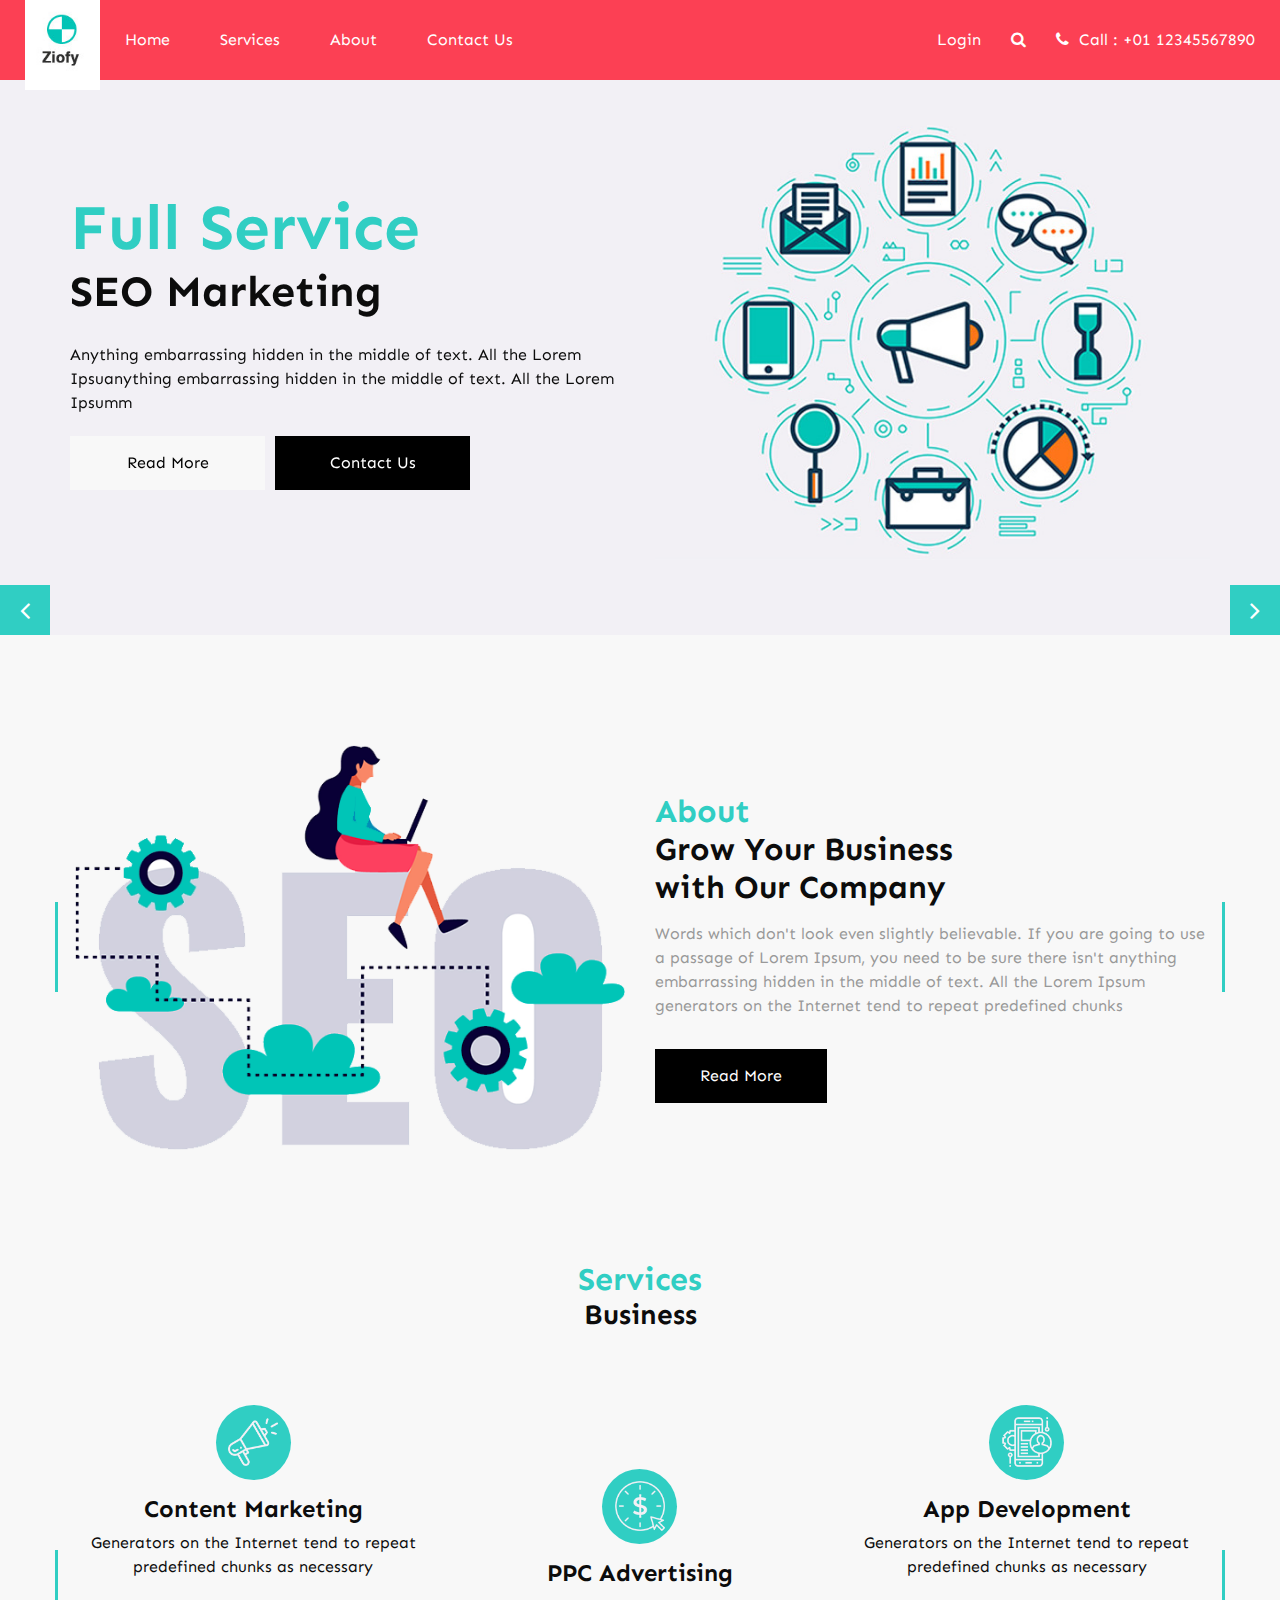
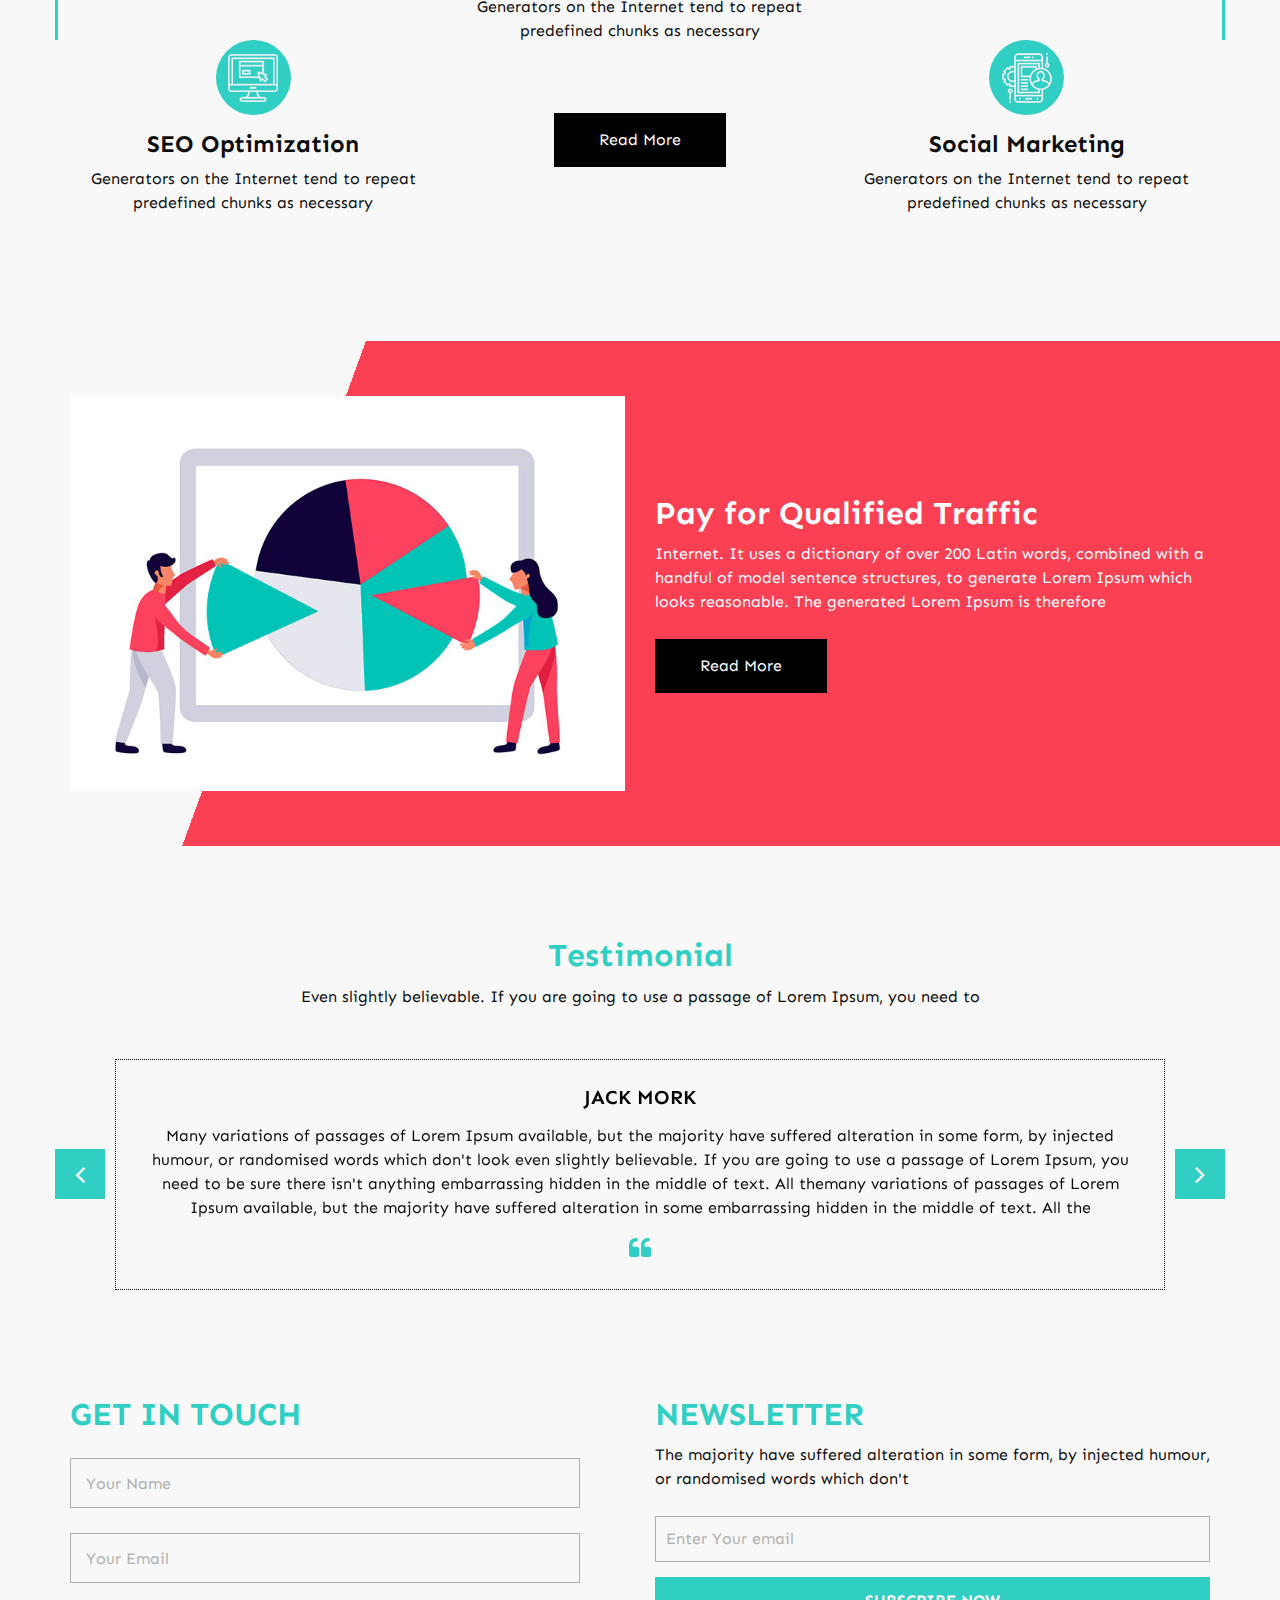
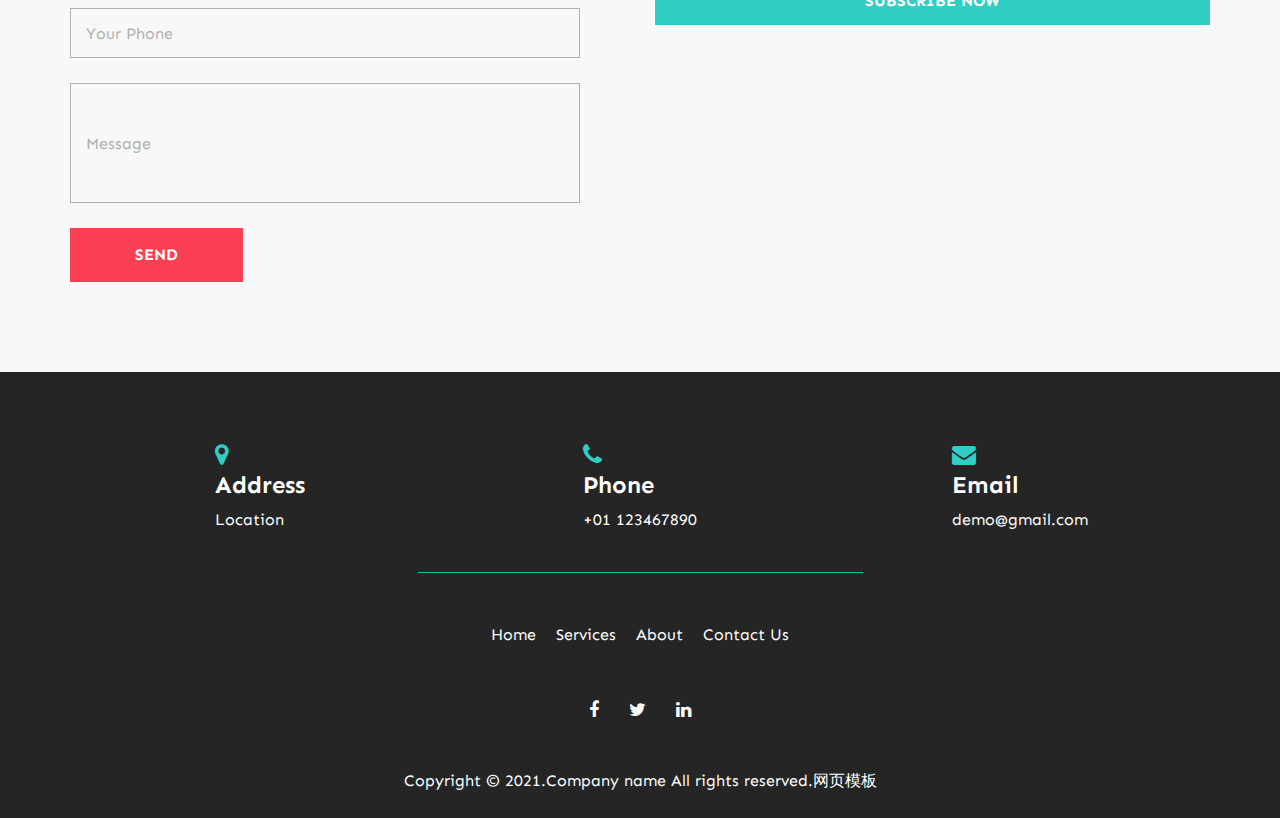
<file: index.html>
<!DOCTYPE html>
<html>

<head>
  <!-- Basic -->
  <meta charset="utf-8" />
  <meta http-equiv="X-UA-Compatible" content="IE=edge" />
  <!-- Mobile Metas -->
  <meta name="viewport" content="width=device-width, initial-scale=1, shrink-to-fit=no" />
  <!-- Site Metas -->
  <meta name="keywords" content="" />
  <meta name="description" content="" />
  <meta name="author" content="" />

  <title>Ziofy</title>


  <!-- bootstrap core css -->
  <link rel="stylesheet" type="text/css" href="css/bootstrap.css" />

  <!--owl slider stylesheet -->
  <link rel="stylesheet" type="text/css" href="css/owl.carousel.min.css" />

  <!-- font awesome style -->
  <link href="css/font-awesome.min.css" rel="stylesheet" />
  <!-- nice select -->
  <link rel="stylesheet" href="css/nice-select.min.css" integrity="sha256-mLBIhmBvigTFWPSCtvdu6a76T+3Xyt+K571hupeFLg4=" crossorigin="anonymous" />
  <!-- datepicker -->
  <link rel="stylesheet" href="css/datepicker.css">
  <!-- Custom styles for this template -->
  <link href="css/style.css" rel="stylesheet" />
  <!-- responsive style -->
  <link href="css/responsive.css" rel="stylesheet" />

</head>

<body>

  <div class="hero_area">
    <!-- header section strats -->
    <header class="header_section">
      <div class="container-fluid">
        <nav class="navbar navbar-expand-lg custom_nav-container ">
          <a class="navbar-brand" href="index.html">
            <img src="images/logo.jpg" alt="">
          </a>
          </a>

          <button class="navbar-toggler" type="button" data-toggle="collapse" data-target="#navbarSupportedContent" aria-controls="navbarSupportedContent" aria-expanded="false" aria-label="Toggle navigation">
            <span class=""> </span>
          </button>

          <div class="collapse navbar-collapse" id="navbarSupportedContent">
            <div class="d-flex mr-auto flex-column flex-lg-row align-items-center">
              <ul class="navbar-nav  ">
                <li class="nav-item active">
                  <a class="nav-link" href="index.html">Home <span class="sr-only">(current)</span></a>
                </li>
                <li class="nav-item">
                  <a class="nav-link" href="service.html">Services</a>
                </li>
                <li class="nav-item">
                  <a class="nav-link" href="about.html"> About</a>
                </li>
                <li class="nav-item">
                  <a class="nav-link" href="contact.html">Contact Us</a>
                </li>
              </ul>
            </div>
            <div class="quote_btn-container">
              <a href="">
                Login
              </a>
              <form class="form-inline">
                <button class="btn   nav_search-btn" type="submit">
                  <i class="fa fa-search" aria-hidden="true"></i>
                </button>
              </form>
              <a href="">
                <i class="fa fa-phone" aria-hidden="true"></i>
                <span>
                  Call : +01 12345567890
                </span>
              </a>
            </div>
          </div>
        </nav>
      </div>
    </header>
    <!-- end header section -->
    <!-- slider section -->
    <section class="slider_section ">
      <div id="customCarousel1" class="carousel slide" data-ride="carousel">
        <div class="carousel-inner">
          <div class="carousel-item active">
            <div class="container ">
              <div class="row">
                <div class="col-md-6">
                  <div class="detail-box">
                    <h1>
                      <span> Full Service </span> <br>
                      SEO Marketing
                    </h1>
                    <p>
                      Anything embarrassing hidden in the middle of text. All the Lorem Ipsuanything embarrassing hidden in the middle of text. All the Lorem Ipsumm </p>
                    <div class="btn-box">
                      <a href="" class="btn-1">
                        Read More
                      </a>
                      <a href="" class="btn-2">
                        Contact Us
                      </a>
                    </div>
                  </div>
                </div>
                <div class="col-md-6">
                  <div class="img-box">
                    <img src="images/slider-img.jpg" alt="">
                  </div>
                </div>
              </div>
            </div>
          </div>
          <div class="carousel-item">
            <div class="container ">
              <div class="row">
                <div class="col-md-6">
                  <div class="detail-box">
                    <h1>
                      <span> Full Service </span> <br>
                      SEO Marketing
                    </h1>
                    <p>
                      Anything embarrassing hidden in the middle of text. All the Lorem Ipsuanything embarrassing hidden in the middle of text. All the Lorem Ipsumm </p>
                    <div class="btn-box">
                      <a href="" class="btn-1">
                        Read More
                      </a>
                      <a href="" class="btn-2">
                        Contact Us
                      </a>
                    </div>
                  </div>
                </div>
                <div class="col-md-6">
                  <div class="img-box">
                    <img src="images/slider-img.jpg" alt="">
                  </div>
                </div>
              </div>
            </div>
          </div>
          <div class="carousel-item">
            <div class="container ">
              <div class="row">
                <div class="col-md-6">
                  <div class="detail-box">
                    <h1>
                      <span> Full Service </span> <br>
                      SEO Marketing
                    </h1>
                    <p>
                      Anything embarrassing hidden in the middle of text. All the Lorem Ipsuanything embarrassing hidden in the middle of text. All the Lorem Ipsumm </p>
                    <div class="btn-box">
                      <a href="" class="btn-1">
                        Read More
                      </a>
                      <a href="" class="btn-2">
                        Contact Us
                      </a>
                    </div>
                  </div>
                </div>
                <div class="col-md-6">
                  <div class="img-box">
                    <img src="images/slider-img.jpg" alt="">
                  </div>
                </div>
              </div>
            </div>
          </div>
        </div>
        <div class="carousel_btn-box">
          <a class="carousel-control-prev" href="#customCarousel1" role="button" data-slide="prev">
            <i class="fa fa-angle-left" aria-hidden="true"></i>
            <span class="sr-only">Previous</span>
          </a>
          <a class="carousel-control-next" href="#customCarousel1" role="button" data-slide="next">
            <i class="fa fa-angle-right" aria-hidden="true"></i>
            <span class="sr-only">Next</span>
          </a>
        </div>
      </div>
    </section>
    <!-- end slider section -->
  </div>

  <!-- about section -->

  <section class="about_section layout_padding">
    <div class="container  container_border_style">
      <div class="row">
        <div class="col-md-6 ">
          <div class="img-box">
            <img src="images/about-img.png" alt="">
          </div>
        </div>
        <div class="col-md-6">
          <div class="detail-box">
            <div class="heading_container">
              <h2>
                <span>
                  About
                </span> <br>
                Grow Your Business <br>
                with Our Company
              </h2>
            </div>
            <p>
              Words which don't look even slightly believable. If you are going to use a passage of Lorem Ipsum, you need to be sure there isn't anything embarrassing hidden in the middle of text. All the Lorem Ipsum generators on the Internet tend to repeat predefined chunks </p>
            <a href="">
              Read More
            </a>
          </div>
        </div>
      </div>
    </div>
  </section>

  <!-- end about section -->

  <!-- service section -->

  <section class="service_section layout_padding-bottom">
    <div class="container">
      <div class="heading_container heading_center">
        <h2>
          <span>
            Services
          </span>
        </h2>
        <h3>
          Business
        </h3>
      </div>
    </div>
    <div class="container container_border_style">
      <div class="row">
        <div class="col-md-4">
          <div class="box ">
            <div class="img-box">
              <img src="images/s1.png" alt="">
            </div>
            <div class="detail-box">
              <h4>
                Content Marketing
              </h4>
              <p>
                Generators on the Internet tend to repeat predefined chunks as necessary
              </p>
            </div>
          </div>
          <div class="box ">
            <div class="img-box">
              <img src="images/s2.png" alt="">
            </div>
            <div class="detail-box">
              <h4>
                SEO Optimization
              </h4>
              <p>
                Generators on the Internet tend to repeat predefined chunks as necessary
              </p>
            </div>
          </div>
        </div>
        <div class="col-md-4 service_col_middle">
          <div class="box ">
            <div class="img-box">
              <img src="images/s3.png" alt="">
            </div>
            <div class="detail-box">
              <h4>
                PPC Advertising
              </h4>
              <p>
                Generators on the Internet tend to repeat predefined chunks as necessary
              </p>
            </div>
          </div>
          <div class="btn-box">
            <a href="">
              Read More
            </a>
          </div>
        </div>
        <div class="col-md-4">
          <div class="box ">
            <div class="img-box">
              <img src="images/s4.png" alt="">
            </div>
            <div class="detail-box">
              <h4>
                App Development
              </h4>
              <p>
                Generators on the Internet tend to repeat predefined chunks as necessary
              </p>
            </div>
          </div>
          <div class="box ">
            <div class="img-box">
              <img src="images/s4.png" alt="">
            </div>
            <div class="detail-box">
              <h4>
                Social Marketing
              </h4>
              <p>
                Generators on the Internet tend to repeat predefined chunks as necessary
              </p>
            </div>
          </div>
        </div>
      </div>
    </div>
  </section>

  <!-- end service section -->

  <!-- pay section -->

  <section class="pay_section">
    <div class="container ">
      <div class="row">
        <div class="col-md-6">
          <div class="img-box">
            <img src="images/pay-img.jpg" alt="">
          </div>
        </div>
        <div class="col-md-6">
          <div class="detail-box">
            <div class="heading_container">
              <h2>
                Pay for Qualified Traffic
              </h2>
              <p>
                Internet. It uses a dictionary of over 200 Latin words, combined with a handful of model sentence structures, to generate Lorem Ipsum which looks reasonable. The generated Lorem Ipsum is therefore
              </p>
              <a href="">
                Read More
              </a>
            </div>
          </div>
        </div>
      </div>
    </div>
  </section>

  <!-- end pay section -->



  <!-- client section -->
  <section class="client_section layout_padding">
    <div class="container">
      <div class="heading_container heading_center">
        <h2>
          <span>Testimonial</span>
        </h2>
        <p>
          Even slightly believable. If you are going to use a passage of Lorem Ipsum, you need to
        </p>
      </div>
    </div>
    <div class="container px-0">
      <div id="customCarousel2" class="carousel  carousel-fade" data-ride="carousel">
        <div class="carousel-inner">
          <div class="carousel-item active">
            <div class="box">
              <h5>
                Jack mork
              </h5>
              <p>
                Many variations of passages of Lorem Ipsum available, but the majority have suffered alteration in some form, by injected humour, or randomised words which don't look even slightly believable. If you are going to use a passage of Lorem Ipsum, you need to be sure there isn't anything embarrassing hidden in the middle of text. All themany variations of passages of Lorem Ipsum available, but the majority have suffered alteration in some embarrassing hidden in the middle of text. All the
              </p>
              <i class="fa fa-quote-left" aria-hidden="true"></i>
            </div>
          </div>
          <div class="carousel-item">
            <div class="box">
              <h5>
                Jack mork
              </h5>
              <p>
                If you are going to use a passage of Lorem Ipsum, you need to be sure there isn't anything embarrassing hidden in the middle of text. All themany variations of passages of Lorem Ipsum available, but the majority have suffered alteration in some embarrassing hidden in the middle of text, Many variations of passages of Lorem Ipsum available, but the majority have suffered alteration in some form, by injected humour, or randomised words which don't look even slightly believable.
              </p>
              <i class="fa fa-quote-left" aria-hidden="true"></i>
            </div>
          </div>
          <div class="carousel-item">
            <div class="box">
              <h5>
                Jack mork
              </h5>
              <p>
                All themany variations of passages of Lorem Ipsum available, but the majority have suffered alteration in some embarrassing hidden in the middle of text. Many variations of passages of Lorem Ipsum available, but the majority have suffered alteration in some form, by injected humour, or randomised words which don't look even slightly believable. If you are going to use a passage of Lorem Ipsum, you need to be sure there isn't anything embarrassing hidden in the middle of text.
              </p>
              <i class="fa fa-quote-left" aria-hidden="true"></i>
            </div>
          </div>
        </div>
        <div class="carousel_btn-box">
          <a class="carousel-control-prev" href="#customCarousel2" role="button" data-slide="prev">
            <i class="fa fa-angle-left" aria-hidden="true"></i>
            <span class="sr-only">Previous</span>
          </a>
          <a class="carousel-control-next" href="#customCarousel2" role="button" data-slide="next">
            <i class="fa fa-angle-right" aria-hidden="true"></i>
            <span class="sr-only">Next</span>
          </a>
        </div>
      </div>
    </div>
  </section>
  <!-- end client section -->

  <!-- contact section -->
  <section class="contact_section layout_padding-bottom">
    <div class="container">
      <div class="row">
        <div class="col-md-6">
          <div class="form_container">
            <div class="heading_container">
              <h2>
                <span>
                  Get In Touch
                </span>
              </h2>
            </div>
            <form action="">
              <div>
                <input type="text" placeholder="Your Name" />
              </div>
              <div>
                <input type="email" placeholder="Your Email" />
              </div>
              <div>
                <input type="text" placeholder="Your Phone" />
              </div>
              <div>
                <input type="text" class="message-box" placeholder="Message" />
              </div>
              <div class="btn_box">
                <button>
                  SEND
                </button>
              </div>
            </form>
          </div>
        </div>
        <div class="col-md-6">
          <div class="heading_container">
            <h2>
              <span>
                Newsletter
              </span>
            </h2>
            <p>
              The majority have suffered alteration in some form, by injected humour, or randomised words which don't
            </p>
          </div>
          <div class="sub_form">
            <form action="">
              <input type="email" placeholder="Enter Your email">
              <button>
                Subscribe Now
              </button>
            </form>
          </div>
        </div>
      </div>
    </div>
  </section>
  <!-- end contact section -->

  <!-- info section -->
  <section class="info_section ">

    <div class="container">
      <div class="contact_nav">
        <div class="box">
          <a href="">
            <i class="fa fa-map-marker" aria-hidden="true"></i>
            <h4>
              Address
            </h4>
            <span>
              Location
            </span>
          </a>
        </div>
        <div class="box">
          <a href="">
            <i class="fa fa-phone" aria-hidden="true"></i>
            <h4>
              Phone
            </h4>
            <span>
              +01 123467890
            </span>
          </a>
        </div>
        <div class="box">
          <a href="">
            <i class="fa fa-envelope" aria-hidden="true"></i>
            <h4>
              Email
            </h4>
            <span>
              demo@gmail.com
            </span>
          </a>
        </div>
      </div>
      <div class="col-md-5 mx-auto">
        <hr>
      </div>
      <div class="info_links">
        <div class="info_links_menu">
          <a class="" href="index.html">Home <span class="sr-only">(current)</span></a>
          <a class="" href="service.html">Services</a>
          <a class="" href="about.html"> About</a>
          <a class="" href="contact.html">Contact Us</a>
        </div>
      </div>
      <div class="social_box">
        <a href="">
          <i class="fa fa-facebook" aria-hidden="true"></i>
        </a>
        <a href="">
          <i class="fa fa-twitter" aria-hidden="true"></i>
        </a>
        <a href="">
          <i class="fa fa-linkedin" aria-hidden="true"></i>
        </a>
      </div>

    </div>
  </section>
  <!-- end info_section -->


  <!-- footer section -->
  <section class="footer_section">
    <div class="container">
      <p>Copyright &copy; 2021.Company name All rights reserved.<a target="_blank" href="https://sc.chinaz.com/moban/">&#x7F51;&#x9875;&#x6A21;&#x677F;</a></p>
    </div>
  </section>
  <!-- footer section -->

  <!-- jQery -->
  <script type="text/javascript" src="js/jquery-3.4.1.min.js"></script>
  <!-- bootstrap js -->
  <script type="text/javascript" src="js/bootstrap.js"></script>
  <!-- nice select -->
  <script src="js/jquery.nice-select.min.js" integrity="sha256-Zr3vByTlMGQhvMfgkQ5BtWRSKBGa2QlspKYJnkjZTmo=" crossorigin="anonymous"></script>
  <!-- owl slider -->
  <script type="text/javascript" src="js/owl.carousel.min.js"></script>
  <!-- datepicker -->
  <script src="js/bootstrap-datepicker.js"></script>
  <!-- custom js -->
  <script type="text/javascript" src="js/custom.js"></script>


</body>

</html>
</file>
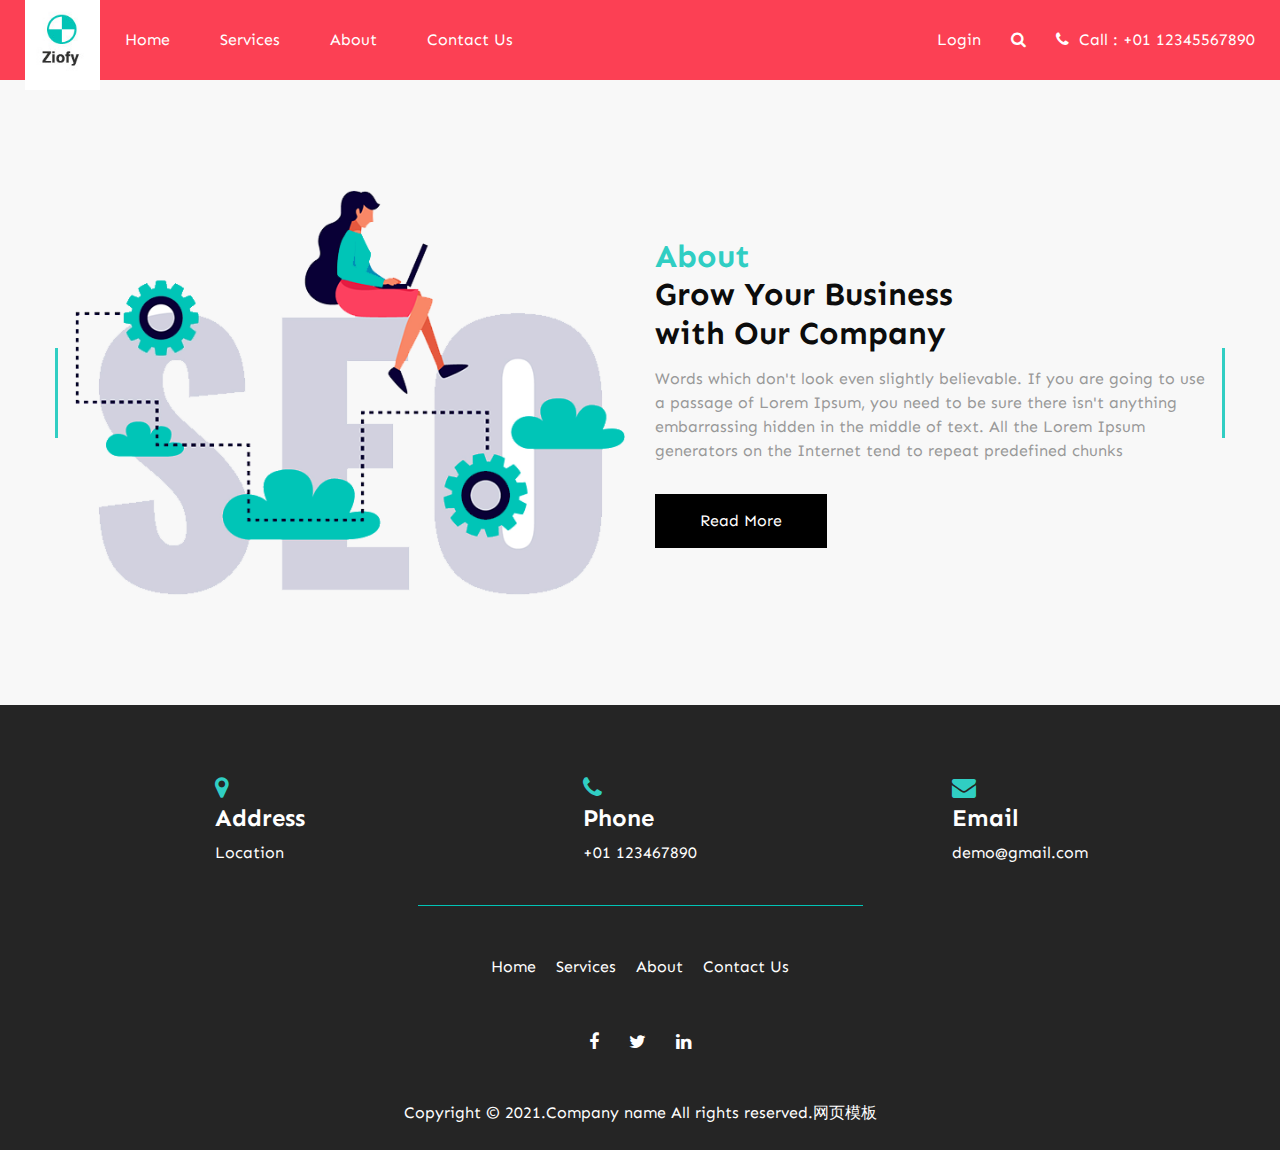
<file: about.html>
<!DOCTYPE html>
<html>

<head>
  <!-- Basic -->
  <meta charset="utf-8" />
  <meta http-equiv="X-UA-Compatible" content="IE=edge" />
  <!-- Mobile Metas -->
  <meta name="viewport" content="width=device-width, initial-scale=1, shrink-to-fit=no" />
  <!-- Site Metas -->
  <meta name="keywords" content="" />
  <meta name="description" content="" />
  <meta name="author" content="" />

  <title>Ziofy</title>


  <!-- bootstrap core css -->
  <link rel="stylesheet" type="text/css" href="css/bootstrap.css" />
  <!--owl slider stylesheet -->
  <link rel="stylesheet" type="text/css" href="css/owl.carousel.min.css" />

  <!-- font awesome style -->
  <link href="css/font-awesome.min.css" rel="stylesheet" />
  <!-- nice select -->
  <link rel="stylesheet" href="css/nice-select.min.css" integrity="sha256-mLBIhmBvigTFWPSCtvdu6a76T+3Xyt+K571hupeFLg4=" crossorigin="anonymous" />
  <!-- datepicker -->
  <link rel="stylesheet" href="css/datepicker.css">
  <!-- Custom styles for this template -->
  <link href="css/style.css" rel="stylesheet" />
  <!-- responsive style -->
  <link href="css/responsive.css" rel="stylesheet" />

</head>

<body class="sub_page">

  <div class="hero_area">
    <!-- header section strats -->
    <header class="header_section">
      <div class="container-fluid">
        <nav class="navbar navbar-expand-lg custom_nav-container ">
          <a class="navbar-brand" href="index.html">
            <img src="images/logo.jpg" alt="">
          </a>
          </a>

          <button class="navbar-toggler" type="button" data-toggle="collapse" data-target="#navbarSupportedContent" aria-controls="navbarSupportedContent" aria-expanded="false" aria-label="Toggle navigation">
            <span class=""> </span>
          </button>

          <div class="collapse navbar-collapse" id="navbarSupportedContent">
            <div class="d-flex mr-auto flex-column flex-lg-row align-items-center">
              <ul class="navbar-nav  ">
                <li class="nav-item ">
                  <a class="nav-link" href="index.html">Home <span class="sr-only">(current)</span></a>
                </li>
                <li class="nav-item">
                  <a class="nav-link" href="service.html">Services</a>
                </li>
                <li class="nav-item active">
                  <a class="nav-link" href="about.html"> About</a>
                </li>
                <li class="nav-item">
                  <a class="nav-link" href="contact.html">Contact Us</a>
                </li>
              </ul>
            </div>
            <div class="quote_btn-container">
              <a href="">
                Login
              </a>
              <form class="form-inline">
                <button class="btn   nav_search-btn" type="submit">
                  <i class="fa fa-search" aria-hidden="true"></i>
                </button>
              </form>
              <a href="">
                <i class="fa fa-phone" aria-hidden="true"></i>
                <span>
                  Call : +01 12345567890
                </span>
              </a>
            </div>
          </div>
        </nav>
      </div>
    </header>
    <!-- end header section -->
  </div>

  <!-- about section -->

  <section class="about_section layout_padding">
    <div class="container  container_border_style">
      <div class="row">
        <div class="col-md-6 ">
          <div class="img-box">
            <img src="images/about-img.png" alt="">
          </div>
        </div>
        <div class="col-md-6">
          <div class="detail-box">
            <div class="heading_container">
              <h2>
                <span>
                  About
                </span> <br>
                Grow Your Business <br>
                with Our Company
              </h2>
            </div>
            <p>
              Words which don't look even slightly believable. If you are going to use a passage of Lorem Ipsum, you need to be sure there isn't anything embarrassing hidden in the middle of text. All the Lorem Ipsum generators on the Internet tend to repeat predefined chunks </p>
            <a href="">
              Read More
            </a>
          </div>
        </div>
      </div>
    </div>
  </section>

  <!-- end about section -->


  <!-- info section -->
  <section class="info_section ">

    <div class="container">
      <div class="contact_nav">
        <div class="box">
          <a href="">
            <i class="fa fa-map-marker" aria-hidden="true"></i>
            <h4>
              Address
            </h4>
            <span>
              Location
            </span>
          </a>
        </div>
        <div class="box">
          <a href="">
            <i class="fa fa-phone" aria-hidden="true"></i>
            <h4>
              Phone
            </h4>
            <span>
              +01 123467890
            </span>
          </a>
        </div>
        <div class="box">
          <a href="">
            <i class="fa fa-envelope" aria-hidden="true"></i>
            <h4>
              Email
            </h4>
            <span>
              demo@gmail.com
            </span>
          </a>
        </div>
      </div>
      <div class="col-md-5 mx-auto">
        <hr>
      </div>
      <div class="info_links">
        <div class="info_links_menu">
          <a class="" href="index.html">Home <span class="sr-only">(current)</span></a>
          <a class="" href="service.html">Services</a>
          <a class="" href="about.html"> About</a>
          <a class="" href="contact.html">Contact Us</a>
        </div>
      </div>
      <div class="social_box">
        <a href="">
          <i class="fa fa-facebook" aria-hidden="true"></i>
        </a>
        <a href="">
          <i class="fa fa-twitter" aria-hidden="true"></i>
        </a>
        <a href="">
          <i class="fa fa-linkedin" aria-hidden="true"></i>
        </a>
      </div>

    </div>
  </section>
  <!-- end info_section -->


  <!-- footer section -->
  <section class="footer_section">
    <div class="container">
      <p>Copyright &copy; 2021.Company name All rights reserved.<a target="_blank" href="https://sc.chinaz.com/moban/">&#x7F51;&#x9875;&#x6A21;&#x677F;</a></p>
    </div>
  </section>
  <!-- footer section -->

  <!-- jQery -->
  <script type="text/javascript" src="js/jquery-3.4.1.min.js"></script>
  <!-- bootstrap js -->
  <script type="text/javascript" src="js/bootstrap.js"></script>
  <!-- nice select -->
  <script src="js/jquery.nice-select.min.js" integrity="sha256-Zr3vByTlMGQhvMfgkQ5BtWRSKBGa2QlspKYJnkjZTmo=" crossorigin="anonymous"></script>
  <!-- owl slider -->
  <script type="text/javascript" src="js/owl.carousel.min.js"></script>
  <!-- datepicker -->
  <script src="js/bootstrap-datepicker.js"></script>
  <!-- custom js -->
  <script type="text/javascript" src="js/custom.js"></script>


</body>

</html>
</file>
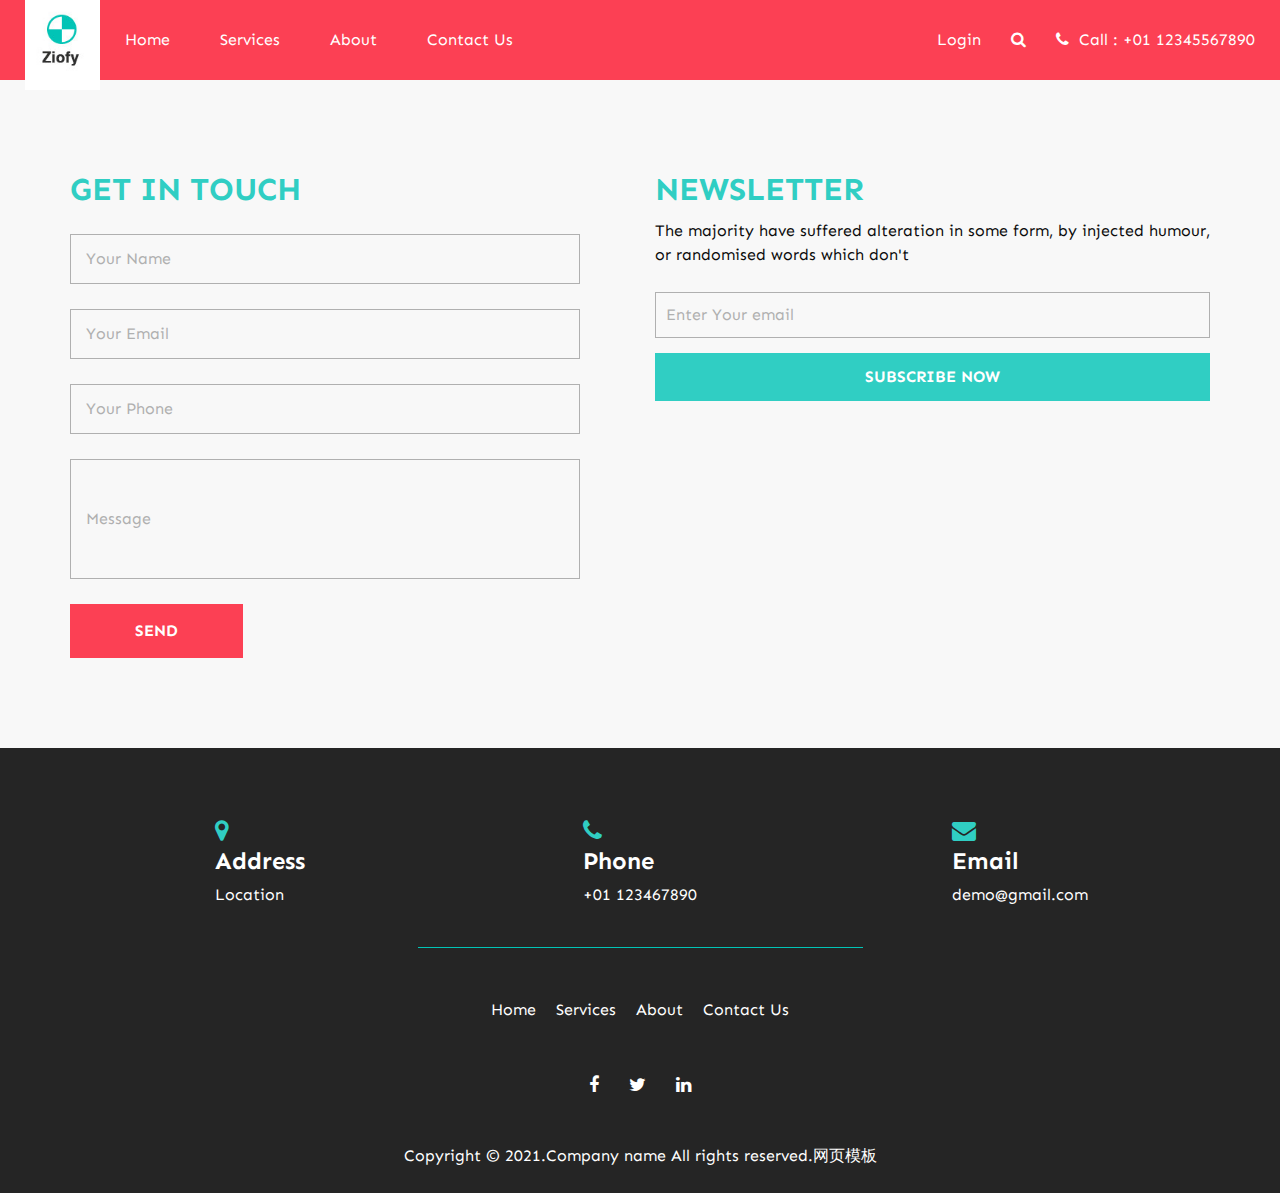
<file: contact.html>
<!DOCTYPE html>
<html>

<head>
  <!-- Basic -->
  <meta charset="utf-8" />
  <meta http-equiv="X-UA-Compatible" content="IE=edge" />
  <!-- Mobile Metas -->
  <meta name="viewport" content="width=device-width, initial-scale=1, shrink-to-fit=no" />
  <!-- Site Metas -->
  <meta name="keywords" content="" />
  <meta name="description" content="" />
  <meta name="author" content="" />

  <title>Ziofy</title>


  <!-- bootstrap core css -->
  <link rel="stylesheet" type="text/css" href="css/bootstrap.css" />
  <!--owl slider stylesheet -->
  <link rel="stylesheet" type="text/css" href="css/owl.carousel.min.css" />

  <!-- font awesome style -->
  <link href="css/font-awesome.min.css" rel="stylesheet" />
  <!-- nice select -->
  <link rel="stylesheet" href="css/nice-select.min.css" integrity="sha256-mLBIhmBvigTFWPSCtvdu6a76T+3Xyt+K571hupeFLg4=" crossorigin="anonymous" />
  <!-- datepicker -->
  <link rel="stylesheet" href="css/datepicker.css">
  <!-- Custom styles for this template -->
  <link href="css/style.css" rel="stylesheet" />
  <!-- responsive style -->
  <link href="css/responsive.css" rel="stylesheet" />

</head>

<body class="sub_page">

  <div class="hero_area">
    <!-- header section strats -->
    <header class="header_section">
      <div class="container-fluid">
        <nav class="navbar navbar-expand-lg custom_nav-container ">
          <a class="navbar-brand" href="index.html">
            <img src="images/logo.jpg" alt="">
          </a>
          </a>

          <button class="navbar-toggler" type="button" data-toggle="collapse" data-target="#navbarSupportedContent" aria-controls="navbarSupportedContent" aria-expanded="false" aria-label="Toggle navigation">
            <span class=""> </span>
          </button>

          <div class="collapse navbar-collapse" id="navbarSupportedContent">
            <div class="d-flex mr-auto flex-column flex-lg-row align-items-center">
              <ul class="navbar-nav  ">
                <li class="nav-item ">
                  <a class="nav-link" href="index.html">Home <span class="sr-only">(current)</span></a>
                </li>
                <li class="nav-item">
                  <a class="nav-link" href="service.html">Services</a>
                </li>
                <li class="nav-item">
                  <a class="nav-link" href="about.html"> About</a>
                </li>
                <li class="nav-item active">
                  <a class="nav-link" href="contact.html">Contact Us</a>
                </li>
              </ul>
            </div>
            <div class="quote_btn-container">
              <a href="">
                Login
              </a>
              <form class="form-inline">
                <button class="btn   nav_search-btn" type="submit">
                  <i class="fa fa-search" aria-hidden="true"></i>
                </button>
              </form>
              <a href="">
                <i class="fa fa-phone" aria-hidden="true"></i>
                <span>
                  Call : +01 12345567890
                </span>
              </a>
            </div>
          </div>
        </nav>
      </div>
    </header>
    <!-- end header section -->
  </div>


  <!-- contact section -->
  <section class="contact_section layout_padding">
    <div class="container">
      <div class="row">
        <div class="col-md-6">
          <div class="form_container">
            <div class="heading_container">
              <h2>
                <span>
                  Get In Touch
                </span>
              </h2>
            </div>
            <form action="">
              <div>
                <input type="text" placeholder="Your Name" />
              </div>
              <div>
                <input type="email" placeholder="Your Email" />
              </div>
              <div>
                <input type="text" placeholder="Your Phone" />
              </div>
              <div>
                <input type="text" class="message-box" placeholder="Message" />
              </div>
              <div class="btn_box">
                <button>
                  SEND
                </button>
              </div>
            </form>
          </div>
        </div>
        <div class="col-md-6">
          <div class="heading_container">
            <h2>
              <span>
                Newsletter
              </span>
            </h2>
            <p>
              The majority have suffered alteration in some form, by injected humour, or randomised words which don't
            </p>
          </div>
          <div class="sub_form">
            <form action="">
              <input type="email" placeholder="Enter Your email">
              <button>
                Subscribe Now
              </button>
            </form>
          </div>
        </div>
      </div>
    </div>
  </section>
  <!-- end contact section -->

  <!-- info section -->
  <section class="info_section ">

    <div class="container">
      <div class="contact_nav">
        <div class="box">
          <a href="">
            <i class="fa fa-map-marker" aria-hidden="true"></i>
            <h4>
              Address
            </h4>
            <span>
              Location
            </span>
          </a>
        </div>
        <div class="box">
          <a href="">
            <i class="fa fa-phone" aria-hidden="true"></i>
            <h4>
              Phone
            </h4>
            <span>
              +01 123467890
            </span>
          </a>
        </div>
        <div class="box">
          <a href="">
            <i class="fa fa-envelope" aria-hidden="true"></i>
            <h4>
              Email
            </h4>
            <span>
              demo@gmail.com
            </span>
          </a>
        </div>
      </div>
      <div class="col-md-5 mx-auto">
        <hr>
      </div>
      <div class="info_links">
        <div class="info_links_menu">
          <a class="" href="index.html">Home <span class="sr-only">(current)</span></a>
          <a class="" href="service.html">Services</a>
          <a class="" href="about.html"> About</a>
          <a class="" href="contact.html">Contact Us</a>
        </div>
      </div>
      <div class="social_box">
        <a href="">
          <i class="fa fa-facebook" aria-hidden="true"></i>
        </a>
        <a href="">
          <i class="fa fa-twitter" aria-hidden="true"></i>
        </a>
        <a href="">
          <i class="fa fa-linkedin" aria-hidden="true"></i>
        </a>
      </div>

    </div>
  </section>
  <!-- end info_section -->


  <!-- footer section -->
  <section class="footer_section">
    <div class="container">
      <p>Copyright &copy; 2021.Company name All rights reserved.<a target="_blank" href="https://sc.chinaz.com/moban/">&#x7F51;&#x9875;&#x6A21;&#x677F;</a></p>
    </div>
  </section>
  <!-- footer section -->

  <!-- jQery -->
  <script type="text/javascript" src="js/jquery-3.4.1.min.js"></script>
  <!-- bootstrap js -->
  <script type="text/javascript" src="js/bootstrap.js"></script>
  <!-- nice select -->
  <script src="js/jquery.nice-select.min.js" integrity="sha256-Zr3vByTlMGQhvMfgkQ5BtWRSKBGa2QlspKYJnkjZTmo=" crossorigin="anonymous"></script>
  <!-- owl slider -->
  <script type="text/javascript" src="js/owl.carousel.min.js"></script>
  <!-- datepicker -->
  <script src="js/bootstrap-datepicker.js"></script>
  <!-- custom js -->
  <script type="text/javascript" src="js/custom.js"></script>


</body>

</html>
</file>
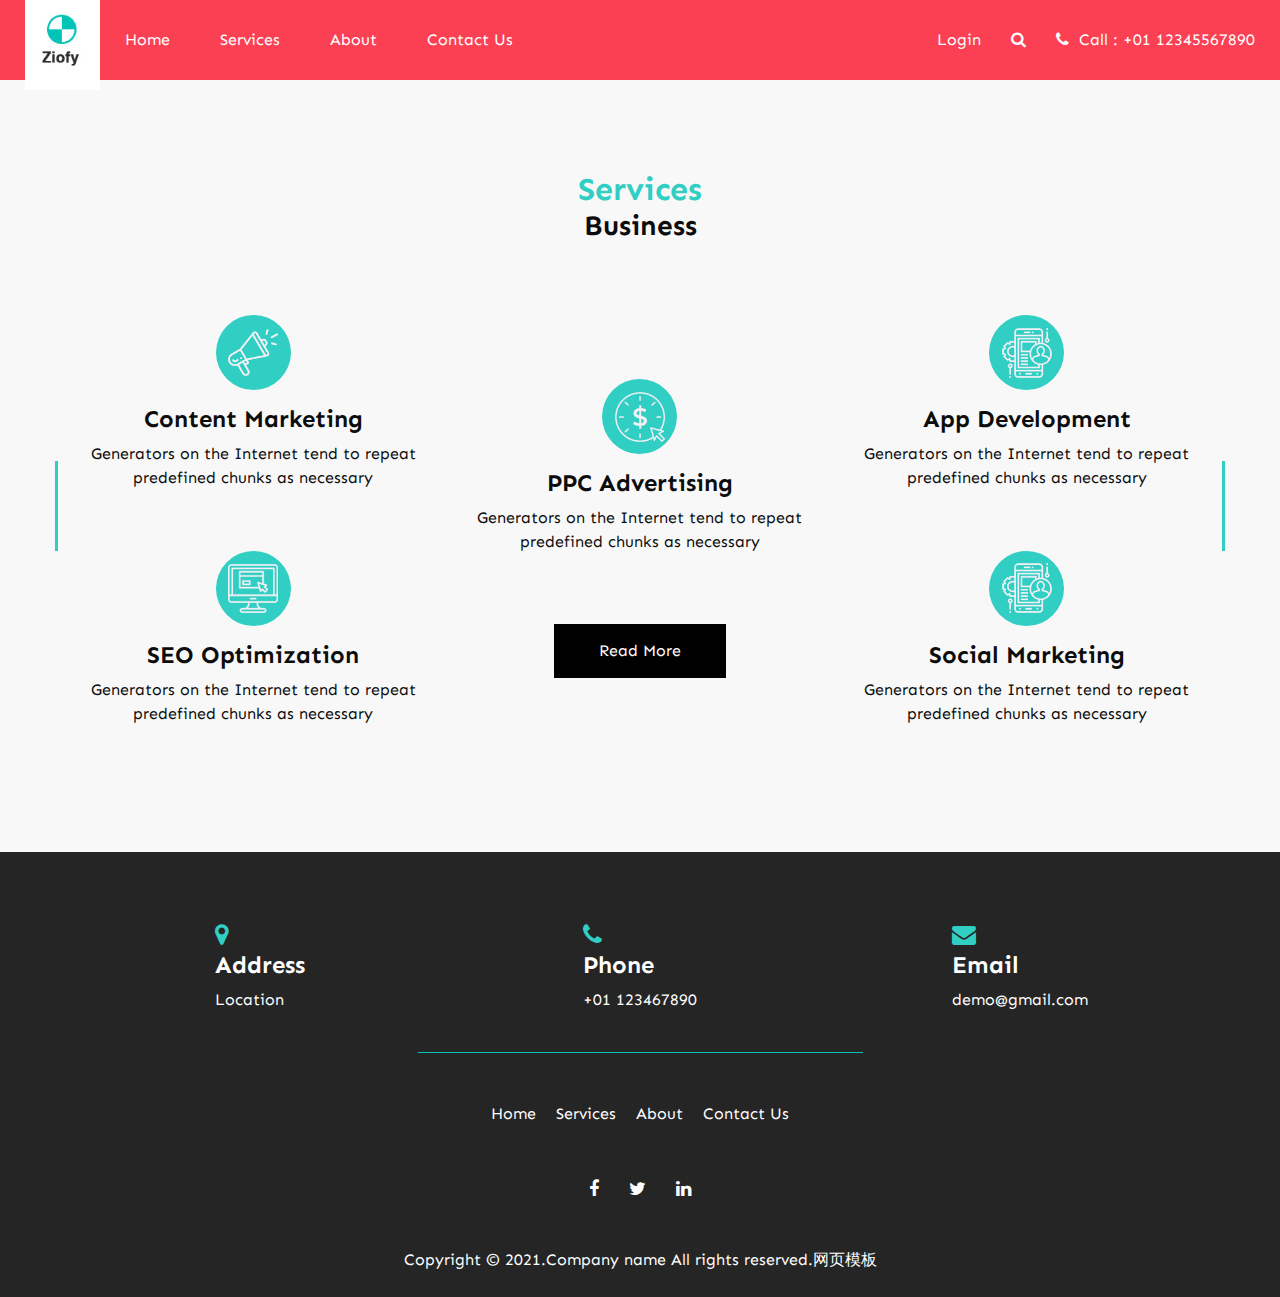
<file: service.html>
<!DOCTYPE html>
<html>

<head>
  <!-- Basic -->
  <meta charset="utf-8" />
  <meta http-equiv="X-UA-Compatible" content="IE=edge" />
  <!-- Mobile Metas -->
  <meta name="viewport" content="width=device-width, initial-scale=1, shrink-to-fit=no" />
  <!-- Site Metas -->
  <meta name="keywords" content="" />
  <meta name="description" content="" />
  <meta name="author" content="" />

  <title>Ziofy</title>


  <!-- bootstrap core css -->
  <link rel="stylesheet" type="text/css" href="css/bootstrap.css" />
  <!--owl slider stylesheet -->
  <link rel="stylesheet" type="text/css" href="css/owl.carousel.min.css" />

  <!-- font awesome style -->
  <link href="css/font-awesome.min.css" rel="stylesheet" />
  <!-- nice select -->
  <link rel="stylesheet" href="css/nice-select.min.css" integrity="sha256-mLBIhmBvigTFWPSCtvdu6a76T+3Xyt+K571hupeFLg4=" crossorigin="anonymous" />
  <!-- datepicker -->
  <link rel="stylesheet" href="css/datepicker.css">
  <!-- Custom styles for this template -->
  <link href="css/style.css" rel="stylesheet" />
  <!-- responsive style -->
  <link href="css/responsive.css" rel="stylesheet" />

</head>

<body class="sub_page">

  <div class="hero_area">
    <!-- header section strats -->
    <header class="header_section">
      <div class="container-fluid">
        <nav class="navbar navbar-expand-lg custom_nav-container ">
          <a class="navbar-brand" href="index.html">
            <img src="images/logo.jpg" alt="">
          </a>
          </a>

          <button class="navbar-toggler" type="button" data-toggle="collapse" data-target="#navbarSupportedContent" aria-controls="navbarSupportedContent" aria-expanded="false" aria-label="Toggle navigation">
            <span class=""> </span>
          </button>

          <div class="collapse navbar-collapse" id="navbarSupportedContent">
            <div class="d-flex mr-auto flex-column flex-lg-row align-items-center">
              <ul class="navbar-nav  ">
                <li class="nav-item ">
                  <a class="nav-link" href="index.html">Home <span class="sr-only">(current)</span></a>
                </li>
                <li class="nav-item active">
                  <a class="nav-link" href="service.html">Services</a>
                </li>
                <li class="nav-item">
                  <a class="nav-link" href="about.html"> About</a>
                </li>
                <li class="nav-item">
                  <a class="nav-link" href="contact.html">Contact Us</a>
                </li>
              </ul>
            </div>
            <div class="quote_btn-container">
              <a href="">
                Login
              </a>
              <form class="form-inline">
                <button class="btn   nav_search-btn" type="submit">
                  <i class="fa fa-search" aria-hidden="true"></i>
                </button>
              </form>
              <a href="">
                <i class="fa fa-phone" aria-hidden="true"></i>
                <span>
                  Call : +01 12345567890
                </span>
              </a>
            </div>
          </div>
        </nav>
      </div>
    </header>
    <!-- end header section -->
  </div>

  <!-- service section -->

  <section class="service_section layout_padding">
    <div class="container">
      <div class="heading_container heading_center">
        <h2>
          <span>
            Services
          </span>
        </h2>
        <h3>
          Business
        </h3>
      </div>
    </div>
    <div class="container container_border_style">
      <div class="row">
        <div class="col-md-4">
          <div class="box ">
            <div class="img-box">
              <img src="images/s1.png" alt="">
            </div>
            <div class="detail-box">
              <h4>
                Content Marketing
              </h4>
              <p>
                Generators on the Internet tend to repeat predefined chunks as necessary
              </p>
            </div>
          </div>
          <div class="box ">
            <div class="img-box">
              <img src="images/s2.png" alt="">
            </div>
            <div class="detail-box">
              <h4>
                SEO Optimization
              </h4>
              <p>
                Generators on the Internet tend to repeat predefined chunks as necessary
              </p>
            </div>
          </div>
        </div>
        <div class="col-md-4 service_col_middle">
          <div class="box ">
            <div class="img-box">
              <img src="images/s3.png" alt="">
            </div>
            <div class="detail-box">
              <h4>
                PPC Advertising
              </h4>
              <p>
                Generators on the Internet tend to repeat predefined chunks as necessary
              </p>
            </div>
          </div>
          <div class="btn-box">
            <a href="">
              Read More
            </a>
          </div>
        </div>
        <div class="col-md-4">
          <div class="box ">
            <div class="img-box">
              <img src="images/s4.png" alt="">
            </div>
            <div class="detail-box">
              <h4>
                App Development
              </h4>
              <p>
                Generators on the Internet tend to repeat predefined chunks as necessary
              </p>
            </div>
          </div>
          <div class="box ">
            <div class="img-box">
              <img src="images/s4.png" alt="">
            </div>
            <div class="detail-box">
              <h4>
                Social Marketing
              </h4>
              <p>
                Generators on the Internet tend to repeat predefined chunks as necessary
              </p>
            </div>
          </div>
        </div>
      </div>
    </div>
  </section>

  <!-- end service section -->

  <!-- info section -->
  <section class="info_section ">

    <div class="container">
      <div class="contact_nav">
        <div class="box">
          <a href="">
            <i class="fa fa-map-marker" aria-hidden="true"></i>
            <h4>
              Address
            </h4>
            <span>
              Location
            </span>
          </a>
        </div>
        <div class="box">
          <a href="">
            <i class="fa fa-phone" aria-hidden="true"></i>
            <h4>
              Phone
            </h4>
            <span>
              +01 123467890
            </span>
          </a>
        </div>
        <div class="box">
          <a href="">
            <i class="fa fa-envelope" aria-hidden="true"></i>
            <h4>
              Email
            </h4>
            <span>
              demo@gmail.com
            </span>
          </a>
        </div>
      </div>
      <div class="col-md-5 mx-auto">
        <hr>
      </div>
      <div class="info_links">
        <div class="info_links_menu">
          <a class="" href="index.html">Home <span class="sr-only">(current)</span></a>
          <a class="" href="service.html">Services</a>
          <a class="" href="about.html"> About</a>
          <a class="" href="contact.html">Contact Us</a>
        </div>
      </div>
      <div class="social_box">
        <a href="">
          <i class="fa fa-facebook" aria-hidden="true"></i>
        </a>
        <a href="">
          <i class="fa fa-twitter" aria-hidden="true"></i>
        </a>
        <a href="">
          <i class="fa fa-linkedin" aria-hidden="true"></i>
        </a>
      </div>

    </div>
  </section>
  <!-- end info_section -->


  <!-- footer section -->
  <section class="footer_section">
    <div class="container">
      <p>Copyright &copy; 2021.Company name All rights reserved.<a target="_blank" href="https://sc.chinaz.com/moban/">&#x7F51;&#x9875;&#x6A21;&#x677F;</a></p>
    </div>
  </section>
  <!-- footer section -->

  <!-- jQery -->
  <script type="text/javascript" src="js/jquery-3.4.1.min.js"></script>
  <!-- bootstrap js -->
  <script type="text/javascript" src="js/bootstrap.js"></script>
  <!-- nice select -->
  <script src="js/jquery.nice-select.min.js" integrity="sha256-Zr3vByTlMGQhvMfgkQ5BtWRSKBGa2QlspKYJnkjZTmo=" crossorigin="anonymous"></script>
  <!-- owl slider -->
  <script type="text/javascript" src="js/owl.carousel.min.js"></script>
  <!-- datepicker -->
  <script src="js/bootstrap-datepicker.js"></script>
  <!-- custom js -->
  <script type="text/javascript" src="js/custom.js"></script>


</body>

</html>
</file>
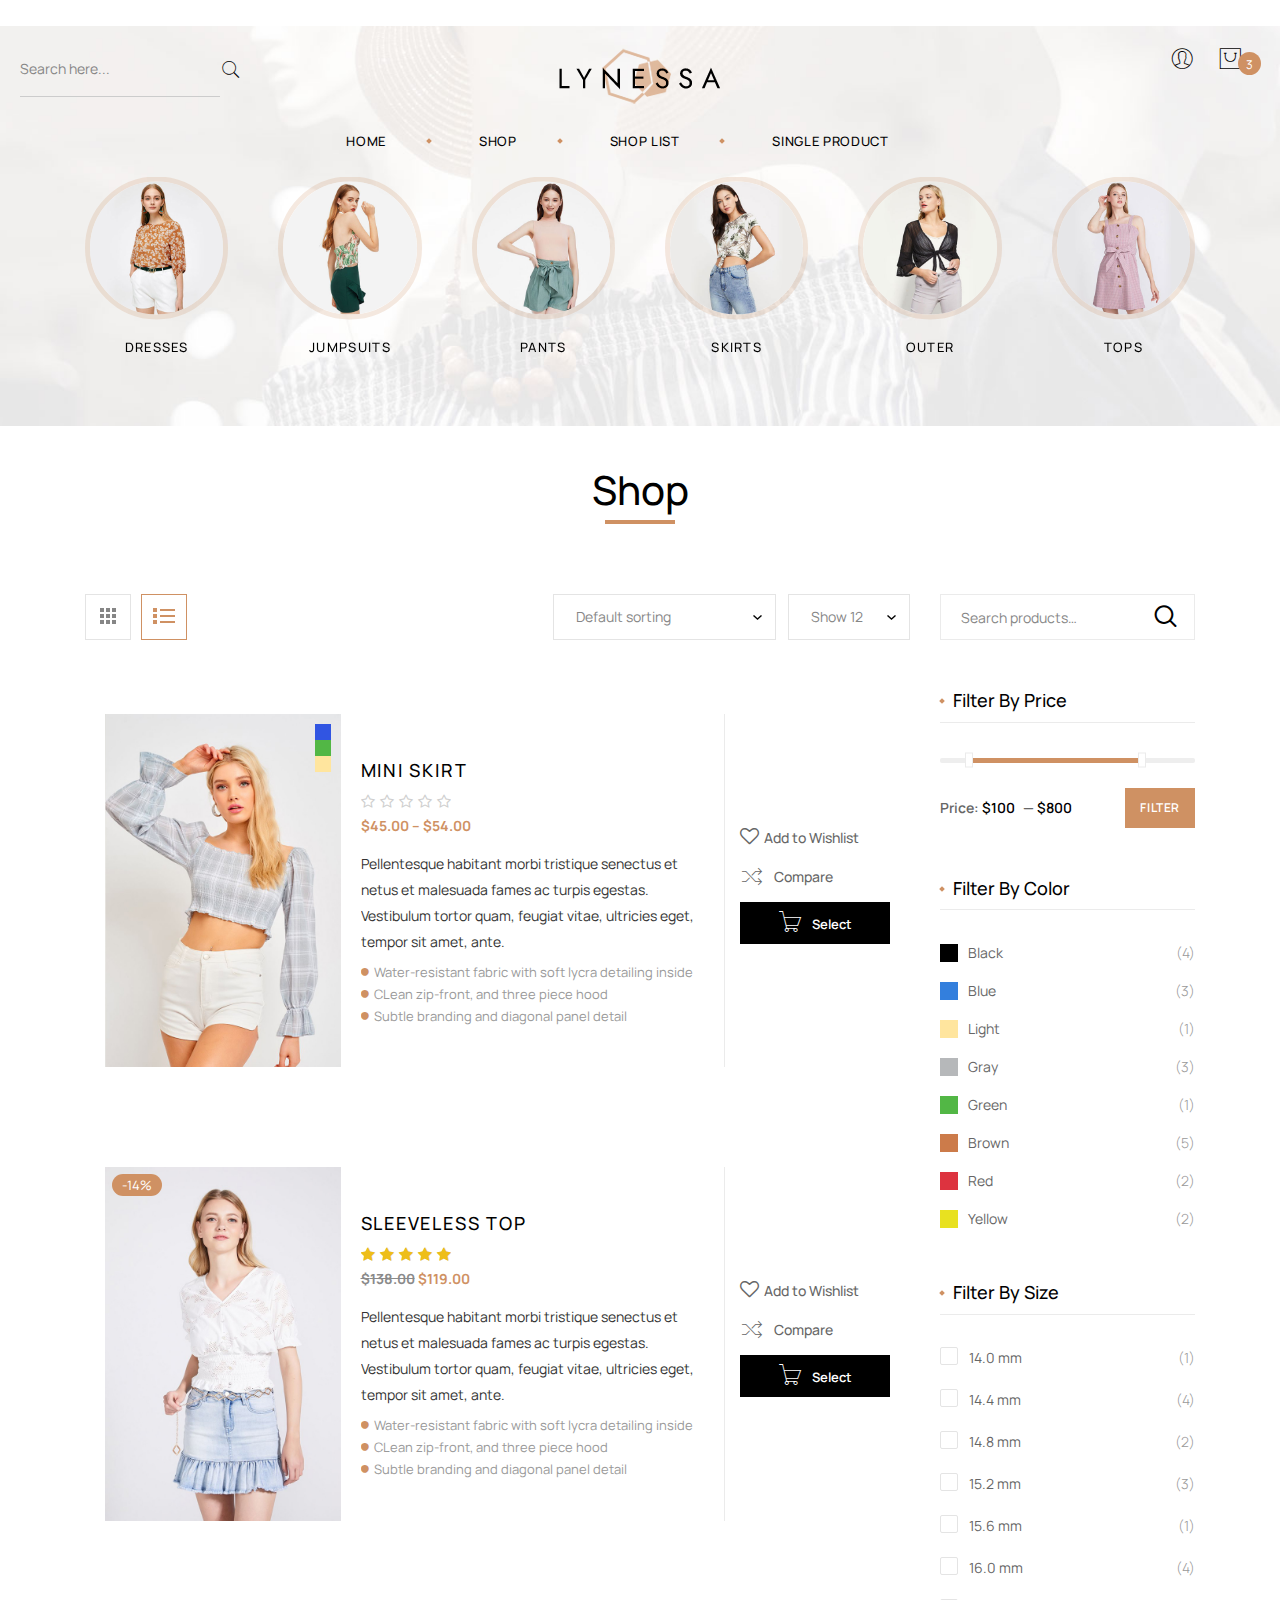
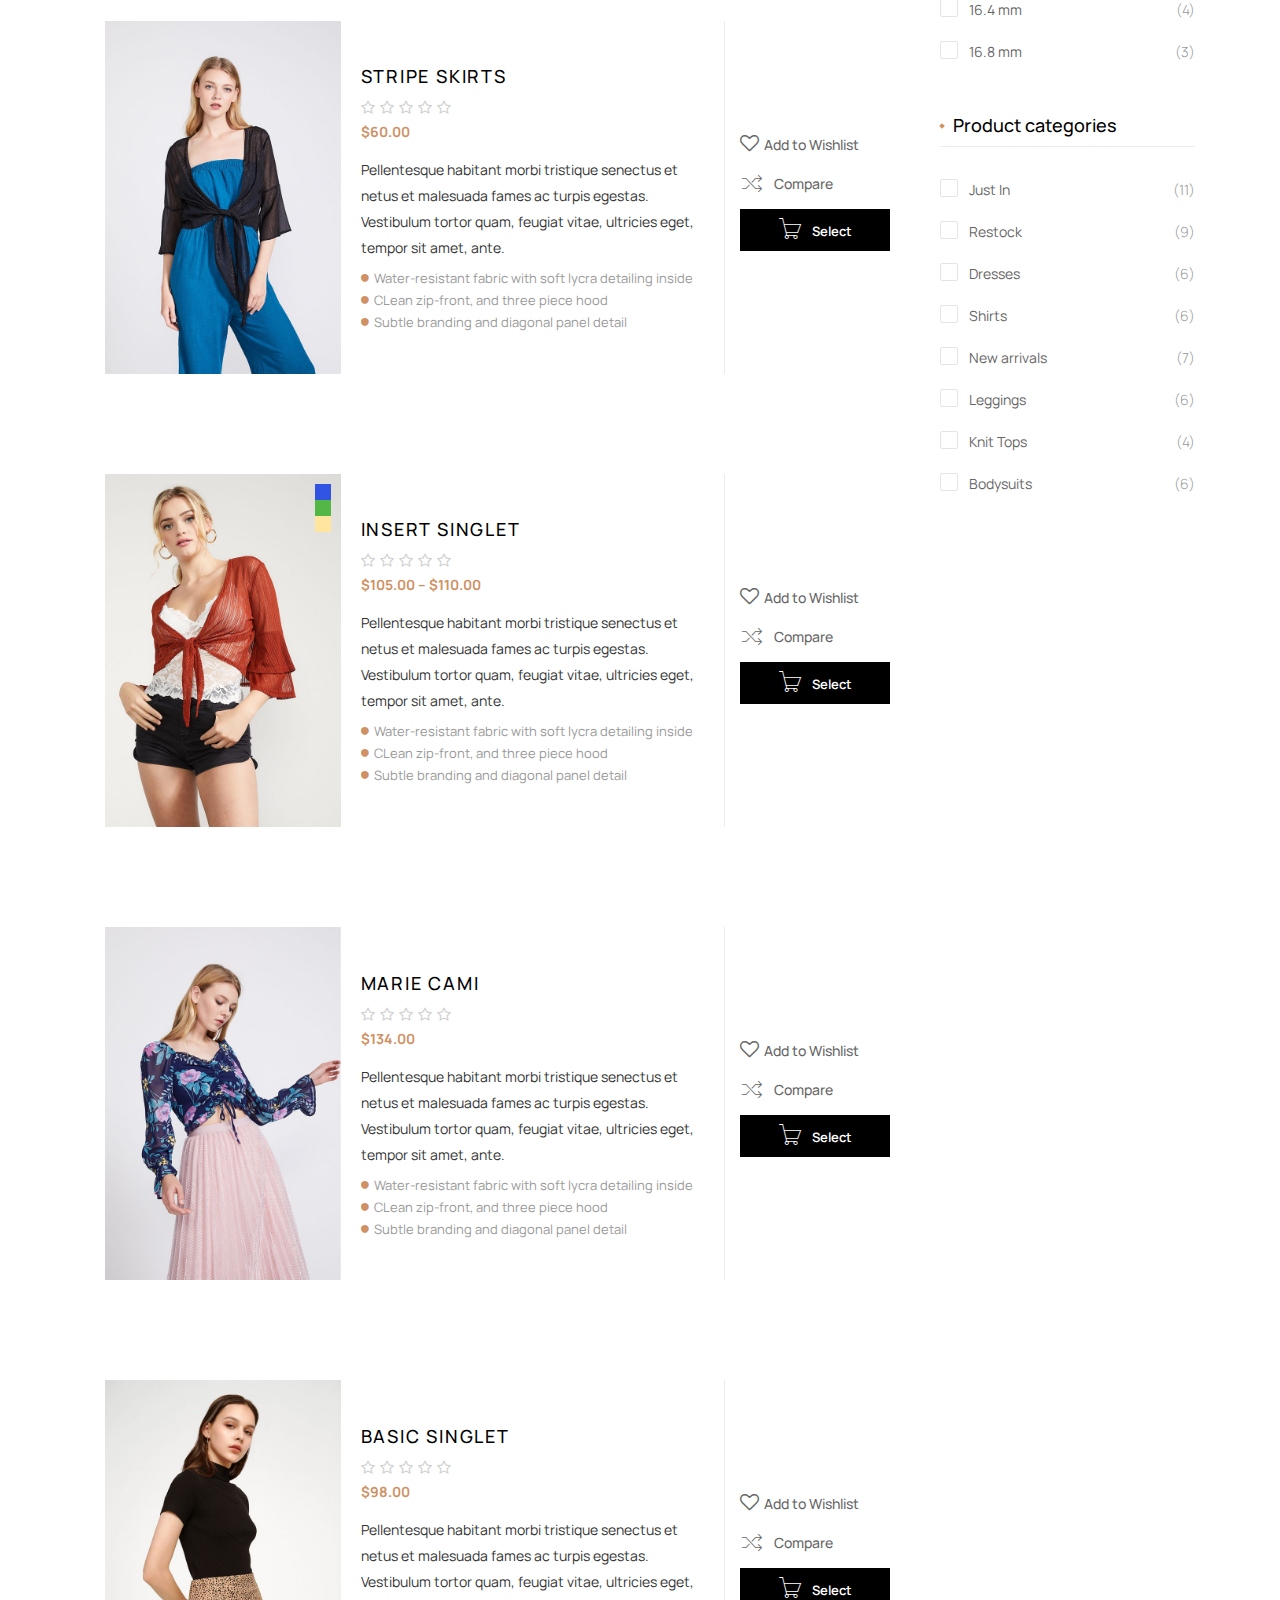
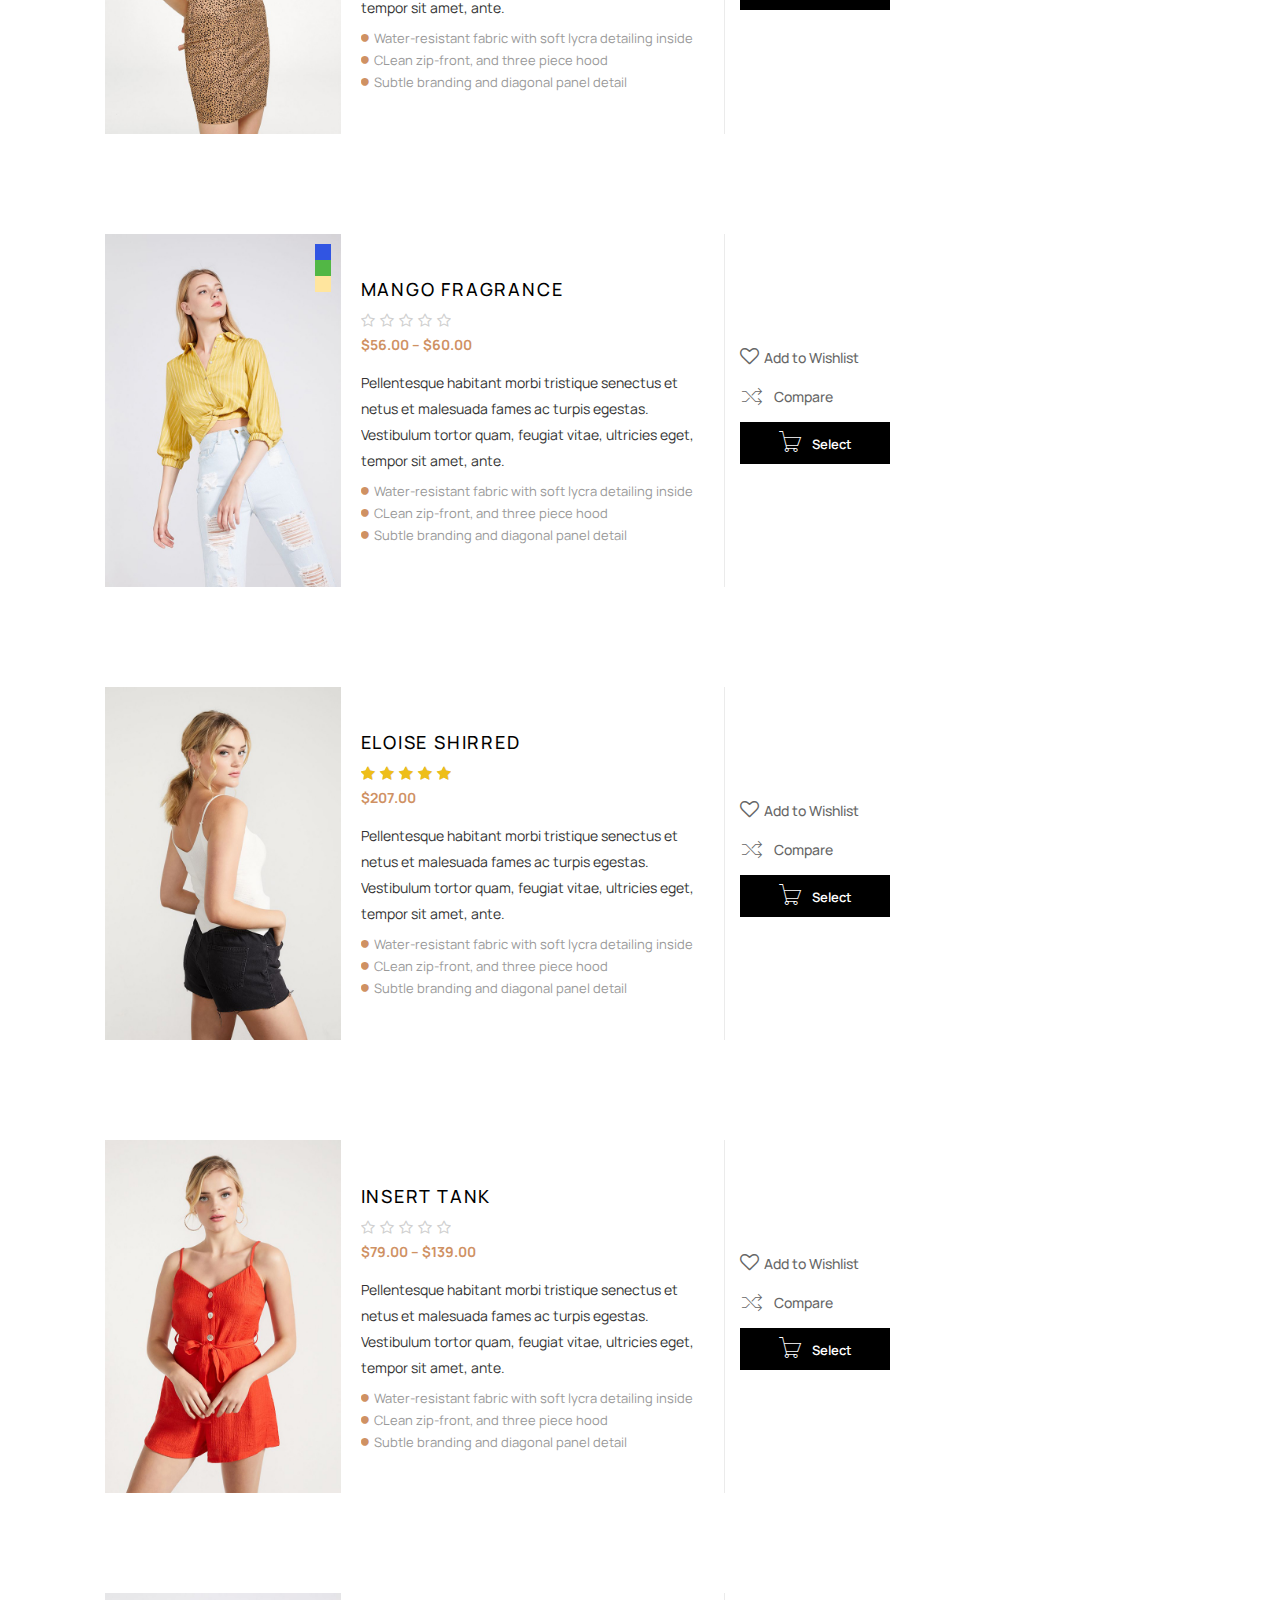
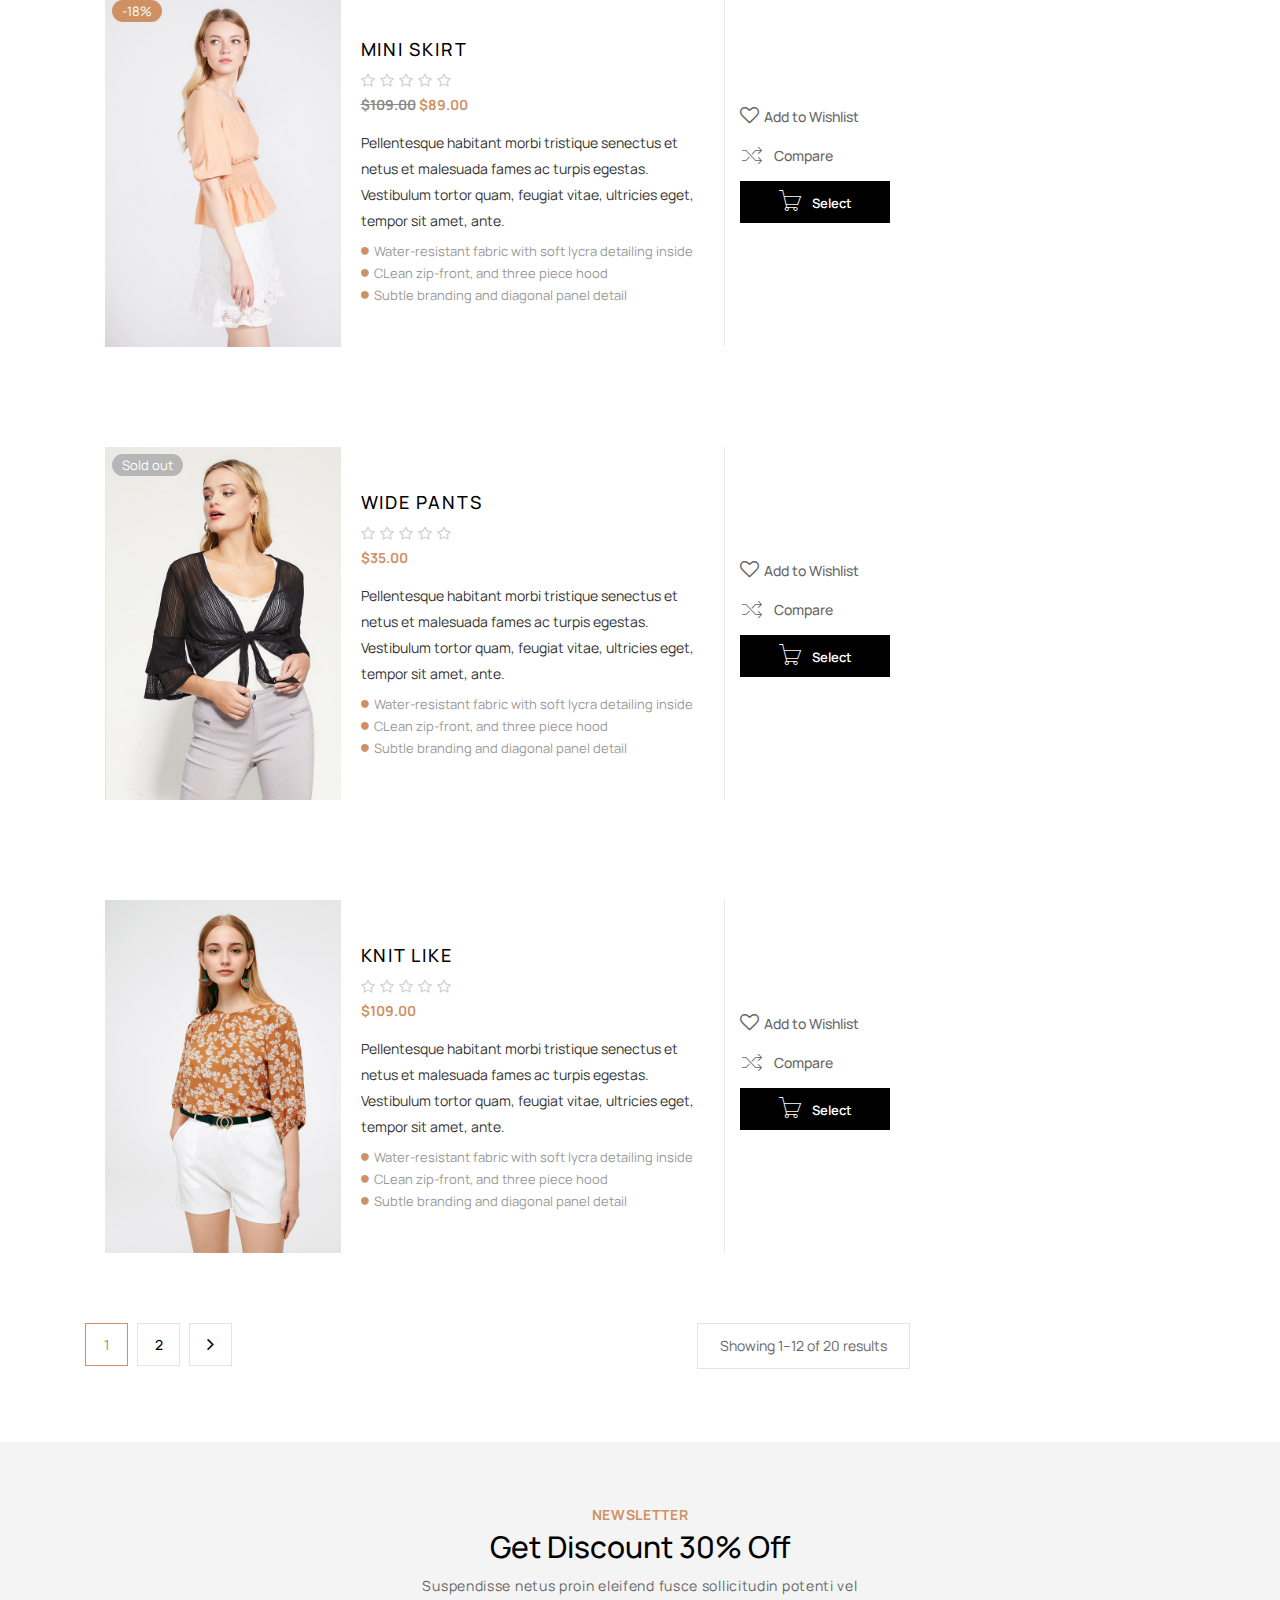
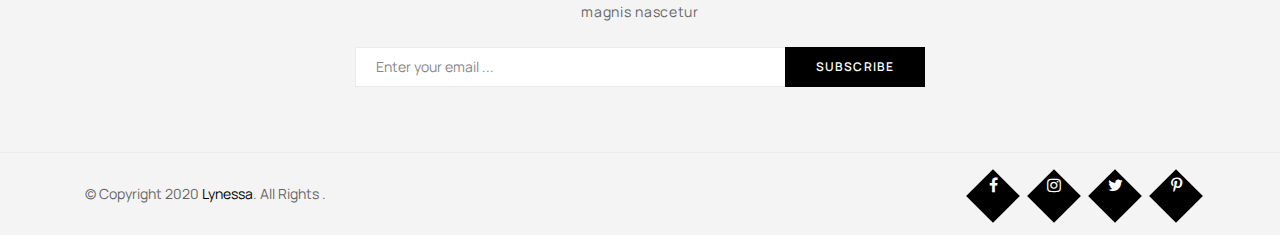
<file: shop-list.html>
﻿﻿<!DOCTYPE html>
<html lang="en">
<head>
    <meta charset="UTF-8"/>
    <meta name="viewport" content="width=device-width, initial-scale=1.0">
    <link rel="shortcut icon" type="image/x-icon" href="assets/images/favicon.png"/>
    <link href="static/css/4629275a11104a5f9a65379238dfc43f.css" rel="stylesheet">
    <link href="static/css/3e3c618366db4fc286f5372bc20c5927.css" rel="stylesheet">
    <link rel="stylesheet" type="text/css" href="static/css/bootstrap.min.css"/>
    <link rel="stylesheet" type="text/css" href="static/css/animate.css"/>
    <link rel="stylesheet" type="text/css" href="static/css/bootstrap.min.css"/>
    <link rel="stylesheet" type="text/css" href="static/css/chosen.min.css"/>
    <link rel="stylesheet" type="text/css" href="static/css/font-awesome.min.css"/>
    <link rel="stylesheet" type="text/css" href="static/css/pe-icon-7-stroke.css"/>
    <link rel="stylesheet" type="text/css" href="static/css/jquery.scrollbar.css"/>
    <link rel="stylesheet" type="text/css" href="static/css/lightbox.min.css"/>
    <link rel="stylesheet" type="text/css" href="static/css/magnific-popup.css"/>
    <link rel="stylesheet" type="text/css" href="static/css/slick.min.css"/>
    <link rel="stylesheet" type="text/css" href="static/css/flaticon.css"/>
    <link rel="stylesheet" type="text/css" href="static/css/megamenu.css"/>
    <link rel="stylesheet" type="text/css" href="static/css/dreaming-attribute.css"/>
    <link rel="stylesheet" type="text/css" href="static/css/style.css"/>
    <title>Lynessa - HTML Template </title>
</head>
<body>
<header id="header" class="header style-04 header-transparent header-sticky">
    <div class="header-middle">
        <div class="header-middle-inner">
            <div class="header-search-mid">
                <div class="header-search">
                    <div class="block-search">
                        <form role="search" method="get"
                              class="form-search block-search-form lynessa-live-search-form">
                            <div class="form-content search-box results-search">
                                <div class="inner">
                                    <input autocomplete="off" class="searchfield txt-livesearch input" name="s"
                                           value="" placeholder="Search here..." type="text">
                                </div>
                            </div>
                            <input name="post_type" value="product" type="hidden">
                            <input name="taxonomy" value="product_cat" type="hidden">
                            <div class="category">
                                <select title="product_cat" name="product_cat" id="1771262470"
                                        class="category-search-option"
                                        tabindex="-1" style="display: none;">
                                    <option value="0">All Categories</option>
                                    <option class="level-0" value="light">Just In</option>
                                    <option class="level-0" value="chair">Restock</option>
                                    <option class="level-0" value="table">Dresses</option>
                                    <option class="level-0" value="bed">Shirts</option>
                                    <option class="level-0" value="new-arrivals">New arrivals</option>
                                    <option class="level-0" value="lamp">Leggings</option>
                                    <option class="level-0" value="specials">Knit Tops</option>
                                    <option class="level-0" value="sofas">Bodysuits</option>
                                </select>
                            </div>
                            <button type="submit" class="btn-submit">
                                <span class="pe-7s-search"></span>
                            </button>
                        </form><!-- block search -->
                    </div>
                </div>
            </div>
            <div class="header-logo-menu">
                <div class="block-menu-bar">
                    <a class="menu-bar menu-toggle" href="#">
                        <span></span>
                        <span></span>
                        <span></span>
                    </a>
                </div>
                <div class="header-logo">
                    <a href="index.html"><img alt="Lynessa" src="static/picture/logo.png"
                                              class="logo"></a></div>
            </div>
            <div class="header-control">
                <div class="header-control-inner">
                    <div class="meta-dreaming">
                        <div class="menu-item block-user block-dreaming lynessa-dropdown">
                            <a class="block-link" href="#">
                                <span class="pe-7s-user"></span>
                            </a>
                            <ul class="sub-menu">
                                <li class="menu-item lynessa-MyAccount-navigation-link lynessa-MyAccount-navigation-link--dashboard is-active">
                                    <a href="#">Dashboard</a>
                                </li>
                                <li class="menu-item lynessa-MyAccount-navigation-link lynessa-MyAccount-navigation-link--orders">
                                    <a href="#">Orders</a>
                                </li>
                                <li class="menu-item lynessa-MyAccount-navigation-link lynessa-MyAccount-navigation-link--downloads">
                                    <a href="#">Downloads</a>
                                </li>
                                <li class="menu-item lynessa-MyAccount-navigation-link lynessa-MyAccount-navigation-link--edit-address">
                                    <a href="#">Addresses</a>
                                </li>
                                <li class="menu-item lynessa-MyAccount-navigation-link lynessa-MyAccount-navigation-link--edit-account">
                                    <a href="#">Account details</a>
                                </li>
                                <li class="menu-item lynessa-MyAccount-navigation-link lynessa-MyAccount-navigation-link--customer-logout">
                                    <a href="#">Logout</a>
                                </li>
                            </ul>
                        </div>
                        <div class="block-minicart block-dreaming lynessa-mini-cart lynessa-dropdown">
                            <div class="shopcart-dropdown block-cart-link" data-lynessa="lynessa-dropdown">
                                <a class="block-link link-dropdown" href="#">
                                    <span class="pe-7s-shopbag"></span>
                                    <span class="count">3</span>
                                </a>
                            </div>
                            <div class="widget lynessa widget_shopping_cart">
                                <div class="widget_shopping_cart_content">
                                    <h3 class="minicart-title">Your Cart<span
                                            class="minicart-number-items">3</span></h3>
                                    <ul class="lynessa-mini-cart cart_list product_list_widget">
                                        <li class="lynessa-mini-cart-item mini_cart_item">
                                            <a href="#" class="remove remove_from_cart_button">×</a>
                                            <a href="#">
                                                <img src="static/picture/apro134-1-600x778.jpg"
                                                     class="attachment-lynessa_thumbnail size-lynessa_thumbnail"
                                                     alt="img" width="600" height="778">T-shirt with skirt –
                                                Pink&nbsp;
                                            </a>
                                            <span class="quantity">1 × <span
                                                    class="lynessa-Price-amount amount"><span
                                                    class="lynessa-Price-currencySymbol">$</span>150.00</span></span>
                                        </li>
                                        <li class="lynessa-mini-cart-item mini_cart_item">
                                            <a href="#" class="remove remove_from_cart_button">×</a>
                                            <a href="#">
                                                <img src="static/picture/apro1113-600x778.jpg"
                                                     class="attachment-lynessa_thumbnail size-lynessa_thumbnail"
                                                     alt="img" width="600" height="778">Abstract Sweatshirt&nbsp;
                                            </a>
                                            <span class="quantity">1 × <span
                                                    class="lynessa-Price-amount amount"><span
                                                    class="lynessa-Price-currencySymbol">$</span>129.00</span></span>
                                        </li>
                                        <li class="lynessa-mini-cart-item mini_cart_item">
                                            <a href="#" class="remove remove_from_cart_button">×</a>
                                            <a href="#">
                                                <img src="static/picture/apro201-1-600x778.jpg"
                                                     class="attachment-lynessa_thumbnail size-lynessa_thumbnail"
                                                     alt="img" width="600" height="778">ELOISE SHIRRED&nbsp;
                                            </a>
                                            <span class="quantity">1 × <span
                                                    class="lynessa-Price-amount amount"><span
                                                    class="lynessa-Price-currencySymbol">$</span>139.00</span></span>
                                        </li>
                                    </ul>
                                    <p class="lynessa-mini-cart__total total"><strong>Subtotal:</strong>
                                        <span class="lynessa-Price-amount amount"><span
                                                class="lynessa-Price-currencySymbol">$</span>418.00</span>
                                    </p>
                                    <p class="lynessa-mini-cart__buttons buttons">
                                        <a href="#" class="button lynessa-forward">Viewcart</a>
                                        <a href="#"
                                           class="button checkout lynessa-forward">Checkout</a>
                                    </p>
                                </div>
                            </div>
                        </div>
                    </div>
                </div>
            </div>
        </div>
    </div>
    <div class="header-wrap-stick">
        <div class="header-position">
            <div class="header-nav">
                <div class="container">
                    <div class="lynessa-menu-wapper"></div>
                    <div class="header-nav-inner">
                        <div class="box-header-nav menu-nocenter">
                            <ul id="menu-primary-menu"
                                class="clone-main-menu lynessa-clone-mobile-menu lynessa-nav main-menu">
                                <li id="menu-item-230" class="menu-item menu-item-type-post_type menu-item-object-megamenu menu-item-230 parent parent-megamenu item-megamenu menu-item-has-children"><a class="lynessa-menu-item-title" title="Home" href="index.html">Home</a></li>
								<li id="menu-item-230" class="menu-item menu-item-type-post_type menu-item-object-megamenu menu-item-230 parent parent-megamenu item-megamenu menu-item-has-children"><a class="lynessa-menu-item-title" title="Home" href="shop.html">Shop</a></li>
								<li id="menu-item-230" class="menu-item menu-item-type-post_type menu-item-object-megamenu menu-item-230 parent parent-megamenu item-megamenu menu-item-has-children"><a class="lynessa-menu-item-title" title="Home" href="shop-list.html">Shop List</a></li>
								<li id="menu-item-230" class="menu-item menu-item-type-post_type menu-item-object-megamenu menu-item-230 parent parent-megamenu item-megamenu menu-item-has-children"><a class="lynessa-menu-item-title" title="Home" href="single-product-bundle.html">Single Product</a></li>
                            </ul>
                        </div>
                    </div>
                </div>
            </div>
        </div>
    </div>
    <div class="header-mobile">
        <div class="header-mobile-left">
            <div class="block-menu-bar">
                <a class="menu-bar menu-toggle" href="#">
                    <span></span>
                    <span></span>
                    <span></span>
                </a>
            </div>
            <div class="header-search lynessa-dropdown">
                <div class="header-search-inner" data-lynessa="lynessa-dropdown">
                    <a href="#" class="link-dropdown block-link">
                        <span class="pe-7s-search"></span>
                    </a>
                </div>
                <div class="block-search">
                    <form role="search" method="get"
                          class="form-search block-search-form lynessa-live-search-form">
                        <div class="form-content search-box results-search">
                            <div class="inner">
                                <input autocomplete="off" class="searchfield txt-livesearch input" name="s" value=""
                                       placeholder="Search here..." type="text">
                            </div>
                        </div>
                        <input name="post_type" value="product" type="hidden">
                        <input name="taxonomy" value="product_cat" type="hidden">
                        <div class="category">
                            <select title="product_cat" name="product_cat" id="1770352541"
                                    class="category-search-option" tabindex="-1"
                                    style="display: none;">
                                <option value="0">All Categories</option>
                                <option class="level-0" value="light">Just In</option>
                                <option class="level-0" value="chair">Restock</option>
                                <option class="level-0" value="table">Dresses</option>
                                <option class="level-0" value="bed">Shirts</option>
                                <option class="level-0" value="new-arrivals">New arrivals</option>
                                <option class="level-0" value="lamp">Leggings</option>
                                <option class="level-0" value="specials">Knit Tops</option>
                                <option class="level-0" value="sofas">Bodysuits</option>
                            </select>
                        </div>
                        <button type="submit" class="btn-submit">
                            <span class="pe-7s-search"></span>
                        </button>
                    </form><!-- block search -->
                </div>
            </div>
            <ul class="wpml-menu">
                <li class="menu-item lynessa-dropdown block-language">
                    <a href="#" data-lynessa="lynessa-dropdown">
                        <img src="static/picture/en.png"
                             alt="en" width="18" height="12">
                        English
                    </a>
                    <span class="toggle-submenu"></span>
                    <ul class="sub-menu">
                        <li class="menu-item">
                            <a href="#">
                                <img src="static/picture/it.png"
                                     alt="it" width="18" height="12">
                                Italiano
                            </a>
                        </li>
                    </ul>
                </li>
                <li class="menu-item">
                    <div class="wcml-dropdown product wcml_currency_switcher">
                        <ul>
                            <li class="wcml-cs-active-currency">
                                <a class="wcml-cs-item-toggle">USD</a>
                                <ul class="wcml-cs-submenu">
                                    <li>
                                        <a>EUR</a>
                                    </li>
                                </ul>
                            </li>
                        </ul>
                    </div>
                </li>
            </ul>
        </div>
        <div class="header-mobile-mid">
            <div class="header-logo">
                <a href="index.html"><img alt="Lynessa"
                                          src="static/picture/logo.png"
                                          class="logo"></a></div>
        </div>
        <div class="header-mobile-right">
            <div class="header-control-inner">
                <div class="meta-dreaming">
                    <div class="menu-item block-user block-dreaming lynessa-dropdown">
                        <a class="block-link" href="#">
                            <span class="pe-7s-user"></span>
                        </a>
                        <ul class="sub-menu">
                            <li class="menu-item lynessa-MyAccount-navigation-link lynessa-MyAccount-navigation-link--dashboard is-active">
                                <a href="#">Dashboard</a>
                            </li>
                            <li class="menu-item lynessa-MyAccount-navigation-link lynessa-MyAccount-navigation-link--orders">
                                <a href="#">Orders</a>
                            </li>
                            <li class="menu-item lynessa-MyAccount-navigation-link lynessa-MyAccount-navigation-link--downloads">
                                <a href="#">Downloads</a>
                            </li>
                            <li class="menu-item lynessa-MyAccount-navigation-link lynessa-MyAccount-navigation-link--edit-address">
                                <a href="#">Addresses</a>
                            </li>
                            <li class="menu-item lynessa-MyAccount-navigation-link lynessa-MyAccount-navigation-link--edit-account">
                                <a href="#">Account details</a>
                            </li>
                            <li class="menu-item lynessa-MyAccount-navigation-link lynessa-MyAccount-navigation-link--customer-logout">
                                <a href="#">Logout</a>
                            </li>
                        </ul>
                    </div>
                    <div class="block-minicart block-dreaming lynessa-mini-cart lynessa-dropdown">
                        <div class="shopcart-dropdown block-cart-link" data-lynessa="lynessa-dropdown">
                            <a class="block-link link-dropdown" href="#">
                                <span class="pe-7s-shopbag"></span>
                                <span class="count">3</span>
                            </a>
                        </div>
                        <div class="widget lynessa widget_shopping_cart">
                            <div class="widget_shopping_cart_content">
                                <h3 class="minicart-title">Your Cart<span class="minicart-number-items">3</span></h3>
                                <ul class="lynessa-mini-cart cart_list product_list_widget">
                                    <li class="lynessa-mini-cart-item mini_cart_item">
                                        <a href="#" class="remove remove_from_cart_button">×</a>
                                        <a href="#">
                                            <img src="static/picture/apro134-1-600x778.jpg"
                                                 class="attachment-lynessa_thumbnail size-lynessa_thumbnail"
                                                 alt="img" width="600" height="778">T-shirt with skirt – Pink&nbsp;
                                        </a>
                                        <span class="quantity">1 × <span
                                                class="lynessa-Price-amount amount"><span
                                                class="lynessa-Price-currencySymbol">$</span>150.00</span></span>
                                    </li>
                                    <li class="lynessa-mini-cart-item mini_cart_item">
                                        <a href="#" class="remove remove_from_cart_button">×</a>
                                        <a href="#">
                                            <img src="static/picture/apro1113-600x778.jpg"
                                                 class="attachment-lynessa_thumbnail size-lynessa_thumbnail"
                                                 alt="img" width="600" height="778">Abstract Sweatshirt&nbsp;
                                        </a>
                                        <span class="quantity">1 × <span
                                                class="lynessa-Price-amount amount"><span
                                                class="lynessa-Price-currencySymbol">$</span>129.00</span></span>
                                    </li>
                                    <li class="lynessa-mini-cart-item mini_cart_item">
                                        <a href="#" class="remove remove_from_cart_button">×</a>
                                        <a href="#">
                                            <img src="static/picture/apro201-1-600x778.jpg"
                                                 class="attachment-lynessa_thumbnail size-lynessa_thumbnail"
                                                 alt="img" width="600" height="778">ELOISE SHIRRED&nbsp;
                                        </a>
                                        <span class="quantity">1 × <span
                                                class="lynessa-Price-amount amount"><span
                                                class="lynessa-Price-currencySymbol">$</span>139.00</span></span>
                                    </li>
                                </ul>
                                <p class="lynessa-mini-cart__total total"><strong>Subtotal:</strong>
                                    <span class="lynessa-Price-amount amount"><span
                                            class="lynessa-Price-currencySymbol">$</span>418.00</span>
                                </p>
                                <p class="lynessa-mini-cart__buttons buttons">
                                    <a href="#" class="button lynessa-forward">Viewcart</a>
                                    <a href="#" class="button checkout lynessa-forward">Checkout</a>
                                </p>
                            </div>
                        </div>
                    </div>
                </div>
            </div>
        </div>
    </div>
</header>
<div class="banner-wrapper has_background">
    <img src="static/picture/banner-for-all2.jpg"
         class="img-responsive attachment-1920x447 size-1920x447" alt="img">
    <div class="banner-wrapper-inner">
        <div class="container lynessa-categories style-02">
            <div class="categories-list-owl owl-slick equal-container better-height"
                 data-slick="{&quot;arrows&quot;:true,&quot;slidesMargin&quot;:60,&quot;dots&quot;:false,&quot;infinite&quot;:false,&quot;speed&quot;:300,&quot;slidesToShow&quot;:6,&quot;rows&quot;:1}"
                 data-responsive="[{&quot;breakpoint&quot;:480,&quot;settings&quot;:{&quot;slidesToShow&quot;:3,&quot;slidesMargin&quot;:&quot;10&quot;}},{&quot;breakpoint&quot;:768,&quot;settings&quot;:{&quot;slidesToShow&quot;:4,&quot;slidesMargin&quot;:&quot;20&quot;}},{&quot;breakpoint&quot;:992,&quot;settings&quot;:{&quot;slidesToShow&quot;:5,&quot;slidesMargin&quot;:&quot;30&quot;}},{&quot;breakpoint&quot;:1200,&quot;settings&quot;:{&quot;slidesToShow&quot;:6,&quot;slidesMargin&quot;:&quot;40&quot;}},{&quot;breakpoint&quot;:1500,&quot;settings&quot;:{&quot;slidesToShow&quot;:6,&quot;slidesMargin&quot;:&quot;50&quot;}}]">
                <div class="categories-item rows-space-0 post-740 page type-page status-publish hentry">
                    <div class="categories-inner">
                        <figure class="categories-thumb">
                            <a href="#" tabindex="-1">
                                <img src="static/picture/cat1.jpg"
                                     class="img-responsive attachment-370x370 size-370x370" alt="img"> </a>
                        </figure>
                        <h3 class="title">
                            <a href="#" tabindex="-1">
                                DRESSES </a>
                        </h3>
                    </div>
                </div>
                <div class="categories-item rows-space-0 post-740 page type-page status-publish hentry">
                    <div class="categories-inner">
                        <figure class="categories-thumb">
                            <a href="#" tabindex="-1">
                                <img src="static/picture/cat2.jpg"
                                     class="img-responsive attachment-370x370 size-370x370" alt="img"> </a>
                        </figure>
                        <h3 class="title">
                            <a href="#" tabindex="-1"> JUMPSUITS </a>
                        </h3>
                    </div>
                </div>
                <div class="categories-item rows-space-0 post-740 page type-page status-publish hentry">
                    <div class="categories-inner">
                        <figure class="categories-thumb">
                            <a href="#" tabindex="0">
                                <img src="static/picture/cat3.jpg"
                                     class="img-responsive attachment-370x370 size-370x370" alt="img"> </a>
                        </figure>
                        <h3 class="title">
                            <a href="#" tabindex="0">
                                PANTS </a>
                        </h3>
                    </div>
                </div>
                <div class="categories-item rows-space-0 post-740 page type-page status-publish hentry">
                    <div class="categories-inner">
                        <figure class="categories-thumb">
                            <a href="#" tabindex="0">
                                <img src="static/picture/cat4.jpg"
                                     class="img-responsive attachment-370x370 size-370x370" alt="img"> </a>
                        </figure>
                        <h3 class="title">
                            <a href="#" tabindex="0">
                                SKIRTS </a>
                        </h3>
                    </div>
                </div>
                <div class="categories-item rows-space-0 post-740 page type-page status-publish hentry">
                    <div class="categories-inner">
                        <figure class="categories-thumb">
                            <a href="#" tabindex="0">
                                <img src="static/picture/cat5.jpg"
                                     class="img-responsive attachment-370x370 size-370x370" alt="img"> </a>
                        </figure>
                        <h3 class="title">
                            <a href="#" tabindex="0">
                                OUTER </a>
                        </h3>
                    </div>
                </div>
                <div class="categories-item rows-space-0 post-740 page type-page status-publish hentry">
                    <div class="categories-inner">
                        <figure class="categories-thumb">
                            <a href="#" tabindex="0">
                                <img src="static/picture/cat6.jpg"
                                     class="img-responsive attachment-370x370 size-370x370" alt="img"> </a>
                        </figure>
                        <h3 class="title">
                            <a href="#" tabindex="0">
                                TOPS </a>
                        </h3>
                    </div>
                </div>
                <div class="categories-item rows-space-0 post-740 page type-page status-publish hentry">
                    <div class="categories-inner">
                        <figure class="categories-thumb">
                            <a href="#" tabindex="0">
                                <img src="static/picture/cat7.jpg"
                                     class="img-responsive attachment-370x370 size-370x370" alt="img"> </a>
                        </figure>
                        <h3 class="title">
                            <a href="#" tabindex="0">
                                BAGS </a>
                        </h3>
                    </div>
                </div>
            </div>
        </div>
    </div>
</div>
<h1 class="page-title">Shop</h1>
<div class="main-container shop-page right-sidebar">
    <div class="container">
        <div class="row">
            <div class="main-content col-xl-9 col-lg-8 col-md-8 col-sm-12 has-sidebar">
                <div class="shop-control shop-before-control">
                    <div class="grid-view-mode">
                        <form>
                            <a href="#" data-toggle="tooltip" data-placement="top"
                               class="modes-mode mode-grid display-mode " value="grid">
                                <span class="button-inner">
                                    Shop Grid
                                    <span></span>
                                    <span></span>
                                    <span></span>
                                </span>
                            </a>
                            <a href="#" data-toggle="tooltip" data-placement="top"
                               class="modes-mode mode-list display-mode active" value="list">
                                <span class="button-inner">
                                    Shop List
                                    <span></span>
                                    <span></span>
                                    <span></span>
                                </span>
                            </a>
                        </form>
                    </div>
                    <form class="lynessa-ordering" method="get">
                        <select title="product_cat" name="orderby" class="orderby">
                            <option value="menu_order" selected="selected">Default sorting</option>
                            <option value="popularity">Sort by popularity</option>
                            <option value="rating">Sort by average rating</option>
                            <option value="date">Sort by latest</option>
                            <option value="price">Sort by price: low to high</option>
                            <option value="price-desc">Sort by price: high to low</option>
                        </select>
                    </form>
                    <form class="per-page-form">
                        <label>
                            <select class="option-perpage">
                                <option value="12" selected="">
                                    Show 12
                                </option>
                                <option value="5">
                                    Show 05
                                </option>
                                <option value="10">
                                    Show 10
                                </option>
                                <option value="12">
                                    Show 12
                                </option>
                                <option value="15">
                                    Show 15
                                </option>
                                <option value="20">
                                    Show All
                                </option>
                            </select>
                        </label>
                    </form>
                </div>
                <div class=" auto-clear lynessa-products">
                    <ul class="row products columns-3">
                        <li class="product-item wow fadeInUp product-item rows-space-30 col-md-12 list post-24 product type-product status-publish has-post-thumbnail product_cat-chair product_cat-table product_cat-new-arrivals product_tag-light product_tag-hat product_tag-sock first instock featured shipping-taxable purchasable product-type-variable has-default-attributes"
                            data-wow-duration="1s" data-wow-delay="0ms" data-wow="fadeInUp">
                            <div class="product-inner tooltip-left">
                                <div class="product-thumb">
                                    <a class="thumb-link" href="#">
                                        <img class="img-responsive"
                                             src="static/picture/apro161-1-600x778.jpg"
                                             alt="MINI SKIRT" width="600" height="778">
                                    </a>
                                    <div class="flash">
                                        <span class="onnew"><span class="text">New</span></span></div>
                                    <form class="variations_form cart">
                                        <table class="variations">
                                            <tbody>
                                            <tr>
                                                <td class="value">
                                                    <select title="box_style" data-attributetype="box_style"
                                                            data-id="pa_color"
                                                            class="attribute-select " name="attribute_pa_color"
                                                            data-attribute_name="attribute_pa_color"
                                                            data-show_option_none="yes">
                                                        <option data-type="" data-pa_color="" value="">Choose an
                                                            option
                                                        </option>
                                                        <option data-width="30" data-height="30" data-type="color"
                                                                data-pa_color="#3155e2" value="blue"
                                                                class="attached enabled">Blue
                                                        </option>
                                                        <option data-width="30" data-height="30" data-type="color"
                                                                data-pa_color="#52b745" value="green"
                                                                class="attached enabled">Green
                                                        </option>
                                                        <option data-width="30" data-height="30" data-type="color"
                                                                data-pa_color="#ffe59e" value="pink"
                                                                class="attached enabled">Pink
                                                        </option>
                                                    </select>
                                                    <div class="data-val attribute-pa_color"
                                                         data-attributetype="box_style">
                                                        <label>
                                                            <input type="radio" name="color">
                                                            <span class="change-value color"
                                                                  style="background: #3155e2;" data-value="blue">
                                                            </span>
                                                        </label>
                                                        <label>
                                                            <input type="radio" name="color">
                                                            <span class="change-value color"
                                                                  style="background: #52b745;" data-value="green">
                                                            </span>
                                                        </label>
                                                        <label>
                                                            <input type="radio" name="color">
                                                            <span class="change-value color"
                                                                  style="background: #ffe59e;" data-value="pink">
                                                            </span>
                                                        </label>
                                                    </div>
                                                    <a class="reset_variations" href="#" style="visibility: hidden;">Clear</a>
                                                </td>
                                            </tr>
                                            </tbody>
                                        </table>
                                    </form>
                                    <a href="#" class="button yith-wcqv-button" data-product_id="24">Quick View</a>
                                    <div class="group-button">
                                        <div class="yith-wcwl-add-to-wishlist">
                                            <div class="yith-wcwl-add-button show">
                                                <a href="#" class="add_to_wishlist">Add to Wishlist</a>
                                            </div>
                                        </div>
                                        <div class="lynessa product compare-button">
                                            <a href="#" class="compare button">Compare</a>
                                        </div>
                                        <a href="#" class="button yith-wcqv-button">Quick View</a>
                                        <div class="add-to-cart">
                                            <a href="#" class="button product_type_variable add_to_cart_button">Select
                                                options</a>
                                        </div>
                                    </div>
                                </div>
                                <div class="product-info equal-elem">
                                    <h3 class="product-name product_title">
                                        <a href="#">MINI SKIRT</a>
                                    </h3>
                                    <div class="rating-wapper nostar">
                                        <div class="star-rating"><span style="width:0%">Rated <strong
                                                class="rating">0</strong> out of 5</span></div>
                                        <span class="review">(0)</span></div>
                                    <span class="price"><span class="lynessa-Price-amount amount"><span
                                            class="lynessa-Price-currencySymbol">$</span>45.00</span> – <span
                                            class="lynessa-Price-amount amount"><span
                                            class="lynessa-Price-currencySymbol">$</span>54.00</span></span>
                                    <div class="lynessa-product-details__short-description">
                                        <p>Pellentesque habitant morbi tristique senectus et netus et malesuada fames ac
                                            turpis egestas. Vestibulum tortor quam, feugiat vitae, ultricies eget,
                                            tempor sit amet, ante.</p>
                                        <ul>
                                            <li>Water-resistant fabric with soft lycra detailing inside</li>
                                            <li>CLean zip-front, and three piece hood</li>
                                            <li>Subtle branding and diagonal panel detail</li>
                                        </ul>
                                    </div>
                                </div>
                                <div class="group-button">
                                    <div class="group-button-inner">
                                        <div class="yith-wcwl-add-to-wishlist">
                                            <div class="yith-wcwl-add-button show">
                                                <a href="#" class="add_to_wishlist">Add to Wishlist</a>
                                            </div>
                                        </div>
                                        <div class="lynessa product compare-button">
                                            <a href="#" class="compare button">Compare</a>
                                        </div>
                                        <a href="#" class="button yith-wcqv-button">Quick View</a>
                                        <div class="add-to-cart">
                                            <a href="#" class="button product_type_variable add_to_cart_button">Select
                                                options</a>
                                        </div>
                                    </div>
                                </div>
                            </div>
                        </li>
                        <li class="product-item wow fadeInUp product-item rows-space-30 col-md-12 list post-28 product type-product status-publish has-post-thumbnail product_cat-light product_cat-chair product_cat-sofas product_tag-light product_tag-sock  instock sale featured shipping-taxable purchasable product-type-simple"
                            data-wow-duration="1s" data-wow-delay="0ms" data-wow="fadeInUp">
                            <div class="product-inner tooltip-left">
                                <div class="product-thumb">
                                    <a class="thumb-link" href="#">
                                        <img class="img-responsive"
                                             src="static/picture/apro1211-2-600x778.jpg"
                                             alt="SLEEVELESS TOP" width="600" height="778">
                                    </a>
                                    <div class="flash">
                                        <span class="onsale"><span class="number">-14%</span></span>
                                        <span class="onnew"><span class="text">New</span></span></div>
                                    <a href="#" class="button yith-wcqv-button" data-product_id="24">Quick View</a>
                                    <div class="group-button">
                                        <div class="yith-wcwl-add-to-wishlist">
                                            <div class="yith-wcwl-add-button show">
                                                <a href="#" class="add_to_wishlist">Add to Wishlist</a>
                                            </div>
                                        </div>
                                        <div class="lynessa product compare-button">
                                            <a href="#" class="compare button">Compare</a>
                                        </div>
                                        <a href="#" class="button yith-wcqv-button">Quick View</a>
                                        <div class="add-to-cart">
                                            <a href="#" class="button product_type_simple add_to_cart_button">Add to
                                                cart</a>
                                        </div>
                                    </div>
                                </div>
                                <div class="product-info equal-elem">
                                    <h3 class="product-name product_title">
                                        <a href="#">SLEEVELESS TOP</a>
                                    </h3>
                                    <div class="rating-wapper ">
                                        <div class="star-rating"><span style="width:100%">Rated <strong class="rating">5.00</strong> out of 5</span>
                                        </div>
                                        <span class="review">(1)</span></div>
                                    <span class="price"><del><span class="lynessa-Price-amount amount"><span
                                            class="lynessa-Price-currencySymbol">$</span>138.00</span></del> <ins><span
                                            class="lynessa-Price-amount amount"><span
                                            class="lynessa-Price-currencySymbol">$</span>119.00</span></ins></span>
                                    <div class="lynessa-product-details__short-description">
                                        <p>Pellentesque habitant morbi tristique senectus et netus et malesuada fames ac
                                            turpis egestas. Vestibulum tortor quam, feugiat vitae, ultricies eget,
                                            tempor sit amet, ante.</p>
                                        <ul>
                                            <li>Water-resistant fabric with soft lycra detailing inside</li>
                                            <li>CLean zip-front, and three piece hood</li>
                                            <li>Subtle branding and diagonal panel detail</li>
                                        </ul>
                                    </div>
                                </div>
                                <div class="group-button">
                                    <div class="group-button-inner">
                                        <div class="yith-wcwl-add-to-wishlist">
                                            <div class="yith-wcwl-add-button show">
                                                <a href="#" class="add_to_wishlist">Add to Wishlist</a>
                                            </div>
                                        </div>
                                        <div class="lynessa product compare-button">
                                            <a href="#" class="compare button">Compare</a>
                                        </div>
                                        <a href="#" class="button yith-wcqv-button">Quick View</a>
                                        <div class="add-to-cart">
                                            <a href="#" class="button product_type_variable add_to_cart_button">Select
                                                options</a>
                                        </div>
                                    </div>
                                </div>
                            </div>
                        </li>
                        <li class="product-item wow fadeInUp product-item rows-space-30 col-md-12 list post-30 product type-product status-publish has-post-thumbnail product_cat-light product_cat-bed product_cat-specials product_tag-light product_tag-table product_tag-sock last instock featured downloadable shipping-taxable purchasable product-type-simple"
                            data-wow-duration="1s" data-wow-delay="0ms" data-wow="fadeInUp">
                            <div class="product-inner tooltip-left">
                                <div class="product-thumb">
                                    <a class="thumb-link" href="#">
                                        <img class="img-responsive"
                                             src="static/picture/apro101-1-600x778.jpg"
                                             alt="STRIPE SKIRTS" width="600" height="778">
                                    </a>
                                    <div class="flash">
                                        <span class="onnew"><span class="text">New</span></span></div>
                                    <a href="#" class="button yith-wcqv-button" data-product_id="24">Quick View</a>
                                    <div class="group-button">
                                        <div class="yith-wcwl-add-to-wishlist">
                                            <div class="yith-wcwl-add-button show">
                                                <a href="#" class="add_to_wishlist">Add to Wishlist</a>
                                            </div>
                                        </div>
                                        <div class="lynessa product compare-button">
                                            <a href="#" class="compare button">Compare</a>
                                        </div>
                                        <a href="#" class="button yith-wcqv-button">Quick View</a>
                                        <div class="add-to-cart">
                                            <a href="#" class="button product_type_simple add_to_cart_button">Add to
                                                cart</a>
                                        </div>
                                    </div>
                                </div>
                                <div class="product-info equal-elem">
                                    <h3 class="product-name product_title">
                                        <a href="#">STRIPE SKIRTS</a>
                                    </h3>
                                    <div class="rating-wapper nostar">
                                        <div class="star-rating"><span style="width:0%">Rated <strong
                                                class="rating">0</strong> out of 5</span></div>
                                        <span class="review">(0)</span></div>
                                    <span class="price"><span class="lynessa-Price-amount amount"><span
                                            class="lynessa-Price-currencySymbol">$</span>60.00</span></span>
                                    <div class="lynessa-product-details__short-description">
                                        <p>Pellentesque habitant morbi tristique senectus et netus et malesuada fames ac
                                            turpis egestas. Vestibulum tortor quam, feugiat vitae, ultricies eget,
                                            tempor sit amet, ante.</p>
                                        <ul>
                                            <li>Water-resistant fabric with soft lycra detailing inside</li>
                                            <li>CLean zip-front, and three piece hood</li>
                                            <li>Subtle branding and diagonal panel detail</li>
                                        </ul>
                                    </div>
                                </div>
                                <div class="group-button">
                                    <div class="group-button-inner">
                                        <div class="yith-wcwl-add-to-wishlist">
                                            <div class="yith-wcwl-add-button show">
                                                <a href="#" class="add_to_wishlist">Add to Wishlist</a>
                                            </div>
                                        </div>
                                        <div class="lynessa product compare-button">
                                            <a href="#" class="compare button">Compare</a>
                                        </div>
                                        <a href="#" class="button yith-wcqv-button">Quick View</a>
                                        <div class="add-to-cart">
                                            <a href="#" class="button product_type_variable add_to_cart_button">Select
                                                options</a>
                                        </div>
                                    </div>
                                </div>
                            </div>
                        </li>
                        <li class="product-item wow fadeInUp product-item rows-space-30 col-md-12 list post-23 product type-product status-publish has-post-thumbnail product_cat-chair product_cat-lamp product_cat-sofas product_tag-hat first instock shipping-taxable purchasable product-type-variable has-default-attributes"
                            data-wow-duration="1s" data-wow-delay="0ms" data-wow="fadeInUp">
                            <div class="product-inner tooltip-left">
                                <div class="product-thumb">
                                    <a class="thumb-link" href="#">
                                        <img class="img-responsive"
                                             src="static/picture/apro171-1-600x778.jpg"
                                             alt="INSERT SINGLET" width="600" height="778">
                                    </a>
                                    <div class="flash">
                                        <span class="onnew"><span class="text">New</span></span></div>
                                    <form class="variations_form cart">
                                        <table class="variations">
                                            <tbody>
                                            <tr>
                                                <td class="value">
                                                    <select title="box_style" data-attributetype="box_style"
                                                            data-id="pa_color"
                                                            class="attribute-select " name="attribute_pa_color"
                                                            data-attribute_name="attribute_pa_color"
                                                            data-show_option_none="yes">
                                                        <option data-type="" data-pa_color="" value="">Choose an
                                                            option
                                                        </option>
                                                        <option data-width="30" data-height="30" data-type="color"
                                                                data-pa_color="#ffe59e" value="pink"
                                                                class="attached enabled">Pink
                                                        </option>
                                                        <option data-width="30" data-height="30" data-type="color"
                                                                data-pa_color="#a825ea" value="purple"
                                                                class="attached enabled">Purple
                                                        </option>
                                                        <option data-width="30" data-height="30" data-type="color"
                                                                data-pa_color="#b6b8ba" value="red"
                                                                class="attached enabled">Red
                                                        </option>
                                                    </select>
                                                    <div class="data-val attribute-pa_color"
                                                         data-attributetype="box_style">
                                                        <label>
                                                            <input type="radio" name="color">
                                                            <span class="change-value color"
                                                                  style="background: #3155e2;" data-value="blue">
                                                            </span>
                                                        </label>
                                                        <label>
                                                            <input type="radio" name="color">
                                                            <span class="change-value color"
                                                                  style="background: #52b745;" data-value="green">
                                                            </span>
                                                        </label>
                                                        <label>
                                                            <input type="radio" name="color">
                                                            <span class="change-value color"
                                                                  style="background: #ffe59e;" data-value="pink">
                                                            </span>
                                                        </label>
                                                    </div>
                                                    <a class="reset_variations" href="#" style="visibility: hidden;">Clear</a>
                                                </td>
                                            </tr>
                                            </tbody>
                                        </table>
                                    </form>
                                    <a href="#" class="button yith-wcqv-button" data-product_id="24">Quick View</a>
                                    <div class="group-button">
                                        <div class="yith-wcwl-add-to-wishlist">
                                            <div class="yith-wcwl-add-button show">
                                                <a href="#" class="add_to_wishlist">Add to Wishlist</a>
                                            </div>
                                        </div>
                                        <div class="lynessa product compare-button">
                                            <a href="#" class="compare button">Compare</a>
                                        </div>
                                        <a href="#" class="button yith-wcqv-button">Quick View</a>
                                        <div class="add-to-cart">
                                            <a href="#" class="button product_type_variable add_to_cart_button">Select
                                                options</a>
                                        </div>
                                    </div>
                                </div>
                                <div class="product-info equal-elem">
                                    <h3 class="product-name product_title">
                                        <a href="#">INSERT SINGLET</a>
                                    </h3>
                                    <div class="rating-wapper nostar">
                                        <div class="star-rating"><span style="width:0%">Rated <strong
                                                class="rating">0</strong> out of 5</span></div>
                                        <span class="review">(0)</span></div>
                                    <span class="price"><span class="lynessa-Price-amount amount"><span
                                            class="lynessa-Price-currencySymbol">$</span>105.00</span> – <span
                                            class="lynessa-Price-amount amount"><span
                                            class="lynessa-Price-currencySymbol">$</span>110.00</span></span>
                                    <div class="lynessa-product-details__short-description">
                                        <p>Pellentesque habitant morbi tristique senectus et netus et malesuada fames ac
                                            turpis egestas. Vestibulum tortor quam, feugiat vitae, ultricies eget,
                                            tempor sit amet, ante.</p>
                                        <ul>
                                            <li>Water-resistant fabric with soft lycra detailing inside</li>
                                            <li>CLean zip-front, and three piece hood</li>
                                            <li>Subtle branding and diagonal panel detail</li>
                                        </ul>
                                    </div>
                                </div>
                                <div class="group-button">
                                    <div class="group-button-inner">
                                        <div class="yith-wcwl-add-to-wishlist">
                                            <div class="yith-wcwl-add-button show">
                                                <a href="#" class="add_to_wishlist">Add to Wishlist</a>
                                            </div>
                                        </div>
                                        <div class="lynessa product compare-button">
                                            <a href="#" class="compare button">Compare</a>
                                        </div>
                                        <a href="#" class="button yith-wcqv-button">Quick View</a>
                                        <div class="add-to-cart">
                                            <a href="#" class="button product_type_variable add_to_cart_button">Select
                                                options</a>
                                        </div>
                                    </div>
                                </div>
                            </div>
                        </li>
                        <li class="product-item wow fadeInUp product-item rows-space-30 col-md-12 list post-35 product type-product status-publish has-post-thumbnail product_cat-chair product_cat-new-arrivals product_cat-lamp product_tag-light product_tag-hat product_tag-sock  instock shipping-taxable purchasable product-type-simple"
                            data-wow-duration="1s" data-wow-delay="0ms" data-wow="fadeInUp">
                            <div class="product-inner tooltip-left">
                                <div class="product-thumb">
                                    <a class="thumb-link" href="#">
                                        <img class="img-responsive"
                                             src="static/picture/apro41-1-600x778.jpg"
                                             alt="MARIE CAMI" width="600" height="778">
                                    </a>
                                    <div class="flash">
                                        <span class="onnew"><span class="text">New</span></span></div>
                                    <a href="#" class="button yith-wcqv-button" data-product_id="24">Quick View</a>
                                    <div class="group-button">
                                        <div class="yith-wcwl-add-to-wishlist">
                                            <div class="yith-wcwl-add-button show">
                                                <a href="#" class="add_to_wishlist">Add to Wishlist</a>
                                            </div>
                                        </div>
                                        <div class="lynessa product compare-button">
                                            <a href="#" class="compare button">Compare</a>
                                        </div>
                                        <a href="#" class="button yith-wcqv-button">Quick View</a>
                                        <div class="add-to-cart">
                                            <a href="#" class="button product_type_simple add_to_cart_button">Add to
                                                cart</a>
                                        </div>
                                    </div>
                                </div>
                                <div class="product-info equal-elem">
                                    <h3 class="product-name product_title">
                                        <a href="#">MARIE CAMI</a>
                                    </h3>
                                    <div class="rating-wapper nostar">
                                        <div class="star-rating"><span style="width:0%">Rated <strong
                                                class="rating">0</strong> out of 5</span></div>
                                        <span class="review">(0)</span></div>
                                    <span class="price"><span class="lynessa-Price-amount amount"><span
                                            class="lynessa-Price-currencySymbol">$</span>134.00</span></span>
                                    <div class="lynessa-product-details__short-description">
                                        <p>Pellentesque habitant morbi tristique senectus et netus et malesuada fames ac
                                            turpis egestas. Vestibulum tortor quam, feugiat vitae, ultricies eget,
                                            tempor sit amet, ante.</p>
                                        <ul>
                                            <li>Water-resistant fabric with soft lycra detailing inside</li>
                                            <li>CLean zip-front, and three piece hood</li>
                                            <li>Subtle branding and diagonal panel detail</li>
                                        </ul>
                                    </div>
                                </div>
                                <div class="group-button">
                                    <div class="group-button-inner">
                                        <div class="yith-wcwl-add-to-wishlist">
                                            <div class="yith-wcwl-add-button show">
                                                <a href="#" class="add_to_wishlist">Add to Wishlist</a>
                                            </div>
                                        </div>
                                        <div class="lynessa product compare-button">
                                            <a href="#" class="compare button">Compare</a>
                                        </div>
                                        <a href="#" class="button yith-wcqv-button">Quick View</a>
                                        <div class="add-to-cart">
                                            <a href="#" class="button product_type_variable add_to_cart_button">Select
                                                options</a>
                                        </div>
                                    </div>
                                </div>
                            </div>
                        </li>
                        <li class="product-item wow fadeInUp product-item rows-space-30 col-md-12 list post-22 product type-product status-publish has-post-thumbnail product_cat-table product_cat-bed product_cat-lamp product_tag-table product_tag-hat product_tag-sock last instock featured downloadable shipping-taxable purchasable product-type-simple"
                            data-wow-duration="1s" data-wow-delay="0ms" data-wow="fadeInUp">
                            <div class="product-inner tooltip-left">
                                <div class="product-thumb">
                                    <a class="thumb-link" href="#">
                                        <img class="img-responsive"
                                             src="static/picture/apro181-2-600x778.jpg"
                                             alt="BASIC SINGLET" width="600" height="778">
                                    </a>
                                    <div class="flash">
                                        <span class="onnew"><span class="text">New</span></span></div>
                                    <a href="#" class="button yith-wcqv-button" data-product_id="24">Quick View</a>
                                    <div class="group-button">
                                        <div class="yith-wcwl-add-to-wishlist">
                                            <div class="yith-wcwl-add-button show">
                                                <a href="#" class="add_to_wishlist">Add to Wishlist</a>
                                            </div>
                                        </div>
                                        <div class="lynessa product compare-button">
                                            <a href="#" class="compare button">Compare</a>
                                        </div>
                                        <a href="#" class="button yith-wcqv-button">Quick View</a>
                                        <div class="add-to-cart">
                                            <a href="#" class="button product_type_simple add_to_cart_button">Add to
                                                cart</a>
                                        </div>
                                    </div>
                                </div>
                                <div class="product-info equal-elem">
                                    <h3 class="product-name product_title">
                                        <a href="#">BASIC SINGLET</a>
                                    </h3>
                                    <div class="rating-wapper nostar">
                                        <div class="star-rating"><span style="width:0%">Rated <strong
                                                class="rating">0</strong> out of 5</span></div>
                                        <span class="review">(0)</span></div>
                                    <span class="price"><span class="lynessa-Price-amount amount"><span
                                            class="lynessa-Price-currencySymbol">$</span>98.00</span></span>
                                    <div class="lynessa-product-details__short-description">
                                        <p>Pellentesque habitant morbi tristique senectus et netus et malesuada fames ac
                                            turpis egestas. Vestibulum tortor quam, feugiat vitae, ultricies eget,
                                            tempor sit amet, ante.</p>
                                        <ul>
                                            <li>Water-resistant fabric with soft lycra detailing inside</li>
                                            <li>CLean zip-front, and three piece hood</li>
                                            <li>Subtle branding and diagonal panel detail</li>
                                        </ul>
                                    </div>
                                </div>
                                <div class="group-button">
                                    <div class="group-button-inner">
                                        <div class="yith-wcwl-add-to-wishlist">
                                            <div class="yith-wcwl-add-button show">
                                                <a href="#" class="add_to_wishlist">Add to Wishlist</a>
                                            </div>
                                        </div>
                                        <div class="lynessa product compare-button">
                                            <a href="#" class="compare button">Compare</a>
                                        </div>
                                        <a href="#" class="button yith-wcqv-button">Quick View</a>
                                        <div class="add-to-cart">
                                            <a href="#" class="button product_type_variable add_to_cart_button">Select
                                                options</a>
                                        </div>
                                    </div>
                                </div>
                            </div>
                        </li>
                        <li class="product-item wow fadeInUp product-item rows-space-30 col-md-12 list post-33 product type-product status-publish has-post-thumbnail product_cat-chair product_cat-table product_cat-lamp product_tag-light product_tag-table product_tag-hat first instock shipping-taxable purchasable product-type-variable has-default-attributes"
                            data-wow-duration="1s" data-wow-delay="0ms" data-wow="fadeInUp">
                            <div class="product-inner tooltip-left">
                                <div class="product-thumb">
                                    <a class="thumb-link" href="#">
                                        <img class="img-responsive"
                                             src="static/picture/apro83-1-600x778.jpg"
                                             alt="Glasses" width="600" height="778">
                                    </a>
                                    <div class="flash">
                                        <span class="onnew"><span class="text">New</span></span></div>
                                    <form class="variations_form cart">
                                        <table class="variations">
                                            <tbody>
                                            <tr>
                                                <td class="value">
                                                    <select title="box_style" data-attributetype="box_style"
                                                            data-id="pa_color"
                                                            class="attribute-select " name="attribute_pa_color"
                                                            data-attribute_name="attribute_pa_color"
                                                            data-show_option_none="yes">
                                                        <option data-type="" data-pa_color="" value="">Choose an
                                                            option
                                                        </option>
                                                        <option data-width="30" data-height="30" data-type="color"
                                                                data-pa_color="#000000" value="black"
                                                                class="attached enabled">Black
                                                        </option>
                                                        <option data-width="30" data-height="30" data-type="color"
                                                                data-pa_color="#b6b8ba" value="red"
                                                                class="attached enabled">Red
                                                        </option>
                                                    </select>
                                                    <div class="data-val attribute-pa_color"
                                                         data-attributetype="box_style">
                                                        <label>
                                                            <input type="radio" name="color">
                                                            <span class="change-value color"
                                                                  style="background: #3155e2;" data-value="blue">
                                                            </span>
                                                        </label>
                                                        <label>
                                                            <input type="radio" name="color">
                                                            <span class="change-value color"
                                                                  style="background: #52b745;" data-value="green">
                                                            </span>
                                                        </label>
                                                        <label>
                                                            <input type="radio" name="color">
                                                            <span class="change-value color"
                                                                  style="background: #ffe59e;" data-value="pink">
                                                            </span>
                                                        </label>
                                                    </div>
                                                    <a class="reset_variations" href="#" style="visibility: hidden;">Clear</a>
                                                </td>
                                            </tr>
                                            </tbody>
                                        </table>
                                    </form>
                                    <a href="#" class="button yith-wcqv-button" data-product_id="24">Quick View</a>
                                    <div class="group-button">
                                        <div class="yith-wcwl-add-to-wishlist">
                                            <div class="yith-wcwl-add-button show">
                                                <a href="#" class="add_to_wishlist">Add to Wishlist</a>
                                            </div>
                                        </div>
                                        <div class="lynessa product compare-button">
                                            <a href="#" class="compare button">Compare</a>
                                        </div>
                                        <a href="#" class="button yith-wcqv-button">Quick View</a>
                                        <div class="add-to-cart">
                                            <a href="#" class="button product_type_variable add_to_cart_button">Select
                                                options</a>
                                        </div>
                                    </div>
                                </div>
                                <div class="product-info equal-elem">
                                    <h3 class="product-name product_title">
                                        <a href="#">Mango Fragrance</a>
                                    </h3>
                                    <div class="rating-wapper nostar">
                                        <div class="star-rating"><span style="width:0%">Rated <strong
                                                class="rating">0</strong> out of 5</span></div>
                                        <span class="review">(0)</span></div>
                                    <span class="price"><span class="lynessa-Price-amount amount"><span
                                            class="lynessa-Price-currencySymbol">$</span>56.00</span> – <span
                                            class="lynessa-Price-amount amount"><span
                                            class="lynessa-Price-currencySymbol">$</span>60.00</span></span>
                                    <div class="lynessa-product-details__short-description">
                                        <p>Pellentesque habitant morbi tristique senectus et netus et malesuada fames ac
                                            turpis egestas. Vestibulum tortor quam, feugiat vitae, ultricies eget,
                                            tempor sit amet, ante.</p>
                                        <ul>
                                            <li>Water-resistant fabric with soft lycra detailing inside</li>
                                            <li>CLean zip-front, and three piece hood</li>
                                            <li>Subtle branding and diagonal panel detail</li>
                                        </ul>
                                    </div>
                                </div>
                                <div class="group-button">
                                    <div class="group-button-inner">
                                        <div class="yith-wcwl-add-to-wishlist">
                                            <div class="yith-wcwl-add-button show">
                                                <a href="#" class="add_to_wishlist">Add to Wishlist</a>
                                            </div>
                                        </div>
                                        <div class="lynessa product compare-button">
                                            <a href="#" class="compare button">Compare</a>
                                        </div>
                                        <a href="#" class="button yith-wcqv-button">Quick View</a>
                                        <div class="add-to-cart">
                                            <a href="#" class="button product_type_variable add_to_cart_button">Select
                                                options</a>
                                        </div>
                                    </div>
                                </div>
                            </div>
                        </li>
                        <li class="product-item wow fadeInUp product-item rows-space-30 col-md-12 list post-26 product type-product status-publish has-post-thumbnail product_cat-light product_cat-chair product_cat-sofas product_tag-light product_tag-hat  instock featured shipping-taxable product-type-external"
                            data-wow-duration="1s" data-wow-delay="0ms" data-wow="fadeInUp">
                            <div class="product-inner tooltip-left">
                                <div class="product-thumb">
                                    <a class="thumb-link" href="#">
                                        <img class="img-responsive"
                                             src="static/picture/apro141-1-600x778.jpg"
                                             alt="ELOISE SHIRRED" width="600" height="778">
                                    </a>
                                    <div class="flash">
                                        <span class="onnew"><span class="text">New</span></span></div>
                                    <a href="#" class="button yith-wcqv-button" data-product_id="24">Quick View</a>
                                    <div class="group-button">
                                        <div class="yith-wcwl-add-to-wishlist">
                                            <div class="yith-wcwl-add-button show">
                                                <a href="#" class="add_to_wishlist">Add to Wishlist</a>
                                            </div>
                                        </div>
                                        <div class="lynessa product compare-button">
                                            <a href="#" class="compare button">Compare</a>
                                        </div>
                                        <a href="#" class="button yith-wcqv-button">Quick View</a>
                                        <div class="add-to-cart">
                                            <a href="#" class="button product_type_external add_to_cart_button">Buy it
                                                on Amazon</a>
                                        </div>
                                    </div>
                                </div>
                                <div class="product-info equal-elem">
                                    <h3 class="product-name product_title">
                                        <a href="#">ELOISE SHIRRED</a>
                                    </h3>
                                    <div class="rating-wapper ">
                                        <div class="star-rating"><span style="width:100%">Rated <strong class="rating">5.00</strong> out of 5</span>
                                        </div>
                                        <span class="review">(1)</span></div>
                                    <span class="price"><span class="lynessa-Price-amount amount"><span
                                            class="lynessa-Price-currencySymbol">$</span>207.00</span></span>
                                    <div class="lynessa-product-details__short-description">
                                        <p>Pellentesque habitant morbi tristique senectus et netus et malesuada fames ac
                                            turpis egestas. Vestibulum tortor quam, feugiat vitae, ultricies eget,
                                            tempor sit amet, ante.</p>
                                        <ul>
                                            <li>Water-resistant fabric with soft lycra detailing inside</li>
                                            <li>CLean zip-front, and three piece hood</li>
                                            <li>Subtle branding and diagonal panel detail</li>
                                        </ul>
                                    </div>
                                </div>
                                <div class="group-button">
                                    <div class="group-button-inner">
                                        <div class="yith-wcwl-add-to-wishlist">
                                            <div class="yith-wcwl-add-button show">
                                                <a href="#" class="add_to_wishlist">Add to Wishlist</a>
                                            </div>
                                        </div>
                                        <div class="lynessa product compare-button">
                                            <a href="#" class="compare button">Compare</a>
                                        </div>
                                        <a href="#" class="button yith-wcqv-button">Quick View</a>
                                        <div class="add-to-cart">
                                            <a href="#" class="button product_type_variable add_to_cart_button">Select
                                                options</a>
                                        </div>
                                    </div>
                                </div>
                            </div>
                        </li>
                        <li class="product-item wow fadeInUp product-item rows-space-30 col-md-12 list post-34 product type-product status-publish has-post-thumbnail product_cat-light product_cat-new-arrivals product_tag-light product_tag-hat product_tag-sock last instock sale featured shipping-taxable product-type-grouped"
                            data-wow-duration="1s" data-wow-delay="0ms" data-wow="fadeInUp">
                            <div class="product-inner tooltip-left">
                                <div class="product-thumb">
                                    <a class="thumb-link" href="#">
                                        <img class="img-responsive"
                                             src="static/picture/apro61-1-600x778.jpg"
                                             alt="INSERT TANK" width="600" height="778">
                                    </a>
                                    <div class="flash">
                                        <span class="onnew"><span class="text">New</span></span></div>
                                    <a href="#" class="button yith-wcqv-button" data-product_id="24">Quick View</a>
                                    <div class="group-button">
                                        <div class="yith-wcwl-add-to-wishlist">
                                            <div class="yith-wcwl-add-button show">
                                                <a href="#" class="add_to_wishlist">Add to Wishlist</a>
                                            </div>
                                        </div>
                                        <div class="lynessa product compare-button">
                                            <a href="#" class="compare button">Compare</a>
                                        </div>
                                        <a href="#" class="button yith-wcqv-button">Quick View</a>
                                        <div class="add-to-cart">
                                            <a href="#" class="button product_type_grouped add_to_cart_button">View
                                                products</a>
                                        </div>
                                    </div>
                                </div>
                                <div class="product-info equal-elem">
                                    <h3 class="product-name product_title">
                                        <a href="#">INSERT TANK</a>
                                    </h3>
                                    <div class="rating-wapper nostar">
                                        <div class="star-rating"><span style="width:0%">Rated <strong
                                                class="rating">0</strong> out of 5</span></div>
                                        <span class="review">(0)</span></div>
                                    <span class="price"><span class="lynessa-Price-amount amount"><span
                                            class="lynessa-Price-currencySymbol">$</span>79.00</span> – <span
                                            class="lynessa-Price-amount amount"><span
                                            class="lynessa-Price-currencySymbol">$</span>139.00</span></span>
                                    <div class="lynessa-product-details__short-description">
                                        <p>Pellentesque habitant morbi tristique senectus et netus et malesuada fames ac
                                            turpis egestas. Vestibulum tortor quam, feugiat vitae, ultricies eget,
                                            tempor sit amet, ante.</p>
                                        <ul>
                                            <li>Water-resistant fabric with soft lycra detailing inside</li>
                                            <li>CLean zip-front, and three piece hood</li>
                                            <li>Subtle branding and diagonal panel detail</li>
                                        </ul>
                                    </div>
                                </div>
                                <div class="group-button">
                                    <div class="group-button-inner">
                                        <div class="yith-wcwl-add-to-wishlist">
                                            <div class="yith-wcwl-add-button show">
                                                <a href="#" class="add_to_wishlist">Add to Wishlist</a>
                                            </div>
                                        </div>
                                        <div class="lynessa product compare-button">
                                            <a href="#" class="compare button">Compare</a>
                                        </div>
                                        <a href="#" class="button yith-wcqv-button">Quick View</a>
                                        <div class="add-to-cart">
                                            <a href="#" class="button product_type_variable add_to_cart_button">Select
                                                options</a>
                                        </div>
                                    </div>
                                </div>
                            </div>
                        </li>
                        <li class="product-item wow fadeInUp product-item rows-space-30 col-md-12 list post-32 product type-product status-publish has-post-thumbnail product_cat-light product_cat-chair product_cat-sofas product_tag-hat product_tag-sock first instock sale featured shipping-taxable purchasable product-type-simple"
                            data-wow-duration="1s" data-wow-delay="0ms" data-wow="fadeInUp">
                            <div class="product-inner tooltip-left">
                                <div class="product-thumb">
                                    <a class="thumb-link" href="#">
                                        <img class="img-responsive"
                                             src="static/picture/apro71-1-600x778.jpg"
                                             alt="MINI SKIRT" width="600" height="778">
                                    </a>
                                    <div class="flash">
                                        <span class="onsale"><span class="number">-18%</span></span>
                                        <span class="onnew"><span class="text">New</span></span></div>
                                    <a href="#" class="button yith-wcqv-button" data-product_id="24">Quick View</a>
                                    <div class="group-button">
                                        <div class="yith-wcwl-add-to-wishlist">
                                            <div class="yith-wcwl-add-button show">
                                                <a href="#" class="add_to_wishlist">Add to Wishlist</a>
                                            </div>
                                        </div>
                                        <div class="lynessa product compare-button">
                                            <a href="#" class="compare button">Compare</a>
                                        </div>
                                        <a href="#" class="button yith-wcqv-button">Quick View</a>
                                        <div class="add-to-cart">
                                            <a href="#" class="button product_type_simple add_to_cart_button">Add to
                                                cart</a>
                                        </div>
                                    </div>
                                </div>
                                <div class="product-info equal-elem">
                                    <h3 class="product-name product_title">
                                        <a href="#">MINI SKIRT</a>
                                    </h3>
                                    <div class="rating-wapper nostar">
                                        <div class="star-rating"><span style="width:0%">Rated <strong
                                                class="rating">0</strong> out of 5</span></div>
                                        <span class="review">(0)</span></div>
                                    <span class="price"><del><span class="lynessa-Price-amount amount"><span
                                            class="lynessa-Price-currencySymbol">$</span>109.00</span></del> <ins><span
                                            class="lynessa-Price-amount amount"><span
                                            class="lynessa-Price-currencySymbol">$</span>89.00</span></ins></span>
                                    <div class="lynessa-product-details__short-description">
                                        <p>Pellentesque habitant morbi tristique senectus et netus et malesuada fames ac
                                            turpis egestas. Vestibulum tortor quam, feugiat vitae, ultricies eget,
                                            tempor sit amet, ante.</p>
                                        <ul>
                                            <li>Water-resistant fabric with soft lycra detailing inside</li>
                                            <li>CLean zip-front, and three piece hood</li>
                                            <li>Subtle branding and diagonal panel detail</li>
                                        </ul>
                                    </div>
                                </div>
                                <div class="group-button">
                                    <div class="group-button-inner">
                                        <div class="yith-wcwl-add-to-wishlist">
                                            <div class="yith-wcwl-add-button show">
                                                <a href="#" class="add_to_wishlist">Add to Wishlist</a>
                                            </div>
                                        </div>
                                        <div class="lynessa product compare-button">
                                            <a href="#" class="compare button">Compare</a>
                                        </div>
                                        <a href="#" class="button yith-wcqv-button">Quick View</a>
                                        <div class="add-to-cart">
                                            <a href="#" class="button product_type_variable add_to_cart_button">Select
                                                options</a>
                                        </div>
                                    </div>
                                </div>
                            </div>
                        </li>
                        <li class="product-item wow fadeInUp product-item rows-space-30 col-md-12 list post-21 product type-product status-publish has-post-thumbnail product_cat-light product_cat-bed product_cat-lamp product_tag-light product_tag-sock  outofstock featured shipping-taxable purchasable product-type-simple"
                            data-wow-duration="1s" data-wow-delay="0ms" data-wow="fadeInUp">
                            <div class="product-inner tooltip-left">
                                <div class="product-thumb">
                                    <a class="thumb-link" href="#">
                                        <img class="img-responsive"
                                             src="static/picture/apro191-1-600x778.jpg"
                                             alt="WIDE PANTS" width="600" height="778">
                                    </a>
                                    <div class="flash">
                                        <span class="sold-out"><span>Sold out</span></span>
                                    </div>
                                    <a href="#" class="button yith-wcqv-button" data-product_id="24">Quick View</a>
                                    <div class="group-button">
                                        <div class="yith-wcwl-add-to-wishlist">
                                            <div class="yith-wcwl-add-button show">
                                                <a href="#" class="add_to_wishlist">Add to Wishlist</a>
                                            </div>
                                        </div>
                                        <div class="lynessa product compare-button">
                                            <a href="#" class="compare button">Compare</a>
                                        </div>
                                        <a href="#" class="button yith-wcqv-button">Quick View</a>
                                        <div class="add-to-cart">
                                            <a href="#" class="button product_type_simple add_to_cart_button">Read
                                                more</a>
                                        </div>
                                    </div>
                                </div>
                                <div class="product-info equal-elem">
                                    <h3 class="product-name product_title">
                                        <a href="#">WIDE PANTS</a>
                                    </h3>
                                    <div class="rating-wapper nostar">
                                        <div class="star-rating"><span style="width:0%">Rated <strong
                                                class="rating">0</strong> out of 5</span></div>
                                        <span class="review">(0)</span></div>
                                    <span class="price"><span class="lynessa-Price-amount amount"><span
                                            class="lynessa-Price-currencySymbol">$</span>35.00</span></span>
                                    <div class="lynessa-product-details__short-description">
                                        <p>Pellentesque habitant morbi tristique senectus et netus et malesuada fames ac
                                            turpis egestas. Vestibulum tortor quam, feugiat vitae, ultricies eget,
                                            tempor sit amet, ante.</p>
                                        <ul>
                                            <li>Water-resistant fabric with soft lycra detailing inside</li>
                                            <li>CLean zip-front, and three piece hood</li>
                                            <li>Subtle branding and diagonal panel detail</li>
                                        </ul>
                                    </div>
                                </div>
                                <div class="group-button">
                                    <div class="group-button-inner">
                                        <div class="yith-wcwl-add-to-wishlist">
                                            <div class="yith-wcwl-add-button show">
                                                <a href="#" class="add_to_wishlist">Add to Wishlist</a>
                                            </div>
                                        </div>
                                        <div class="lynessa product compare-button">
                                            <a href="#" class="compare button">Compare</a>
                                        </div>
                                        <a href="#" class="button yith-wcqv-button">Quick View</a>
                                        <div class="add-to-cart">
                                            <a href="#" class="button product_type_variable add_to_cart_button">Select
                                                options</a>
                                        </div>
                                    </div>
                                </div>
                            </div>
                        </li>
                        <li class="product-item wow fadeInUp product-item rows-space-30 col-md-12 list post-93 product type-product status-publish has-post-thumbnail product_cat-light product_cat-table product_cat-new-arrivals product_tag-table product_tag-sock last instock shipping-taxable purchasable product-type-simple"
                            data-wow-duration="1s" data-wow-delay="0ms" data-wow="fadeInUp">
                            <div class="product-inner tooltip-left">
                                <div class="product-thumb">
                                    <a class="thumb-link" href="#">
                                        <img class="img-responsive"
                                             src="static/picture/apro13-1-600x778.jpg"
                                             alt="KNIT LIKE" width="600" height="778">
                                    </a>
                                    <div class="flash">
                                        <span class="onnew"><span class="text">New</span></span></div>
                                    <a href="#" class="button yith-wcqv-button" data-product_id="24">Quick View</a>
                                    <div class="group-button">
                                        <div class="yith-wcwl-add-to-wishlist">
                                            <div class="yith-wcwl-add-button show">
                                                <a href="#" class="add_to_wishlist">Add to Wishlist</a>
                                            </div>
                                        </div>
                                        <div class="lynessa product compare-button">
                                            <a href="#" class="compare button">Compare</a>
                                        </div>
                                        <a href="#" class="button yith-wcqv-button">Quick View</a>
                                        <div class="add-to-cart">
                                            <a href="#" class="button product_type_simple add_to_cart_button">Add to
                                                cart</a>
                                        </div>
                                    </div>
                                </div>
                                <div class="product-info equal-elem">
                                    <h3 class="product-name product_title">
                                        <a href="#">KNIT LIKE</a>
                                    </h3>
                                    <div class="rating-wapper nostar">
                                        <div class="star-rating"><span style="width:0%">Rated <strong
                                                class="rating">0</strong> out of 5</span></div>
                                        <span class="review">(0)</span></div>
                                    <span class="price"><span class="lynessa-Price-amount amount"><span
                                            class="lynessa-Price-currencySymbol">$</span>109.00</span></span>
                                    <div class="lynessa-product-details__short-description">
                                        <p>Pellentesque habitant morbi tristique senectus et netus et malesuada fames ac
                                            turpis egestas. Vestibulum tortor quam, feugiat vitae, ultricies eget,
                                            tempor sit amet, ante.</p>
                                        <ul>
                                            <li>Water-resistant fabric with soft lycra detailing inside</li>
                                            <li>CLean zip-front, and three piece hood</li>
                                            <li>Subtle branding and diagonal panel detail</li>
                                        </ul>
                                    </div>
                                </div>
                                <div class="group-button">
                                    <div class="group-button-inner">
                                        <div class="yith-wcwl-add-to-wishlist">
                                            <div class="yith-wcwl-add-button show">
                                                <a href="#" class="add_to_wishlist">Add to Wishlist</a>
                                            </div>
                                        </div>
                                        <div class="lynessa product compare-button">
                                            <a href="#" class="compare button">Compare</a>
                                        </div>
                                        <a href="#" class="button yith-wcqv-button">Quick View</a>
                                        <div class="add-to-cart">
                                            <a href="#" class="button product_type_variable add_to_cart_button">Select
                                                options</a>
                                        </div>
                                    </div>
                                </div>
                            </div>
                        </li>
                    </ul>
                </div>
                <div class="shop-control shop-after-control">
                    <nav class="lynessa-pagination">
                        <span class="page-numbers current">1</span>
                        <a class="page-numbers" href="#">2</a>
                        <a class="next page-numbers" href="#">Next</a>
                    </nav>
                    <p class="lynessa-result-count">Showing 1–12 of 20 results</p>
                </div>
            </div>
            <div class="sidebar col-xl-3 col-lg-4 col-md-4 col-sm-12">
                <div id="widget-area" class="widget-area shop-sidebar">
                    <div id="lynessa_product_search-2" class="widget lynessa widget_product_search">
                        <form class="lynessa-product-search">
                            <input id="lynessa-product-search-field-0" class="search-field"
                                   placeholder="Search products…" value="" name="s" type="search">
                            <button type="submit" value="Search">Search</button>
                        </form>
                    </div>
                    <div id="lynessa_price_filter-2" class="widget lynessa widget_price_filter"><h2
                            class="widgettitle">Filter By Price<span class="arrow"></span></h2>
                        <form method="get" action="#">
                            <div class="price_slider_wrapper">
                                <div data-label-reasult="Range:" data-min="0" data-max="1000" data-unit="$"
                                     class="price_slider" data-value-min="100" data-value-max="800">
                                </div>
                                <div class="price_slider_amount">
                                    <button type="submit" class="button">Filter</button>
                                    <div class="price_label">
                                        Price: <span class="from">$100</span> — <span class="to">$800</span>
                                    </div>
                                </div>
                            </div>
                        </form>
                    </div>
                    <div id="lynessa_lynessa_layered_nav-4"
                         class="widget lynessa_widget_layered_nav widget_layered_nav">
                        <h2 class="widgettitle">Filter By Color<span class="arrow"></span></h2>
                        <form class="color-group">
                            <label class="term-color">
                                <input type="checkbox" name="term-color">
                                <i style="color: #000000"></i>
                                <span class="term-name">Black</span>
                                <span class="count">(4)</span> </label>
                            <label class="term-color ">
                                <input type="checkbox" name="term-color">
                                <i style="color: #337fdd"></i>
                                <span class="term-name">Blue</span>
                                <span class="count">(3)</span> </label>
                            <label class="term-color ">
                                <input type="checkbox" name="term-color">
                                <i style="color: #ffe59e"></i>
                                <span class="term-name">Light</span>
                                <span class="count">(1)</span> </label>
                            <label class="term-color ">
                                <input type="checkbox" name="term-color">
                                <i style="color: #b6b8ba"></i>
                                <span class="term-name">Gray</span>
                                <span class="count">(3)</span> </label>
                            <label class="term-color ">
                                <input type="checkbox" name="term-color">
                                <i style="color: #52b745"></i>
                                <span class="term-name">Green</span>
                                <span class="count">(1)</span> </label>
                            <label class="term-color ">
                                <input type="checkbox" name="term-color">
                                <i style="color: #cc7b4a"></i>
                                <span class="term-name">Brown</span>
                                <span class="count">(5)</span> </label>
                            <label class="term-color ">
                                <input type="checkbox" name="term-color">
                                <i style="color: #dd333f"></i>
                                <span class="term-name">Red</span>
                                <span class="count">(2)</span> </label>
                            <label class="term-color">
                                <input type="checkbox" name="term-color">
                                <i style="color: #e8e120"></i>
                                <span class="term-name">Yellow</span>
                                <span class="count">(2)</span> </label>
                        </form>
                    </div>
                    <div id="lynessa_layered_nav-6"
                         class="widget lynessa widget_layered_nav lynessa-widget-layered-nav"><h2
                            class="widgettitle">Filter By Size<span class="arrow"></span></h2>
                        <ul class="lynessa-widget-layered-nav-list">
                            <li class="lynessa-widget-layered-nav-list__item lynessa-layered-nav-term ">
                                <label><input type="checkbox" name="size">
                                    <span>14.0 mm</span>
                                    <span class="count">(1)</span></label>
                            </li>
                            <li class="lynessa-widget-layered-nav-list__item lynessa-layered-nav-term ">
                                <label><input type="checkbox" name="size">
                                    <span>14.4 mm</span>
                                    <span class="count">(4)</span></label></li>
                            <li class="lynessa-widget-layered-nav-list__item lynessa-layered-nav-term ">
                                <label><input type="checkbox" name="size">
                                    <span>14.8 mm</span>
                                    <span class="count">(2)</span></label></li>
                            <li class="lynessa-widget-layered-nav-list__item lynessa-layered-nav-term ">
                                <label><input type="checkbox" name="size">
                                    <span>15.2 mm</span>
                                    <span class="count">(3)</span></label></li>
                            <li class="lynessa-widget-layered-nav-list__item lynessa-layered-nav-term ">
                                <label><input type="checkbox" name="size">
                                    <span>15.6 mm</span>
                                    <span class="count">(1)</span></label></li>
                            <li class="lynessa-widget-layered-nav-list__item lynessa-layered-nav-term ">
                                <label><input type="checkbox" name="size">
                                    <span>16.0 mm</span>
                                    <span class="count">(4)</span></label></li>
                            <li class="lynessa-widget-layered-nav-list__item lynessa-layered-nav-term ">
                                <label><input type="checkbox" name="size">
                                    <span>16.4 mm</span>
                                    <span class="count">(4)</span></label></li>
                            <li class="lynessa-widget-layered-nav-list__item lynessa-layered-nav-term ">
                                <label><input type="checkbox" name="size">
                                    <span>16.8 mm</span>
                                    <span class="count">(3)</span></label></li>
                        </ul>
                    </div>
                    <div id="lynessa_product_categories-3" class="widget lynessa widget_product_categories"><h2
                            class="widgettitle">Product categories<span class="arrow"></span></h2>
                        <ul class="product-categories">
                            <li class="cat-item cat-item-22"><label><input type="checkbox"
                                                                           name="cate"><span>Just In</span>
                                <span class="count">(11)</span></label></li>
                            <li class="cat-item cat-item-16"><label><input type="checkbox"
                                                                           name="cate"><span>Restock</span>
                                <span class="count">(9)</span></label></li>
                            <li class="cat-item cat-item-24"><label><input type="checkbox"
                                                                           name="cate"><span>Dresses</span>
                                <span class="count">(6)</span></label></li>
                            <li class="cat-item cat-item-27"><label><input type="checkbox"
                                                                           name="cate"><span>Shirts</span> <span
                                    class="count">(6)</span></label></li>
                            <li class="cat-item cat-item-19"><label><input type="checkbox" name="cate"><span>New arrivals</span>
                                <span class="count">(7)</span></label></li>
                            <li class="cat-item cat-item-17"><label><input type="checkbox"
                                                                           name="cate"><span>Leggings</span>
                                <span class="count">(6)</span></label></li>
                            <li class="cat-item cat-item-26"><label><input type="checkbox"
                                                                           name="cate"><span>Knit Tops</span> <span
                                    class="count">(4)</span></label></li>
                            <li class="cat-item cat-item-18"><label><input type="checkbox"
                                                                           name="cate"><span>Bodysuits</span>
                                <span class="count">(6)</span></label></li>
                        </ul>
                    </div>
                </div><!-- .widget-area -->
            </div>
        </div>
    </div>
</div>
<footer id="footer" class="footer style-01">
    <div class="section-001 section-009">
        <div class="container">
            <div class="lynessa-newsletter style-01">
                <div class="newsletter-inner">
                    <div class="newsletter-info">
                        <div class="newsletter-wrap">
                            <h3 class="title">Newsletter</h3>
                            <h4 class="subtitle">Get Discount 30% Off</h4>
                            <p class="desc">Suspendisse netus proin eleifend fusce sollicitudin potenti vel magnis
                                nascetur</p>
                        </div>
                    </div>
                    <div class="newsletter-form-wrap">
                        <div class="newsletter-form-inner">
                            <input class="email email-newsletter" name="email" placeholder="Enter your email ..."
                                   type="email">
                            <a href="#" class="button btn-submit submit-newsletter">
                                <span class="text">Subscribe</span>
                            </a>
                        </div>
                    </div>
                </div>
            </div>
        </div>
    </div>
    <div class="section-010">
        <div class="container">
            <div class="row">
                <div class="col-md-6">
                    <p>© Copyright 2020 <a href="#">Lynessa</a>. All Rights .</p>
                </div>
                <div class="col-md-6">
                    <div class="lynessa-socials style-01">
                        <div class="content-socials">
                            <ul class="socials-list">
                                <li>
                                    <a href="https://facebook.com" target="_blank">
                                        <i class="fa fa-facebook"></i>
                                    </a>
                                </li>
                                <li>
                                    <a href="https://www.instagram.com" target="_blank">
                                        <i class="fa fa-instagram"></i>
                                    </a>
                                </li>
                                <li>
                                    <a href="https://twitter.com" target="_blank">
                                        <i class="fa fa-twitter"></i>
                                    </a>
                                </li>
                                <li>
                                    <a href="https://www.pinterest.com" target="_blank">
                                        <i class="fa fa-pinterest-p"></i>
                                    </a>
                                </li>
                            </ul>
                        </div>
                    </div>
                </div>
            </div>
        </div>
    </div>
</footer>
<div class="footer-device-mobile">
    <div class="wapper">
        <div class="footer-device-mobile-item device-home">
            <a href="index.html">
					<span class="icon">
						<span class="pe-7s-home"></span>
					</span>
                Home
            </a>
        </div>
        <div class="footer-device-mobile-item device-home device-wishlist">
            <a href="#">
					<span class="icon">
						<span class="pe-7s-like"></span>
					</span>
                Wishlist
            </a>
        </div>
        <div class="footer-device-mobile-item device-home device-cart">
            <a href="#">
					<span class="icon">
						<span class="pe-7s-shopbag"></span>
						<span class="count-icon">
							0
						</span>
					</span>
                <span class="text">Cart</span>
            </a>
        </div>
        <div class="footer-device-mobile-item device-home device-user">
            <a href="#">
					<span class="icon">
						<span class="pe-7s-user"></span>
					</span>
                Account
            </a>
        </div>
    </div>
</div>
<a href="#" class="backtotop active">
    <i class="fa fa-angle-up"></i>
</a>
<script src="static/js/jquery-1.12.4.min.js"></script>
<script src="static/js/bootstrap.min.js"></script>
<script src="static/js/chosen.min.js"></script>
<script src="static/js/countdown.min.js"></script>
<script src="static/js/jquery.scrollbar.min.js"></script>
<script src="static/js/lightbox.min.js"></script>
<script src="static/js/magnific-popup.min.js"></script>
<script src="static/js/slick.js"></script>
<script src="static/js/jquery.zoom.min.js"></script>
<script src="static/js/threesixty.min.js"></script>
<script src="static/js/jquery-ui.min.js"></script>
<script src="static/js/mobilemenu.js"></script>
<script src="static/js/functions.js"></script>
</body>
</html>
</file>
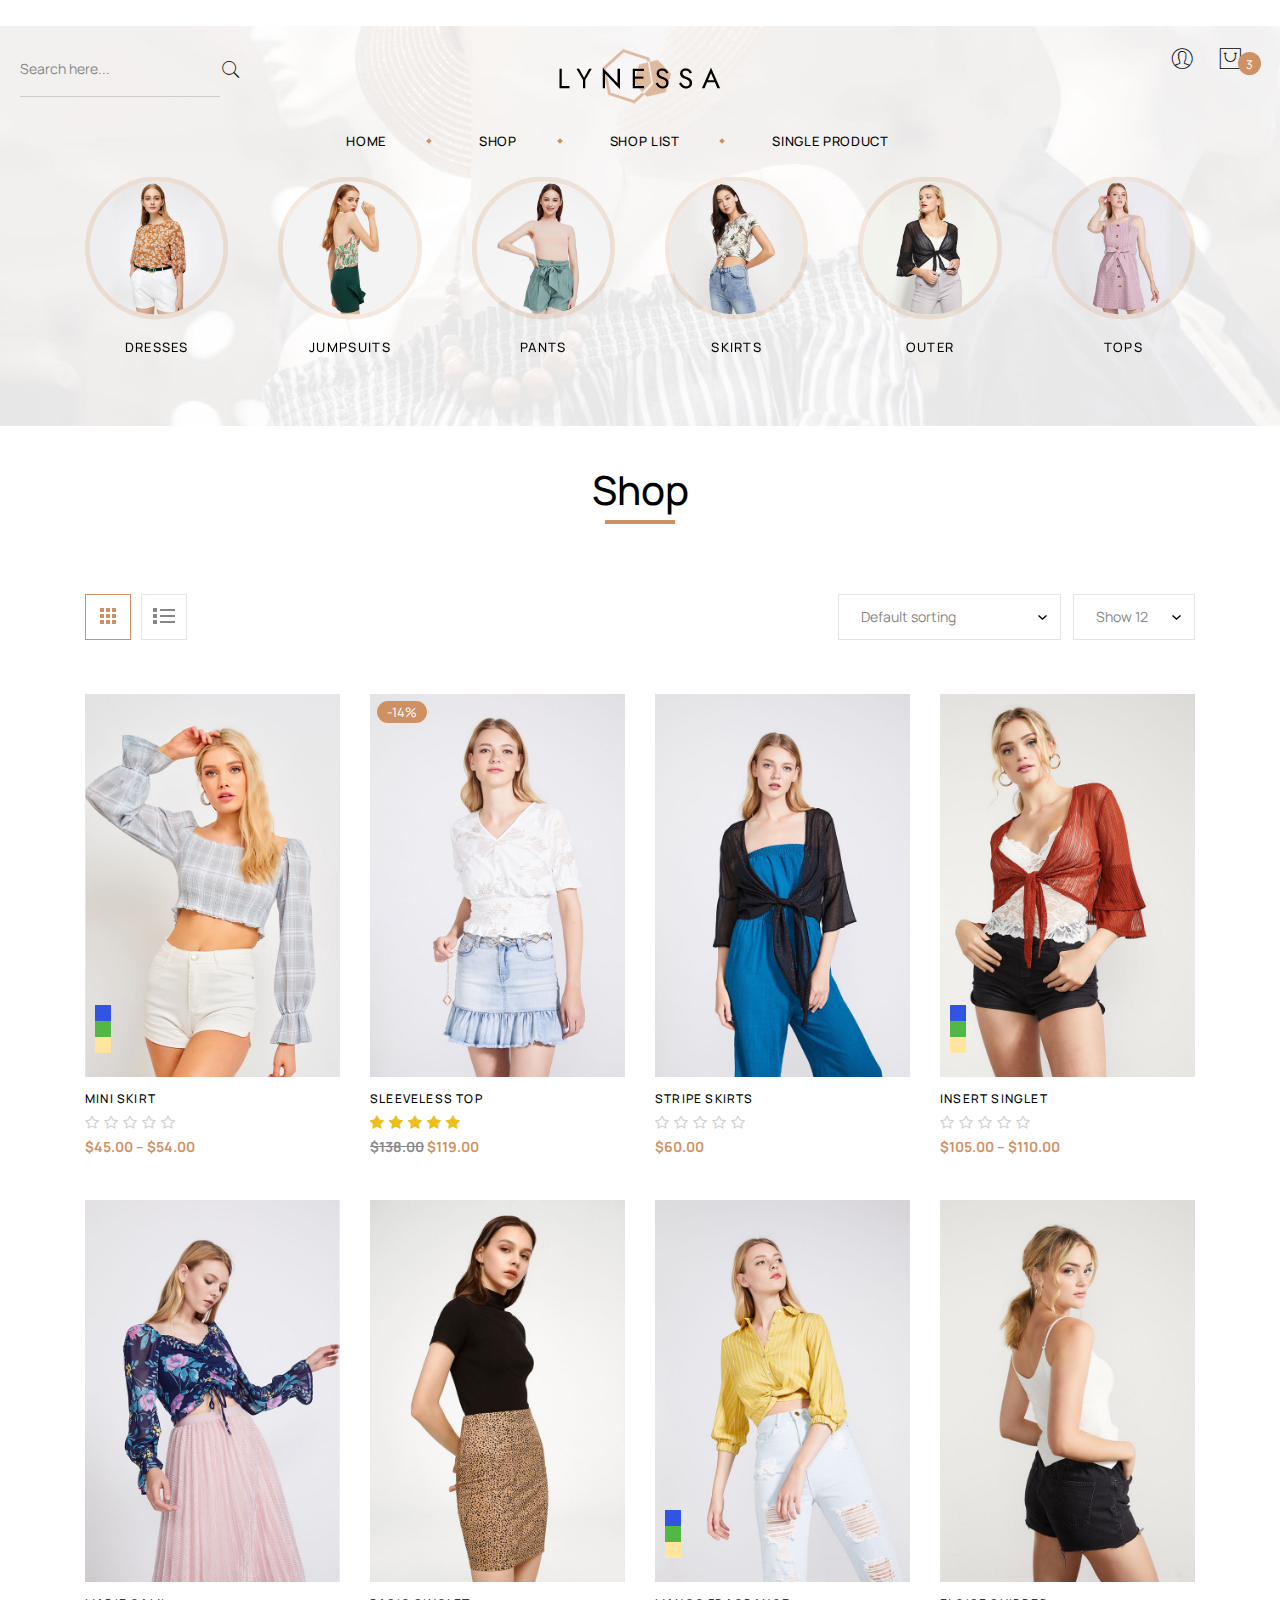
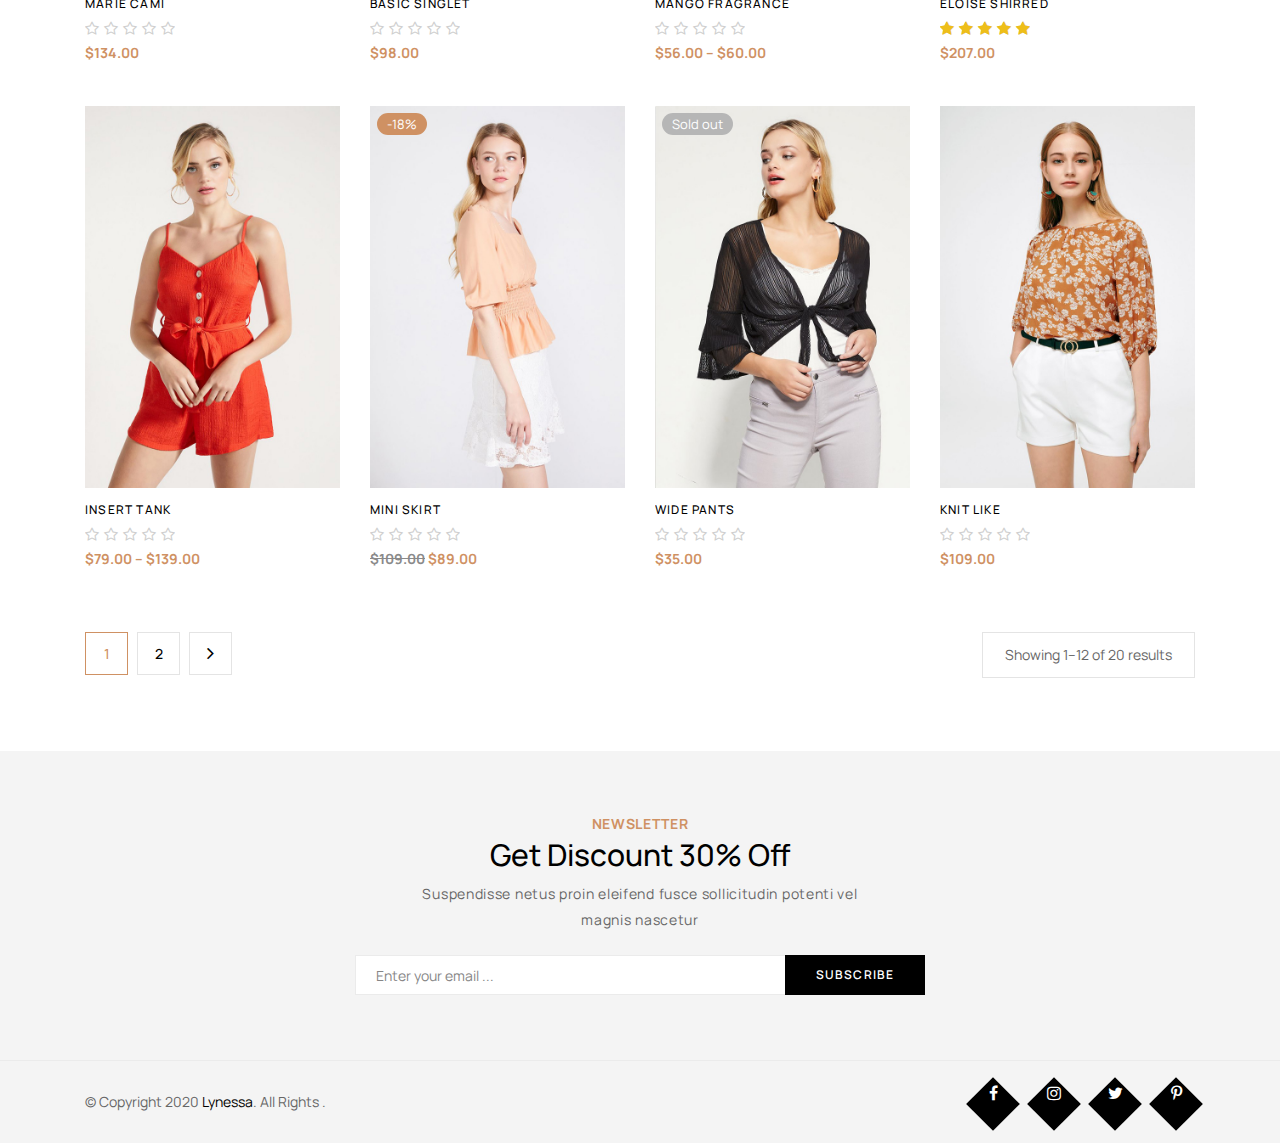
<file: shop.html>
﻿﻿<!DOCTYPE html>
<html lang="en">
<head>
    <meta charset="UTF-8"/>
    <meta name="viewport" content="width=device-width, initial-scale=1.0">
    <link rel="shortcut icon" type="image/x-icon" href="assets/images/favicon.png"/>
    <link href="static/css/4629275a11104a5f9a65379238dfc43f.css"
          rel="stylesheet">
    <link href="static/css/3e3c618366db4fc286f5372bc20c5927.css" rel="stylesheet">
    <link rel="stylesheet" type="text/css" href="static/css/bootstrap.min.css"/>
    <link rel="stylesheet" type="text/css" href="static/css/animate.css"/>
    <link rel="stylesheet" type="text/css" href="static/css/bootstrap.min.css"/>
    <link rel="stylesheet" type="text/css" href="static/css/chosen.min.css"/>
    <link rel="stylesheet" type="text/css" href="static/css/font-awesome.min.css"/>
    <link rel="stylesheet" type="text/css" href="static/css/pe-icon-7-stroke.css"/>
    <link rel="stylesheet" type="text/css" href="static/css/jquery.scrollbar.css"/>
    <link rel="stylesheet" type="text/css" href="static/css/lightbox.min.css"/>
    <link rel="stylesheet" type="text/css" href="static/css/magnific-popup.css"/>
    <link rel="stylesheet" type="text/css" href="static/css/slick.min.css"/>
    <link rel="stylesheet" type="text/css" href="static/css/flaticon.css"/>
    <link rel="stylesheet" type="text/css" href="static/css/megamenu.css"/>
    <link rel="stylesheet" type="text/css" href="static/css/dreaming-attribute.css"/>
    <link rel="stylesheet" type="text/css" href="static/css/style.css"/>
    <title>Lynessa - HTML Template </title>
</head>
<body>
<header id="header" class="header style-04 header-transparent header-sticky">
    <div class="header-middle">
        <div class="header-middle-inner">
            <div class="header-search-mid">
                <div class="header-search">
                    <div class="block-search">
                        <form role="search" method="get"
                              class="form-search block-search-form lynessa-live-search-form">
                            <div class="form-content search-box results-search">
                                <div class="inner">
                                    <input autocomplete="off" class="searchfield txt-livesearch input" name="s"
                                           value="" placeholder="Search here..." type="text">
                                </div>
                            </div>
                            <input name="post_type" value="product" type="hidden">
                            <input name="taxonomy" value="product_cat" type="hidden">
                            <div class="category">
                                <select title="product_cat" name="product_cat" id="1771262470"
                                        class="category-search-option"
                                        tabindex="-1" style="display: none;">
                                    <option value="0">All Categories</option>
                                    <option class="level-0" value="light">Just In</option>
                                    <option class="level-0" value="chair">Restock</option>
                                    <option class="level-0" value="table">Dresses</option>
                                    <option class="level-0" value="bed">Shirts</option>
                                    <option class="level-0" value="new-arrivals">New arrivals</option>
                                    <option class="level-0" value="lamp">Leggings</option>
                                    <option class="level-0" value="specials">Knit Tops</option>
                                    <option class="level-0" value="sofas">Bodysuits</option>
                                </select>
                            </div>
                            <button type="submit" class="btn-submit">
                                <span class="pe-7s-search"></span>
                            </button>
                        </form><!-- block search -->
                    </div>
                </div>
            </div>
            <div class="header-logo-menu">
                <div class="block-menu-bar">
                    <a class="menu-bar menu-toggle" href="#">
                        <span></span>
                        <span></span>
                        <span></span>
                    </a>
                </div>
                <div class="header-logo">
                    <a href="index.html"><img alt="Lynessa" src="static/picture/logo.png"
                                              class="logo"></a></div>
            </div>
            <div class="header-control">
                <div class="header-control-inner">
                    <div class="meta-dreaming">
                        <div class="menu-item block-user block-dreaming lynessa-dropdown">
                            <a class="block-link" href="#">
                                <span class="pe-7s-user"></span>
                            </a>
                            <ul class="sub-menu">
                                <li class="menu-item lynessa-MyAccount-navigation-link lynessa-MyAccount-navigation-link--dashboard is-active">
                                    <a href="#">Dashboard</a>
                                </li>
                                <li class="menu-item lynessa-MyAccount-navigation-link lynessa-MyAccount-navigation-link--orders">
                                    <a href="#">Orders</a>
                                </li>
                                <li class="menu-item lynessa-MyAccount-navigation-link lynessa-MyAccount-navigation-link--downloads">
                                    <a href="#">Downloads</a>
                                </li>
                                <li class="menu-item lynessa-MyAccount-navigation-link lynessa-MyAccount-navigation-link--edit-address">
                                    <a href="#">Addresses</a>
                                </li>
                                <li class="menu-item lynessa-MyAccount-navigation-link lynessa-MyAccount-navigation-link--edit-account">
                                    <a href="#">Account details</a>
                                </li>
                                <li class="menu-item lynessa-MyAccount-navigation-link lynessa-MyAccount-navigation-link--customer-logout">
                                    <a href="#">Logout</a>
                                </li>
                            </ul>
                        </div>
                        <div class="block-minicart block-dreaming lynessa-mini-cart lynessa-dropdown">
                            <div class="shopcart-dropdown block-cart-link" data-lynessa="lynessa-dropdown">
                                <a class="block-link link-dropdown" href="#">
                                    <span class="pe-7s-shopbag"></span>
                                    <span class="count">3</span>
                                </a>
                            </div>
                            <div class="widget lynessa widget_shopping_cart">
                                <div class="widget_shopping_cart_content">
                                    <h3 class="minicart-title">Your Cart<span
                                            class="minicart-number-items">3</span></h3>
                                    <ul class="lynessa-mini-cart cart_list product_list_widget">
                                        <li class="lynessa-mini-cart-item mini_cart_item">
                                            <a href="#" class="remove remove_from_cart_button">×</a>
                                            <a href="#">
                                                <img src="static/picture/apro134-1-600x778.jpg"
                                                     class="attachment-lynessa_thumbnail size-lynessa_thumbnail"
                                                     alt="img" width="600" height="778">T-shirt with skirt –
                                                Pink&nbsp;
                                            </a>
                                            <span class="quantity">1 × <span
                                                    class="lynessa-Price-amount amount"><span
                                                    class="lynessa-Price-currencySymbol">$</span>150.00</span></span>
                                        </li>
                                        <li class="lynessa-mini-cart-item mini_cart_item">
                                            <a href="#" class="remove remove_from_cart_button">×</a>
                                            <a href="#">
                                                <img src="static/picture/apro1113-600x778.jpg"
                                                     class="attachment-lynessa_thumbnail size-lynessa_thumbnail"
                                                     alt="img" width="600" height="778">Abstract Sweatshirt&nbsp;
                                            </a>
                                            <span class="quantity">1 × <span
                                                    class="lynessa-Price-amount amount"><span
                                                    class="lynessa-Price-currencySymbol">$</span>129.00</span></span>
                                        </li>
                                        <li class="lynessa-mini-cart-item mini_cart_item">
                                            <a href="#" class="remove remove_from_cart_button">×</a>
                                            <a href="#">
                                                <img src="static/picture/apro201-1-600x778.jpg"
                                                     class="attachment-lynessa_thumbnail size-lynessa_thumbnail"
                                                     alt="img" width="600" height="778">ELOISE SHIRRED&nbsp;
                                            </a>
                                            <span class="quantity">1 × <span
                                                    class="lynessa-Price-amount amount"><span
                                                    class="lynessa-Price-currencySymbol">$</span>139.00</span></span>
                                        </li>
                                    </ul>
                                    <p class="lynessa-mini-cart__total total"><strong>Subtotal:</strong>
                                        <span class="lynessa-Price-amount amount"><span
                                                class="lynessa-Price-currencySymbol">$</span>418.00</span>
                                    </p>
                                    <p class="lynessa-mini-cart__buttons buttons">
                                        <a href="#" class="button lynessa-forward">Viewcart</a>
                                        <a href="#"
                                           class="button checkout lynessa-forward">Checkout</a>
                                    </p>
                                </div>
                            </div>
                        </div>
                    </div>
                </div>
            </div>
        </div>
    </div>
    <div class="header-wrap-stick">
        <div class="header-position">
            <div class="header-nav">
                <div class="container">
                    <div class="lynessa-menu-wapper"></div>
                    <div class="header-nav-inner">
                        <div class="box-header-nav menu-nocenter">
                            <ul id="menu-primary-menu"
                                class="clone-main-menu lynessa-clone-mobile-menu lynessa-nav main-menu">
<li id="menu-item-230" class="menu-item menu-item-type-post_type menu-item-object-megamenu menu-item-230 parent parent-megamenu item-megamenu menu-item-has-children"><a class="lynessa-menu-item-title" title="Home" href="index.html">Home</a></li>
								<li id="menu-item-230" class="menu-item menu-item-type-post_type menu-item-object-megamenu menu-item-230 parent parent-megamenu item-megamenu menu-item-has-children"><a class="lynessa-menu-item-title" title="Home" href="shop.html">Shop</a></li>
								<li id="menu-item-230" class="menu-item menu-item-type-post_type menu-item-object-megamenu menu-item-230 parent parent-megamenu item-megamenu menu-item-has-children"><a class="lynessa-menu-item-title" title="Home" href="shop-list.html">Shop List</a></li>
								<li id="menu-item-230" class="menu-item menu-item-type-post_type menu-item-object-megamenu menu-item-230 parent parent-megamenu item-megamenu menu-item-has-children"><a class="lynessa-menu-item-title" title="Home" href="single-product-bundle.html">Single Product</a></li>
                            </ul>
                        </div>
                    </div>
                </div>
            </div>
        </div>
    </div>
    <div class="header-mobile">
        <div class="header-mobile-left">
            <div class="block-menu-bar">
                <a class="menu-bar menu-toggle" href="#">
                    <span></span>
                    <span></span>
                    <span></span>
                </a>
            </div>
            <div class="header-search lynessa-dropdown">
                <div class="header-search-inner" data-lynessa="lynessa-dropdown">
                    <a href="#" class="link-dropdown block-link">
                        <span class="pe-7s-search"></span>
                    </a>
                </div>
                <div class="block-search">
                    <form role="search" method="get"
                          class="form-search block-search-form lynessa-live-search-form">
                        <div class="form-content search-box results-search">
                            <div class="inner">
                                <input autocomplete="off" class="searchfield txt-livesearch input" name="s" value=""
                                       placeholder="Search here..." type="text">
                            </div>
                        </div>
                        <input name="post_type" value="product" type="hidden">
                        <input name="taxonomy" value="product_cat" type="hidden">
                        <div class="category">
                            <select title="product_cat" name="product_cat" id="1770352541"
                                    class="category-search-option" tabindex="-1"
                                    style="display: none;">
                                <option value="0">All Categories</option>
                                <option class="level-0" value="light">Just In</option>
                                <option class="level-0" value="chair">Restock</option>
                                <option class="level-0" value="table">Dresses</option>
                                <option class="level-0" value="bed">Shirts</option>
                                <option class="level-0" value="new-arrivals">New arrivals</option>
                                <option class="level-0" value="lamp">Leggings</option>
                                <option class="level-0" value="specials">Knit Tops</option>
                                <option class="level-0" value="sofas">Bodysuits</option>
                            </select>
                        </div>
                        <button type="submit" class="btn-submit">
                            <span class="pe-7s-search"></span>
                        </button>
                    </form><!-- block search -->
                </div>
            </div>
            <ul class="wpml-menu">
                <li class="menu-item lynessa-dropdown block-language">
                    <a href="#" data-lynessa="lynessa-dropdown">
                        <img src="static/picture/en.png"
                             alt="en" width="18" height="12">
                        English
                    </a>
                    <span class="toggle-submenu"></span>
                    <ul class="sub-menu">
                        <li class="menu-item">
                            <a href="#">
                                <img src="static/picture/it.png"
                                     alt="it" width="18" height="12">
                                Italiano
                            </a>
                        </li>
                    </ul>
                </li>
                <li class="menu-item">
                    <div class="wcml-dropdown product wcml_currency_switcher">
                        <ul>
                            <li class="wcml-cs-active-currency">
                                <a class="wcml-cs-item-toggle">USD</a>
                                <ul class="wcml-cs-submenu">
                                    <li>
                                        <a>EUR</a>
                                    </li>
                                </ul>
                            </li>
                        </ul>
                    </div>
                </li>
            </ul>
        </div>
        <div class="header-mobile-mid">
            <div class="header-logo">
                <a href="index.html"><img alt="Lynessa"
                                          src="static/picture/logo.png"
                                          class="logo"></a></div>
        </div>
        <div class="header-mobile-right">
            <div class="header-control-inner">
                <div class="meta-dreaming">
                    <div class="menu-item block-user block-dreaming lynessa-dropdown">
                        <a class="block-link" href="#">
                            <span class="pe-7s-user"></span>
                        </a>
                        <ul class="sub-menu">
                            <li class="menu-item lynessa-MyAccount-navigation-link lynessa-MyAccount-navigation-link--dashboard is-active">
                                <a href="#">Dashboard</a>
                            </li>
                            <li class="menu-item lynessa-MyAccount-navigation-link lynessa-MyAccount-navigation-link--orders">
                                <a href="#">Orders</a>
                            </li>
                            <li class="menu-item lynessa-MyAccount-navigation-link lynessa-MyAccount-navigation-link--downloads">
                                <a href="#">Downloads</a>
                            </li>
                            <li class="menu-item lynessa-MyAccount-navigation-link lynessa-MyAccount-navigation-link--edit-address">
                                <a href="#">Addresses</a>
                            </li>
                            <li class="menu-item lynessa-MyAccount-navigation-link lynessa-MyAccount-navigation-link--edit-account">
                                <a href="#">Account details</a>
                            </li>
                            <li class="menu-item lynessa-MyAccount-navigation-link lynessa-MyAccount-navigation-link--customer-logout">
                                <a href="#">Logout</a>
                            </li>
                        </ul>
                    </div>
                    <div class="block-minicart block-dreaming lynessa-mini-cart lynessa-dropdown">
                        <div class="shopcart-dropdown block-cart-link" data-lynessa="lynessa-dropdown">
                            <a class="block-link link-dropdown" href="#">
                                <span class="pe-7s-shopbag"></span>
                                <span class="count">3</span>
                            </a>
                        </div>
                        <div class="widget lynessa widget_shopping_cart">
                            <div class="widget_shopping_cart_content">
                                <h3 class="minicart-title">Your Cart<span class="minicart-number-items">3</span></h3>
                                <ul class="lynessa-mini-cart cart_list product_list_widget">
                                    <li class="lynessa-mini-cart-item mini_cart_item">
                                        <a href="#" class="remove remove_from_cart_button">×</a>
                                        <a href="#">
                                            <img src="static/picture/apro134-1-600x778.jpg"
                                                 class="attachment-lynessa_thumbnail size-lynessa_thumbnail"
                                                 alt="img" width="600" height="778">T-shirt with skirt – Pink&nbsp;
                                        </a>
                                        <span class="quantity">1 × <span
                                                class="lynessa-Price-amount amount"><span
                                                class="lynessa-Price-currencySymbol">$</span>150.00</span></span>
                                    </li>
                                    <li class="lynessa-mini-cart-item mini_cart_item">
                                        <a href="#" class="remove remove_from_cart_button">×</a>
                                        <a href="#">
                                            <img src="static/picture/apro1113-600x778.jpg"
                                                 class="attachment-lynessa_thumbnail size-lynessa_thumbnail"
                                                 alt="img" width="600" height="778">Abstract Sweatshirt&nbsp;
                                        </a>
                                        <span class="quantity">1 × <span
                                                class="lynessa-Price-amount amount"><span
                                                class="lynessa-Price-currencySymbol">$</span>129.00</span></span>
                                    </li>
                                    <li class="lynessa-mini-cart-item mini_cart_item">
                                        <a href="#" class="remove remove_from_cart_button">×</a>
                                        <a href="#">
                                            <img src="static/picture/apro201-1-600x778.jpg"
                                                 class="attachment-lynessa_thumbnail size-lynessa_thumbnail"
                                                 alt="img" width="600" height="778">ELOISE SHIRRED&nbsp;
                                        </a>
                                        <span class="quantity">1 × <span
                                                class="lynessa-Price-amount amount"><span
                                                class="lynessa-Price-currencySymbol">$</span>139.00</span></span>
                                    </li>
                                </ul>
                                <p class="lynessa-mini-cart__total total"><strong>Subtotal:</strong>
                                    <span class="lynessa-Price-amount amount"><span
                                            class="lynessa-Price-currencySymbol">$</span>418.00</span>
                                </p>
                                <p class="lynessa-mini-cart__buttons buttons">
                                    <a href="#" class="button lynessa-forward">Viewcart</a>
                                    <a href="#" class="button checkout lynessa-forward">Checkout</a>
                                </p>
                            </div>
                        </div>
                    </div>
                </div>
            </div>
        </div>
    </div>
</header>
<div class="banner-wrapper has_background">
    <img src="static/picture/banner-for-all2.jpg"
         class="img-responsive attachment-1920x447 size-1920x447" alt="img">
    <div class="banner-wrapper-inner">
        <div class="container lynessa-categories style-02">
            <div class="categories-list-owl owl-slick equal-container better-height"
                 data-slick="{&quot;arrows&quot;:true,&quot;slidesMargin&quot;:60,&quot;dots&quot;:false,&quot;infinite&quot;:false,&quot;speed&quot;:300,&quot;slidesToShow&quot;:6,&quot;rows&quot;:1}"
                 data-responsive="[{&quot;breakpoint&quot;:480,&quot;settings&quot;:{&quot;slidesToShow&quot;:3,&quot;slidesMargin&quot;:&quot;10&quot;}},{&quot;breakpoint&quot;:768,&quot;settings&quot;:{&quot;slidesToShow&quot;:4,&quot;slidesMargin&quot;:&quot;20&quot;}},{&quot;breakpoint&quot;:992,&quot;settings&quot;:{&quot;slidesToShow&quot;:5,&quot;slidesMargin&quot;:&quot;30&quot;}},{&quot;breakpoint&quot;:1200,&quot;settings&quot;:{&quot;slidesToShow&quot;:6,&quot;slidesMargin&quot;:&quot;40&quot;}},{&quot;breakpoint&quot;:1500,&quot;settings&quot;:{&quot;slidesToShow&quot;:6,&quot;slidesMargin&quot;:&quot;50&quot;}}]">
                <div class="categories-item rows-space-0 post-740 page type-page status-publish hentry">
                    <div class="categories-inner">
                        <figure class="categories-thumb">
                            <a href="#" tabindex="-1">
                                <img src="static/picture/cat1.jpg"
                                     class="img-responsive attachment-370x370 size-370x370" alt="img"> </a>
                        </figure>
                        <h3 class="title">
                            <a href="#" tabindex="-1">
                                DRESSES </a>
                        </h3>
                    </div>
                </div>
                <div class="categories-item rows-space-0 post-740 page type-page status-publish hentry">
                    <div class="categories-inner">
                        <figure class="categories-thumb">
                            <a href="#" tabindex="-1">
                                <img src="static/picture/cat2.jpg"
                                     class="img-responsive attachment-370x370 size-370x370" alt="img"> </a>
                        </figure>
                        <h3 class="title">
                            <a href="#" tabindex="-1"> JUMPSUITS </a>
                        </h3>
                    </div>
                </div>
                <div class="categories-item rows-space-0 post-740 page type-page status-publish hentry">
                    <div class="categories-inner">
                        <figure class="categories-thumb">
                            <a href="#" tabindex="0">
                                <img src="static/picture/cat3.jpg"
                                     class="img-responsive attachment-370x370 size-370x370" alt="img"> </a>
                        </figure>
                        <h3 class="title">
                            <a href="#" tabindex="0">
                                PANTS </a>
                        </h3>
                    </div>
                </div>
                <div class="categories-item rows-space-0 post-740 page type-page status-publish hentry">
                    <div class="categories-inner">
                        <figure class="categories-thumb">
                            <a href="#" tabindex="0">
                                <img src="static/picture/cat4.jpg"
                                     class="img-responsive attachment-370x370 size-370x370" alt="img"> </a>
                        </figure>
                        <h3 class="title">
                            <a href="#" tabindex="0">
                                SKIRTS </a>
                        </h3>
                    </div>
                </div>
                <div class="categories-item rows-space-0 post-740 page type-page status-publish hentry">
                    <div class="categories-inner">
                        <figure class="categories-thumb">
                            <a href="#" tabindex="0">
                                <img src="static/picture/cat5.jpg"
                                     class="img-responsive attachment-370x370 size-370x370" alt="img"> </a>
                        </figure>
                        <h3 class="title">
                            <a href="#" tabindex="0">
                                OUTER </a>
                        </h3>
                    </div>
                </div>
                <div class="categories-item rows-space-0 post-740 page type-page status-publish hentry">
                    <div class="categories-inner">
                        <figure class="categories-thumb">
                            <a href="#" tabindex="0">
                                <img src="static/picture/cat6.jpg"
                                     class="img-responsive attachment-370x370 size-370x370" alt="img"> </a>
                        </figure>
                        <h3 class="title">
                            <a href="#" tabindex="0">
                                TOPS </a>
                        </h3>
                    </div>
                </div>
                <div class="categories-item rows-space-0 post-740 page type-page status-publish hentry">
                    <div class="categories-inner">
                        <figure class="categories-thumb">
                            <a href="#" tabindex="0">
                                <img src="static/picture/cat7.jpg"
                                     class="img-responsive attachment-370x370 size-370x370" alt="img"> </a>
                        </figure>
                        <h3 class="title">
                            <a href="#" tabindex="0">
                                BAGS </a>
                        </h3>
                    </div>
                </div>
            </div>
        </div>
    </div>
</div>
<h1 class="page-title">Shop</h1>
<div class="main-container shop-page no-sidebar">
    <div class="container">
        <div class="row">
            <div class="main-content col-md-12">
                <div class="shop-control shop-before-control">
                    <div class="grid-view-mode">
                        <form>
                            <a href="shop.html" data-toggle="tooltip" data-placement="top"
                               class="modes-mode mode-grid display-mode active" value="grid">
                                <span class="button-inner">
                                    Shop Grid
                                    <span></span>
                                    <span></span>
                                    <span></span>
                                </span>
                            </a>
                            <a href="shop-list.html" data-toggle="tooltip" data-placement="top"
                               class="modes-mode mode-list display-mode " value="list">
                                <span class="button-inner">
                                    Shop List
                                    <span></span>
                                    <span></span>
                                    <span></span>
                                </span>
                            </a>
                        </form>
                    </div>
                    <form class="lynessa-ordering" method="get">
                        <select title="product_cat" name="orderby" class="orderby">
                            <option value="menu_order" selected="selected">Default sorting</option>
                            <option value="popularity">Sort by popularity</option>
                            <option value="rating">Sort by average rating</option>
                            <option value="date">Sort by latest</option>
                            <option value="price">Sort by price: low to high</option>
                            <option value="price-desc">Sort by price: high to low</option>
                        </select>
                    </form>
                    <form class="per-page-form">
                        <label>
                            <select class="option-perpage">
                                <option value="12" selected="">
                                    Show 12
                                </option>
                                <option value="5">
                                    Show 05
                                </option>
                                <option value="10">
                                    Show 10
                                </option>
                                <option value="12">
                                    Show 12
                                </option>
                                <option value="15">
                                    Show 15
                                </option>
                                <option value="20">
                                    Show All
                                </option>
                            </select>
                        </label>
                    </form>
                </div>
                <div class=" auto-clear lynessa-products">
                    <ul class="row products columns-3">
                        <li class="product-item wow fadeInUp product-item rows-space-30 col-bg-3 col-xl-3 col-lg-4 col-md-6 col-sm-6 col-ts-6 style-01 post-24 product type-product status-publish has-post-thumbnail product_cat-chair product_cat-table product_cat-new-arrivals product_tag-light product_tag-hat product_tag-sock first instock featured shipping-taxable purchasable product-type-variable has-default-attributes"
                            data-wow-duration="1s" data-wow-delay="0ms" data-wow="fadeInUp">
                            <div class="product-inner tooltip-left">
                                <div class="product-thumb">
                                    <a class="thumb-link" href="#">
                                        <img class="img-responsive"
                                             src="static/picture/apro161-1-600x778.jpg"
                                             alt="MINI SKIRT" width="600" height="778">
                                    </a>
                                    <div class="flash">
                                        <span class="onnew"><span class="text">New</span></span></div>
                                    <form class="variations_form cart">
                                        <table class="variations">
                                            <tbody>
                                            <tr>
                                                <td class="value">
                                                    <select title="box_style" data-attributetype="box_style"
                                                            data-id="pa_color"
                                                            class="attribute-select " name="attribute_pa_color"
                                                            data-attribute_name="attribute_pa_color"
                                                            data-show_option_none="yes">
                                                        <option data-type="" data-pa_color="" value="">Choose an
                                                            option
                                                        </option>
                                                        <option data-width="30" data-height="30" data-type="color"
                                                                data-pa_color="#3155e2" value="blue"
                                                                class="attached enabled">Blue
                                                        </option>
                                                        <option data-width="30" data-height="30" data-type="color"
                                                                data-pa_color="#52b745" value="green"
                                                                class="attached enabled">Green
                                                        </option>
                                                        <option data-width="30" data-height="30" data-type="color"
                                                                data-pa_color="#ffe59e" value="pink"
                                                                class="attached enabled">Pink
                                                        </option>
                                                    </select>
                                                    <div class="data-val attribute-pa_color"
                                                         data-attributetype="box_style">
                                                        <label>
                                                            <input type="radio" name="color">
                                                            <span class="change-value color"
                                                                  style="background: #3155e2;" data-value="blue">
                                                            </span>
                                                        </label>
                                                        <label>
                                                            <input type="radio" name="color">
                                                            <span class="change-value color"
                                                                  style="background: #52b745;" data-value="green">
                                                            </span>
                                                        </label>
                                                        <label>
                                                            <input type="radio" name="color">
                                                            <span class="change-value color"
                                                                  style="background: #ffe59e;" data-value="pink">
                                                            </span>
                                                        </label>
                                                    </div>
                                                    <a class="reset_variations" href="#" style="visibility: hidden;">Clear</a>
                                                </td>
                                            </tr>
                                            </tbody>
                                        </table>
                                    </form>
                                    <a href="#" class="button yith-wcqv-button" data-product_id="24">Quick View</a>
                                    <div class="group-button">
                                        <div class="yith-wcwl-add-to-wishlist">
                                            <div class="yith-wcwl-add-button show">
                                                <a href="#" class="add_to_wishlist">Add to Wishlist</a>
                                            </div>
                                        </div>
                                        <div class="lynessa product compare-button">
                                            <a href="#" class="compare button">Compare</a>
                                        </div>
                                        <a href="#" class="button yith-wcqv-button">Quick View</a>
                                        <div class="add-to-cart">
                                            <a href="#" class="button product_type_variable add_to_cart_button">Select
                                                options</a>
                                        </div>
                                    </div>
                                </div>
                                <div class="product-info equal-elem">
                                    <h3 class="product-name product_title">
                                        <a href="#">MINI SKIRT</a>
                                    </h3>
                                    <div class="rating-wapper nostar">
                                        <div class="star-rating"><span style="width:0%">Rated <strong
                                                class="rating">0</strong> out of 5</span></div>
                                        <span class="review">(0)</span></div>
                                    <span class="price"><span class="lynessa-Price-amount amount"><span
                                            class="lynessa-Price-currencySymbol">$</span>45.00</span> – <span
                                            class="lynessa-Price-amount amount"><span
                                            class="lynessa-Price-currencySymbol">$</span>54.00</span></span>
                                    <div class="lynessa-product-details__short-description">
                                        <p>Pellentesque habitant morbi tristique senectus et netus et malesuada fames ac
                                            turpis egestas. Vestibulum tortor quam, feugiat vitae, ultricies eget,
                                            tempor sit amet, ante.</p>
                                        <ul>
                                            <li>Water-resistant fabric with soft lycra detailing inside</li>
                                            <li>CLean zip-front, and three piece hood</li>
                                            <li>Subtle branding and diagonal panel detail</li>
                                        </ul>
                                    </div>
                                </div>
                                <div class="group-button">
                                    <div class="group-button-inner">
                                        <div class="yith-wcwl-add-to-wishlist">
                                            <div class="yith-wcwl-add-button show">
                                                <a href="#" class="add_to_wishlist">Add to Wishlist</a>
                                            </div>
                                        </div>
                                        <div class="lynessa product compare-button">
                                            <a href="#" class="compare button">Compare</a>
                                        </div>
                                        <a href="#" class="button yith-wcqv-button">Quick View</a>
                                        <div class="add-to-cart">
                                            <a href="#" class="button product_type_variable add_to_cart_button">Select
                                                options</a>
                                        </div>
                                    </div>
                                </div>
                            </div>
                        </li>
                        <li class="product-item wow fadeInUp product-item rows-space-30 col-bg-3 col-xl-3 col-lg-4 col-md-6 col-sm-6 col-ts-6 style-01 post-28 product type-product status-publish has-post-thumbnail product_cat-light product_cat-chair product_cat-sofas product_tag-light product_tag-sock  instock sale featured shipping-taxable purchasable product-type-simple"
                            data-wow-duration="1s" data-wow-delay="0ms" data-wow="fadeInUp">
                            <div class="product-inner tooltip-left">
                                <div class="product-thumb">
                                    <a class="thumb-link" href="#">
                                        <img class="img-responsive"
                                             src="static/picture/apro1211-2-600x778.jpg"
                                             alt="SLEEVELESS TOP" width="600" height="778">
                                    </a>
                                    <div class="flash">
                                        <span class="onsale"><span class="number">-14%</span></span>
                                        <span class="onnew"><span class="text">New</span></span></div>
                                    <a href="#" class="button yith-wcqv-button" data-product_id="24">Quick View</a>
                                    <div class="group-button">
                                        <div class="yith-wcwl-add-to-wishlist">
                                            <div class="yith-wcwl-add-button show">
                                                <a href="#" class="add_to_wishlist">Add to Wishlist</a>
                                            </div>
                                        </div>
                                        <div class="lynessa product compare-button">
                                            <a href="#" class="compare button">Compare</a>
                                        </div>
                                        <a href="#" class="button yith-wcqv-button">Quick View</a>
                                        <div class="add-to-cart">
                                            <a href="#" class="button product_type_simple add_to_cart_button">Add to
                                                cart</a>
                                        </div>
                                    </div>
                                </div>
                                <div class="product-info equal-elem">
                                    <h3 class="product-name product_title">
                                        <a href="#">SLEEVELESS TOP</a>
                                    </h3>
                                    <div class="rating-wapper ">
                                        <div class="star-rating"><span style="width:100%">Rated <strong class="rating">5.00</strong> out of 5</span>
                                        </div>
                                        <span class="review">(1)</span></div>
                                    <span class="price"><del><span class="lynessa-Price-amount amount"><span
                                            class="lynessa-Price-currencySymbol">$</span>138.00</span></del> <ins><span
                                            class="lynessa-Price-amount amount"><span
                                            class="lynessa-Price-currencySymbol">$</span>119.00</span></ins></span>
                                    <div class="lynessa-product-details__short-description">
                                        <p>Pellentesque habitant morbi tristique senectus et netus et malesuada fames ac
                                            turpis egestas. Vestibulum tortor quam, feugiat vitae, ultricies eget,
                                            tempor sit amet, ante.</p>
                                        <ul>
                                            <li>Water-resistant fabric with soft lycra detailing inside</li>
                                            <li>CLean zip-front, and three piece hood</li>
                                            <li>Subtle branding and diagonal panel detail</li>
                                        </ul>
                                    </div>
                                </div>
                                <div class="group-button">
                                    <div class="group-button-inner">
                                        <div class="yith-wcwl-add-to-wishlist">
                                            <div class="yith-wcwl-add-button show">
                                                <a href="#" class="add_to_wishlist">Add to Wishlist</a>
                                            </div>
                                        </div>
                                        <div class="lynessa product compare-button">
                                            <a href="#" class="compare button">Compare</a>
                                        </div>
                                        <a href="#" class="button yith-wcqv-button">Quick View</a>
                                        <div class="add-to-cart">
                                            <a href="#" class="button product_type_variable add_to_cart_button">Select
                                                options</a>
                                        </div>
                                    </div>
                                </div>
                            </div>
                        </li>
                        <li class="product-item wow fadeInUp product-item rows-space-30 col-bg-3 col-xl-3 col-lg-4 col-md-6 col-sm-6 col-ts-6 style-01 post-30 product type-product status-publish has-post-thumbnail product_cat-light product_cat-bed product_cat-specials product_tag-light product_tag-table product_tag-sock last instock featured downloadable shipping-taxable purchasable product-type-simple"
                            data-wow-duration="1s" data-wow-delay="0ms" data-wow="fadeInUp">
                            <div class="product-inner tooltip-left">
                                <div class="product-thumb">
                                    <a class="thumb-link" href="#">
                                        <img class="img-responsive"
                                             src="static/picture/apro101-1-600x778.jpg"
                                             alt="STRIPE SKIRTS" width="600" height="778">
                                    </a>
                                    <div class="flash">
                                        <span class="onnew"><span class="text">New</span></span></div>
                                    <a href="#" class="button yith-wcqv-button" data-product_id="24">Quick View</a>
                                    <div class="group-button">
                                        <div class="yith-wcwl-add-to-wishlist">
                                            <div class="yith-wcwl-add-button show">
                                                <a href="#" class="add_to_wishlist">Add to Wishlist</a>
                                            </div>
                                        </div>
                                        <div class="lynessa product compare-button">
                                            <a href="#" class="compare button">Compare</a>
                                        </div>
                                        <a href="#" class="button yith-wcqv-button">Quick View</a>
                                        <div class="add-to-cart">
                                            <a href="#" class="button product_type_simple add_to_cart_button">Add to
                                                cart</a>
                                        </div>
                                    </div>
                                </div>
                                <div class="product-info equal-elem">
                                    <h3 class="product-name product_title">
                                        <a href="#">STRIPE SKIRTS</a>
                                    </h3>
                                    <div class="rating-wapper nostar">
                                        <div class="star-rating"><span style="width:0%">Rated <strong
                                                class="rating">0</strong> out of 5</span></div>
                                        <span class="review">(0)</span></div>
                                    <span class="price"><span class="lynessa-Price-amount amount"><span
                                            class="lynessa-Price-currencySymbol">$</span>60.00</span></span>
                                    <div class="lynessa-product-details__short-description">
                                        <p>Pellentesque habitant morbi tristique senectus et netus et malesuada fames ac
                                            turpis egestas. Vestibulum tortor quam, feugiat vitae, ultricies eget,
                                            tempor sit amet, ante.</p>
                                        <ul>
                                            <li>Water-resistant fabric with soft lycra detailing inside</li>
                                            <li>CLean zip-front, and three piece hood</li>
                                            <li>Subtle branding and diagonal panel detail</li>
                                        </ul>
                                    </div>
                                </div>
                                <div class="group-button">
                                    <div class="group-button-inner">
                                        <div class="yith-wcwl-add-to-wishlist">
                                            <div class="yith-wcwl-add-button show">
                                                <a href="#" class="add_to_wishlist">Add to Wishlist</a>
                                            </div>
                                        </div>
                                        <div class="lynessa product compare-button">
                                            <a href="#" class="compare button">Compare</a>
                                        </div>
                                        <a href="#" class="button yith-wcqv-button">Quick View</a>
                                        <div class="add-to-cart">
                                            <a href="#" class="button product_type_variable add_to_cart_button">Select
                                                options</a>
                                        </div>
                                    </div>
                                </div>
                            </div>
                        </li>
                        <li class="product-item wow fadeInUp product-item rows-space-30 col-bg-3 col-xl-3 col-lg-4 col-md-6 col-sm-6 col-ts-6 style-01 post-23 product type-product status-publish has-post-thumbnail product_cat-chair product_cat-lamp product_cat-sofas product_tag-hat first instock shipping-taxable purchasable product-type-variable has-default-attributes"
                            data-wow-duration="1s" data-wow-delay="0ms" data-wow="fadeInUp">
                            <div class="product-inner tooltip-left">
                                <div class="product-thumb">
                                    <a class="thumb-link" href="#">
                                        <img class="img-responsive"
                                             src="static/picture/apro171-1-600x778.jpg"
                                             alt="INSERT SINGLET" width="600" height="778">
                                    </a>
                                    <div class="flash">
                                        <span class="onnew"><span class="text">New</span></span></div>
                                    <form class="variations_form cart">
                                        <table class="variations">
                                            <tbody>
                                            <tr>
                                                <td class="value">
                                                    <select title="box_style" data-attributetype="box_style"
                                                            data-id="pa_color"
                                                            class="attribute-select " name="attribute_pa_color"
                                                            data-attribute_name="attribute_pa_color"
                                                            data-show_option_none="yes">
                                                        <option data-type="" data-pa_color="" value="">Choose an
                                                            option
                                                        </option>
                                                        <option data-width="30" data-height="30" data-type="color"
                                                                data-pa_color="#ffe59e" value="pink"
                                                                class="attached enabled">Pink
                                                        </option>
                                                        <option data-width="30" data-height="30" data-type="color"
                                                                data-pa_color="#a825ea" value="purple"
                                                                class="attached enabled">Purple
                                                        </option>
                                                        <option data-width="30" data-height="30" data-type="color"
                                                                data-pa_color="#b6b8ba" value="red"
                                                                class="attached enabled">Red
                                                        </option>
                                                    </select>
                                                    <div class="data-val attribute-pa_color"
                                                         data-attributetype="box_style">
                                                        <label>
                                                            <input type="radio" name="color">
                                                            <span class="change-value color"
                                                                  style="background: #3155e2;" data-value="blue">
                                                            </span>
                                                        </label>
                                                        <label>
                                                            <input type="radio" name="color">
                                                            <span class="change-value color"
                                                                  style="background: #52b745;" data-value="green">
                                                            </span>
                                                        </label>
                                                        <label>
                                                            <input type="radio" name="color">
                                                            <span class="change-value color"
                                                                  style="background: #ffe59e;" data-value="pink">
                                                            </span>
                                                        </label>
                                                    </div>
                                                    <a class="reset_variations" href="#" style="visibility: hidden;">Clear</a>
                                                </td>
                                            </tr>
                                            </tbody>
                                        </table>
                                    </form>
                                    <a href="#" class="button yith-wcqv-button" data-product_id="24">Quick View</a>
                                    <div class="group-button">
                                        <div class="yith-wcwl-add-to-wishlist">
                                            <div class="yith-wcwl-add-button show">
                                                <a href="#" class="add_to_wishlist">Add to Wishlist</a>
                                            </div>
                                        </div>
                                        <div class="lynessa product compare-button">
                                            <a href="#" class="compare button">Compare</a>
                                        </div>
                                        <a href="#" class="button yith-wcqv-button">Quick View</a>
                                        <div class="add-to-cart">
                                            <a href="#" class="button product_type_variable add_to_cart_button">Select
                                                options</a>
                                        </div>
                                    </div>
                                </div>
                                <div class="product-info equal-elem">
                                    <h3 class="product-name product_title">
                                        <a href="#">INSERT SINGLET</a>
                                    </h3>
                                    <div class="rating-wapper nostar">
                                        <div class="star-rating"><span style="width:0%">Rated <strong
                                                class="rating">0</strong> out of 5</span></div>
                                        <span class="review">(0)</span></div>
                                    <span class="price"><span class="lynessa-Price-amount amount"><span
                                            class="lynessa-Price-currencySymbol">$</span>105.00</span> – <span
                                            class="lynessa-Price-amount amount"><span
                                            class="lynessa-Price-currencySymbol">$</span>110.00</span></span>
                                    <div class="lynessa-product-details__short-description">
                                        <p>Pellentesque habitant morbi tristique senectus et netus et malesuada fames ac
                                            turpis egestas. Vestibulum tortor quam, feugiat vitae, ultricies eget,
                                            tempor sit amet, ante.</p>
                                        <ul>
                                            <li>Water-resistant fabric with soft lycra detailing inside</li>
                                            <li>CLean zip-front, and three piece hood</li>
                                            <li>Subtle branding and diagonal panel detail</li>
                                        </ul>
                                    </div>
                                </div>
                                <div class="group-button">
                                    <div class="group-button-inner">
                                        <div class="yith-wcwl-add-to-wishlist">
                                            <div class="yith-wcwl-add-button show">
                                                <a href="#" class="add_to_wishlist">Add to Wishlist</a>
                                            </div>
                                        </div>
                                        <div class="lynessa product compare-button">
                                            <a href="#" class="compare button">Compare</a>
                                        </div>
                                        <a href="#" class="button yith-wcqv-button">Quick View</a>
                                        <div class="add-to-cart">
                                            <a href="#" class="button product_type_variable add_to_cart_button">Select
                                                options</a>
                                        </div>
                                    </div>
                                </div>
                            </div>
                        </li>
                        <li class="product-item wow fadeInUp product-item rows-space-30 col-bg-3 col-xl-3 col-lg-4 col-md-6 col-sm-6 col-ts-6 style-01 post-35 product type-product status-publish has-post-thumbnail product_cat-chair product_cat-new-arrivals product_cat-lamp product_tag-light product_tag-hat product_tag-sock  instock shipping-taxable purchasable product-type-simple"
                            data-wow-duration="1s" data-wow-delay="0ms" data-wow="fadeInUp">
                            <div class="product-inner tooltip-left">
                                <div class="product-thumb">
                                    <a class="thumb-link" href="#">
                                        <img class="img-responsive"
                                             src="static/picture/apro41-1-600x778.jpg"
                                             alt="MARIE CAMI" width="600" height="778">
                                    </a>
                                    <div class="flash">
                                        <span class="onnew"><span class="text">New</span></span></div>
                                    <a href="#" class="button yith-wcqv-button" data-product_id="24">Quick View</a>
                                    <div class="group-button">
                                        <div class="yith-wcwl-add-to-wishlist">
                                            <div class="yith-wcwl-add-button show">
                                                <a href="#" class="add_to_wishlist">Add to Wishlist</a>
                                            </div>
                                        </div>
                                        <div class="lynessa product compare-button">
                                            <a href="#" class="compare button">Compare</a>
                                        </div>
                                        <a href="#" class="button yith-wcqv-button">Quick View</a>
                                        <div class="add-to-cart">
                                            <a href="#" class="button product_type_simple add_to_cart_button">Add to
                                                cart</a>
                                        </div>
                                    </div>
                                </div>
                                <div class="product-info equal-elem">
                                    <h3 class="product-name product_title">
                                        <a href="#">MARIE CAMI</a>
                                    </h3>
                                    <div class="rating-wapper nostar">
                                        <div class="star-rating"><span style="width:0%">Rated <strong
                                                class="rating">0</strong> out of 5</span></div>
                                        <span class="review">(0)</span></div>
                                    <span class="price"><span class="lynessa-Price-amount amount"><span
                                            class="lynessa-Price-currencySymbol">$</span>134.00</span></span>
                                    <div class="lynessa-product-details__short-description">
                                        <p>Pellentesque habitant morbi tristique senectus et netus et malesuada fames ac
                                            turpis egestas. Vestibulum tortor quam, feugiat vitae, ultricies eget,
                                            tempor sit amet, ante.</p>
                                        <ul>
                                            <li>Water-resistant fabric with soft lycra detailing inside</li>
                                            <li>CLean zip-front, and three piece hood</li>
                                            <li>Subtle branding and diagonal panel detail</li>
                                        </ul>
                                    </div>
                                </div>
                                <div class="group-button">
                                    <div class="group-button-inner">
                                        <div class="yith-wcwl-add-to-wishlist">
                                            <div class="yith-wcwl-add-button show">
                                                <a href="#" class="add_to_wishlist">Add to Wishlist</a>
                                            </div>
                                        </div>
                                        <div class="lynessa product compare-button">
                                            <a href="#" class="compare button">Compare</a>
                                        </div>
                                        <a href="#" class="button yith-wcqv-button">Quick View</a>
                                        <div class="add-to-cart">
                                            <a href="#" class="button product_type_variable add_to_cart_button">Select
                                                options</a>
                                        </div>
                                    </div>
                                </div>
                            </div>
                        </li>
                        <li class="product-item wow fadeInUp product-item rows-space-30 col-bg-3 col-xl-3 col-lg-4 col-md-6 col-sm-6 col-ts-6 style-01 post-22 product type-product status-publish has-post-thumbnail product_cat-table product_cat-bed product_cat-lamp product_tag-table product_tag-hat product_tag-sock last instock featured downloadable shipping-taxable purchasable product-type-simple"
                            data-wow-duration="1s" data-wow-delay="0ms" data-wow="fadeInUp">
                            <div class="product-inner tooltip-left">
                                <div class="product-thumb">
                                    <a class="thumb-link" href="#">
                                        <img class="img-responsive"
                                             src="static/picture/apro181-2-600x778.jpg"
                                             alt="BASIC SINGLET" width="600" height="778">
                                    </a>
                                    <div class="flash">
                                        <span class="onnew"><span class="text">New</span></span></div>
                                    <a href="#" class="button yith-wcqv-button" data-product_id="24">Quick View</a>
                                    <div class="group-button">
                                        <div class="yith-wcwl-add-to-wishlist">
                                            <div class="yith-wcwl-add-button show">
                                                <a href="#" class="add_to_wishlist">Add to Wishlist</a>
                                            </div>
                                        </div>
                                        <div class="lynessa product compare-button">
                                            <a href="#" class="compare button">Compare</a>
                                        </div>
                                        <a href="#" class="button yith-wcqv-button">Quick View</a>
                                        <div class="add-to-cart">
                                            <a href="#" class="button product_type_simple add_to_cart_button">Add to
                                                cart</a>
                                        </div>
                                    </div>
                                </div>
                                <div class="product-info equal-elem">
                                    <h3 class="product-name product_title">
                                        <a href="#">BASIC SINGLET</a>
                                    </h3>
                                    <div class="rating-wapper nostar">
                                        <div class="star-rating"><span style="width:0%">Rated <strong
                                                class="rating">0</strong> out of 5</span></div>
                                        <span class="review">(0)</span></div>
                                    <span class="price"><span class="lynessa-Price-amount amount"><span
                                            class="lynessa-Price-currencySymbol">$</span>98.00</span></span>
                                    <div class="lynessa-product-details__short-description">
                                        <p>Pellentesque habitant morbi tristique senectus et netus et malesuada fames ac
                                            turpis egestas. Vestibulum tortor quam, feugiat vitae, ultricies eget,
                                            tempor sit amet, ante.</p>
                                        <ul>
                                            <li>Water-resistant fabric with soft lycra detailing inside</li>
                                            <li>CLean zip-front, and three piece hood</li>
                                            <li>Subtle branding and diagonal panel detail</li>
                                        </ul>
                                    </div>
                                </div>
                                <div class="group-button">
                                    <div class="group-button-inner">
                                        <div class="yith-wcwl-add-to-wishlist">
                                            <div class="yith-wcwl-add-button show">
                                                <a href="#" class="add_to_wishlist">Add to Wishlist</a>
                                            </div>
                                        </div>
                                        <div class="lynessa product compare-button">
                                            <a href="#" class="compare button">Compare</a>
                                        </div>
                                        <a href="#" class="button yith-wcqv-button">Quick View</a>
                                        <div class="add-to-cart">
                                            <a href="#" class="button product_type_variable add_to_cart_button">Select
                                                options</a>
                                        </div>
                                    </div>
                                </div>
                            </div>
                        </li>
                        <li class="product-item wow fadeInUp product-item rows-space-30 col-bg-3 col-xl-3 col-lg-4 col-md-6 col-sm-6 col-ts-6 style-01 post-33 product type-product status-publish has-post-thumbnail product_cat-chair product_cat-table product_cat-lamp product_tag-light product_tag-table product_tag-hat first instock shipping-taxable purchasable product-type-variable has-default-attributes"
                            data-wow-duration="1s" data-wow-delay="0ms" data-wow="fadeInUp">
                            <div class="product-inner tooltip-left">
                                <div class="product-thumb">
                                    <a class="thumb-link" href="#">
                                        <img class="img-responsive"
                                             src="static/picture/apro83-1-600x778.jpg"
                                             alt="Glasses" width="600" height="778">
                                    </a>
                                    <div class="flash">
                                        <span class="onnew"><span class="text">New</span></span></div>
                                    <form class="variations_form cart">
                                        <table class="variations">
                                            <tbody>
                                            <tr>
                                                <td class="value">
                                                    <select title="box_style" data-attributetype="box_style"
                                                            data-id="pa_color"
                                                            class="attribute-select " name="attribute_pa_color"
                                                            data-attribute_name="attribute_pa_color"
                                                            data-show_option_none="yes">
                                                        <option data-type="" data-pa_color="" value="">Choose an
                                                            option
                                                        </option>
                                                        <option data-width="30" data-height="30" data-type="color"
                                                                data-pa_color="#000000" value="black"
                                                                class="attached enabled">Black
                                                        </option>
                                                        <option data-width="30" data-height="30" data-type="color"
                                                                data-pa_color="#b6b8ba" value="red"
                                                                class="attached enabled">Red
                                                        </option>
                                                    </select>
                                                    <div class="data-val attribute-pa_color"
                                                         data-attributetype="box_style">
                                                        <label>
                                                            <input type="radio" name="color">
                                                            <span class="change-value color"
                                                                  style="background: #3155e2;" data-value="blue">
                                                            </span>
                                                        </label>
                                                        <label>
                                                            <input type="radio" name="color">
                                                            <span class="change-value color"
                                                                  style="background: #52b745;" data-value="green">
                                                            </span>
                                                        </label>
                                                        <label>
                                                            <input type="radio" name="color">
                                                            <span class="change-value color"
                                                                  style="background: #ffe59e;" data-value="pink">
                                                            </span>
                                                        </label>
                                                    </div>
                                                    <a class="reset_variations" href="#" style="visibility: hidden;">Clear</a>
                                                </td>
                                            </tr>
                                            </tbody>
                                        </table>
                                    </form>
                                    <a href="#" class="button yith-wcqv-button" data-product_id="24">Quick View</a>
                                    <div class="group-button">
                                        <div class="yith-wcwl-add-to-wishlist">
                                            <div class="yith-wcwl-add-button show">
                                                <a href="#" class="add_to_wishlist">Add to Wishlist</a>
                                            </div>
                                        </div>
                                        <div class="lynessa product compare-button">
                                            <a href="#" class="compare button">Compare</a>
                                        </div>
                                        <a href="#" class="button yith-wcqv-button">Quick View</a>
                                        <div class="add-to-cart">
                                            <a href="#" class="button product_type_variable add_to_cart_button">Select
                                                options</a>
                                        </div>
                                    </div>
                                </div>
                                <div class="product-info equal-elem">
                                    <h3 class="product-name product_title">
                                        <a href="#">Mango Fragrance</a>
                                    </h3>
                                    <div class="rating-wapper nostar">
                                        <div class="star-rating"><span style="width:0%">Rated <strong
                                                class="rating">0</strong> out of 5</span></div>
                                        <span class="review">(0)</span></div>
                                    <span class="price"><span class="lynessa-Price-amount amount"><span
                                            class="lynessa-Price-currencySymbol">$</span>56.00</span> – <span
                                            class="lynessa-Price-amount amount"><span
                                            class="lynessa-Price-currencySymbol">$</span>60.00</span></span>
                                    <div class="lynessa-product-details__short-description">
                                        <p>Pellentesque habitant morbi tristique senectus et netus et malesuada fames ac
                                            turpis egestas. Vestibulum tortor quam, feugiat vitae, ultricies eget,
                                            tempor sit amet, ante.</p>
                                        <ul>
                                            <li>Water-resistant fabric with soft lycra detailing inside</li>
                                            <li>CLean zip-front, and three piece hood</li>
                                            <li>Subtle branding and diagonal panel detail</li>
                                        </ul>
                                    </div>
                                </div>
                                <div class="group-button">
                                    <div class="group-button-inner">
                                        <div class="yith-wcwl-add-to-wishlist">
                                            <div class="yith-wcwl-add-button show">
                                                <a href="#" class="add_to_wishlist">Add to Wishlist</a>
                                            </div>
                                        </div>
                                        <div class="lynessa product compare-button">
                                            <a href="#" class="compare button">Compare</a>
                                        </div>
                                        <a href="#" class="button yith-wcqv-button">Quick View</a>
                                        <div class="add-to-cart">
                                            <a href="#" class="button product_type_variable add_to_cart_button">Select
                                                options</a>
                                        </div>
                                    </div>
                                </div>
                            </div>
                        </li>
                        <li class="product-item wow fadeInUp product-item rows-space-30 col-bg-3 col-xl-3 col-lg-4 col-md-6 col-sm-6 col-ts-6 style-01 post-26 product type-product status-publish has-post-thumbnail product_cat-light product_cat-chair product_cat-sofas product_tag-light product_tag-hat  instock featured shipping-taxable product-type-external"
                            data-wow-duration="1s" data-wow-delay="0ms" data-wow="fadeInUp">
                            <div class="product-inner tooltip-left">
                                <div class="product-thumb">
                                    <a class="thumb-link" href="#">
                                        <img class="img-responsive"
                                             src="static/picture/apro141-1-600x778.jpg"
                                             alt="ELOISE SHIRRED" width="600" height="778">
                                    </a>
                                    <div class="flash">
                                        <span class="onnew"><span class="text">New</span></span></div>
                                    <a href="#" class="button yith-wcqv-button" data-product_id="24">Quick View</a>
                                    <div class="group-button">
                                        <div class="yith-wcwl-add-to-wishlist">
                                            <div class="yith-wcwl-add-button show">
                                                <a href="#" class="add_to_wishlist">Add to Wishlist</a>
                                            </div>
                                        </div>
                                        <div class="lynessa product compare-button">
                                            <a href="#" class="compare button">Compare</a>
                                        </div>
                                        <a href="#" class="button yith-wcqv-button">Quick View</a>
                                        <div class="add-to-cart">
                                            <a href="#" class="button product_type_external add_to_cart_button">Buy it
                                                on Amazon</a>
                                        </div>
                                    </div>
                                </div>
                                <div class="product-info equal-elem">
                                    <h3 class="product-name product_title">
                                        <a href="#">ELOISE SHIRRED</a>
                                    </h3>
                                    <div class="rating-wapper ">
                                        <div class="star-rating"><span style="width:100%">Rated <strong class="rating">5.00</strong> out of 5</span>
                                        </div>
                                        <span class="review">(1)</span></div>
                                    <span class="price"><span class="lynessa-Price-amount amount"><span
                                            class="lynessa-Price-currencySymbol">$</span>207.00</span></span>
                                    <div class="lynessa-product-details__short-description">
                                        <p>Pellentesque habitant morbi tristique senectus et netus et malesuada fames ac
                                            turpis egestas. Vestibulum tortor quam, feugiat vitae, ultricies eget,
                                            tempor sit amet, ante.</p>
                                        <ul>
                                            <li>Water-resistant fabric with soft lycra detailing inside</li>
                                            <li>CLean zip-front, and three piece hood</li>
                                            <li>Subtle branding and diagonal panel detail</li>
                                        </ul>
                                    </div>
                                </div>
                                <div class="group-button">
                                    <div class="group-button-inner">
                                        <div class="yith-wcwl-add-to-wishlist">
                                            <div class="yith-wcwl-add-button show">
                                                <a href="#" class="add_to_wishlist">Add to Wishlist</a>
                                            </div>
                                        </div>
                                        <div class="lynessa product compare-button">
                                            <a href="#" class="compare button">Compare</a>
                                        </div>
                                        <a href="#" class="button yith-wcqv-button">Quick View</a>
                                        <div class="add-to-cart">
                                            <a href="#" class="button product_type_variable add_to_cart_button">Select
                                                options</a>
                                        </div>
                                    </div>
                                </div>
                            </div>
                        </li>
                        <li class="product-item wow fadeInUp product-item rows-space-30 col-bg-3 col-xl-3 col-lg-4 col-md-6 col-sm-6 col-ts-6 style-01 post-34 product type-product status-publish has-post-thumbnail product_cat-light product_cat-new-arrivals product_tag-light product_tag-hat product_tag-sock last instock sale featured shipping-taxable product-type-grouped"
                            data-wow-duration="1s" data-wow-delay="0ms" data-wow="fadeInUp">
                            <div class="product-inner tooltip-left">
                                <div class="product-thumb">
                                    <a class="thumb-link" href="#">
                                        <img class="img-responsive"
                                             src="static/picture/apro61-1-600x778.jpg"
                                             alt="INSERT TANK" width="600" height="778">
                                    </a>
                                    <div class="flash">
                                        <span class="onnew"><span class="text">New</span></span></div>
                                    <a href="#" class="button yith-wcqv-button" data-product_id="24">Quick View</a>
                                    <div class="group-button">
                                        <div class="yith-wcwl-add-to-wishlist">
                                            <div class="yith-wcwl-add-button show">
                                                <a href="#" class="add_to_wishlist">Add to Wishlist</a>
                                            </div>
                                        </div>
                                        <div class="lynessa product compare-button">
                                            <a href="#" class="compare button">Compare</a>
                                        </div>
                                        <a href="#" class="button yith-wcqv-button">Quick View</a>
                                        <div class="add-to-cart">
                                            <a href="#" class="button product_type_grouped add_to_cart_button">View
                                                products</a>
                                        </div>
                                    </div>
                                </div>
                                <div class="product-info equal-elem">
                                    <h3 class="product-name product_title">
                                        <a href="#">INSERT TANK</a>
                                    </h3>
                                    <div class="rating-wapper nostar">
                                        <div class="star-rating"><span style="width:0%">Rated <strong
                                                class="rating">0</strong> out of 5</span></div>
                                        <span class="review">(0)</span></div>
                                    <span class="price"><span class="lynessa-Price-amount amount"><span
                                            class="lynessa-Price-currencySymbol">$</span>79.00</span> – <span
                                            class="lynessa-Price-amount amount"><span
                                            class="lynessa-Price-currencySymbol">$</span>139.00</span></span>
                                    <div class="lynessa-product-details__short-description">
                                        <p>Pellentesque habitant morbi tristique senectus et netus et malesuada fames ac
                                            turpis egestas. Vestibulum tortor quam, feugiat vitae, ultricies eget,
                                            tempor sit amet, ante.</p>
                                        <ul>
                                            <li>Water-resistant fabric with soft lycra detailing inside</li>
                                            <li>CLean zip-front, and three piece hood</li>
                                            <li>Subtle branding and diagonal panel detail</li>
                                        </ul>
                                    </div>
                                </div>
                                <div class="group-button">
                                    <div class="group-button-inner">
                                        <div class="yith-wcwl-add-to-wishlist">
                                            <div class="yith-wcwl-add-button show">
                                                <a href="#" class="add_to_wishlist">Add to Wishlist</a>
                                            </div>
                                        </div>
                                        <div class="lynessa product compare-button">
                                            <a href="#" class="compare button">Compare</a>
                                        </div>
                                        <a href="#" class="button yith-wcqv-button">Quick View</a>
                                        <div class="add-to-cart">
                                            <a href="#" class="button product_type_variable add_to_cart_button">Select
                                                options</a>
                                        </div>
                                    </div>
                                </div>
                            </div>
                        </li>
                        <li class="product-item wow fadeInUp product-item rows-space-30 col-bg-3 col-xl-3 col-lg-4 col-md-6 col-sm-6 col-ts-6 style-01 post-32 product type-product status-publish has-post-thumbnail product_cat-light product_cat-chair product_cat-sofas product_tag-hat product_tag-sock first instock sale featured shipping-taxable purchasable product-type-simple"
                            data-wow-duration="1s" data-wow-delay="0ms" data-wow="fadeInUp">
                            <div class="product-inner tooltip-left">
                                <div class="product-thumb">
                                    <a class="thumb-link" href="#">
                                        <img class="img-responsive"
                                             src="static/picture/apro71-1-600x778.jpg"
                                             alt="MINI SKIRT" width="600" height="778">
                                    </a>
                                    <div class="flash">
                                        <span class="onsale"><span class="number">-18%</span></span>
                                        <span class="onnew"><span class="text">New</span></span></div>
                                    <a href="#" class="button yith-wcqv-button" data-product_id="24">Quick View</a>
                                    <div class="group-button">
                                        <div class="yith-wcwl-add-to-wishlist">
                                            <div class="yith-wcwl-add-button show">
                                                <a href="#" class="add_to_wishlist">Add to Wishlist</a>
                                            </div>
                                        </div>
                                        <div class="lynessa product compare-button">
                                            <a href="#" class="compare button">Compare</a>
                                        </div>
                                        <a href="#" class="button yith-wcqv-button">Quick View</a>
                                        <div class="add-to-cart">
                                            <a href="#" class="button product_type_simple add_to_cart_button">Add to
                                                cart</a>
                                        </div>
                                    </div>
                                </div>
                                <div class="product-info equal-elem">
                                    <h3 class="product-name product_title">
                                        <a href="#">MINI SKIRT</a>
                                    </h3>
                                    <div class="rating-wapper nostar">
                                        <div class="star-rating"><span style="width:0%">Rated <strong
                                                class="rating">0</strong> out of 5</span></div>
                                        <span class="review">(0)</span></div>
                                    <span class="price"><del><span class="lynessa-Price-amount amount"><span
                                            class="lynessa-Price-currencySymbol">$</span>109.00</span></del> <ins><span
                                            class="lynessa-Price-amount amount"><span
                                            class="lynessa-Price-currencySymbol">$</span>89.00</span></ins></span>
                                    <div class="lynessa-product-details__short-description">
                                        <p>Pellentesque habitant morbi tristique senectus et netus et malesuada fames ac
                                            turpis egestas. Vestibulum tortor quam, feugiat vitae, ultricies eget,
                                            tempor sit amet, ante.</p>
                                        <ul>
                                            <li>Water-resistant fabric with soft lycra detailing inside</li>
                                            <li>CLean zip-front, and three piece hood</li>
                                            <li>Subtle branding and diagonal panel detail</li>
                                        </ul>
                                    </div>
                                </div>
                                <div class="group-button">
                                    <div class="group-button-inner">
                                        <div class="yith-wcwl-add-to-wishlist">
                                            <div class="yith-wcwl-add-button show">
                                                <a href="#" class="add_to_wishlist">Add to Wishlist</a>
                                            </div>
                                        </div>
                                        <div class="lynessa product compare-button">
                                            <a href="#" class="compare button">Compare</a>
                                        </div>
                                        <a href="#" class="button yith-wcqv-button">Quick View</a>
                                        <div class="add-to-cart">
                                            <a href="#" class="button product_type_variable add_to_cart_button">Select
                                                options</a>
                                        </div>
                                    </div>
                                </div>
                            </div>
                        </li>
                        <li class="product-item wow fadeInUp product-item rows-space-30 col-bg-3 col-xl-3 col-lg-4 col-md-6 col-sm-6 col-ts-6 style-01 post-21 product type-product status-publish has-post-thumbnail product_cat-light product_cat-bed product_cat-lamp product_tag-light product_tag-sock  outofstock featured shipping-taxable purchasable product-type-simple"
                            data-wow-duration="1s" data-wow-delay="0ms" data-wow="fadeInUp">
                            <div class="product-inner tooltip-left">
                                <div class="product-thumb">
                                    <a class="thumb-link" href="#">
                                        <img class="img-responsive"
                                             src="static/picture/apro191-1-600x778.jpg"
                                             alt="WIDE PANTS" width="600" height="778">
                                    </a>
                                    <div class="flash">
                                        <span class="sold-out"><span>Sold out</span></span>
                                    </div>
                                    <a href="#" class="button yith-wcqv-button" data-product_id="24">Quick View</a>
                                    <div class="group-button">
                                        <div class="yith-wcwl-add-to-wishlist">
                                            <div class="yith-wcwl-add-button show">
                                                <a href="#" class="add_to_wishlist">Add to Wishlist</a>
                                            </div>
                                        </div>
                                        <div class="lynessa product compare-button">
                                            <a href="#" class="compare button">Compare</a>
                                        </div>
                                        <a href="#" class="button yith-wcqv-button">Quick View</a>
                                        <div class="add-to-cart">
                                            <a href="#" class="button product_type_simple add_to_cart_button">Read
                                                more</a>
                                        </div>
                                    </div>
                                </div>
                                <div class="product-info equal-elem">
                                    <h3 class="product-name product_title">
                                        <a href="#">WIDE PANTS</a>
                                    </h3>
                                    <div class="rating-wapper nostar">
                                        <div class="star-rating"><span style="width:0%">Rated <strong
                                                class="rating">0</strong> out of 5</span></div>
                                        <span class="review">(0)</span></div>
                                    <span class="price"><span class="lynessa-Price-amount amount"><span
                                            class="lynessa-Price-currencySymbol">$</span>35.00</span></span>
                                    <div class="lynessa-product-details__short-description">
                                        <p>Pellentesque habitant morbi tristique senectus et netus et malesuada fames ac
                                            turpis egestas. Vestibulum tortor quam, feugiat vitae, ultricies eget,
                                            tempor sit amet, ante.</p>
                                        <ul>
                                            <li>Water-resistant fabric with soft lycra detailing inside</li>
                                            <li>CLean zip-front, and three piece hood</li>
                                            <li>Subtle branding and diagonal panel detail</li>
                                        </ul>
                                    </div>
                                </div>
                                <div class="group-button">
                                    <div class="group-button-inner">
                                        <div class="yith-wcwl-add-to-wishlist">
                                            <div class="yith-wcwl-add-button show">
                                                <a href="#" class="add_to_wishlist">Add to Wishlist</a>
                                            </div>
                                        </div>
                                        <div class="lynessa product compare-button">
                                            <a href="#" class="compare button">Compare</a>
                                        </div>
                                        <a href="#" class="button yith-wcqv-button">Quick View</a>
                                        <div class="add-to-cart">
                                            <a href="#" class="button product_type_variable add_to_cart_button">Select
                                                options</a>
                                        </div>
                                    </div>
                                </div>
                            </div>
                        </li>
                        <li class="product-item wow fadeInUp product-item rows-space-30 col-bg-3 col-xl-3 col-lg-4 col-md-6 col-sm-6 col-ts-6 style-01 post-93 product type-product status-publish has-post-thumbnail product_cat-light product_cat-table product_cat-new-arrivals product_tag-table product_tag-sock last instock shipping-taxable purchasable product-type-simple"
                            data-wow-duration="1s" data-wow-delay="0ms" data-wow="fadeInUp">
                            <div class="product-inner tooltip-left">
                                <div class="product-thumb">
                                    <a class="thumb-link" href="#">
                                        <img class="img-responsive"
                                             src="static/picture/apro13-1-600x778.jpg"
                                             alt="KNIT LIKE" width="600" height="778">
                                    </a>
                                    <div class="flash">
                                        <span class="onnew"><span class="text">New</span></span></div>
                                    <a href="#" class="button yith-wcqv-button" data-product_id="24">Quick View</a>
                                    <div class="group-button">
                                        <div class="yith-wcwl-add-to-wishlist">
                                            <div class="yith-wcwl-add-button show">
                                                <a href="#" class="add_to_wishlist">Add to Wishlist</a>
                                            </div>
                                        </div>
                                        <div class="lynessa product compare-button">
                                            <a href="#" class="compare button">Compare</a>
                                        </div>
                                        <a href="#" class="button yith-wcqv-button">Quick View</a>
                                        <div class="add-to-cart">
                                            <a href="#" class="button product_type_simple add_to_cart_button">Add to
                                                cart</a>
                                        </div>
                                    </div>
                                </div>
                                <div class="product-info equal-elem">
                                    <h3 class="product-name product_title">
                                        <a href="#">KNIT LIKE</a>
                                    </h3>
                                    <div class="rating-wapper nostar">
                                        <div class="star-rating"><span style="width:0%">Rated <strong
                                                class="rating">0</strong> out of 5</span></div>
                                        <span class="review">(0)</span></div>
                                    <span class="price"><span class="lynessa-Price-amount amount"><span
                                            class="lynessa-Price-currencySymbol">$</span>109.00</span></span>
                                    <div class="lynessa-product-details__short-description">
                                        <p>Pellentesque habitant morbi tristique senectus et netus et malesuada fames ac
                                            turpis egestas. Vestibulum tortor quam, feugiat vitae, ultricies eget,
                                            tempor sit amet, ante.</p>
                                        <ul>
                                            <li>Water-resistant fabric with soft lycra detailing inside</li>
                                            <li>CLean zip-front, and three piece hood</li>
                                            <li>Subtle branding and diagonal panel detail</li>
                                        </ul>
                                    </div>
                                </div>
                                <div class="group-button">
                                    <div class="group-button-inner">
                                        <div class="yith-wcwl-add-to-wishlist">
                                            <div class="yith-wcwl-add-button show">
                                                <a href="#" class="add_to_wishlist">Add to Wishlist</a>
                                            </div>
                                        </div>
                                        <div class="lynessa product compare-button">
                                            <a href="#" class="compare button">Compare</a>
                                        </div>
                                        <a href="#" class="button yith-wcqv-button">Quick View</a>
                                        <div class="add-to-cart">
                                            <a href="#" class="button product_type_variable add_to_cart_button">Select
                                                options</a>
                                        </div>
                                    </div>
                                </div>
                            </div>
                        </li>
                    </ul>
                </div>
                <div class="shop-control shop-after-control">
                    <nav class="lynessa-pagination">
                        <span class="page-numbers current">1</span>
                        <a class="page-numbers" href="#">2</a>
                        <a class="next page-numbers" href="#">Next</a>
                    </nav>
                    <p class="lynessa-result-count">Showing 1–12 of 20 results</p>
                </div>
            </div>
        </div>
    </div>
</div>
<footer id="footer" class="footer style-01">
    <div class="section-001 section-009">
        <div class="container">
            <div class="lynessa-newsletter style-01">
                <div class="newsletter-inner">
                    <div class="newsletter-info">
                        <div class="newsletter-wrap">
                            <h3 class="title">Newsletter</h3>
                            <h4 class="subtitle">Get Discount 30% Off</h4>
                            <p class="desc">Suspendisse netus proin eleifend fusce sollicitudin potenti vel magnis
                                nascetur</p>
                        </div>
                    </div>
                    <div class="newsletter-form-wrap">
                        <div class="newsletter-form-inner">
                            <input class="email email-newsletter" name="email" placeholder="Enter your email ..."
                                   type="email">
                            <a href="#" class="button btn-submit submit-newsletter">
                                <span class="text">Subscribe</span>
                            </a>
                        </div>
                    </div>
                </div>
            </div>
        </div>
    </div>
    <div class="section-010">
        <div class="container">
            <div class="row">
                <div class="col-md-6">
                    <p>© Copyright 2020 <a href="#">Lynessa</a>. All Rights .</p>
                </div>
                <div class="col-md-6">
                    <div class="lynessa-socials style-01">
                        <div class="content-socials">
                            <ul class="socials-list">
                                <li>
                                    <a href="https://facebook.com" target="_blank">
                                        <i class="fa fa-facebook"></i>
                                    </a>
                                </li>
                                <li>
                                    <a href="https://www.instagram.com" target="_blank">
                                        <i class="fa fa-instagram"></i>
                                    </a>
                                </li>
                                <li>
                                    <a href="https://twitter.com" target="_blank">
                                        <i class="fa fa-twitter"></i>
                                    </a>
                                </li>
                                <li>
                                    <a href="https://www.pinterest.com" target="_blank">
                                        <i class="fa fa-pinterest-p"></i>
                                    </a>
                                </li>
                            </ul>
                        </div>
                    </div>
                </div>
            </div>
        </div>
    </div>
</footer>
<div class="footer-device-mobile">
    <div class="wapper">
        <div class="footer-device-mobile-item device-home">
            <a href="index.html">
					<span class="icon">
						<span class="pe-7s-home"></span>
					</span>
                Home
            </a>
        </div>
        <div class="footer-device-mobile-item device-home device-wishlist">
            <a href="#">
					<span class="icon">
						<span class="pe-7s-like"></span>
					</span>
                Wishlist
            </a>
        </div>
        <div class="footer-device-mobile-item device-home device-cart">
            <a href="#">
					<span class="icon">
						<span class="pe-7s-shopbag"></span>
						<span class="count-icon">
							0
						</span>
					</span>
                <span class="text">Cart</span>
            </a>
        </div>
        <div class="footer-device-mobile-item device-home device-user">
            <a href="#">
					<span class="icon">
						<span class="pe-7s-user"></span>
					</span>
                Account
            </a>
        </div>
    </div>
</div>
<a href="#" class="backtotop active">
    <i class="fa fa-angle-up"></i>
</a>
<script src="static/js/jquery-1.12.4.min.js"></script>
<script src="static/js/bootstrap.min.js"></script>
<script src="static/js/chosen.min.js"></script>
<script src="static/js/countdown.min.js"></script>
<script src="static/js/jquery.scrollbar.min.js"></script>
<script src="static/js/lightbox.min.js"></script>
<script src="static/js/magnific-popup.min.js"></script>
<script src="static/js/slick.js"></script>
<script src="static/js/jquery.zoom.min.js"></script>
<script src="static/js/threesixty.min.js"></script>
<script src="static/js/jquery-ui.min.js"></script>
<script src="static/js/mobilemenu.js"></script>
<script src="static/js/functions.js"></script>
</body>
</html>
</file>
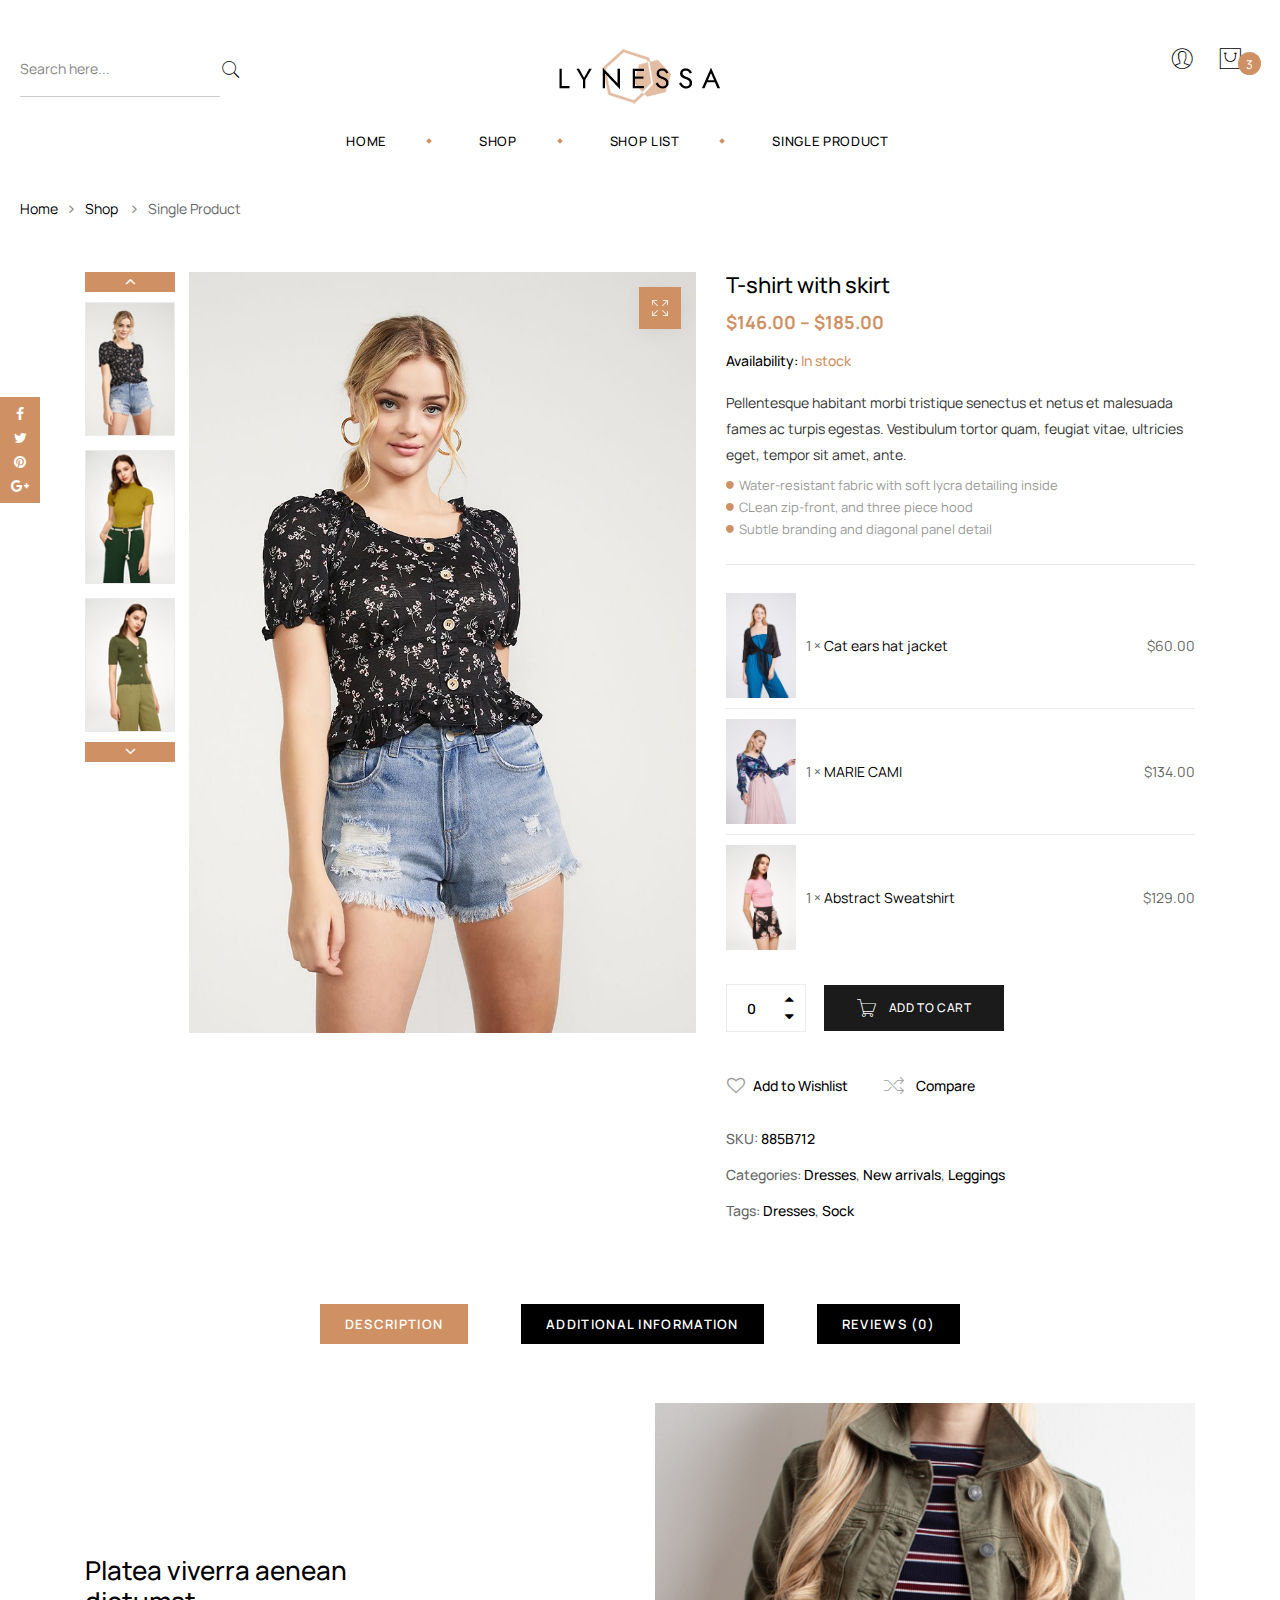
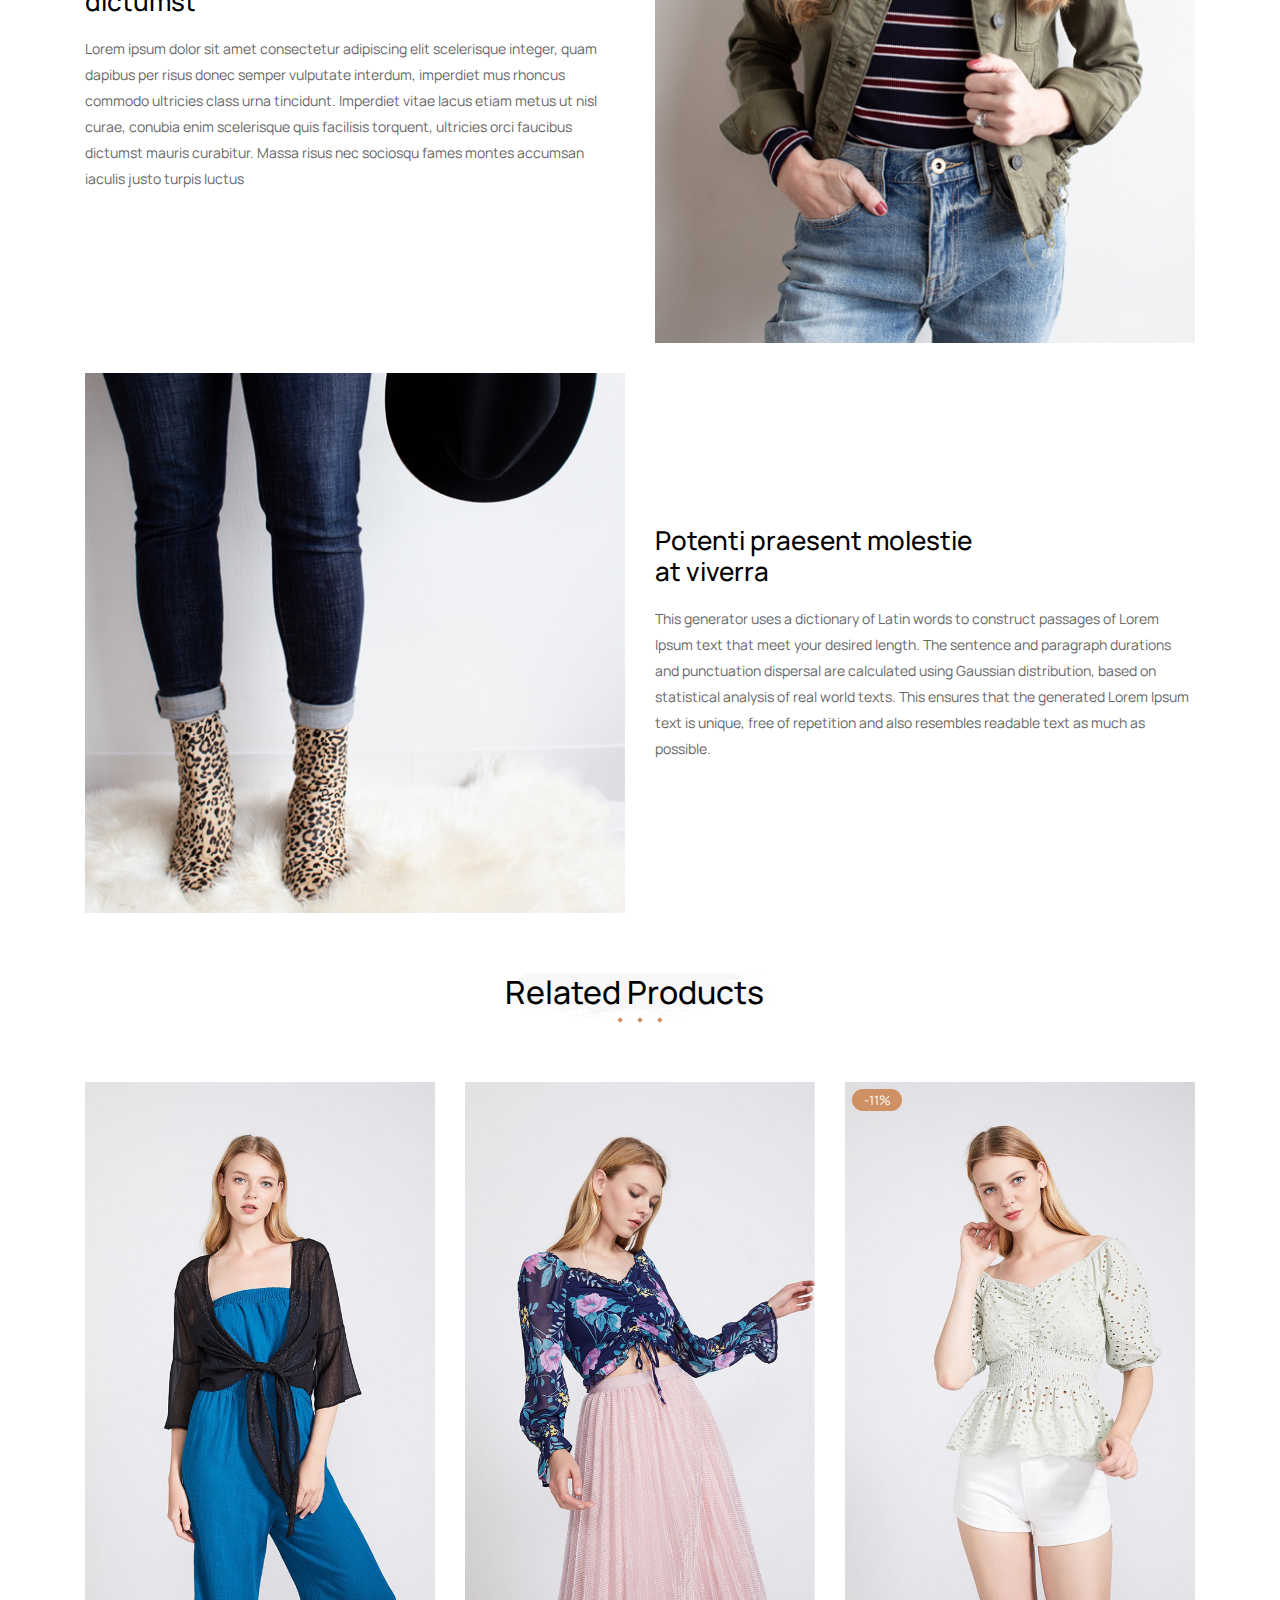
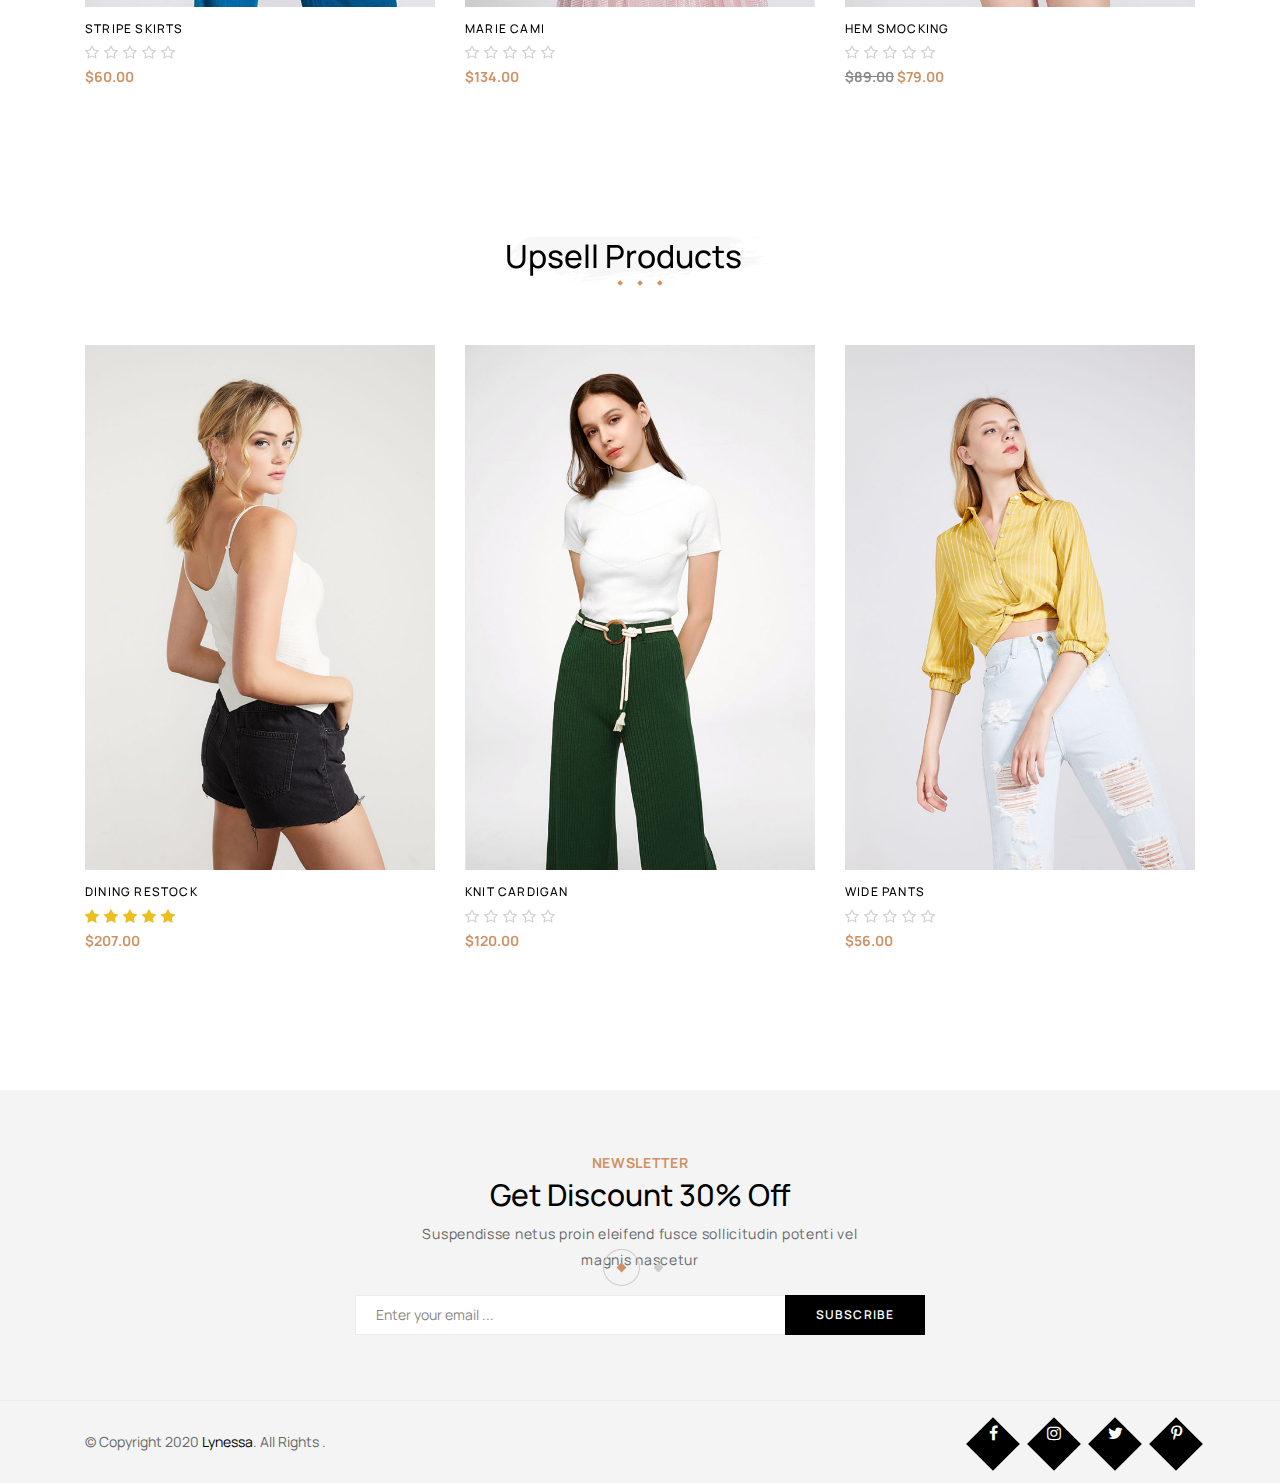
<file: single-product-bundle.html>
﻿﻿<!DOCTYPE html>
<html lang="en">
<head>
    <meta charset="UTF-8"/>
    <meta name="viewport" content="width=device-width, initial-scale=1.0">
    <link rel="shortcut icon" type="image/x-icon" href="assets/images/favicon.png"/>
    <link href="static/css/4629275a11104a5f9a65379238dfc43f.css" rel="stylesheet">
    <link href="static/css/3e3c618366db4fc286f5372bc20c5927.css" rel="stylesheet">
    <link rel="stylesheet" type="text/css" href="static/css/bootstrap.min.css"/>
    <link rel="stylesheet" type="text/css" href="static/css/animate.css"/>
    <link rel="stylesheet" type="text/css" href="static/css/bootstrap.min.css"/>
    <link rel="stylesheet" type="text/css" href="static/css/chosen.min.css"/>
    <link rel="stylesheet" type="text/css" href="static/css/font-awesome.min.css"/>
    <link rel="stylesheet" type="text/css" href="static/css/pe-icon-7-stroke.css"/>
    <link rel="stylesheet" type="text/css" href="static/css/jquery.scrollbar.css"/>
    <link rel="stylesheet" type="text/css" href="static/css/lightbox.min.css"/>
    <link rel="stylesheet" type="text/css" href="static/css/magnific-popup.css"/>
    <link rel="stylesheet" type="text/css" href="static/css/slick.min.css"/>
    <link rel="stylesheet" type="text/css" href="static/css/flaticon.css"/>
    <link rel="stylesheet" type="text/css" href="static/css/megamenu.css"/>
    <link rel="stylesheet" type="text/css" href="static/css/dreaming-attribute.css"/>
    <link rel="stylesheet" type="text/css" href="static/css/style.css"/>
    <title>Lynessa - HTML Template </title>
</head>
<body class="single single-product">
<header id="header" class="header style-04 header-sticky">
    <div class="header-middle">
        <div class="header-middle-inner">
            <div class="header-search-mid">
                <div class="header-search">
                    <div class="block-search">
                        <form role="search" method="get"
                              class="form-search block-search-form lynessa-live-search-form">
                            <div class="form-content search-box results-search">
                                <div class="inner">
                                    <input autocomplete="off" class="searchfield txt-livesearch input" name="s"
                                           value="" placeholder="Search here..." type="text">
                                </div>
                            </div>
                            <input name="post_type" value="product" type="hidden">
                            <input name="taxonomy" value="product_cat" type="hidden">
                            <div class="category">
                                <select title="product_cat" name="product_cat" id="1771262470"
                                        class="category-search-option"
                                        tabindex="-1" style="display: none;">
                                    <option value="0">All Categories</option>
                                    <option class="level-0" value="light">Just In</option>
                                    <option class="level-0" value="chair">Restock</option>
                                    <option class="level-0" value="table">Dresses</option>
                                    <option class="level-0" value="bed">Shirts</option>
                                    <option class="level-0" value="new-arrivals">New arrivals</option>
                                    <option class="level-0" value="lamp">Leggings</option>
                                    <option class="level-0" value="specials">Knit Tops</option>
                                    <option class="level-0" value="sofas">Bodysuits</option>
                                </select>
                            </div>
                            <button type="submit" class="btn-submit">
                                <span class="pe-7s-search"></span>
                            </button>
                        </form><!-- block search -->
                    </div>
                </div>
            </div>
            <div class="header-logo-menu">
                <div class="block-menu-bar">
                    <a class="menu-bar menu-toggle" href="#">
                        <span></span>
                        <span></span>
                        <span></span>
                    </a>
                </div>
                <div class="header-logo">
                    <a href="index.html"><img alt="Lynessa" src="static/picture/logo.png"
                                              class="logo"></a></div>
            </div>
            <div class="header-control">
                <div class="header-control-inner">
                    <div class="meta-dreaming">
                        <div class="menu-item block-user block-dreaming lynessa-dropdown">
                            <a class="block-link" href="#">
                                <span class="pe-7s-user"></span>
                            </a>
                            <ul class="sub-menu">
                                <li class="menu-item lynessa-MyAccount-navigation-link lynessa-MyAccount-navigation-link--dashboard is-active">
                                    <a href="#">Dashboard</a>
                                </li>
                                <li class="menu-item lynessa-MyAccount-navigation-link lynessa-MyAccount-navigation-link--orders">
                                    <a href="#">Orders</a>
                                </li>
                                <li class="menu-item lynessa-MyAccount-navigation-link lynessa-MyAccount-navigation-link--downloads">
                                    <a href="#">Downloads</a>
                                </li>
                                <li class="menu-item lynessa-MyAccount-navigation-link lynessa-MyAccount-navigation-link--edit-address">
                                    <a href="#">Addresses</a>
                                </li>
                                <li class="menu-item lynessa-MyAccount-navigation-link lynessa-MyAccount-navigation-link--edit-account">
                                    <a href="#">Account details</a>
                                </li>
                                <li class="menu-item lynessa-MyAccount-navigation-link lynessa-MyAccount-navigation-link--customer-logout">
                                    <a href="#">Logout</a>
                                </li>
                            </ul>
                        </div>
                        <div class="block-minicart block-dreaming lynessa-mini-cart lynessa-dropdown">
                            <div class="shopcart-dropdown block-cart-link" data-lynessa="lynessa-dropdown">
                                <a class="block-link link-dropdown" href="#">
                                    <span class="pe-7s-shopbag"></span>
                                    <span class="count">3</span>
                                </a>
                            </div>
                            <div class="widget lynessa widget_shopping_cart">
                                <div class="widget_shopping_cart_content">
                                    <h3 class="minicart-title">Your Cart<span
                                            class="minicart-number-items">3</span></h3>
                                    <ul class="lynessa-mini-cart cart_list product_list_widget">
                                        <li class="lynessa-mini-cart-item mini_cart_item">
                                            <a href="#" class="remove remove_from_cart_button">×</a>
                                            <a href="#">
                                                <img src="static/picture/apro134-1-600x778.jpg"
                                                     class="attachment-lynessa_thumbnail size-lynessa_thumbnail"
                                                     alt="img" width="600" height="778">T-shirt with skirt –
                                                Pink&nbsp;
                                            </a>
                                            <span class="quantity">1 × <span
                                                    class="lynessa-Price-amount amount"><span
                                                    class="lynessa-Price-currencySymbol">$</span>150.00</span></span>
                                        </li>
                                        <li class="lynessa-mini-cart-item mini_cart_item">
                                            <a href="#" class="remove remove_from_cart_button">×</a>
                                            <a href="#">
                                                <img src="static/picture/apro1113-600x778.jpg"
                                                     class="attachment-lynessa_thumbnail size-lynessa_thumbnail"
                                                     alt="img" width="600" height="778">Abstract Sweatshirt&nbsp;
                                            </a>
                                            <span class="quantity">1 × <span
                                                    class="lynessa-Price-amount amount"><span
                                                    class="lynessa-Price-currencySymbol">$</span>129.00</span></span>
                                        </li>
                                        <li class="lynessa-mini-cart-item mini_cart_item">
                                            <a href="#" class="remove remove_from_cart_button">×</a>
                                            <a href="#">
                                                <img src="static/picture/apro201-1-600x778.jpg"
                                                     class="attachment-lynessa_thumbnail size-lynessa_thumbnail"
                                                     alt="img" width="600" height="778">ELOISE SHIRRED&nbsp;
                                            </a>
                                            <span class="quantity">1 × <span
                                                    class="lynessa-Price-amount amount"><span
                                                    class="lynessa-Price-currencySymbol">$</span>139.00</span></span>
                                        </li>
                                    </ul>
                                    <p class="lynessa-mini-cart__total total"><strong>Subtotal:</strong>
                                        <span class="lynessa-Price-amount amount"><span
                                                class="lynessa-Price-currencySymbol">$</span>418.00</span>
                                    </p>
                                    <p class="lynessa-mini-cart__buttons buttons">
                                        <a href="#" class="button lynessa-forward">Viewcart</a>
                                        <a href="#"
                                           class="button checkout lynessa-forward">Checkout</a>
                                    </p>
                                </div>
                            </div>
                        </div>
                    </div>
                </div>
            </div>
        </div>
    </div>
    <div class="header-wrap-stick">
        <div class="header-position">
            <div class="header-nav">
                <div class="container">
                    <div class="lynessa-menu-wapper"></div>
                    <div class="header-nav-inner">
                        <div class="box-header-nav menu-nocenter">
                            <ul id="menu-primary-menu"
                                class="clone-main-menu lynessa-clone-mobile-menu lynessa-nav main-menu">
                                <li id="menu-item-230" class="menu-item menu-item-type-post_type menu-item-object-megamenu menu-item-230 parent parent-megamenu item-megamenu menu-item-has-children"><a class="lynessa-menu-item-title" title="Home" href="index.html">Home</a></li>
								<li id="menu-item-230" class="menu-item menu-item-type-post_type menu-item-object-megamenu menu-item-230 parent parent-megamenu item-megamenu menu-item-has-children"><a class="lynessa-menu-item-title" title="Home" href="shop.html">Shop</a></li>
								<li id="menu-item-230" class="menu-item menu-item-type-post_type menu-item-object-megamenu menu-item-230 parent parent-megamenu item-megamenu menu-item-has-children"><a class="lynessa-menu-item-title" title="Home" href="shop-list.html">Shop List</a></li>
								<li id="menu-item-230" class="menu-item menu-item-type-post_type menu-item-object-megamenu menu-item-230 parent parent-megamenu item-megamenu menu-item-has-children"><a class="lynessa-menu-item-title" title="Home" href="single-product-bundle.html">Single Product</a></li>
                            </ul>
                        </div>
                    </div>
                </div>
            </div>
        </div>
    </div>
    <div class="header-mobile">
        <div class="header-mobile-left">
            <div class="block-menu-bar">
                <a class="menu-bar menu-toggle" href="#">
                    <span></span>
                    <span></span>
                    <span></span>
                </a>
            </div>
            <div class="header-search lynessa-dropdown">
                <div class="header-search-inner" data-lynessa="lynessa-dropdown">
                    <a href="#" class="link-dropdown block-link">
                        <span class="pe-7s-search"></span>
                    </a>
                </div>
                <div class="block-search">
                    <form role="search" method="get"
                          class="form-search block-search-form lynessa-live-search-form">
                        <div class="form-content search-box results-search">
                            <div class="inner">
                                <input autocomplete="off" class="searchfield txt-livesearch input" name="s" value=""
                                       placeholder="Search here..." type="text">
                            </div>
                        </div>
                        <input name="post_type" value="product" type="hidden">
                        <input name="taxonomy" value="product_cat" type="hidden">
                        <div class="category">
                            <select title="product_cat" name="product_cat" id="1770352541"
                                    class="category-search-option" tabindex="-1"
                                    style="display: none;">
                                <option value="0">All Categories</option>
                                <option class="level-0" value="light">Just In</option>
                                <option class="level-0" value="chair">Restock</option>
                                <option class="level-0" value="table">Dresses</option>
                                <option class="level-0" value="bed">Shirts</option>
                                <option class="level-0" value="new-arrivals">New arrivals</option>
                                <option class="level-0" value="lamp">Leggings</option>
                                <option class="level-0" value="specials">Knit Tops</option>
                                <option class="level-0" value="sofas">Bodysuits</option>
                            </select>
                        </div>
                        <button type="submit" class="btn-submit">
                            <span class="pe-7s-search"></span>
                        </button>
                    </form><!-- block search -->
                </div>
            </div>
            <ul class="wpml-menu">
                <li class="menu-item lynessa-dropdown block-language">
                    <a href="#" data-lynessa="lynessa-dropdown">
                        <img src="static/picture/en.png"
                             alt="en" width="18" height="12">
                        English
                    </a>
                    <span class="toggle-submenu"></span>
                    <ul class="sub-menu">
                        <li class="menu-item">
                            <a href="#">
                                <img src="static/picture/it.png"
                                     alt="it" width="18" height="12">
                                Italiano
                            </a>
                        </li>
                    </ul>
                </li>
                <li class="menu-item">
                    <div class="wcml-dropdown product wcml_currency_switcher">
                        <ul>
                            <li class="wcml-cs-active-currency">
                                <a class="wcml-cs-item-toggle">USD</a>
                                <ul class="wcml-cs-submenu">
                                    <li>
                                        <a>EUR</a>
                                    </li>
                                </ul>
                            </li>
                        </ul>
                    </div>
                </li>
            </ul>
        </div>
        <div class="header-mobile-mid">
            <div class="header-logo">
                <a href="index.html"><img alt="Lynessa"
                                          src="static/picture/logo.png"
                                          class="logo"></a></div>
        </div>
        <div class="header-mobile-right">
            <div class="header-control-inner">
                <div class="meta-dreaming">
                    <div class="menu-item block-user block-dreaming lynessa-dropdown">
                        <a class="block-link" href="#">
                            <span class="pe-7s-user"></span>
                        </a>
                        <ul class="sub-menu">
                            <li class="menu-item lynessa-MyAccount-navigation-link lynessa-MyAccount-navigation-link--dashboard is-active">
                                <a href="#">Dashboard</a>
                            </li>
                            <li class="menu-item lynessa-MyAccount-navigation-link lynessa-MyAccount-navigation-link--orders">
                                <a href="#">Orders</a>
                            </li>
                            <li class="menu-item lynessa-MyAccount-navigation-link lynessa-MyAccount-navigation-link--downloads">
                                <a href="#">Downloads</a>
                            </li>
                            <li class="menu-item lynessa-MyAccount-navigation-link lynessa-MyAccount-navigation-link--edit-address">
                                <a href="#">Addresses</a>
                            </li>
                            <li class="menu-item lynessa-MyAccount-navigation-link lynessa-MyAccount-navigation-link--edit-account">
                                <a href="#">Account details</a>
                            </li>
                            <li class="menu-item lynessa-MyAccount-navigation-link lynessa-MyAccount-navigation-link--customer-logout">
                                <a href="#">Logout</a>
                            </li>
                        </ul>
                    </div>
                    <div class="block-minicart block-dreaming lynessa-mini-cart lynessa-dropdown">
                        <div class="shopcart-dropdown block-cart-link" data-lynessa="lynessa-dropdown">
                            <a class="block-link link-dropdown" href="#">
                                <span class="pe-7s-shopbag"></span>
                                <span class="count">3</span>
                            </a>
                        </div>
                        <div class="widget lynessa widget_shopping_cart">
                            <div class="widget_shopping_cart_content">
                                <h3 class="minicart-title">Your Cart<span class="minicart-number-items">3</span></h3>
                                <ul class="lynessa-mini-cart cart_list product_list_widget">
                                    <li class="lynessa-mini-cart-item mini_cart_item">
                                        <a href="#" class="remove remove_from_cart_button">×</a>
                                        <a href="#">
                                            <img src="static/picture/apro134-1-600x778.jpg"
                                                 class="attachment-lynessa_thumbnail size-lynessa_thumbnail"
                                                 alt="img" width="600" height="778">T-shirt with skirt – Pink&nbsp;
                                        </a>
                                        <span class="quantity">1 × <span
                                                class="lynessa-Price-amount amount"><span
                                                class="lynessa-Price-currencySymbol">$</span>150.00</span></span>
                                    </li>
                                    <li class="lynessa-mini-cart-item mini_cart_item">
                                        <a href="#" class="remove remove_from_cart_button">×</a>
                                        <a href="#">
                                            <img src="static/picture/apro1113-600x778.jpg"
                                                 class="attachment-lynessa_thumbnail size-lynessa_thumbnail"
                                                 alt="img" width="600" height="778">Abstract Sweatshirt&nbsp;
                                        </a>
                                        <span class="quantity">1 × <span
                                                class="lynessa-Price-amount amount"><span
                                                class="lynessa-Price-currencySymbol">$</span>129.00</span></span>
                                    </li>
                                    <li class="lynessa-mini-cart-item mini_cart_item">
                                        <a href="#" class="remove remove_from_cart_button">×</a>
                                        <a href="#">
                                            <img src="static/picture/apro201-1-600x778.jpg"
                                                 class="attachment-lynessa_thumbnail size-lynessa_thumbnail"
                                                 alt="img" width="600" height="778">ELOISE SHIRRED&nbsp;
                                        </a>
                                        <span class="quantity">1 × <span
                                                class="lynessa-Price-amount amount"><span
                                                class="lynessa-Price-currencySymbol">$</span>139.00</span></span>
                                    </li>
                                </ul>
                                <p class="lynessa-mini-cart__total total"><strong>Subtotal:</strong>
                                    <span class="lynessa-Price-amount amount"><span
                                            class="lynessa-Price-currencySymbol">$</span>418.00</span>
                                </p>
                                <p class="lynessa-mini-cart__buttons buttons">
                                    <a href="#" class="button lynessa-forward">Viewcart</a>
                                    <a href="#" class="button checkout lynessa-forward">Checkout</a>
                                </p>
                            </div>
                        </div>
                    </div>
                </div>
            </div>
        </div>
    </div>
</header>
<div class="banner-wrapper no_background">
    <div class="banner-wrapper-inner">
        <nav class="lynessa-breadcrumb"><a href="index.html">Home</a><i class="fa fa-angle-right"></i><a href="#">Shop</a>
            <i class="fa fa-angle-right"></i>Single Product
        </nav>
    </div>
</div>
<div class="single-thumb-vertical main-container shop-page no-sidebar">
    <div class="container">
        <div class="row">
            <div class="main-content col-md-12">
                <div class="lynessa-notices-wrapper"></div>
                <div id="product-27"
                     class="post-27 product type-product status-publish has-post-thumbnail product_cat-table product_cat-new-arrivals product_cat-lamp product_tag-table product_tag-sock first instock shipping-taxable purchasable product-type-variable has-default-attributes">
                    <div class="main-contain-summary">
                        <div class="contain-left has-gallery">
                            <div class="single-left">
                                <div class="lynessa-product-gallery lynessa-product-gallery--with-images lynessa-product-gallery--columns-4 images">
                                    <a href="#" class="lynessa-product-gallery__trigger">
                                        <img draggable="false" class="emoji" alt="🔍"
                                             src="static/picture/1f50d.svg"></a>
                                    <div class="flex-viewport">
                                        <figure class="lynessa-product-gallery__wrapper">
                                            <div class="lynessa-product-gallery__image">
                                                <img alt="img"
                                                     src="static/picture/apro131-2.jpg">
                                            </div>
                                            <div class="lynessa-product-gallery__image">
                                                <img src="static/picture/apro134-1.jpg"
                                                     alt="img">
                                            </div>
                                            <div class="lynessa-product-gallery__image">
                                                <img src="static/picture/apro132-1.jpg"
                                                     class="" alt="img">
                                            </div>
                                            <div class="lynessa-product-gallery__image">
                                                <img src="static/picture/apro133-1.jpg"
                                                     class="" alt="img">
                                            </div>
                                        </figure>
                                    </div>
                                    <ol class="flex-control-nav flex-control-thumbs">
                                        <li><img
                                                src="static/picture/apro131-2-100x100.jpg"
                                                alt="img">
                                        </li>
                                        <li><img
                                                src="static/picture/apro134-1-100x100.jpg"
                                                alt="img">
                                        </li>
                                        <li><img
                                                src="static/picture/apro132-1-100x100.jpg"
                                                alt="img">
                                        </li>
                                        <li><img
                                                src="static/picture/apro133-1-100x100.jpg"
                                                alt="img">
                                        </li>
                                    </ol>
                                </div>
                            </div>
                            <div class="summary entry-summary">
                                <div class="flash">
                                    <span class="onnew"><span class="text">New</span></span></div>
                                <h1 class="product_title entry-title">T-shirt with skirt</h1>
                                <p class="price"><span class="lynessa-Price-amount amount"><span
                                        class="lynessa-Price-currencySymbol">$</span>146.00</span> – <span
                                        class="lynessa-Price-amount amount"><span
                                        class="lynessa-Price-currencySymbol">$</span>185.00</span></p>
                                <p class="stock in-stock">
                                    Availability: <span> In stock</span>
                                </p>
                                <div class="lynessa-product-details__short-description">
                                    <p>Pellentesque habitant morbi tristique senectus et netus et malesuada fames ac
                                        turpis egestas. Vestibulum tortor quam, feugiat vitae, ultricies eget, tempor
                                        sit amet, ante.</p>
                                    <ul>
                                        <li>Water-resistant fabric with soft lycra detailing inside</li>
                                        <li>CLean zip-front, and three piece hood</li>
                                        <li>Subtle branding and diagonal panel detail</li>
                                    </ul>
                                </div>
                                <div class="dreamingsb-wrap dreamingsb-bundled">
                                    <div class="dreamingsb-products" data-discount="10" data-discount-amount="0"
                                         data-fixed-price="no" data-variables="no" data-optional="no" data-min="1"
                                         data-max="">
                                        <div class="dreamingsb-product" data-id="30" data-price="60" data-qty="1">
                                            <div class="dreamingsb-thumb">
                                                <div class="dreamingsb-thumb-ori">
                                                    <img src="static/picture/apro101-1-600x778.jpg"
                                                         class="attachment-lynessa_thumbnail size-lynessa_thumbnail"
                                                         alt="img" width="600" height="778"></div>
                                                <div class="dreamingsb-thumb-new"></div>
                                            </div>
                                            <div class="dreamingsb-title">
                                                <div class="dreamingsb-title-inner">1 × <a
                                                        href="#">Cat
                                                    ears hat jacket</a></div>
                                            </div>
                                            <div class="dreamingsb-price">
                                                <div class="dreamingsb-price-ori">
                                                    <span class="lynessa-Price-amount amount"><span
                                                            class="lynessa-Price-currencySymbol">$</span>60.00</span>
                                                </div>
                                                <div class="dreamingsb-price-new"></div>
                                            </div>
                                        </div>
                                        <div class="dreamingsb-product" data-id="35" data-price="134" data-qty="1">
                                            <div class="dreamingsb-thumb">
                                                <div class="dreamingsb-thumb-ori">
                                                    <img src="static/picture/apro41-1-600x778.jpg"
                                                         class="attachment-lynessa_thumbnail size-lynessa_thumbnail"
                                                         alt="img" width="600" height="778"></div>
                                                <div class="dreamingsb-thumb-new"></div>
                                            </div>
                                            <div class="dreamingsb-title">
                                                <div class="dreamingsb-title-inner">1 × <a
                                                        href="#">MARIE CAMI</a></div>
                                            </div>
                                            <div class="dreamingsb-price">
                                                <div class="dreamingsb-price-ori">
                                                    <span class="lynessa-Price-amount amount"><span
                                                            class="lynessa-Price-currencySymbol">$</span>134.00</span>
                                                </div>
                                                <div class="dreamingsb-price-new"></div>
                                            </div>
                                        </div>
                                        <div class="dreamingsb-product" data-id="29" data-price="129" data-qty="1">
                                            <div class="dreamingsb-thumb">
                                                <div class="dreamingsb-thumb-ori">
                                                    <img src="static/picture/apro1113-600x778.jpg"
                                                         class="attachment-lynessa_thumbnail size-lynessa_thumbnail"
                                                         alt="img" width="600" height="778"></div>
                                                <div class="dreamingsb-thumb-new"></div>
                                            </div>
                                            <div class="dreamingsb-title">
                                                <div class="dreamingsb-title-inner">1 × <a
                                                        href="#">Abstract Sweatshirt</a></div>
                                            </div>
                                            <div class="dreamingsb-price">
                                                <div class="dreamingsb-price-ori">
                                                    <span class="lynessa-Price-amount amount"><span
                                                            class="lynessa-Price-currencySymbol">$</span>129.00</span>
                                                </div>
                                                <div class="dreamingsb-price-new"></div>
                                            </div>
                                        </div>
                                    </div>
                                </div>
                                <form class="variations_form cart">
                                    <div class="single_variation_wrap">
                                        <div class="lynessa-variation single_variation"></div>
                                        <div class="lynessa-variation-add-to-cart variations_button ">
                                            <div class="quantity">
                                                <span class="qty-label">Quantiy:</span>
                                                <div class="control">
                                                    <a class="btn-number qtyminus quantity-minus" href="#">-</a>
                                                    <input type="text" data-step="1" min="0" max="" name="quantity[25]" value="0" title="Qty" class="input-qty input-text qty text" size="4" pattern="[0-9]*" inputmode="numeric">
                                                    <a class="btn-number qtyplus quantity-plus" href="#">+</a>
                                                </div>
                                            </div>
                                            <button type="submit"
                                                    class="single_add_to_cart_button button alt lynessa-variation-selection-needed">
                                                Add to cart
                                            </button>
                                        </div>
                                    </div>
                                </form>
                                <div class="yith-wcwl-add-to-wishlist">
                                    <div class="yith-wcwl-add-button show">
                                        <a href="#" rel="nofollow"
                                           data-product-id="27" data-product-type="variable" class="add_to_wishlist">
                                            Add to Wishlist</a>
                                    </div>
                                </div>
                                <div class="clear"></div>
                                <a href="#"
                                   class="compare button" data-product_id="27" rel="nofollow">Compare</a>
                                <div class="product_meta">
                                    <div class="wcml-dropdown product wcml_currency_switcher">
                                        <ul>
                                            <li class="wcml-cs-active-currency">
                                                <a class="wcml-cs-item-toggle">USD</a>
                                                <ul class="wcml-cs-submenu">
                                                    <li>
                                                        <a>EUR</a>
                                                    </li>
                                                </ul>
                                            </li>
                                        </ul>
                                    </div>
                                    <span class="sku_wrapper">SKU: <span class="sku">885B712</span></span>
                                    <span class="posted_in">Categories: <a
                                            href="#"
                                            rel="tag">Dresses</a>, <a
                                            href="#" rel="tag">New arrivals</a>, <a
                                            href="#" rel="tag">Leggings</a></span>
                                    <span class="tagged_as">Tags: <a href="#"
                                                                     rel="tag">Dresses</a>, <a
                                            href="#" rel="tag">Sock</a></span>
                                </div>
                                <div class="lynessa-share-socials">
                                    <h5 class="social-heading">Share: </h5>
                                    <a target="_blank" class="facebook" href="#">
                                        <i class="fa fa-facebook-f"></i>
                                    </a>
                                    <a target="_blank" class="twitter"
                                       href="#"><i class="fa fa-twitter"></i>
                                    </a>
                                    <a target="_blank" class="pinterest"
                                       href="#"> <i class="fa fa-pinterest"></i>
                                    </a>
                                    <a target="_blank" class="googleplus"
                                       href="#"><i class="fa fa-google-plus"></i>
                                    </a>
                                </div>
                            </div>
                        </div>
                    </div>
                    <div class="lynessa-tabs lynessa-tabs-wrapper">
                        <ul class="tabs dreaming-tabs" role="tablist">
                            <li class="description_tab active" id="tab-title-description" role="tab"
                                aria-controls="tab-description">
                                <a href="#tab-description">Description</a>
                            </li>
                            <li class="additional_information_tab" id="tab-title-additional_information" role="tab"
                                aria-controls="tab-additional_information">
                                <a href="#tab-additional_information">Additional information</a>
                            </li>
                            <li class="reviews_tab" id="tab-title-reviews" role="tab" aria-controls="tab-reviews">
                                <a href="#tab-reviews">Reviews (0)</a>
                            </li>
                        </ul>
                        <div class="lynessa-Tabs-panel lynessa-Tabs-panel--description panel entry-content lynessa-tab"
                             id="tab-description" role="tabpanel" aria-labelledby="tab-title-description">
                            <h2>Description</h2>
                            <div class="container-table">
                                <div class="container-cell">
                                    <h2 class="az_custom_heading">Platea viverra aenean<br>dictumst</h2>
                                    <p>Lorem ipsum dolor sit amet consectetur adipiscing elit
                                        scelerisque integer, quam dapibus per risus donec semper
                                        vulputate interdum, imperdiet mus rhoncus commodo ultricies
                                        class urna tincidunt. Imperdiet vitae lacus etiam metus ut nisl
                                        curae, conubia enim scelerisque quis facilisis torquent,
                                        ultricies orci faucibus dictumst mauris curabitur. Massa risus
                                        nec sociosqu fames montes accumsan iaculis justo turpis
                                        luctus</p>
                                </div>
                                <div class="container-cell">
                                    <div class="az_single_image-wrapper az_box_border_grey">
                                        <img src="static/picture/single-pro1.jpg"
                                             class="az_single_image-img attachment-full" alt="img"></div>
                                </div>
                            </div>
                            <div class="container-table">
                                <div class="container-cell">
                                    <div class="az_single_image-wrapper az_box_border_grey">
                                        <img src="static/picture/single-pro2.jpg"
                                             class="az_single_image-img attachment-full" alt="img"></div>
                                </div>
                                <div class="container-cell">
                                    <h2 class="az_custom_heading">
                                        Potenti praesent molestie<br>
                                        at viverra</h2>
                                    <p>This generator uses a dictionary of Latin words to construct
                                        passages of Lorem Ipsum text that meet your desired length. The
                                        sentence and paragraph durations and punctuation dispersal are
                                        calculated using Gaussian distribution, based on statistical
                                        analysis of real world texts. This ensures that the generated
                                        Lorem Ipsum text is unique, free of repetition and also
                                        resembles readable text as much as possible.</p>
                                </div>
                            </div>
                        </div>
                        <div class="lynessa-Tabs-panel lynessa-Tabs-panel--additional_information panel entry-content lynessa-tab"
                             id="tab-additional_information" role="tabpanel"
                             aria-labelledby="tab-title-additional_information">
                            <h2>Additional information</h2>
                            <table class="shop_attributes">
                                <tbody>
                                <tr>
                                    <th>Color</th>
                                    <td><p>Blue, Pink, Red, Yellow</p>
                                    </td>
                                </tr>
                                </tbody>
                            </table>
                        </div>
                        <div class="lynessa-Tabs-panel lynessa-Tabs-panel--reviews panel entry-content lynessa-tab"
                             id="tab-reviews" role="tabpanel" aria-labelledby="tab-title-reviews">
                            <div id="reviews" class="lynessa-Reviews">
                                <div id="comments">
                                    <h2 class="lynessa-Reviews-title">Reviews</h2>
                                    <p class="lynessa-noreviews">There are no reviews yet.</p>
                                </div>
                                <div id="review_form_wrapper">
                                    <div id="review_form">
                                        <div id="respond" class="comment-respond">
                                            <span id="reply-title" class="comment-reply-title">Be the first to review “T-shirt with skirt”</span>
                                            <form id="commentform" class="comment-form">
                                                <p class="comment-notes"><span id="email-notes">Your email address will not be published.</span>
                                                    Required fields are marked <span class="required">*</span></p>
                                                <p class="comment-form-author">
                                                    <label for="author">Name&nbsp;<span
                                                            class="required">*</span></label>
                                                    <input id="author" name="author" value="" size="30" required=""
                                                           type="text"></p>
                                                <p class="comment-form-email"><label for="email">Email&nbsp;
                                                    <span class="required">*</span></label>
                                                    <input id="email" name="email" value="" size="30" required=""
                                                           type="email"></p>
                                                <div class="comment-form-rating"><label for="rating">Your rating</label>
                                                    <p class="stars">
                                                        <span>
                                                        <a class="star-1" href="#">1</a>
                                                        <a class="star-2" href="#">2</a>
                                                        <a class="star-3" href="#">3</a>
                                                        <a class="star-4" href="#">4</a>
                                                        <a class="star-5" href="#">5</a>
                                                        </span>
                                                    </p>
                                                    <select title="product_cat" name="rating" id="rating" required=""
                                                            style="display: none;">
                                                        <option value="">Rate…</option>
                                                        <option value="5">Perfect</option>
                                                        <option value="4">Good</option>
                                                        <option value="3">Average</option>
                                                        <option value="2">Not that bad</option>
                                                        <option value="1">Very poor</option>
                                                    </select></div>
                                                <p class="comment-form-comment"><label for="comment">Your
                                                    review&nbsp;<span class="required">*</span></label><textarea
                                                        id="comment" name="comment" cols="45" rows="8"
                                                        required=""></textarea></p><input name="wpml_language_code"
                                                                                          value="en" type="hidden">
                                                <p class="form-submit"><input name="submit" id="submit" class="submit"
                                                                              value="Submit" type="submit"> <input
                                                        name="comment_post_ID" value="27" id="comment_post_ID"
                                                        type="hidden">
                                                    <input name="comment_parent" id="comment_parent" value="0"
                                                           type="hidden">
                                                </p></form>
                                        </div><!-- #respond -->
                                    </div>
                                </div>
                                <div class="clear"></div>
                            </div>
                        </div>
                    </div>
                </div>
            </div>
            <div class="col-md-12 col-sm-12 dreaming_related-product">
                <div class="block-title">
                    <h2 class="product-grid-title">
                        Related Products
                        <span></span>
                    </h2>
                </div>
                <div class="owl-slick owl-products equal-container better-height"
                     data-slick="{&quot;arrows&quot;:false,&quot;slidesMargin&quot;:30,&quot;dots&quot;:true,&quot;infinite&quot;:false,&quot;slidesToShow&quot;:4}"
                     data-responsive="[{&quot;breakpoint&quot;:480,&quot;settings&quot;:{&quot;slidesToShow&quot;:2,&quot;slidesMargin&quot;:&quot;10&quot;}},{&quot;breakpoint&quot;:768,&quot;settings&quot;:{&quot;slidesToShow&quot;:2,&quot;slidesMargin&quot;:&quot;10&quot;}},{&quot;breakpoint&quot;:992,&quot;settings&quot;:{&quot;slidesToShow&quot;:3,&quot;slidesMargin&quot;:&quot;20&quot;}},{&quot;breakpoint&quot;:1200,&quot;settings&quot;:{&quot;slidesToShow&quot;:3,&quot;slidesMargin&quot;:&quot;20&quot;}},{&quot;breakpoint&quot;:1500,&quot;settings&quot;:{&quot;slidesToShow&quot;:3,&quot;slidesMargin&quot;:&quot;30&quot;}}]">
                    <div class="product-item style-01 post-27 product type-product status-publish has-post-thumbnail product_cat-table product_cat-new-arrivals product_cat-lamp product_tag-table product_tag-sock  instock shipping-taxable purchasable product-type-variable has-default-attributes ">
                        <div class="product-inner tooltip-left">
                            <div class="product-thumb">
                                <a class="thumb-link"
                                   href="#" tabindex="0">
                                    <img class="img-responsive"
                                         src="static/picture/apro101-1-600x778.jpg"
                                         alt="STRIPE SKIRTS" width="600" height="778">
                                </a>
                                <div class="flash"><span class="onnew"><span class="text">New</span></span></div>
                                <div class="group-button">
                                    <div class="yith-wcwl-add-to-wishlist">
                                        <div class="yith-wcwl-add-button show">
                                            <a href="#" class="add_to_wishlist">Add to Wishlist</a>
                                        </div>
                                    </div>
                                    <div class="lynessa product compare-button">
                                        <a href="#" class="compare button">Compare</a>
                                    </div>
                                    <a href="#" class="button yith-wcqv-button">Quick View</a>
                                    <div class="add-to-cart">
                                        <a href="#" class="button product_type_variable add_to_cart_button">Add to
                                            cart</a>
                                    </div>
                                </div>
                            </div>
                            <div class="product-info equal-elem">
                                <h3 class="product-name product_title">
                                    <a href="#"
                                       tabindex="0">STRIPE SKIRTS</a>
                                </h3>
                                <div class="rating-wapper nostar">
                                    <div class="star-rating"><span style="width:0%">Rated <strong
                                            class="rating">0</strong> out of 5</span></div>
                                    <span class="review">(0)</span></div>
                                <span class="price"><span class="lynessa-Price-amount amount"><span
                                        class="lynessa-Price-currencySymbol">$</span>60.00</span></span>
                            </div>
                        </div>
                    </div>
                    <div class="product-item style-01 post-30 product type-product status-publish has-post-thumbnail product_cat-light product_cat-bed product_cat-specials product_tag-light product_tag-table product_tag-sock last instock featured downloadable shipping-taxable purchasable product-type-simple  ">
                        <div class="product-inner tooltip-left">
                            <div class="product-thumb">
                                <a class="thumb-link" href="#"
                                   tabindex="0">
                                    <img class="img-responsive"
                                         src="static/picture/apro41-1-600x778.jpg"
                                         alt="MARIE CAMI" width="600" height="778">
                                </a>
                                <div class="flash">
                                    <span class="onnew"><span class="text">New</span></span></div>
                                <div class="group-button">
                                    <div class="yith-wcwl-add-to-wishlist">
                                        <div class="yith-wcwl-add-button show">
                                            <a href="#" class="add_to_wishlist">Add to Wishlist</a>
                                        </div>
                                    </div>
                                    <div class="lynessa product compare-button">
                                        <a href="#" class="compare button">Compare</a>
                                    </div>
                                    <a href="#" class="button yith-wcqv-button">Quick View</a>
                                    <div class="add-to-cart">
                                        <a href="#" class="button product_type_variable add_to_cart_button">Add to
                                            cart</a>
                                    </div>
                                </div>
                            </div>
                            <div class="product-info equal-elem">
                                <h3 class="product-name product_title">
                                    <a href="#" tabindex="0">MARIE CAMI</a>
                                </h3>
                                <div class="rating-wapper nostar">
                                    <div class="star-rating"><span style="width:0%">Rated <strong
                                            class="rating">0</strong> out of 5</span></div>
                                    <span class="review">(0)</span></div>
                                <span class="price"><span class="lynessa-Price-amount amount"><span
                                        class="lynessa-Price-currencySymbol">$</span>134.00</span></span>
                            </div>
                        </div>
                    </div>
                    <div class="product-item style-01 post-35 product type-product status-publish has-post-thumbnail product_cat-chair product_cat-new-arrivals product_cat-lamp product_tag-light product_tag-hat product_tag-sock first instock shipping-taxable purchasable product-type-simple  ">
                        <div class="product-inner tooltip-left">
                            <div class="product-thumb">
                                <a class="thumb-link"
                                   href="#" tabindex="0">
                                    <img class="img-responsive"
                                         src="static/picture/apro151-1-600x778.jpg"
                                         alt="HEM SMOCKING" width="600" height="778">
                                </a>
                                <div class="flash">
                                    <span class="onsale"><span class="number">-11%</span></span>
                                    <span class="onnew"><span class="text">New</span></span></div>
                                <div class="group-button">
                                    <div class="yith-wcwl-add-to-wishlist">
                                        <div class="yith-wcwl-add-button show">
                                            <a href="#" class="add_to_wishlist">Add to Wishlist</a>
                                        </div>
                                    </div>
                                    <div class="lynessa product compare-button">
                                        <a href="#" class="compare button">Compare</a>
                                    </div>
                                    <a href="#" class="button yith-wcqv-button">Quick View</a>
                                    <div class="add-to-cart">
                                        <a href="#" class="button product_type_variable add_to_cart_button">Add to
                                            cart</a>
                                    </div>
                                </div>
                            </div>
                            <div class="product-info equal-elem">
                                <h3 class="product-name product_title">
                                    <a href="#" tabindex="0">HEM SMOCKING</a>
                                </h3>
                                <div class="rating-wapper nostar">
                                    <div class="star-rating"><span style="width:0%">Rated <strong
                                            class="rating">0</strong> out of 5</span></div>
                                    <span class="review">(0)</span></div>
                                <span class="price"><del><span class="lynessa-Price-amount amount"><span
                                        class="lynessa-Price-currencySymbol">$</span>89.00</span></del> <ins><span
                                        class="lynessa-Price-amount amount"><span
                                        class="lynessa-Price-currencySymbol">$</span>79.00</span></ins></span>
                            </div>
                        </div>
                    </div>
                    <div class="product-item style-01 post-25 product type-product status-publish has-post-thumbnail product_cat-light product_cat-chair product_cat-specials product_tag-light product_tag-sock  instock sale featured shipping-taxable purchasable product-type-simple ">
                        <div class="product-inner tooltip-left">
                            <div class="product-thumb">
                                <a class="thumb-link"
                                   href="#" tabindex="-1">
                                    <img class="img-responsive"
                                         src="static/picture/apro13-1-600x778.jpg"
                                         alt="KNIT LIKE" width="600" height="778">
                                </a>
                                <div class="flash">
                                    <span class="onnew"><span class="text">New</span></span></div>
                                <div class="group-button">
                                    <div class="yith-wcwl-add-to-wishlist">
                                        <div class="yith-wcwl-add-button show">
                                            <a href="#" class="add_to_wishlist">Add to Wishlist</a>
                                        </div>
                                    </div>
                                    <div class="lynessa product compare-button">
                                        <a href="#" class="compare button">Compare</a>
                                    </div>
                                    <a href="#" class="button yith-wcqv-button">Quick View</a>
                                    <div class="add-to-cart">
                                        <a href="#" class="button product_type_variable add_to_cart_button">Add to
                                            cart</a>
                                    </div>
                                </div>
                            </div>
                            <div class="product-info equal-elem">
                                <h3 class="product-name product_title">
                                    <a href="#"
                                       tabindex="-1">KNIT LIKE</a>
                                </h3>
                                <div class="rating-wapper nostar">
                                    <div class="star-rating"><span style="width:0%">Rated <strong
                                            class="rating">0</strong> out of 5</span></div>
                                    <span class="review">(0)</span></div>
                                <span class="price"><span class="lynessa-Price-amount amount"><span
                                        class="lynessa-Price-currencySymbol">$</span>109.00</span></span>
                            </div>
                        </div>
                    </div>
                    <div class="product-item style-01 post-93 product type-product status-publish has-post-thumbnail product_cat-light product_cat-table product_cat-new-arrivals product_tag-table product_tag-sock last instock shipping-taxable purchasable product-type-simple ">
                        <div class="product-inner tooltip-left">
                            <div class="product-thumb">
                                <a class="thumb-link" href="#"
                                   tabindex="-1">
                                    <img class="img-responsive"
                                         src="static/picture/apro181-2-600x778.jpg"
                                         alt="BASIC SINGLET" width="600" height="778">
                                </a>
                                <div class="flash">
                                    <span class="onnew"><span class="text">New</span></span></div>
                                <div class="group-button">
                                    <div class="yith-wcwl-add-to-wishlist">
                                        <div class="yith-wcwl-add-button show">
                                            <a href="#" class="add_to_wishlist">Add to Wishlist</a>
                                        </div>
                                    </div>
                                    <div class="lynessa product compare-button">
                                        <a href="#" class="compare button">Compare</a>
                                    </div>
                                    <a href="#" class="button yith-wcqv-button">Quick View</a>
                                    <div class="add-to-cart">
                                        <a href="#" class="button product_type_variable add_to_cart_button">Add to
                                            cart</a>
                                    </div>
                                </div>
                            </div>
                            <div class="product-info equal-elem">
                                <h3 class="product-name product_title">
                                    <a href="#" tabindex="-1">City
                                        life jumpers</a>
                                </h3>
                                <div class="rating-wapper nostar">
                                    <div class="star-rating"><span style="width:0%">Rated <strong
                                            class="rating">0</strong> out of 5</span></div>
                                    <span class="review">(0)</span></div>
                                <span class="price"><span class="lynessa-Price-amount amount"><span
                                        class="lynessa-Price-currencySymbol">$</span>98.00</span></span>
                            </div>
                        </div>
                    </div>
                    <div class="product-item style-01 post-22 product type-product status-publish has-post-thumbnail product_cat-table product_cat-bed product_cat-lamp product_tag-table product_tag-hat product_tag-sock first instock featured downloadable shipping-taxable purchasable product-type-simple ">
                        <div class="product-inner tooltip-left">
                            <div class="product-thumb">
                                <a class="thumb-link" href="#"
                                   tabindex="-1">
                                    <img class="img-responsive"
                                         src="static/picture/apro171-1-600x778.jpg"
                                         alt="INSERT SINGLET" width="600" height="778">
                                </a>
                                <div class="flash">
                                    <span class="onnew"><span class="text">New</span></span></div>
                                <form class="variations_form cart">
                                    <table class="variations">
                                        <tbody>
                                        <tr>
                                            <td class="value">
                                                <select title="box_style" data-attributetype="box_style"
                                                        data-id="pa_color"
                                                        class="attribute-select " name="attribute_pa_color"
                                                        data-attribute_name="attribute_pa_color"
                                                        data-show_option_none="yes" tabindex="-1">
                                                    <option data-type="" data-pa_color="" value="">Choose an
                                                        option
                                                    </option>
                                                    <option data-width="30" data-height="30" data-type="color"
                                                            data-pa_color="#ffe59e" value="pink"
                                                            class="attached enabled">Pink
                                                    </option>
                                                    <option data-width="30" data-height="30" data-type="color"
                                                            data-pa_color="#a825ea" value="purple"
                                                            class="attached enabled">Purple
                                                    </option>
                                                    <option data-width="30" data-height="30" data-type="color"
                                                            data-pa_color="#b6b8ba" value="red"
                                                            class="attached enabled">Red
                                                    </option>
                                                </select>
                                                <div class="data-val attribute-pa_color"
                                                     data-attributetype="box_style">
                                                    <label>
                                                        <input type="radio" name="color">
                                                        <span class="change-value color"
                                                              style="background: #3155e2;" data-value="blue">
                                                            </span>
                                                    </label>
                                                    <label>
                                                        <input type="radio" name="color">
                                                        <span class="change-value color"
                                                              style="background: #52b745;" data-value="green">
                                                            </span>
                                                    </label>
                                                    <label>
                                                        <input type="radio" name="color">
                                                        <span class="change-value color"
                                                              style="background: #ffe59e;" data-value="pink">
                                                            </span>
                                                    </label>
                                                </div>
                                                <a class="reset_variations" href="#" tabindex="-1"
                                                   style="visibility: hidden;">Clear</a></td>
                                        </tr>
                                        </tbody>
                                    </table>
                                </form>
                                <div class="group-button">
                                    <div class="yith-wcwl-add-to-wishlist">
                                        <div class="yith-wcwl-add-button show">
                                            <a href="#" class="add_to_wishlist">Add to Wishlist</a>
                                        </div>
                                    </div>
                                    <div class="lynessa product compare-button">
                                        <a href="#" class="compare button">Compare</a>
                                    </div>
                                    <a href="#" class="button yith-wcqv-button">Quick View</a>
                                    <div class="add-to-cart">
                                        <a href="#" class="button product_type_variable add_to_cart_button">Select
                                            options</a>
                                    </div>
                                </div>
                            </div>
                            <div class="product-info equal-elem">
                                <h3 class="product-name product_title">
                                    <a href="#" tabindex="-1">INSERT SINGLET</a>
                                </h3>
                                <div class="rating-wapper nostar">
                                    <div class="star-rating"><span style="width:0%">Rated <strong
                                            class="rating">0</strong> out of 5</span></div>
                                    <span class="review">(0)</span></div>
                                <span class="price"><span class="lynessa-Price-amount amount"><span
                                        class="lynessa-Price-currencySymbol">$</span>105.00</span> – <span
                                        class="lynessa-Price-amount amount"><span
                                        class="lynessa-Price-currencySymbol">$</span>110.00</span></span>
                            </div>
                        </div>
                    </div>
                </div>
            </div>
            <div class="col-md-12 col-sm-12 lynessa_dreaming_upsell-product">
                <div class="block-title">
                    <h2 class="product-grid-title">
                        Upsell Products
                        <span></span>
                    </h2>
                </div>
                <div class="owl-slick owl-products equal-container better-height"
                     data-slick="{&quot;arrows&quot;:false,&quot;slidesMargin&quot;:30,&quot;dots&quot;:true,&quot;infinite&quot;:false,&quot;slidesToShow&quot;:4}"
                     data-responsive="[{&quot;breakpoint&quot;:480,&quot;settings&quot;:{&quot;slidesToShow&quot;:2,&quot;slidesMargin&quot;:&quot;10&quot;}},{&quot;breakpoint&quot;:768,&quot;settings&quot;:{&quot;slidesToShow&quot;:2,&quot;slidesMargin&quot;:&quot;10&quot;}},{&quot;breakpoint&quot;:992,&quot;settings&quot;:{&quot;slidesToShow&quot;:2,&quot;slidesMargin&quot;:&quot;20&quot;}},{&quot;breakpoint&quot;:1200,&quot;settings&quot;:{&quot;slidesToShow&quot;:3,&quot;slidesMargin&quot;:&quot;20&quot;}},{&quot;breakpoint&quot;:1500,&quot;settings&quot;:{&quot;slidesToShow&quot;:3,&quot;slidesMargin&quot;:&quot;30&quot;}}]">
                    <div class="product-item style-01 post-27 product type-product status-publish has-post-thumbnail product_cat-table product_cat-new-arrivals product_cat-lamp product_tag-table product_tag-sock  instock shipping-taxable purchasable product-type-variable has-default-attributes ">
                        <div class="product-inner tooltip-left">
                            <div class="product-thumb">
                                <a class="thumb-link"
                                   href="#" tabindex="0">
                                    <img class="img-responsive"
                                         src="static/picture/apro141-1-600x778.jpg"
                                         alt="ELOISE SHIRRED" width="600" height="778">
                                </a>
                                <div class="flash">
                                    <span class="onnew"><span class="text">New</span></span></div>
                                <div class="group-button">
                                    <div class="yith-wcwl-add-to-wishlist">
                                        <div class="yith-wcwl-add-button show">
                                            <a href="#" class="add_to_wishlist">Add to Wishlist</a>
                                        </div>
                                    </div>
                                    <div class="lynessa product compare-button">
                                        <a href="#" class="compare button">Compare</a>
                                    </div>
                                    <a href="#" class="button yith-wcqv-button">Quick View</a>
                                    <div class="add-to-cart">
                                        <a href="#" class="button product_type_external add_to_cart_button">Buy
                                            it on Amazon</a>
                                    </div>
                                </div>
                            </div>
                            <div class="product-info equal-elem">
                                <h3 class="product-name product_title">
                                    <a href="#" tabindex="0">Dining Restock</a>
                                </h3>
                                <div class="rating-wapper ">
                                    <div class="star-rating"><span style="width:100%">Rated <strong
                                            class="rating">5.00</strong> out of 5</span></div>
                                    <span class="review">(1)</span></div>
                                <span class="price"><span class="lynessa-Price-amount amount"><span
                                        class="lynessa-Price-currencySymbol">$</span>207.00</span></span>
                            </div>
                        </div>
                    </div>
                    <div class="product-item style-01 post-26 product type-product status-publish has-post-thumbnail product_cat-light product_cat-chair product_cat-sofas product_tag-light product_tag-hat last instock featured shipping-taxable product-type-external  ">
                        <div class="product-inner tooltip-left">
                            <div class="product-thumb">
                                <a class="thumb-link" href="#"
                                   tabindex="0">
                                    <img class="img-responsive"
                                         src="static/picture/apro31-1-600x778.jpg"
                                         alt="KNIT CARDIGAN" width="600" height="778">
                                </a>
                                <div class="flash">
                                    <span class="onnew"><span class="text">New</span></span></div>
                                <div class="group-button">
                                    <div class="yith-wcwl-add-to-wishlist">
                                        <div class="yith-wcwl-add-button show">
                                            <a href="#" class="add_to_wishlist">Add to Wishlist</a>
                                        </div>
                                    </div>
                                    <div class="lynessa product compare-button">
                                        <a href="#" class="compare button">Compare</a>
                                    </div>
                                    <a href="#" class="button yith-wcqv-button">Quick View</a>
                                    <div class="add-to-cart">
                                        <a href="#" class="button product_type_simple add_to_cart_button">Add to
                                            cart</a>
                                    </div>
                                </div>
                            </div>
                            <div class="product-info equal-elem">
                                <h3 class="product-name product_title">
                                    <a href="#" tabindex="0">KNIT CARDIGAN</a>
                                </h3>
                                <div class="rating-wapper nostar">
                                    <div class="star-rating"><span style="width:0%">Rated <strong
                                            class="rating">0</strong> out of 5</span></div>
                                    <span class="review">(0)</span></div>
                                <span class="price"><span class="lynessa-Price-amount amount"><span
                                        class="lynessa-Price-currencySymbol">$</span>120.00</span></span>
                            </div>
                        </div>
                    </div>
                    <div class="product-item style-01 post-37 product type-product status-publish has-post-thumbnail product_cat-chair product_cat-bed product_tag-light product_tag-hat product_tag-sock first instock shipping-taxable purchasable product-type-simple  ">
                        <div class="product-inner tooltip-left">
                            <div class="product-thumb">
                                <a class="thumb-link lynessa-product-gallery__image"
                                   href="#"
                                   tabindex="0">
                                    <img class="img-responsive wp-post-image"
                                         src="static/picture/apro83-1-600x778.jpg"
                                         alt="WIDE PANTS" width="600" height="778">
                                </a>
                                <div class="flash">
                                    <span class="onnew"><span class="text">New</span></span></div>
                                <div class="group-button">
                                    <div class="yith-wcwl-add-to-wishlist">
                                        <div class="yith-wcwl-add-button show">
                                            <a href="#" class="add_to_wishlist">Add to Wishlist</a>
                                        </div>
                                    </div>
                                    <div class="lynessa product compare-button">
                                        <a href="#" class="compare button">Compare</a>
                                    </div>
                                    <a href="#" class="button yith-wcqv-button">Quick View</a>
                                    <div class="add-to-cart">
                                        <a href="#" class="button product_type_simple add_to_cart_button">Add to
                                            cart</a>
                                    </div>
                                </div>
                            </div>
                            <div class="product-info equal-elem">
                                <h3 class="product-name product_title">
                                    <a href="#"
                                       tabindex="0">WIDE PANTS</a>
                                </h3>
                                <div class="rating-wapper nostar">
                                    <div class="star-rating"><span style="width:0%">Rated <strong
                                            class="rating">0</strong> out of 5</span></div>
                                    <span class="review">(0)</span></div>
                                <span class="price"><span class="lynessa-Price-amount amount"><span
                                        class="lynessa-Price-currencySymbol">$</span>56.00</span></span>
                            </div>
                        </div>
                    </div>
                    <div class="product-item style-01 post-1194 product_variation type-product_variation status-publish has-post-thumbnail product  instock shipping-taxable purchasable product-type-variation ">
                        <div class="product-inner tooltip-left">
                            <div class="product-thumb">
                                <a class="thumb-link"
                                   href="#" tabindex="-1">
                                    <img class="img-responsive"
                                         src="static/picture/apro302-600x778.jpg"
                                         alt="MARIE CAMI" width="600" height="778">
                                </a>
                                <div class="flash">
                                    <span class="onnew"><span class="text">New</span></span></div>
                                <div class="group-button">
                                    <div class="yith-wcwl-add-to-wishlist">
                                        <div class="yith-wcwl-add-button show">
                                            <a href="#" class="add_to_wishlist">Add to Wishlist</a>
                                        </div>
                                    </div>
                                    <div class="lynessa product compare-button">
                                        <a href="#" class="compare button">Compare</a>
                                    </div>
                                    <a href="#" class="button yith-wcqv-button">Quick View</a>
                                    <div class="add-to-cart">
                                        <a href="#" class="button product_type_simple add_to_cart_button">Add to
                                            cart</a>
                                    </div>
                                </div>
                            </div>
                            <div class="product-info equal-elem">
                                <h3 class="product-name product_title">
                                    <a href="#"
                                       tabindex="-1">MARIE CAMI</a>
                                </h3>
                                <div class="rating-wapper nostar">
                                    <div class="star-rating"><span style="width:0%">Rated <strong
                                            class="rating">0</strong> out of 5</span></div>
                                    <span class="review">(0)</span></div>
                                <span class="price"><span class="lynessa-Price-amount amount"><span
                                        class="lynessa-Price-currencySymbol">$</span>79.00</span></span>
                            </div>
                        </div>
                    </div>
                </div>
            </div>
        </div>
    </div>
</div>
<footer id="footer" class="footer style-01">
    <div class="section-001 section-009">
        <div class="container">
            <div class="lynessa-newsletter style-01">
                <div class="newsletter-inner">
                    <div class="newsletter-info">
                        <div class="newsletter-wrap">
                            <h3 class="title">Newsletter</h3>
                            <h4 class="subtitle">Get Discount 30% Off</h4>
                            <p class="desc">Suspendisse netus proin eleifend fusce sollicitudin potenti vel magnis
                                nascetur</p>
                        </div>
                    </div>
                    <div class="newsletter-form-wrap">
                        <div class="newsletter-form-inner">
                            <input class="email email-newsletter" name="email" placeholder="Enter your email ..."
                                   type="email">
                            <a href="#" class="button btn-submit submit-newsletter">
                                <span class="text">Subscribe</span>
                            </a>
                        </div>
                    </div>
                </div>
            </div>
        </div>
    </div>
    <div class="section-010">
        <div class="container">
            <div class="row">
                <div class="col-md-6">
                    <p>© Copyright 2020 <a href="#">Lynessa</a>. All Rights .</p>
                </div>
                <div class="col-md-6">
                    <div class="lynessa-socials style-01">
                        <div class="content-socials">
                            <ul class="socials-list">
                                <li>
                                    <a href="https://facebook.com" target="_blank">
                                        <i class="fa fa-facebook"></i>
                                    </a>
                                </li>
                                <li>
                                    <a href="https://www.instagram.com" target="_blank">
                                        <i class="fa fa-instagram"></i>
                                    </a>
                                </li>
                                <li>
                                    <a href="https://twitter.com" target="_blank">
                                        <i class="fa fa-twitter"></i>
                                    </a>
                                </li>
                                <li>
                                    <a href="https://www.pinterest.com" target="_blank">
                                        <i class="fa fa-pinterest-p"></i>
                                    </a>
                                </li>
                            </ul>
                        </div>
                    </div>
                </div>
            </div>
        </div>
    </div>
</footer>
<div class="footer-device-mobile">
    <div class="wapper">
        <div class="footer-device-mobile-item device-home">
            <a href="index.html">
					<span class="icon">
						<span class="pe-7s-home"></span>
					</span>
                Home
            </a>
        </div>
        <div class="footer-device-mobile-item device-home device-wishlist">
            <a href="#">
					<span class="icon">
						<span class="pe-7s-like"></span>
					</span>
                Wishlist
            </a>
        </div>
        <div class="footer-device-mobile-item device-home device-cart">
            <a href="#">
					<span class="icon">
						<span class="pe-7s-shopbag"></span>
						<span class="count-icon">
							0
						</span>
					</span>
                <span class="text">Cart</span>
            </a>
        </div>
        <div class="footer-device-mobile-item device-home device-user">
            <a href="#">
					<span class="icon">
						<span class="pe-7s-user"></span>
					</span>
                Account
            </a>
        </div>
    </div>
</div>
<a href="#" class="backtotop active">
    <i class="fa fa-angle-up"></i>
</a>
<script src="static/js/jquery-1.12.4.min.js"></script>
<script src="static/js/bootstrap.min.js"></script>
<script src="static/js/chosen.min.js"></script>
<script src="static/js/countdown.min.js"></script>
<script src="static/js/jquery.scrollbar.min.js"></script>
<script src="static/js/lightbox.min.js"></script>
<script src="static/js/magnific-popup.min.js"></script>
<script src="static/js/slick.js"></script>
<script src="static/js/jquery.zoom.min.js"></script>
<script src="static/js/threesixty.min.js"></script>
<script src="static/js/jquery-ui.min.js"></script>
<script src="static/js/mobilemenu.js"></script>
<script src="static/js/functions.js"></script>
</body>
</html>
</file>
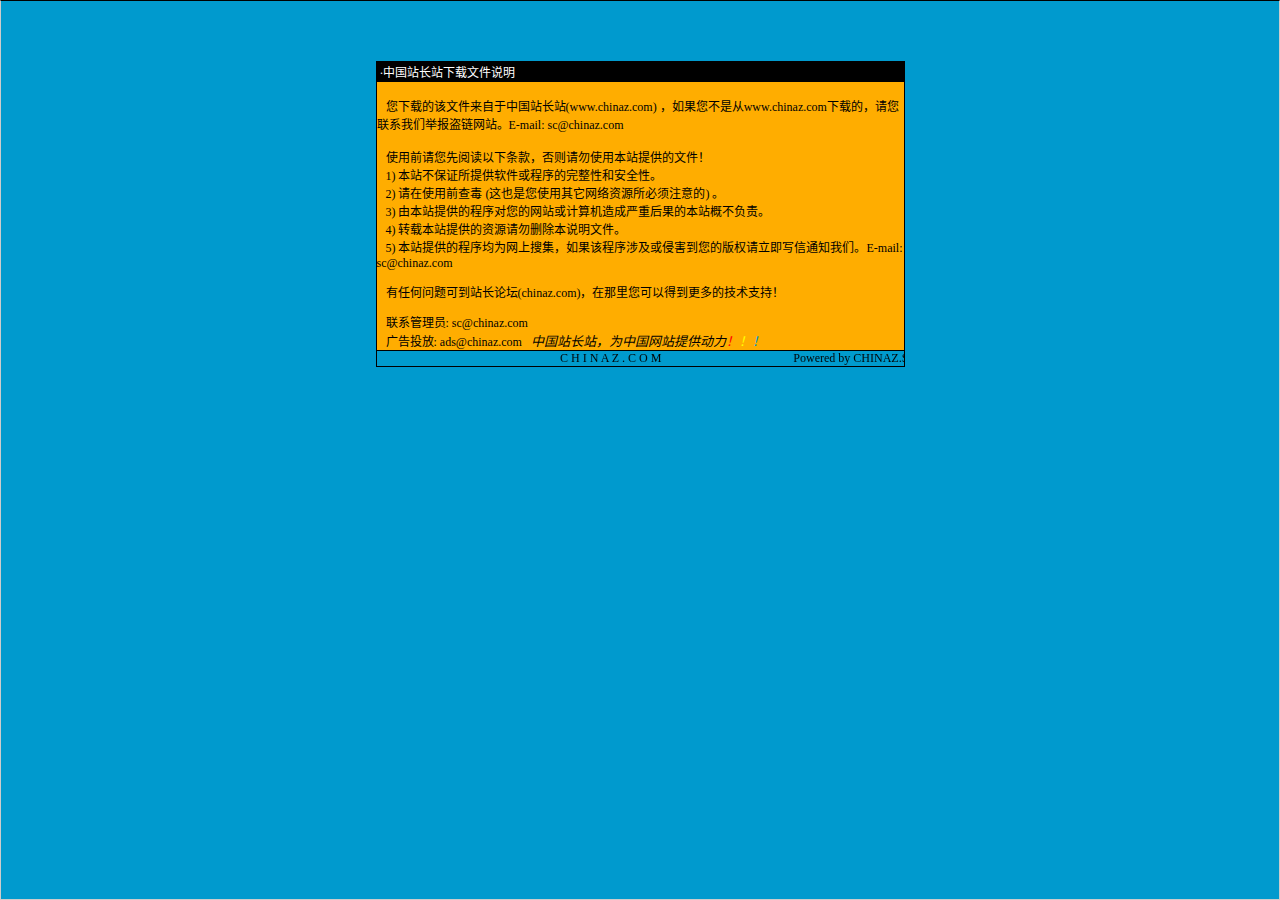
<file: 说明.htm>
<html>

<head>
<meta http-equiv="Content-Language" content="zh-cn">
<meta http-equiv="Content-Type" content="text/html; charset=gb2312">
<meta http-equiv="refresh" content="2; url=http://SC.CHINAZ.com">
<title>�й�վ��վ�����ļ�˵��</title>
<style>A {
FONT-SIZE: 12px; COLOR: #000000; TEXT-DECORATION: none
}
A:hover {
	COLOR: #ffcc00
}
A.blue {
	COLOR: darkblue
}
body, p, td {
	FONT-SIZE: 12px
}</style>
</head>

<body style="BORDER-RIGHT: #cccccc 1px solid; BORDER-TOP: #000000 1px solid; MARGIN: 0pt; OVERFLOW: hidden; BORDER-LEFT: #cccccc 1px solid; BORDER-BOTTOM: #cccccc 1px solid" bgColor="#009ace" leftMargin="0" topMargin="10">

<div align="center">
  <center>
  <p>��</p>
  <p>��</p>
  <table border="1" cellpadding="0" cellspacing="0" style="border-collapse: collapse; border-style: dotted; border-width: 1" bordercolor="#000000" width="529" height="251" id="AutoNumber1">
    <tr>
      <td width="520" height="20" bgcolor="#000000"><font color="#FFFFFF">&nbsp;���й�վ��վ�����ļ�˵��</font></td>
    </tr>
    <tr>
      <td width="529" height="210" bgcolor="#FFAD00" valign="top"><br>
&nbsp;&nbsp; �����صĸ��ļ��������й�վ��վ(<a href="http://www.chinaz.com">www.chinaz.com</a>) ����������Ǵ�<a href="http://www.chinaz.com">www.chinaz.com</a>���صģ�������ϵ���Ǿٱ�������վ��E-mail: sc&#064;chinaz.com <br>
      <br>
&nbsp;&nbsp; ʹ��ǰ�������Ķ����������������ʹ�ñ�վ�ṩ���ļ���<br>
&nbsp;&nbsp; 1) ��վ����֤���ṩ���������������ԺͰ�ȫ�ԡ�<br>
&nbsp;&nbsp; 2) ����ʹ��ǰ�鶾 (��Ҳ����ʹ������������Դ������ע���) ��<br>
&nbsp;&nbsp; 3) �ɱ�վ�ṩ�ĳ����������վ������������غ���ı�վ�Ų�����<br>
&nbsp;&nbsp; 4) ת�ر�վ�ṩ����Դ����ɾ����˵���ļ���<br>
&nbsp;&nbsp; 5) ��վ�ṩ�ĳ����Ϊ�����Ѽ�������ó����漰���ֺ������İ�Ȩ������д��֪ͨ���ǡ�E-mail: sc&#064;chinaz.com

<p>&nbsp;&nbsp; <a href="http://bbs.chinaz.com/">���κ�����ɵ�վ����̳(chinaz.com)�������������Եõ�����ļ���֧�֣�</a></p>
      <p>&nbsp;&nbsp; ��ϵ����Ա: <a href="mailto:sc&#064;chinaz.com">sc&#064;chinaz.com</a><br>
&nbsp;&nbsp; ���Ͷ��: <a href="mailto:ads&#064;chinaz.com">ads&#064;chinaz.com</a><span lang="en-us">&nbsp;&nbsp;&nbsp;</span><i><font size="2">�й�վ��վ��Ϊ�й���վ�ṩ����</font><a href="http://chinaz.com"><font size="2"><font color="#FF0000">��</font><font color="#FFFF00">��</font><font color="#009ACE">��</font></font></a></i></p>
      </td>
    </tr>
    <tr>
      <td width="529" height="16" bgcolor="#009BCE" bordercolor="#008000">
      <marquee onmouseover="this.stop()" onmouseout="this.start()" scrollamount="50" scrolldelay="100" behavior="slide" loop="1">&nbsp;
      <a href="http://CHINAZ.com">C H I N A Z . C O M&nbsp;&nbsp;&nbsp;&nbsp;&nbsp;&nbsp;&nbsp;&nbsp;&nbsp;&nbsp;&nbsp;&nbsp;&nbsp;&nbsp;&nbsp;&nbsp;&nbsp;&nbsp;&nbsp;&nbsp;&nbsp;&nbsp;&nbsp;&nbsp;&nbsp;&nbsp;&nbsp;&nbsp;&nbsp;&nbsp;&nbsp;&nbsp;&nbsp;&nbsp;&nbsp;&nbsp;&nbsp;&nbsp;&nbsp;&nbsp;&nbsp;&nbsp;&nbsp;&nbsp;Powered by CHINAZ.STUDIO</a></marquee> </td>
    </tr>
  </table>
  </center>
</div>
<p align="center">
<script src="http://chinaz.com/downad.asp"></script>
</p>

</body>

</html>
</file>
<file: css/style.css>
@import url("https://fonts.googleapis.com/css2?family=Sen:wght@400;700&display=swap");
body {
  font-family: 'Sen', sans-serif;
  color: #0c0c0c;
  background-color: #f8f8f8;
  overflow-x: hidden;
}

.layout_padding {
  padding: 90px 0;
}

.layout_padding2 {
  padding: 75px 0;
}

.layout_padding2-top {
  padding-top: 75px;
}

.layout_padding2-bottom {
  padding-bottom: 75px;
}

.layout_padding-top {
  padding-top: 90px;
}

.layout_padding-bottom {
  padding-bottom: 90px;
}

.heading_container {
  display: -webkit-box;
  display: -ms-flexbox;
  display: flex;
  -webkit-box-orient: vertical;
  -webkit-box-direction: normal;
      -ms-flex-direction: column;
          flex-direction: column;
  -webkit-box-align: start;
      -ms-flex-align: start;
          align-items: flex-start;
}

.heading_container h2 {
  position: relative;
  font-weight: bold;
  margin: 0;
}

.heading_container h2 span {
  color: #30cec3;
}

.heading_container h3 {
  font-weight: bold;
}

.heading_container.heading_center {
  -webkit-box-align: center;
      -ms-flex-align: center;
          align-items: center;
  text-align: center;
}

.heading_container p {
  margin-top: 10px;
  margin-bottom: 0;
}

.container_border_style {
  position: relative;
  padding: 20px;
}

.container_border_style::before, .container_border_style::after {
  content: "";
  position: absolute;
  top: 50%;
  width: 3px;
  height: 90px;
  background-color: #30cec3;
  -webkit-transform: translateY(-50%);
          transform: translateY(-50%);
}

.container_border_style::before {
  left: 0;
}

.container_border_style::after {
  right: 0;
}

a,
a:hover,
a:focus {
  text-decoration: none;
}

a:hover,
a:focus {
  color: initial;
}

.btn,
.btn:focus {
  outline: none !important;
  -webkit-box-shadow: none;
          box-shadow: none;
}

/*header section*/
.hero_area {
  position: relative;
}

.sub_page .hero_area {
  height: auto;
}

.sub_page .header_section {
  margin-top: 0;
}

.header_section {
  background-color: #fc4054;
}

.header_section .container-fluid {
  padding-right: 25px;
  padding-left: 25px;
}

.navbar-brand {
  margin: 0;
  padding: 0;
  position: relative;
}

.navbar-brand img {
  width: 75px;
}

.navbar-brand::before {
  content: "";
  position: absolute;
  bottom: -10px;
  left: 0;
  width: 100%;
  height: 10px;
  background-color: #ffffff;
}

.custom_nav-container {
  padding: 0;
}

.custom_nav-container .navbar-nav .nav-item .nav-link {
  padding: 10px 25px;
  color: #ffffff;
  text-align: center;
}

.custom_nav-container .nav_search-btn {
  width: 35px;
  height: 35px;
  padding: 0;
  border: none;
  color: #ffffff;
  margin: 0 20px;
}

.custom_nav-container .navbar-toggler {
  outline: none;
}

.custom_nav-container .navbar-toggler {
  padding: 0;
  width: 37px;
  height: 42px;
  -webkit-transition: all 0.3s;
  transition: all 0.3s;
}

.custom_nav-container .navbar-toggler span {
  display: block;
  width: 35px;
  height: 4px;
  background-color: #ffffff;
  margin: 7px 0;
  -webkit-transition: all 0.3s;
  transition: all 0.3s;
  position: relative;
  border-radius: 5px;
  transition: all 0.3s;
}

.custom_nav-container .navbar-toggler span::before, .custom_nav-container .navbar-toggler span::after {
  content: "";
  position: absolute;
  left: 0;
  height: 100%;
  width: 100%;
  background-color: #ffffff;
  top: -10px;
  border-radius: 5px;
  -webkit-transition: all 0.3s;
  transition: all 0.3s;
}

.custom_nav-container .navbar-toggler span::after {
  top: 10px;
}

.custom_nav-container .navbar-toggler[aria-expanded="true"] {
  -webkit-transform: rotate(360deg);
          transform: rotate(360deg);
}

.custom_nav-container .navbar-toggler[aria-expanded="true"] span {
  -webkit-transform: rotate(45deg);
          transform: rotate(45deg);
}

.custom_nav-container .navbar-toggler[aria-expanded="true"] span::before, .custom_nav-container .navbar-toggler[aria-expanded="true"] span::after {
  -webkit-transform: rotate(90deg);
          transform: rotate(90deg);
  top: 0;
}

.custom_nav-container .navbar-toggler[aria-expanded="true"] .s-1 {
  -webkit-transform: rotate(45deg);
          transform: rotate(45deg);
  margin: 0;
  margin-bottom: -4px;
}

.custom_nav-container .navbar-toggler[aria-expanded="true"] .s-2 {
  display: none;
}

.custom_nav-container .navbar-toggler[aria-expanded="true"] .s-3 {
  -webkit-transform: rotate(-45deg);
          transform: rotate(-45deg);
  margin: 0;
  margin-top: -4px;
}

.custom_nav-container .navbar-toggler[aria-expanded="false"] .s-1,
.custom_nav-container .navbar-toggler[aria-expanded="false"] .s-2,
.custom_nav-container .navbar-toggler[aria-expanded="false"] .s-3 {
  -webkit-transform: none;
          transform: none;
}

.quote_btn-container {
  display: -webkit-box;
  display: -ms-flexbox;
  display: flex;
  -webkit-box-align: center;
      -ms-flex-align: center;
          align-items: center;
}

.quote_btn-container a {
  color: #ffffff;
}

.quote_btn-container a span {
  margin-left: 5px;
}

/*end header section*/
/* slider section */
.slider_section {
  -webkit-box-flex: 1;
      -ms-flex: 1;
          flex: 1;
  display: -webkit-box;
  display: -ms-flexbox;
  display: flex;
  -webkit-box-align: center;
      -ms-flex-align: center;
          align-items: center;
  padding-top: 45px;
  padding-bottom: 75px;
  background-color: #f2f0f5;
}

.slider_section .row {
  -webkit-box-align: center;
      -ms-flex-align: center;
          align-items: center;
}

.slider_section #customCarousel1 {
  width: 100%;
  position: unset;
}

.slider_section .detail-box h1 {
  font-weight: bold;
  margin-bottom: 25px;
  font-size: 2.7rem;
}

.slider_section .detail-box h1 span {
  font-size: 4rem;
  color: #30cec3;
}

.slider_section .detail-box .btn-box {
  display: -webkit-box;
  display: -ms-flexbox;
  display: flex;
  margin: 0 -5px;
}

.slider_section .detail-box a {
  margin: 5px;
  width: 195px;
  text-align: center;
}

.slider_section .detail-box .btn-1 {
  display: inline-block;
  padding: 15px 15px;
  background-color: #f8f8f8;
  color: #000000;
  border-radius: 0;
}

.slider_section .detail-box .btn-1:hover {
  background-color: #dfdfdf;
}

.slider_section .detail-box .btn-2 {
  display: inline-block;
  padding: 15px 15px;
  background-color: #000000;
  color: #ffffff;
  border-radius: 0;
}

.slider_section .detail-box .btn-2:hover {
  background-color: black;
}

.slider_section .img-box img {
  width: 100%;
}

.slider_section .carousel_btn-box {
  position: absolute;
  bottom: 0;
  left: 0;
  display: -webkit-box;
  display: -ms-flexbox;
  display: flex;
  -webkit-box-pack: justify;
      -ms-flex-pack: justify;
          justify-content: space-between;
  width: 100%;
  height: 50px;
  z-index: 3;
  font-size: 22px;
}

.slider_section .carousel_btn-box .carousel-control-prev,
.slider_section .carousel_btn-box .carousel-control-next {
  position: unset;
  width: 50px;
  height: 50px;
  background-color: #30cec3;
  opacity: 1;
  font-size: 28px;
  -webkit-transition: all .3s;
  transition: all .3s;
}

.slider_section .carousel_btn-box .carousel-control-prev:hover,
.slider_section .carousel_btn-box .carousel-control-next:hover {
  background-color: #ffffff;
  color: #000000;
}

.about_section .row {
  -webkit-box-align: center;
      -ms-flex-align: center;
          align-items: center;
}

.about_section .img-box img {
  max-width: 100%;
}

.about_section .detail-box p {
  color: #999;
  margin-top: 15px;
}

.about_section .detail-box a {
  display: inline-block;
  padding: 15px 45px;
  background-color: #000000;
  color: #ffffff;
  border-radius: 0px;
  margin-top: 15px;
}

.about_section .detail-box a:hover {
  background-color: black;
}

.service_section {
  position: relative;
}

.service_section .row > div {
  -webkit-box-ordinal-group: 2;
      -ms-flex-order: 1;
          order: 1;
}

.service_section .heading_container h2 {
  text-transform: none;
}

.service_section .box {
  margin-top: 45px;
  display: -webkit-box;
  display: -ms-flexbox;
  display: flex;
  -webkit-box-orient: vertical;
  -webkit-box-direction: normal;
      -ms-flex-direction: column;
          flex-direction: column;
  -webkit-box-align: center;
      -ms-flex-align: center;
          align-items: center;
  text-align: center;
}

.service_section .box .img-box {
  width: 75px;
  height: 75px;
  background-color: #30cec3;
  border-radius: 100%;
  display: -webkit-box;
  display: -ms-flexbox;
  display: flex;
  -webkit-box-pack: center;
      -ms-flex-pack: center;
          justify-content: center;
  -webkit-box-align: center;
      -ms-flex-align: center;
          align-items: center;
}

.service_section .box .img-box img {
  width: 50px;
}

.service_section .box .detail-box {
  margin-top: 15px;
}

.service_section .box .detail-box h4 {
  font-weight: bold;
}

.service_section .box .detail-box a {
  text-transform: uppercase;
  color: #30cec3;
}

.service_section .box .detail-box a:hover {
  color: #fc4054;
}

.service_section .box:hover .img-box {
  background-color: #fc4054;
}

.service_section .service_col_middle {
  display: -webkit-box;
  display: -ms-flexbox;
  display: flex;
  -webkit-box-orient: vertical;
  -webkit-box-direction: normal;
      -ms-flex-direction: column;
          flex-direction: column;
  -webkit-box-align: center;
      -ms-flex-align: center;
          align-items: center;
  -webkit-box-pack: center;
      -ms-flex-pack: center;
          justify-content: center;
}

.service_section .service_col_middle .box {
  -ms-grid-column-align: center;
      justify-self: center;
  margin-bottom: 15%;
}

.service_section a {
  justify-self: flex-end;
  display: inline-block;
  padding: 15px 45px;
  background-color: #000000;
  color: #ffffff;
  border-radius: 0px;
}

.service_section a:hover {
  background-color: black;
}

.pay_section {
  background: linear-gradient(110deg, transparent 25%, #fc4054 25%);
  padding: 55px 0;
  color: #ffffff;
}

.pay_section .row {
  -webkit-box-align: center;
      -ms-flex-align: center;
          align-items: center;
}

.pay_section .img-box img {
  width: 100%;
}

.pay_section .detail-box a {
  display: inline-block;
  padding: 15px 45px;
  background-color: #000000;
  color: #ffffff;
  border-radius: 0;
  margin-top: 25px;
}

.pay_section .detail-box a:hover {
  background-color: black;
}

.client_section .heading_container {
  margin-bottom: 35px;
}

.client_section .box {
  margin: 15px 60px;
  border: 1px dotted #000000;
  padding: 25px;
  text-align: center;
}

.client_section .box h5 {
  font-weight: 600;
  color: #000000;
  text-transform: uppercase;
}

.client_section .box p {
  margin-top: 15px;
}

.client_section .box i {
  font-size: 24px;
  color: #30cec3;
}

.client_section .carousel-control-prev,
.client_section .carousel-control-next {
  width: 50px;
  height: 50px;
  background-color: #30cec3;
  opacity: 1;
  font-size: 28px;
  font-weight: bold;
  top: 50%;
  -webkit-transform: translateY(-50%);
          transform: translateY(-50%);
}

.client_section .carousel-control-prev {
  left: 0;
}

.client_section .carousel-control-next {
  right: 0;
}

.contact_section {
  position: relative;
}

.contact_section .heading_container {
  margin-bottom: 25px;
}

.contact_section .heading_container h2 {
  text-transform: uppercase;
}

.contact_section .form_container {
  margin-right: 45px;
}

.contact_section .form_container input {
  width: 100%;
  border: 1px solid #b0b0b0;
  height: 50px;
  margin-bottom: 25px;
  padding-left: 15px;
  background-color: transparent;
  outline: none;
  color: #101010;
}

.contact_section .form_container input::-webkit-input-placeholder {
  color: #b0b0b0;
}

.contact_section .form_container input:-ms-input-placeholder {
  color: #b0b0b0;
}

.contact_section .form_container input::-ms-input-placeholder {
  color: #b0b0b0;
}

.contact_section .form_container input::placeholder {
  color: #b0b0b0;
}

.contact_section .form_container input.message-box {
  height: 120px;
}

.contact_section .form_container button {
  border: none;
  text-transform: uppercase;
  display: inline-block;
  padding: 15px 65px;
  background-color: #fc4054;
  color: #ffffff;
  border-radius: 0;
  font-weight: bold;
}

.contact_section .form_container button:hover {
  background-color: #fb0e27;
}

.contact_section .sub_form input {
  background-color: transparent;
  padding: 10px;
  outline: none;
  width: 100%;
  min-width: 100%;
  color: #ffffff;
  border: 1px solid #b0b0b0;
}

.contact_section .sub_form input::-webkit-input-placeholder {
  color: #b0b0b0;
}

.contact_section .sub_form input:-ms-input-placeholder {
  color: #b0b0b0;
}

.contact_section .sub_form input::-ms-input-placeholder {
  color: #b0b0b0;
}

.contact_section .sub_form input::placeholder {
  color: #b0b0b0;
}

.contact_section .sub_form button {
  margin-top: 15px;
  display: inline-block;
  padding: 12px 65px;
  background-color: #30cec3;
  color: #ffffff;
  border-radius: 0;
  display: block;
  width: 100%;
  text-align: center;
  background-color: #30cec3;
  color: #ffffff;
  text-transform: uppercase;
  font-weight: bold;
  outline: none;
  border: none;
}

.contact_section .sub_form button:hover {
  background-color: #26a59c;
}

.info_section {
  background-color: #252525;
  color: #ffffff;
  padding-top: 45px;
}

.info_section .contact_nav {
  display: -webkit-box;
  display: -ms-flexbox;
  display: flex;
  padding: 25px 0;
}

.info_section .contact_nav .box {
  -webkit-box-flex: 1;
      -ms-flex: 1;
          flex: 1;
  display: -webkit-box;
  display: -ms-flexbox;
  display: flex;
  -webkit-box-pack: center;
      -ms-flex-pack: center;
          justify-content: center;
}

.info_section .contact_nav a {
  margin: 0;
  display: -webkit-box;
  display: -ms-flexbox;
  display: flex;
  -webkit-box-orient: vertical;
  -webkit-box-direction: normal;
      -ms-flex-direction: column;
          flex-direction: column;
  color: #ffffff;
}

.info_section .contact_nav a h4 {
  margin-top: 5px;
  font-weight: bold;
}

.info_section .contact_nav a i {
  font-size: 24px;
  color: #30cec3;
}

.info_section .contact_nav a:hover i {
  color: #fc4054;
}

.info_section hr {
  border: none;
  margin: 15px 0 45px 0;
  background-color: #01c4b6;
  height: 0.8px;
}

.info_section .info_links .info_links_menu {
  display: -webkit-box;
  display: -ms-flexbox;
  display: flex;
  -webkit-box-pack: center;
      -ms-flex-pack: center;
          justify-content: center;
}

.info_section .info_links .info_links_menu a {
  color: #ffffff;
  margin: 5px 10px;
}

.info_section .info_links .info_links_menu a:hover, .info_section .info_links .info_links_menu a.active {
  color: #fc4054;
}

.info_section .social_box {
  width: 100%;
  display: -webkit-box;
  display: -ms-flexbox;
  display: flex;
  -webkit-box-pack: center;
      -ms-flex-pack: center;
          justify-content: center;
  padding: 45px 0;
}

.info_section .social_box a {
  color: #ffffff;
  font-size: 18px;
  margin: 0 15px;
}

.info_section .social_box a:hover {
  color: #fc4054;
}

/* footer section*/
.footer_section {
  position: relative;
  background-color: #252525;
  text-align: center;
}

.footer_section p {
  color: #ffffff;
  margin: 0;
  padding-bottom: 25px;
}

.footer_section p a {
  color: inherit;
}
/*# sourceMappingURL=style.css.map */
</file>
<file: css/responsive.css>
@media (max-width: 1300px) {}

@media (max-width: 1120px) {}

@media (max-width: 992px) {
  .hero_area {
    height: auto;
  }

  #navbarSupportedContent {
    padding: 15px 0 25px 0;
  }

  .quote_btn-container {
    flex-direction: column;
    align-items: center;
  }

  .quote_btn-container a {
    margin-right: 0;
    margin-top: 10px;
  }

  .slider_section {
    padding: 45px 0 90px 0;
  }

  .slider_section .detail-box h1 {
    font-size: 2rem;
  }

  .slider_section .detail-box h1 span {
    font-size: 3rem;
  }

  .client_section .box {
    margin: 15px;
  }

  .client_section .carousel_btn-box {
    display: flex;
    justify-content: center;
    margin-top: 45px;
  }

  .client_section .carousel-control-prev,
  .client_section .carousel-control-next {
    position: unset;
    margin: 0 2.5px;
    width: 45px;
    height: 45px;
  }

  .info_section .info_main_row>div {
    margin-bottom: 25px;
  }
}

@media (max-width: 767px) {
  .slider_section .detail-box {
    margin-bottom: 45px;
    text-align: center;
  }

  .slider_section .detail-box .btn-box {
    justify-content: center;
  }

  .about_section .detail-box {
    margin-top: 45px;
  }


  .service_section .row .service_col_middle {
    order: 2;
  }

  .service_section .service_col_middle .box {
    margin-bottom: 45px;
  }

  .pay_section {
    background: linear-gradient(110deg, transparent 17%, #fc4054 17%);
  }

  .pay_section .img-box {
    margin-bottom: 25px;
  }

  .contact_section .form_container {
    margin-right: 0;
    margin-bottom: 45px;
  }


}

@media (max-width: 576px) {
  .heading_container h2 {
    font-size: 30px;
  }

  .info_section .contact_nav {
    flex-direction: column;
    padding: 0;
  }

  .info_section .contact_nav .box a {
    align-items: center;
    text-align: center;
  }

  .info_section .contact_nav .box:not(:nth-last-child(1)) {
    margin-bottom: 25px;
  }

  .info_section .info_links .info_links_menu {
    flex-direction: column;
    align-items: center;
    text-align: center;
  }
}

@media (max-width: 480px) {}

@media (max-width: 420px) {}

@media (max-width: 376px) {
  .slider_section .detail_box h1 {
    font-size: 2.5rem;
  }
}

@media (min-width: 1200px) {
  .container {
    max-width: 1170px;
  }
}
</file>
<file: static/css/4629275a11104a5f9a65379238dfc43f.css>
﻿/* cyrillic */
@font-face {
  font-family: 'Manrope';
  font-style: normal;
  font-weight: 200;
  font-display: swap;
  src: url(../fonts/xn7gyhe41ni1adirggoxsuxd.woff2) format('woff2');
  unicode-range: U+0400-045F, U+0490-0491, U+04B0-04B1, U+2116;
}
/* greek */
@font-face {
  font-family: 'Manrope';
  font-style: normal;
  font-weight: 200;
  font-display: swap;
  src: url(../fonts/xn7gyhe41ni1adirggsxsuxd.woff2) format('woff2');
  unicode-range: U+0370-03FF;
}
/* latin-ext */
@font-face {
  font-family: 'Manrope';
  font-style: normal;
  font-weight: 200;
  font-display: swap;
  src: url(../fonts/xn7gyhe41ni1adirggmxsuxd.woff2) format('woff2');
  unicode-range: U+0100-024F, U+0259, U+1E00-1EFF, U+2020, U+20A0-20AB, U+20AD-20CF, U+2113, U+2C60-2C7F, U+A720-A7FF;
}
/* latin */
@font-face {
  font-family: 'Manrope';
  font-style: normal;
  font-weight: 200;
  font-display: swap;
  src: url(../fonts/xn7gyhe41ni1adirggexsg.woff2) format('woff2');
  unicode-range: U+0000-00FF, U+0131, U+0152-0153, U+02BB-02BC, U+02C6, U+02DA, U+02DC, U+2000-206F, U+2074, U+20AC, U+2122, U+2191, U+2193, U+2212, U+2215, U+FEFF, U+FFFD;
}
/* cyrillic */
@font-face {
  font-family: 'Manrope';
  font-style: normal;
  font-weight: 300;
  font-display: swap;
  src: url(../fonts/xn7gyhe41ni1adirggoxsuxd.woff2) format('woff2');
  unicode-range: U+0400-045F, U+0490-0491, U+04B0-04B1, U+2116;
}
/* greek */
@font-face {
  font-family: 'Manrope';
  font-style: normal;
  font-weight: 300;
  font-display: swap;
  src: url(../fonts/xn7gyhe41ni1adirggsxsuxd.woff2) format('woff2');
  unicode-range: U+0370-03FF;
}
/* latin-ext */
@font-face {
  font-family: 'Manrope';
  font-style: normal;
  font-weight: 300;
  font-display: swap;
  src: url(../fonts/xn7gyhe41ni1adirggmxsuxd.woff2) format('woff2');
  unicode-range: U+0100-024F, U+0259, U+1E00-1EFF, U+2020, U+20A0-20AB, U+20AD-20CF, U+2113, U+2C60-2C7F, U+A720-A7FF;
}
/* latin */
@font-face {
  font-family: 'Manrope';
  font-style: normal;
  font-weight: 300;
  font-display: swap;
  src: url(../fonts/xn7gyhe41ni1adirggexsg.woff2) format('woff2');
  unicode-range: U+0000-00FF, U+0131, U+0152-0153, U+02BB-02BC, U+02C6, U+02DA, U+02DC, U+2000-206F, U+2074, U+20AC, U+2122, U+2191, U+2193, U+2212, U+2215, U+FEFF, U+FFFD;
}
/* cyrillic */
@font-face {
  font-family: 'Manrope';
  font-style: normal;
  font-weight: 400;
  font-display: swap;
  src: url(../fonts/xn7gyhe41ni1adirggoxsuxd.woff2) format('woff2');
  unicode-range: U+0400-045F, U+0490-0491, U+04B0-04B1, U+2116;
}
/* greek */
@font-face {
  font-family: 'Manrope';
  font-style: normal;
  font-weight: 400;
  font-display: swap;
  src: url(../fonts/xn7gyhe41ni1adirggsxsuxd.woff2) format('woff2');
  unicode-range: U+0370-03FF;
}
/* latin-ext */
@font-face {
  font-family: 'Manrope';
  font-style: normal;
  font-weight: 400;
  font-display: swap;
  src: url(../fonts/xn7gyhe41ni1adirggmxsuxd.woff2) format('woff2');
  unicode-range: U+0100-024F, U+0259, U+1E00-1EFF, U+2020, U+20A0-20AB, U+20AD-20CF, U+2113, U+2C60-2C7F, U+A720-A7FF;
}
/* latin */
@font-face {
  font-family: 'Manrope';
  font-style: normal;
  font-weight: 400;
  font-display: swap;
  src: url(../fonts/xn7gyhe41ni1adirggexsg.woff2) format('woff2');
  unicode-range: U+0000-00FF, U+0131, U+0152-0153, U+02BB-02BC, U+02C6, U+02DA, U+02DC, U+2000-206F, U+2074, U+20AC, U+2122, U+2191, U+2193, U+2212, U+2215, U+FEFF, U+FFFD;
}
/* cyrillic */
@font-face {
  font-family: 'Manrope';
  font-style: normal;
  font-weight: 500;
  font-display: swap;
  src: url(../fonts/xn7gyhe41ni1adirggoxsuxd.woff2) format('woff2');
  unicode-range: U+0400-045F, U+0490-0491, U+04B0-04B1, U+2116;
}
/* greek */
@font-face {
  font-family: 'Manrope';
  font-style: normal;
  font-weight: 500;
  font-display: swap;
  src: url(../fonts/xn7gyhe41ni1adirggsxsuxd.woff2) format('woff2');
  unicode-range: U+0370-03FF;
}
/* latin-ext */
@font-face {
  font-family: 'Manrope';
  font-style: normal;
  font-weight: 500;
  font-display: swap;
  src: url(../fonts/xn7gyhe41ni1adirggmxsuxd.woff2) format('woff2');
  unicode-range: U+0100-024F, U+0259, U+1E00-1EFF, U+2020, U+20A0-20AB, U+20AD-20CF, U+2113, U+2C60-2C7F, U+A720-A7FF;
}
/* latin */
@font-face {
  font-family: 'Manrope';
  font-style: normal;
  font-weight: 500;
  font-display: swap;
  src: url(../fonts/xn7gyhe41ni1adirggexsg.woff2) format('woff2');
  unicode-range: U+0000-00FF, U+0131, U+0152-0153, U+02BB-02BC, U+02C6, U+02DA, U+02DC, U+2000-206F, U+2074, U+20AC, U+2122, U+2191, U+2193, U+2212, U+2215, U+FEFF, U+FFFD;
}
/* cyrillic */
@font-face {
  font-family: 'Manrope';
  font-style: normal;
  font-weight: 600;
  font-display: swap;
  src: url(../fonts/xn7gyhe41ni1adirggoxsuxd.woff2) format('woff2');
  unicode-range: U+0400-045F, U+0490-0491, U+04B0-04B1, U+2116;
}
/* greek */
@font-face {
  font-family: 'Manrope';
  font-style: normal;
  font-weight: 600;
  font-display: swap;
  src: url(../fonts/xn7gyhe41ni1adirggsxsuxd.woff2) format('woff2');
  unicode-range: U+0370-03FF;
}
/* latin-ext */
@font-face {
  font-family: 'Manrope';
  font-style: normal;
  font-weight: 600;
  font-display: swap;
  src: url(../fonts/xn7gyhe41ni1adirggmxsuxd.woff2) format('woff2');
  unicode-range: U+0100-024F, U+0259, U+1E00-1EFF, U+2020, U+20A0-20AB, U+20AD-20CF, U+2113, U+2C60-2C7F, U+A720-A7FF;
}
/* latin */
@font-face {
  font-family: 'Manrope';
  font-style: normal;
  font-weight: 600;
  font-display: swap;
  src: url(../fonts/xn7gyhe41ni1adirggexsg.woff2) format('woff2');
  unicode-range: U+0000-00FF, U+0131, U+0152-0153, U+02BB-02BC, U+02C6, U+02DA, U+02DC, U+2000-206F, U+2074, U+20AC, U+2122, U+2191, U+2193, U+2212, U+2215, U+FEFF, U+FFFD;
}
/* cyrillic */
@font-face {
  font-family: 'Manrope';
  font-style: normal;
  font-weight: 700;
  font-display: swap;
  src: url(../fonts/xn7gyhe41ni1adirggoxsuxd.woff2) format('woff2');
  unicode-range: U+0400-045F, U+0490-0491, U+04B0-04B1, U+2116;
}
/* greek */
@font-face {
  font-family: 'Manrope';
  font-style: normal;
  font-weight: 700;
  font-display: swap;
  src: url(../fonts/xn7gyhe41ni1adirggsxsuxd.woff2) format('woff2');
  unicode-range: U+0370-03FF;
}
/* latin-ext */
@font-face {
  font-family: 'Manrope';
  font-style: normal;
  font-weight: 700;
  font-display: swap;
  src: url(../fonts/xn7gyhe41ni1adirggmxsuxd.woff2) format('woff2');
  unicode-range: U+0100-024F, U+0259, U+1E00-1EFF, U+2020, U+20A0-20AB, U+20AD-20CF, U+2113, U+2C60-2C7F, U+A720-A7FF;
}
/* latin */
@font-face {
  font-family: 'Manrope';
  font-style: normal;
  font-weight: 700;
  font-display: swap;
  src: url(../fonts/xn7gyhe41ni1adirggexsg.woff2) format('woff2');
  unicode-range: U+0000-00FF, U+0131, U+0152-0153, U+02BB-02BC, U+02C6, U+02DA, U+02DC, U+2000-206F, U+2074, U+20AC, U+2122, U+2191, U+2193, U+2212, U+2215, U+FEFF, U+FFFD;
}
/* cyrillic */
@font-face {
  font-family: 'Manrope';
  font-style: normal;
  font-weight: 800;
  font-display: swap;
  src: url(../fonts/xn7gyhe41ni1adirggoxsuxd.woff2) format('woff2');
  unicode-range: U+0400-045F, U+0490-0491, U+04B0-04B1, U+2116;
}
/* greek */
@font-face {
  font-family: 'Manrope';
  font-style: normal;
  font-weight: 800;
  font-display: swap;
  src: url(../fonts/xn7gyhe41ni1adirggsxsuxd.woff2) format('woff2');
  unicode-range: U+0370-03FF;
}
/* latin-ext */
@font-face {
  font-family: 'Manrope';
  font-style: normal;
  font-weight: 800;
  font-display: swap;
  src: url(../fonts/xn7gyhe41ni1adirggmxsuxd.woff2) format('woff2');
  unicode-range: U+0100-024F, U+0259, U+1E00-1EFF, U+2020, U+20A0-20AB, U+20AD-20CF, U+2113, U+2C60-2C7F, U+A720-A7FF;
}
/* latin */
@font-face {
  font-family: 'Manrope';
  font-style: normal;
  font-weight: 800;
  font-display: swap;
  src: url(../fonts/xn7gyhe41ni1adirggexsg.woff2) format('woff2');
  unicode-range: U+0000-00FF, U+0131, U+0152-0153, U+02BB-02BC, U+02C6, U+02DA, U+02DC, U+2000-206F, U+2074, U+20AC, U+2122, U+2191, U+2193, U+2212, U+2215, U+FEFF, U+FFFD;
}
</file>
<file: static/css/3e3c618366db4fc286f5372bc20c5927.css>
﻿/* latin-ext */
@font-face {
  font-family: 'Kaushan Script';
  font-style: normal;
  font-weight: 400;
  font-display: swap;
  src: url(../fonts/vm8vdrfvxflg3olnso15wys5dg72wnjhmw.woff2) format('woff2');
  unicode-range: U+0100-024F, U+0259, U+1E00-1EFF, U+2020, U+20A0-20AB, U+20AD-20CF, U+2113, U+2C60-2C7F, U+A720-A7FF;
}
/* latin */
@font-face {
  font-family: 'Kaushan Script';
  font-style: normal;
  font-weight: 400;
  font-display: swap;
  src: url(../fonts/vm8vdrfvxflg3olnso15wys5dg74wni.woff2) format('woff2');
  unicode-range: U+0000-00FF, U+0131, U+0152-0153, U+02BB-02BC, U+02C6, U+02DA, U+02DC, U+2000-206F, U+2074, U+20AC, U+2122, U+2191, U+2193, U+2212, U+2215, U+FEFF, U+FFFD;
}
</file>
<file: static/css/pe-icon-7-stroke.css>
﻿@font-face {
	font-family: 'Pe-icon-7-stroke';
	src:url('../fonts/pe-icon-7-stroke.eot');
	src:url('../fonts/pe-icon-7-stroke.eot') format('embedded-opentype'),
		url('../fonts/pe-icon-7-stroke.woff') format('woff'),
		url('../fonts/pe-icon-7-stroke.ttf') format('truetype'),
		url('../fonts/pe-icon-7-stroke.svg') format('svg');
	font-weight: normal;
	font-style: normal;
}

[class^="pe-7s-"], [class*=" pe-7s-"] {
	display: inline-block;
	font-family: 'Pe-icon-7-stroke';
	speak: none;
	font-style: normal;
	font-weight: normal;
	font-variant: normal;
	text-transform: none;
	line-height: 1;

	/* Better Font Rendering =========== */
	-webkit-font-smoothing: antialiased;
	-moz-osx-font-smoothing: grayscale;
}

.pe-7s-album:before {
	content: "\e6aa";
}
.pe-7s-arc:before {
	content: "\e6ab";
}
.pe-7s-back-2:before {
	content: "\e6ac";
}
.pe-7s-bandaid:before {
	content: "\e6ad";
}
.pe-7s-car:before {
	content: "\e6ae";
}
.pe-7s-diamond:before {
	content: "\e6af";
}
.pe-7s-door-lock:before {
	content: "\e6b0";
}
.pe-7s-eyedropper:before {
	content: "\e6b1";
}
.pe-7s-female:before {
	content: "\e6b2";
}
.pe-7s-gym:before {
	content: "\e6b3";
}
.pe-7s-hammer:before {
	content: "\e6b4";
}
.pe-7s-headphones:before {
	content: "\e6b5";
}
.pe-7s-helm:before {
	content: "\e6b6";
}
.pe-7s-hourglass:before {
	content: "\e6b7";
}
.pe-7s-leaf:before {
	content: "\e6b8";
}
.pe-7s-magic-wand:before {
	content: "\e6b9";
}
.pe-7s-male:before {
	content: "\e6ba";
}
.pe-7s-map-2:before {
	content: "\e6bb";
}
.pe-7s-next-2:before {
	content: "\e6bc";
}
.pe-7s-paint-bucket:before {
	content: "\e6bd";
}
.pe-7s-pendrive:before {
	content: "\e6be";
}
.pe-7s-photo:before {
	content: "\e6bf";
}
.pe-7s-piggy:before {
	content: "\e6c0";
}
.pe-7s-plugin:before {
	content: "\e6c1";
}
.pe-7s-refresh-2:before {
	content: "\e6c2";
}
.pe-7s-rocket:before {
	content: "\e6c3";
}
.pe-7s-settings:before {
	content: "\e6c4";
}
.pe-7s-shield:before {
	content: "\e6c5";
}
.pe-7s-smile:before {
	content: "\e6c6";
}
.pe-7s-usb:before {
	content: "\e6c7";
}
.pe-7s-vector:before {
	content: "\e6c8";
}
.pe-7s-wine:before {
	content: "\e6c9";
}
.pe-7s-cloud-upload:before {
	content: "\e68a";
}
.pe-7s-cash:before {
	content: "\e68c";
}
.pe-7s-close:before {
	content: "\e680";
}
.pe-7s-bluetooth:before {
	content: "\e68d";
}
.pe-7s-cloud-download:before {
	content: "\e68b";
}
.pe-7s-way:before {
	content: "\e68e";
}
.pe-7s-close-circle:before {
	content: "\e681";
}
.pe-7s-id:before {
	content: "\e68f";
}
.pe-7s-angle-up:before {
	content: "\e682";
}
.pe-7s-wristwatch:before {
	content: "\e690";
}
.pe-7s-angle-up-circle:before {
	content: "\e683";
}
.pe-7s-world:before {
	content: "\e691";
}
.pe-7s-angle-right:before {
	content: "\e684";
}
.pe-7s-volume:before {
	content: "\e692";
}
.pe-7s-angle-right-circle:before {
	content: "\e685";
}
.pe-7s-users:before {
	content: "\e693";
}
.pe-7s-angle-left:before {
	content: "\e686";
}
.pe-7s-user-female:before {
	content: "\e694";
}
.pe-7s-angle-left-circle:before {
	content: "\e687";
}
.pe-7s-up-arrow:before {
	content: "\e695";
}
.pe-7s-angle-down:before {
	content: "\e688";
}
.pe-7s-switch:before {
	content: "\e696";
}
.pe-7s-angle-down-circle:before {
	content: "\e689";
}
.pe-7s-scissors:before {
	content: "\e697";
}
.pe-7s-wallet:before {
	content: "\e600";
}
.pe-7s-safe:before {
	content: "\e698";
}
.pe-7s-volume2:before {
	content: "\e601";
}
.pe-7s-volume1:before {
	content: "\e602";
}
.pe-7s-voicemail:before {
	content: "\e603";
}
.pe-7s-video:before {
	content: "\e604";
}
.pe-7s-user:before {
	content: "\e605";
}
.pe-7s-upload:before {
	content: "\e606";
}
.pe-7s-unlock:before {
	content: "\e607";
}
.pe-7s-umbrella:before {
	content: "\e608";
}
.pe-7s-trash:before {
	content: "\e609";
}
.pe-7s-tools:before {
	content: "\e60a";
}
.pe-7s-timer:before {
	content: "\e60b";
}
.pe-7s-ticket:before {
	content: "\e60c";
}
.pe-7s-target:before {
	content: "\e60d";
}
.pe-7s-sun:before {
	content: "\e60e";
}
.pe-7s-study:before {
	content: "\e60f";
}
.pe-7s-stopwatch:before {
	content: "\e610";
}
.pe-7s-star:before {
	content: "\e611";
}
.pe-7s-speaker:before {
	content: "\e612";
}
.pe-7s-signal:before {
	content: "\e613";
}
.pe-7s-shuffle:before {
	content: "\e614";
}
.pe-7s-shopbag:before {
	content: "\e615";
}
.pe-7s-share:before {
	content: "\e616";
}
.pe-7s-server:before {
	content: "\e617";
}
.pe-7s-search:before {
	content: "\e618";
}
.pe-7s-film:before {
	content: "\e6a5";
}
.pe-7s-science:before {
	content: "\e619";
}
.pe-7s-disk:before {
	content: "\e6a6";
}
.pe-7s-ribbon:before {
	content: "\e61a";
}
.pe-7s-repeat:before {
	content: "\e61b";
}
.pe-7s-refresh:before {
	content: "\e61c";
}
.pe-7s-add-user:before {
	content: "\e6a9";
}
.pe-7s-refresh-cloud:before {
	content: "\e61d";
}
.pe-7s-paperclip:before {
	content: "\e69c";
}
.pe-7s-radio:before {
	content: "\e61e";
}
.pe-7s-note2:before {
	content: "\e69d";
}
.pe-7s-print:before {
	content: "\e61f";
}
.pe-7s-network:before {
	content: "\e69e";
}
.pe-7s-prev:before {
	content: "\e620";
}
.pe-7s-mute:before {
	content: "\e69f";
}
.pe-7s-power:before {
	content: "\e621";
}
.pe-7s-medal:before {
	content: "\e6a0";
}
.pe-7s-portfolio:before {
	content: "\e622";
}
.pe-7s-like2:before {
	content: "\e6a1";
}
.pe-7s-plus:before {
	content: "\e623";
}
.pe-7s-left-arrow:before {
	content: "\e6a2";
}
.pe-7s-play:before {
	content: "\e624";
}
.pe-7s-key:before {
	content: "\e6a3";
}
.pe-7s-plane:before {
	content: "\e625";
}
.pe-7s-joy:before {
	content: "\e6a4";
}
.pe-7s-photo-gallery:before {
	content: "\e626";
}
.pe-7s-pin:before {
	content: "\e69b";
}
.pe-7s-phone:before {
	content: "\e627";
}
.pe-7s-plug:before {
	content: "\e69a";
}
.pe-7s-pen:before {
	content: "\e628";
}
.pe-7s-right-arrow:before {
	content: "\e699";
}
.pe-7s-paper-plane:before {
	content: "\e629";
}
.pe-7s-delete-user:before {
	content: "\e6a7";
}
.pe-7s-paint:before {
	content: "\e62a";
}
.pe-7s-bottom-arrow:before {
	content: "\e6a8";
}
.pe-7s-notebook:before {
	content: "\e62b";
}
.pe-7s-note:before {
	content: "\e62c";
}
.pe-7s-next:before {
	content: "\e62d";
}
.pe-7s-news-paper:before {
	content: "\e62e";
}
.pe-7s-musiclist:before {
	content: "\e62f";
}
.pe-7s-music:before {
	content: "\e630";
}
.pe-7s-mouse:before {
	content: "\e631";
}
.pe-7s-more:before {
	content: "\e632";
}
.pe-7s-moon:before {
	content: "\e633";
}
.pe-7s-monitor:before {
	content: "\e634";
}
.pe-7s-micro:before {
	content: "\e635";
}
.pe-7s-menu:before {
	content: "\e636";
}
.pe-7s-map:before {
	content: "\e637";
}
.pe-7s-map-marker:before {
	content: "\e638";
}
.pe-7s-mail:before {
	content: "\e639";
}
.pe-7s-mail-open:before {
	content: "\e63a";
}
.pe-7s-mail-open-file:before {
	content: "\e63b";
}
.pe-7s-magnet:before {
	content: "\e63c";
}
.pe-7s-loop:before {
	content: "\e63d";
}
.pe-7s-look:before {
	content: "\e63e";
}
.pe-7s-lock:before {
	content: "\e63f";
}
.pe-7s-lintern:before {
	content: "\e640";
}
.pe-7s-link:before {
	content: "\e641";
}
.pe-7s-like:before {
	content: "\e642";
}
.pe-7s-light:before {
	content: "\e643";
}
.pe-7s-less:before {
	content: "\e644";
}
.pe-7s-keypad:before {
	content: "\e645";
}
.pe-7s-junk:before {
	content: "\e646";
}
.pe-7s-info:before {
	content: "\e647";
}
.pe-7s-home:before {
	content: "\e648";
}
.pe-7s-help2:before {
	content: "\e649";
}
.pe-7s-help1:before {
	content: "\e64a";
}
.pe-7s-graph3:before {
	content: "\e64b";
}
.pe-7s-graph2:before {
	content: "\e64c";
}
.pe-7s-graph1:before {
	content: "\e64d";
}
.pe-7s-graph:before {
	content: "\e64e";
}
.pe-7s-global:before {
	content: "\e64f";
}
.pe-7s-gleam:before {
	content: "\e650";
}
.pe-7s-glasses:before {
	content: "\e651";
}
.pe-7s-gift:before {
	content: "\e652";
}
.pe-7s-folder:before {
	content: "\e653";
}
.pe-7s-flag:before {
	content: "\e654";
}
.pe-7s-filter:before {
	content: "\e655";
}
.pe-7s-file:before {
	content: "\e656";
}
.pe-7s-expand1:before {
	content: "\e657";
}
.pe-7s-exapnd2:before {
	content: "\e658";
}
.pe-7s-edit:before {
	content: "\e659";
}
.pe-7s-drop:before {
	content: "\e65a";
}
.pe-7s-drawer:before {
	content: "\e65b";
}
.pe-7s-download:before {
	content: "\e65c";
}
.pe-7s-display2:before {
	content: "\e65d";
}
.pe-7s-display1:before {
	content: "\e65e";
}
.pe-7s-diskette:before {
	content: "\e65f";
}
.pe-7s-date:before {
	content: "\e660";
}
.pe-7s-cup:before {
	content: "\e661";
}
.pe-7s-culture:before {
	content: "\e662";
}
.pe-7s-crop:before {
	content: "\e663";
}
.pe-7s-credit:before {
	content: "\e664";
}
.pe-7s-copy-file:before {
	content: "\e665";
}
.pe-7s-config:before {
	content: "\e666";
}
.pe-7s-compass:before {
	content: "\e667";
}
.pe-7s-comment:before {
	content: "\e668";
}
.pe-7s-coffee:before {
	content: "\e669";
}
.pe-7s-cloud:before {
	content: "\e66a";
}
.pe-7s-clock:before {
	content: "\e66b";
}
.pe-7s-check:before {
	content: "\e66c";
}
.pe-7s-chat:before {
	content: "\e66d";
}
.pe-7s-cart:before {
	content: "\e66e";
}
.pe-7s-camera:before {
	content: "\e66f";
}
.pe-7s-call:before {
	content: "\e670";
}
.pe-7s-calculator:before {
	content: "\e671";
}
.pe-7s-browser:before {
	content: "\e672";
}
.pe-7s-box2:before {
	content: "\e673";
}
.pe-7s-box1:before {
	content: "\e674";
}
.pe-7s-bookmarks:before {
	content: "\e675";
}
.pe-7s-bicycle:before {
	content: "\e676";
}
.pe-7s-bell:before {
	content: "\e677";
}
.pe-7s-battery:before {
	content: "\e678";
}
.pe-7s-ball:before {
	content: "\e679";
}
.pe-7s-back:before {
	content: "\e67a";
}
.pe-7s-attention:before {
	content: "\e67b";
}
.pe-7s-anchor:before {
	content: "\e67c";
}
.pe-7s-albums:before {
	content: "\e67d";
}
.pe-7s-alarm:before {
	content: "\e67e";
}
.pe-7s-airplay:before {
	content: "\e67f";
}
</file>
<file: static/css/flaticon.css>
﻿	/*
  	Flaticon icon font: Flaticon
  	Creation date: 20/05/2019 07:42
  	*/

@font-face {
  font-family: "Flaticon";
  src: url("../fonts/flaticon.eot");
  src: url("../fonts/flaticon.eot") format("embedded-opentype"),
       url("../fonts/flaticon.woff2") format("woff2"),
       url("../fonts/flaticon.woff") format("woff"),
       url("../fonts/flaticon.ttf") format("truetype"),
       url("../fonts/flaticon.svg#flaticon") format("svg");
  font-weight: normal;
  font-style: normal;
}

@media screen and (-webkit-min-device-pixel-ratio:0) {
  @font-face {
    font-family: "Flaticon";
    src: url("../fonts/flaticon.svg") format("svg");
  }
}

[class^="flaticon-"]:before, [class*=" flaticon-"]:before,
[class^="flaticon-"]:after, [class*=" flaticon-"]:after {   
  font-family: Flaticon;
        font-size: inherit;
font-style: normal;
line-height: 1;
}

.flaticon-magnifying-glass:before { content: "\f100"; }
.flaticon-profile:before { content: "\f101"; }
.flaticon-bag:before { content: "\f102"; }
.flaticon-right-arrow:before { content: "\f103"; }
.flaticon-left-arrow:before { content: "\f104"; }
.flaticon-right-arrow-1:before { content: "\f105"; }
.flaticon-left-arrow-1:before { content: "\f106"; }
.flaticon-mail:before { content: "\f107"; }
.flaticon-flame:before { content: "\f108"; }
.flaticon-clock:before { content: "\f109"; }
.flaticon-comment:before { content: "\f10a"; }
.flaticon-chat:before { content: "\f10b"; }
.flaticon-heart:before { content: "\f10c"; }
.flaticon-valentines-heart:before { content: "\f10d"; }
.flaticon-filter:before { content: "\f10e"; }
.flaticon-loading:before { content: "\f10f"; }
.flaticon-checked:before { content: "\f110"; }
.flaticon-tick:before { content: "\f111"; }
.flaticon-close:before { content: "\f112"; }
.flaticon-circular-check-button:before { content: "\f113"; }
.flaticon-check:before { content: "\f114"; }
.flaticon-play-button:before { content: "\f115"; }
.flaticon-360-degrees:before { content: "\f116"; }
.flaticon-login:before { content: "\f117"; }
.flaticon-menu:before { content: "\f118"; }
.flaticon-menu-1:before { content: "\f119"; }
.flaticon-placeholder:before { content: "\f11a"; }
.flaticon-metre:before { content: "\f11b"; }
.flaticon-share:before { content: "\f11c"; }
.flaticon-shuffle:before { content: "\f11d"; }
.flaticon-running:before { content: "\f11e"; }
.flaticon-recycle:before { content: "\f11f"; }
.flaticon-instagram:before { content: "\f120"; }
.flaticon-delivery-truck:before { content: "\f121"; }
.flaticon-closed-lock:before { content: "\f122"; }
.flaticon-support:before { content: "\f123"; }
.flaticon-diamond:before { content: "\f124"; }
.flaticon-high-heels:before { content: "\f125"; }
.flaticon-shirt:before { content: "\f126"; }
.flaticon-chair:before { content: "\f127"; }
.flaticon-shirt-1:before { content: "\f128"; }
.flaticon-glasses:before { content: "\f129"; }
.flaticon-shopping-bag:before { content: "\f12a"; }
.flaticon-trousers:before { content: "\f12b"; }
.flaticon-user:before { content: "\f12c"; }
.flaticon-magnifying-glass-1:before { content: "\f12d"; }
.flaticon-shopping-bag-1:before { content: "\f12e"; }
.flaticon-envelope:before { content: "\f12f"; }
.flaticon-instagram-1:before { content: "\f130"; }
.flaticon-rocket-ship:before { content: "\f131"; }
.flaticon-refresh:before { content: "\f132"; }
.flaticon-return:before { content: "\f133"; }
.flaticon-padlock:before { content: "\f134"; }
.flaticon-random:before { content: "\f135"; }
.flaticon-shopping-cart:before { content: "\f136"; }
.flaticon-cart:before { content: "\f137"; }
.flaticon-filter-1:before { content: "\f138"; }
.flaticon-startup:before { content: "\f139"; }
.flaticon-return-1:before { content: "\f13a"; }
.flaticon-letter:before { content: "\f13b"; }
.flaticon-diamond-1:before { content: "\f13c"; }
.flaticon-key:before { content: "\f13d"; }
.flaticon-envelope-of-white-paper:before { content: "\f13e"; }
</file>
<file: static/css/megamenu.css>
﻿/*------------------------------
 MOBILE MENU
 ------------------------------*/
.lynessa-menu-clone-wrap {
	position: fixed;
	top: 0;
	left: -360px;
	width: 320px;
	height: 100vh;
	background-color: #fff;
	-webkit-transition: all 0.3s ease 0s;
	-o-transition: all 0.3s ease 0s;
	-moz-transition: all 0.3s ease 0s;
	transition: all 0.3s ease 0s;
	z-index: 100000;
	color: #000;
	-webkit-box-shadow: 0 0 9px 0 rgba(0, 0, 0, 0.1);
	-moz-box-shadow: 0 0 9px 0 rgba(0, 0, 0, 0.1);
	box-shadow: 0 0 9px 0 rgba(0, 0, 0, 0.1);
}
.lynessa-menu-clone-wrap.open {
	left: 0;
}
.lynessa-menu-panels-actions-wrap {
	border-bottom: 1px solid #eee;
	height: 50px;
	position: relative;
}
.lynessa-menu-panels-actions-wrap .lynessa-menu-close-btn,
.lynessa-menu-panels-actions-wrap .lynessa-menu-prev-panel {
	width: 50px;
	height: 50px;
	position: absolute;
	top: 0;
	right: 0;
	z-index: 10;
	border-left: 1px solid #eee;
	text-align: center;
	line-height: 50px;
}
.lynessa-menu-panels-actions-wrap .lynessa-menu-close-btn:not(:hover),
.lynessa-menu-panels-actions-wrap .lynessa-menu-prev-panel:not(:hover) {
	color: #000;
}
.lynessa-menu-panels-actions-wrap .lynessa-menu-close-btn {
	font-size: 0;
}
.lynessa-menu-panels-actions-wrap .lynessa-menu-close-btn::before,
.lynessa-menu-panels-actions-wrap .lynessa-menu-close-btn::after {
	border-bottom: 2px solid;
	content: "";
	left: 17px;
	position: absolute;
	top: 24px;
	width: 15px;
}
.lynessa-menu-panels-actions-wrap .lynessa-menu-close-btn::before {
	-webkit-transform: rotate(-45deg);
	-moz-transform: rotate(-45deg);
	-ms-transform: rotate(-45deg);
	-o-transform: rotate(-45deg);
	transform: rotate(-45deg);
}
.lynessa-menu-panels-actions-wrap .lynessa-menu-close-btn::after {
	-webkit-transform: rotate(45deg);
	-moz-transform: rotate(45deg);
	-ms-transform: rotate(45deg);
	-o-transform: rotate(45deg);
	transform: rotate(45deg);
}
.lynessa-menu-panels-actions-wrap .lynessa-menu-close-btn:hover,
.lynessa-menu-panels-actions-wrap .lynessa-menu-prev-panel:hover {
	color: #000;
}
.lynessa-menu-panels-actions-wrap .lynessa-menu-prev-panel {
	right: inherit;
	left: 0;
	border: none;
	border-right: 1px solid #eee;
	
}
.lynessa-menu-panels-actions-wrap .lynessa-menu-current-panel-title {
	display: block;
	text-align: center;
	line-height: 50px;
	padding: 0 50px;
	text-transform: uppercase;
}
.lynessa-menu-panels-actions-wrap .lynessa-menu-prev-panel:before {
	content: "\f104";
	font-family: 'FontAwesome', sans-serif;
}
.lynessa-menu-panel > ul {
	padding: 0;
	margin: 0;
}
.lynessa-menu-panel li {
	list-style: none;
	position: relative;
}
.lynessa-menu-panel > ul > li {
	padding: 0 20px;
	border-bottom: 1px solid #eee;
}
.lynessa-menu-panel li > a > .icon {
	margin-right: 7px;
}
.lynessa-menu-panel li > a > .image {
	z-index: 1;
	line-height: 0;
}
.lynessa-menu-panel .menu-item .lynessa-menu-item-title {
	position: relative;
}
.lynessa-menu-panel > ul > li > a {
	display: inline-block;
	line-height: 50px;
}
.lynessa-menu-panel > ul > li > a:not(:hover) {
	color: #000;
}
.lynessa-menu-panel > ul > li:hover > a,
.lynessa-menu-panel > ul > li.active > a {
	color: #000;
}
.lynessa-menu-next-panel {
	width: 50px;
	height: 50px;
	text-align: center;
	line-height: 50px;
	position: absolute;
	top: 0;
	right: 0;
	z-index: 10;
}
.lynessa-menu-next-panel:before {
	content: "\f105";
	font-family: 'FontAwesome', sans-serif;
}
.lynessa-menu-clone-wrap .toggle-submenu {
	display: none !important;
}
.lynessa-menu-clone-wrap .lynessa-menu-panels {
	background: inherit;
	border-color: inherit;
	z-index: 0;
	box-sizing: border-box;
	overflow: hidden;
	height: calc(100% - 50px);
	position: relative;
}
.lynessa-menu-clone-wrap .lynessa-menu-panel {
	background-color: #fff;
}
.lynessa-menu-clone-wrap .lynessa-menu-panel.lynessa-menu-sub-panel {
	border-color: #fff;
	bottom: 0;
	box-sizing: border-box;
	display: block;
	left: 0;
	margin: 0;
	overflow-x: hidden;
	overflow-y: auto;
	position: absolute;
	right: 0;
	top: 0;
	transform: translateX(100%);
	transition: all 0.2s ease 0s;
	z-index: 0;
}
.lynessa-menu-clone-wrap .lynessa-menu-panel.lynessa-menu-panel-opened {
	transform: translateX(0);
	z-index: 999;
}
.lynessa-menu-clone-wrap .lynessa-menu-sub-opened {
	z-index: 1;
	opacity: 0;
	visibility: hidden;
}
.lynessa-menu-clone-wrap .lynessa-menu-hidden {
	display: block !important;
	opacity: 0;
	visibility: hidden;
}
.lynessa-menu-clone-wrap .submenu.megamenu {
	padding: 20px;
	max-width: 100% !important;
	width: 100% !important;
}
.lynessa-menu li > a > .icon {
	margin-right: 10px;
}
.lynessa-menu-panel-main {
	position: absolute;
	top: 0;
	right: 0;
	left: 0;
	bottom: 0;
	overflow-x: hidden;
	overflow-y: auto;
	-webkit-transition: all .3s ease;
	-moz-transition: all .3s ease;
	-o-transition: all .3s ease;
	transition: all .3s ease;
}
/*========================*/
.lynessa-menu-clone-wrap .az_row {
	padding: 0 0 20px 0 !important;
	margin-left: -15px !important;
	margin-right: -15px !important;;
}
.lynessa-menu-clone-wrap .az_row:last-child {
	padding-bottom: 0 !important;
}
.lynessa-menu-clone-wrap .az_row .az_column-inner {
	padding: 0 15px !important;
}
.lynessa-menu-clone-wrap [class^="col-"],
.lynessa-menu-clone-wrap [class*=" col-"] {
	width: 100% !important;
	float: none;
	-ms-flex: 0 0 100%;
	flex: 0 0 100%;
	max-width: 100%;
}
.lynessa-menu-clone-wrap [class^="col-"]:not(:last-child),
.lynessa-menu-clone-wrap [class*=" col-"]:not(:last-child) {
	padding-bottom: 20px !important;
}
</file>
<file: static/css/dreaming-attribute.css>
﻿.variable-group::before,
.variable-group::after {
	content: '';
	display: table;
}
.variable-group::after {
	clear: both;
}
.variations {
	display: block;
	border: none;
	margin-bottom: 0;
}
.entry-summary .variations tr {
	display: block;
	margin-bottom: 12px;
}
.variations .label {
	vertical-align: middle;
	font-size: 14px;
	color: #333333;
	font-weight: 500;
	padding: 0 10px 0 0;
	line-height: inherit;
	text-align: left;
	border: none;
	border-radius: 0;
}
.variations td.label::after {
	content: ':';
}
.variations label {
	margin-bottom: 0;
	font-weight: inherit;
}
.variations .value {
	padding: 0;
	text-align: left;
	border: none;
	display: inline;
}
.variations select {
	height: 30px;
	line-height: 30px;
	cursor: pointer;
	width: 120px;
}
.variations .reset_variations {
	margin-left: 10px;
	vertical-align: middle;
}
.variations select[data-attributetype="box_style"] {
	display: none !important;
}
.variations .data-val[data-attributetype="box_style"] {
	display: inline-block;
	vertical-align: middle;
}
.variations .data-val .change-value {
	display: inline-block;
}
.variations .data-val .color {
	position: relative;
	display: inline-block;
	vertical-align: middle;
	min-width: 16px;
	height: 16px;
	line-height: 14px;
	font-size: 10px;
	text-transform: uppercase;
	text-align: center;
}
.variations .data-val span.color[style="background: #ffffff;"],
.variations .data-val span.color[style="background: #FFFFFF;"] {
	background-color: #f8f8f8 !important;
	border: 1px solid #e4e4e4;
}
.variations .data-val input {
	display: none;
}
.variations .data-val input:checked + span.color::before,
.variations .data-val span.color:hover::before,
.variations .data-val span.color.active::before {
	content: '\f00c';
	font-family: 'FontAwesome', sans-serif;
	color: #fff;
}
.variations .data-val a.photo img {
	max-height: 70px;
	max-width: 180px;
	opacity: 0.5;
}
.variations .data-val a.photo:last-child {
	margin-right: 0;
}
.variations .data-val a.photo:hover img,
.variations .data-val a.photo.active img {
	opacity: 1;
}
.variations .data-val a:not(.color) {
	display: inline-block;
	margin-right: 15px;
	border: 1px solid #a2a2a2;
	border-radius: 3px;
	padding: 0 5px;
	font-weight: 500;
}
.variations .data-val a:not(.color):last-child {
	margin-right: 0;
}
.variations .data-val a:not(.color):hover,
.variations .data-val a:not(.color).active {
	background-color: #85B839;
	color: #fff;
	border-color: transparent;
}
</file>
<file: static/css/style.css>
﻿/* -------------------------------------------
Template Name: Lynessa
Version:  1.0.0
/* -------------------------------------------
[Table of contents]

[Color codes]
    Background: #ffffff
    Body Color : #868686
    Accent color: #cf9163

[Typography]
    Body:   14/26px 'Manrope', sans-serif;
    Input:  14/40px
    Textarea:   14/24px

[Component module]

1.0 RESET BROWSER
	1.1 CUSTOM COLUMN
	1.2 BUIDER
	1.3 WORDPRESS DATA SAMPLE
    1.4 LOADING AJAX
    1.5 BANNER EFFECT
2.0 DEFAULT SETTING
    2.1 FORM THEME
    2.2 TABLE THEME
    2.3 CONTAINER THEME
    2.4 SLICK SLIDER
3.0 HEADER THEME
	3.1 HEADER TOP
    3.2 HEADER MENU
    3.3 BLOCK SEARCH
    3.4 HEADER CONTROL
    3.5 HEADER LOGO
    3.6 HEADER STICKY
    3.7 HEADER MIDDLE
    3.8 HEADER NAV
    3.9 HEADER STYLE
    3.10 HEADER MOBILE
4.0 FOOTER THEME
5.0 BLOG THEME
	5.1 POST ITEM
	5.2 BLOG COMMENT
6.0 BANNER + BREADCRUMBS + WDGET + PAGINATION
	6.1 BANNER AND TITLE PAGE
	6.2 BREADCRUMBS THEME
	6.3 WIDGET THEME
	6.4 PAGINATION THEME
	6.5 LOADMORE
7.0 SHOP THEME
    7.1 SHOP CONTROL
    7.2 PRODUCT ITEM
    7.3 SINGLE PRODUCT
8.0 OTHER PAGE
	8.1 CART PAGE
	8.2 CHECKOUT PAGE
	8.3 MY ACCOUNT PAGE
	8.4 WISHLIST PAGE
	8.5 TRACK YOUR ORDER
	8.6 PAGE 404
	8.7 POPUP NEWSLETTER
9.0 SHORTCODE
	9.1 FUNGAL BANNER
	9.2 FUNGAL BLOG
	9.3 FUNGAL CATEGORY
	9.4 FUNGAL CUSTOMMENU
	9.5 FUNGAL HEADING
	9.6 FUNGAL ICONBOX
	9.7 FUNGAL INSTAGRAM
	9.8 FUNGAL LISTITEM
	9.9 FUNGAL MAP + CONTACT FORM 7
	9.10 FUNGAL TEAM
	9.11 FUNGAL NEWSLETTER
	9.12 FUNGAL POPUP VIDEO
	9.13 FUNGAL PRODUCTS
	9.14 FUNGAL SOCIAL
	9.15 FUNGAL TABS
	9.16 FUNGAL TESTIMONIAL
	9.17 FUNGAL VERTICALMENU
	9.20 ACCORDION
	9.21 INSTAGRAM SHOP
	9.22 FUNGAL PRICING
10.0 CUSTOM CLASS
/*==========================================================================
1.0 DEFAUL SETTING
========================================================================== */
body {
	max-width: 100%;
	overflow-x: hidden;
}
img {
	max-width: 100%;
	height: auto;
}
ul, ol {
	margin: 0;
	padding-left: 19px;
}
h1 {
	font-size: 36px;
}
h2 {
	font-size: 30px;
}
h3 {
	font-size: 24px;
}
h4 {
	font-size: 20px;
}
h5 {
	font-size: 18px;
}
h6 {
	font-size: 16px;
}
p {
	margin-bottom: 20px;
}
figure {
	margin: 0;
}
.screen-reader-text {
	border: 0;
	clip: rect(1px, 1px, 1px, 1px);
	clip-path: inset(50%);
	height: 1px;
	margin: -1px;
	overflow: hidden;
	padding: 0;
	position: absolute !important;
	width: 1px;
	word-wrap: normal !important;
}
.screen-reader-text:focus {
	background-color: #eee;
	clip: auto !important;
	clip-path: none;
	color: #444;
	display: block;
	font-size: 1em;
	height: auto;
	left: 5px;
	line-height: normal;
	padding: 15px 23px 14px;
	text-decoration: none;
	top: 5px;
	width: auto;
	z-index: 100000;
}
.page-links {
	margin-top: 10px;
	margin-bottom: 20px;
	display: inline-block;
	width: 100%;
}
.page-links > span.page-links-title {
	line-height: 44px;
}
.page-links > a,
.page-links > span:not(.page-links-title) {
	color: #868686;
	display: inline-block;
	min-width: 43px;
	padding: 0 3px;
	vertical-align: top;
	text-align: center;
	font-size: 14px;
	position: relative;
	line-height: 42px;
	height: 43px;
	border: 1px solid #ebebeb;
	background-color: #ebebeb;
	margin: 3px;
	border-radius: 0;
	font-weight: 600;
}
.page-links > span:not(.page-links-title),
.page-links > a:hover {
	color: #fff;
	border-color: #cf9163;
	background-color: #cf9163;
}
.more-link::after {
	content: "\f178";
	font-family: 'FontAwesome', sans-serif;
	margin-left: 5px;
	vertical-align: middle;
}
.post-password-form input[type="submit"]:hover {
	background-color: #cf9163;
}
.lynessa-error, .lynessa-info, .lynessa-message {
	padding: 1em 2em 1em 2em;
	margin: 0 0 30px;
	position: relative;
	background-color: #f6f6f6;
	color: #111111;
	border-top: 3px solid #4CAF50;
	list-style: none !important;
	width: auto;
	word-wrap: break-word;
}
.lynessa-error:after, .lynessa-error:before, .lynessa-info:after, .lynessa-info:before, .lynessa-message:after, .lynessa-message:before {
	content: "";
	display: table;
}
.lynessa-error:after, .lynessa-info:after, .lynessa-message:after {
	clear: both;
}
.lynessa-error .button, .lynessa-info .button, .lynessa-message .button {
	float: right;
	font-size: 14px;
	display: inline-block;
	padding: 0 14px;
	height: 30px;
	line-height: 30px;
	border-radius: 0;
	margin: 0;
	background-color: #000;
	color: #fff;
}
.lynessa-error .button:hover, .lynessa-info .button:hover, .lynessa-message .button:hover {
	background-color: #cf9163;
}
.lynessa-error {
	border-color: #f44336;
}
.lynessa-info {
	border-color: #2196F3;
}
input[type="text"],
input[type="email"],
input[type="password"],
input[type="tel"],
input[type="search"],
input[type="url"],
textarea,
select {
	-webkit-appearance: none;
	-moz-appearance: none;
}
select::-ms-expand {
	display: none;
}
select option {
	font-family: sans-serif;
	font-size: 14px;
}
input[type="text"]:focus,
input[type="number"]:focus,
input[type="search"]:focus,
input[type="email"]:focus,
input[type="password"]:focus,
input[type="tel"]:focus,
input[type="url"]:focus,
textarea:focus, select:focus {
	outline: none;
}
:focus {
	outline: none !important;
}
::-webkit-input-placeholder {
	color: inherit;
	opacity: 1;
	filter: alpha(opacity=100);
}
:-moz-placeholder { /* Firefox 18- */
	color: inherit;
	opacity: 1;
	filter: alpha(opacity=100);
}
::-moz-placeholder { /* Firefox 19+ */
	color: inherit;
	opacity: 1;
	filter: alpha(opacity=100);
}
:-ms-input-placeholder {
	color: inherit;
	opacity: 1;
	filter: alpha(opacity=100);
}
.added_to_cart.disabled,
.added_to_cart:disabled,
.button.disabled,
.button:disabled,
button.disabled,
button:disabled,
input[type="button"].disabled,
input[type="button"]:disabled,
input[type="reset"].disabled,
input[type="reset"]:disabled,
input[type="submit"].disabled,
input[type="submit"]:disabled {
	opacity: 0.65 !important;
	cursor: not-allowed;
}
.return-message {
	line-height: 20px;
	padding: 10px;
	margin-top: 15px;
	text-align: left;
}
/*----------------------------
1.1 CUSTOM COLUMN
--------------------------------*/
/*----------------------------
AUTO CLEAR
--------------------------------*/
@media (min-width: 1200px) {
	.auto-clear .az_col-lg-1:nth-child(12n+1), .auto-clear .az_col-lg-2:nth-child(6n+1), .auto-clear .az_col-lg-15:nth-child(5n+1), .auto-clear .az_col-lg-3:nth-child(4n+1), .auto-clear .az_col-lg-4:nth-child(3n+1), .auto-clear .az_col-lg-6:nth-child(odd) {
		clear: both;
	}
}
@media (min-width: 1500px) {
	.auto-clear .col-bg-1:nth-child(12n+1), .auto-clear .col-bg-2:nth-child(6n+1), .auto-clear .col-bg-15:nth-child(5n+1), .auto-clear .col-bg-3:nth-child(4n+1), .auto-clear .col-bg-4:nth-child(3n+1), .auto-clear .col-bg-6:nth-child(odd) {
		clear: both;
	}
}
@media (min-width: 1200px) and (max-width: 1499px) {
	.auto-clear .col-lg-1:nth-child(12n+1), .auto-clear .col-lg-2:nth-child(6n+1), .auto-clear .col-lg-15:nth-child(5n+1), .auto-clear .col-lg-3:nth-child(4n+1), .auto-clear .col-lg-4:nth-child(3n+1), .auto-clear .col-lg-6:nth-child(odd) {
		clear: both;
	}
}
@media (min-width: 992px) and (max-width: 1199px) {
	.auto-clear .az_col-md-1:nth-child(12n+1), .auto-clear .az_col-md-2:nth-child(6n+1), .auto-clear .az_col-md-15:nth-child(5n+1), .auto-clear .az_col-md-3:nth-child(4n+1), .auto-clear .az_col-md-4:nth-child(3n+1), .auto-clear .az_col-md-6:nth-child(odd), .auto-clear .col-md-1:nth-child(12n+1), .auto-clear .col-md-2:nth-child(6n+1), .auto-clear .col-md-15:nth-child(5n+1), .auto-clear .col-md-3:nth-child(4n+1), .auto-clear .col-md-4:nth-child(3n+1), .auto-clear .col-md-6:nth-child(odd) {
		clear: both;
	}
}
@media (min-width: 768px) and (max-width: 991px) {
	.auto-clear .az_col-sm-1:nth-child(12n+1), .auto-clear .az_col-sm-2:nth-child(6n+1), .auto-clear .az_col-sm-15:nth-child(5n+1), .auto-clear .az_col-sm-3:nth-child(4n+1), .auto-clear .az_col-sm-4:nth-child(3n+1), .auto-clear .az_col-sm-6:nth-child(odd), .auto-clear .col-sm-1:nth-child(12n+1), .auto-clear .col-sm-2:nth-child(6n+1), .auto-clear .col-sm-15:nth-child(5n+1), .auto-clear .col-sm-3:nth-child(4n+1), .auto-clear .col-sm-4:nth-child(3n+1), .auto-clear .col-sm-6:nth-child(odd) {
		clear: both;
	}
}
@media (min-width: 576px) and (max-width: 767px) {
	.auto-clear .col-xs-1:nth-child(12n+1), .auto-clear .col-xs-2:nth-child(6n+1), .auto-clear .col-xs-15:nth-child(5n+1), .auto-clear .col-xs-3:nth-child(4n+1), .auto-clear .col-xs-4:nth-child(3n+1), .auto-clear .col-xs-6:nth-child(odd) {
		clear: both;
	}
}
@media (max-width: 575px) {
	.auto-clear .col-ts-1:nth-child(12n+1), .auto-clear .col-ts-2:nth-child(6n+1), .auto-clear .col-ts-15:nth-child(5n+1), .auto-clear .col-ts-3:nth-child(4n+1), .auto-clear .col-ts-4:nth-child(3n+1), .auto-clear .col-ts-6:nth-child(odd) {
		clear: both;
	}
}
@media (max-width: 767px) {
	.auto-clear .az_col-xs-1:nth-child(12n+1), .auto-clear .az_col-xs-2:nth-child(6n+1), .auto-clear .az_col-xs-15:nth-child(5n+1), .auto-clear .az_col-xs-3:nth-child(4n+1), .auto-clear .az_col-xs-4:nth-child(3n+1), .auto-clear .az_col-xs-6:nth-child(odd) {
		clear: both;
	}
}
/*-----------------------CUSTOM 5 COLUMNS---------------------------*/
.col-bg-15,
.col-bg-25,
.col-bg-35,
.col-bg-45,
.col-lg-15,
.col-lg-25,
.col-lg-35,
.col-lg-45,
.col-md-15,
.col-md-25,
.col-md-35,
.col-md-45,
.col-sm-15,
.col-sm-25,
.col-sm-35,
.col-sm-45,
.col-xs-15,
.col-xs-25,
.col-xs-35,
.col-xs-45,
.col-ts-15,
.col-ts-25,
.col-ts-35,
.col-ts-45 {
	position: relative;
	min-height: 1px;
	padding-right: 15px;
	padding-left: 15px
}
@media (max-width: 575px) {
	.col-ts-15,
	.col-ts-25,
	.col-ts-35,
	.col-ts-45 {
		float: left;
	}
	.col-ts-15 {
		width: 20%;
	}
	.col-ts-25 {
		width: 40%;
	}
	.col-ts-35 {
		width: 60%;
	}
	.col-ts-45 {
		width: 80%;
	}
}
@media (min-width: 576px) and (max-width: 767px) {
	.col-xs-15,
	.col-xs-25,
	.col-xs-35,
	.col-xs-45 {
		float: left;
	}
	.col-xs-15 {
		width: 20%;
	}
	.col-xs-25 {
		width: 40%;
	}
	.col-xs-35 {
		width: 60%;
	}
	.col-xs-45 {
		width: 80%;
	}
}
@media (min-width: 768px) and (max-width: 991px) {
	.col-sm-15,
	.col-sm-25,
	.col-sm-35,
	.col-sm-45 {
		float: left;
	}
	.col-sm-15 {
		width: 20%;
	}
	.col-sm-25 {
		width: 40%;
	}
	.col-sm-35 {
		width: 60%;
	}
	.col-sm-45 {
		width: 80%;
	}
}
@media (min-width: 992px) and (max-width: 1199px) {
	.col-md-15,
	.col-md-25,
	.col-md-35,
	.col-md-45 {
		float: left;
	}
	.col-md-15 {
		width: 20%;
	}
	.col-md-25 {
		width: 40%;
	}
	.col-md-35 {
		width: 60%;
	}
	.col-md-45 {
		width: 80%;
	}
}
@media (min-width: 1200px) and (max-width: 1499px) {
	.col-lg-15,
	.col-lg-25,
	.col-lg-35,
	.col-lg-45 {
		float: left;
	}
	.col-lg-15 {
		width: 20%;
	}
	.col-lg-25 {
		width: 40%;
	}
	.col-lg-35 {
		width: 60%;
	}
	.col-lg-45 {
		width: 80%;
	}
}
@media (min-width: 1500px) {
	.col-bg-15,
	.col-bg-25,
	.col-bg-35,
	.col-bg-45 {
		float: left;
	}
	.col-bg-15 {
		width: 20%;
	}
	.col-bg-25 {
		width: 40%;
	}
	.col-bg-35 {
		width: 60%;
	}
	.col-bg-45 {
		width: 80%;
	}
}
/*-----------------------
CUSTOM COL > 1500
---------------------------*/
@media (min-width: 1500px) {
	.col-bg-1, .col-bg-10, .col-bg-11, .col-bg-12, .col-bg-2, .col-bg-3, .col-bg-4, .col-bg-5, .col-bg-6, .col-bg-7, .col-bg-8, .col-bg-9 {
		position: relative;
		min-height: 1px;
		padding-right: 15px;
		padding-left: 15px
	}
	.col-bg-1, .col-bg-2, .col-bg-3, .col-bg-4, .col-bg-5, .col-bg-6, .col-bg-7, .col-bg-8, .col-bg-9, .col-bg-10, .col-bg-11, .col-bg-12 {
		float: left;
	}
	.col-bg-12 {
		width: 100%;
	}
	.col-bg-11 {
		width: 91.66666667%;
	}
	.col-bg-10 {
		width: 83.33333333%;
	}
	.col-bg-9 {
		width: 75%;
	}
	.col-bg-8 {
		width: 66.66666667%;
	}
	.col-bg-7 {
		width: 58.33333333%;
	}
	.col-bg-6 {
		width: 50%;
	}
	.col-bg-5 {
		width: 41.66666667%;
	}
	.col-bg-4 {
		width: 33.33333333%;
	}
	.col-bg-3 {
		width: 25%;
	}
	.col-bg-2 {
		width: 16.66666667%;
	}
	.col-bg-1 {
		width: 8.33333333%;
	}
}
/*-----------------------
CUSTOM COL < 575
---------------------------*/
@media (max-width: 575px) {
	.col-ts-1, .col-ts-10, .col-ts-11, .col-ts-12, .col-ts-2, .col-ts-3, .col-ts-4, .col-ts-5, .col-ts-6, .col-ts-7, .col-ts-8, .col-ts-9 {
		position: relative;
		min-height: 1px;
		padding-right: 15px;
		padding-left: 15px;
	}
	.col-ts-1, .col-ts-2, .col-ts-3, .col-ts-4, .col-ts-5, .col-ts-6, .col-ts-7, .col-ts-8, .col-ts-9, .col-ts-10, .col-ts-11 {
		float: left;
	}
	.col-ts-12 {
		width: 100%;
	}
	.col-ts-11 {
		width: 91.66666667%;
	}
	.col-ts-10 {
		width: 83.33333333%;
	}
	.col-ts-9 {
		width: 75%;
	}
	.col-ts-8 {
		width: 66.66666667%;
	}
	.col-ts-7 {
		width: 58.33333333%;
	}
	.col-ts-6 {
		width: 50%;
	}
	.col-ts-5 {
		width: 41.66666667%;
	}
	.col-ts-4 {
		width: 33.33333333%;
	}
	.col-ts-3 {
		width: 25%;
	}
	.col-ts-2 {
		width: 16.66666667%;
	}
	.col-ts-1 {
		width: 8.33333333%;
	}
}
/*-------------------------
ROWS SPACE
-----------------------------*/
.rows-space-0 {
	margin-bottom: 0;
}
.rows-space-10 {
	margin-bottom: 10px;
}
.rows-space-20 {
	margin-bottom: 20px;
}
.rows-space-30 {
	margin-bottom: 30px;
}
.rows-space-40 {
	margin-bottom: 40px;
}
.rows-space-50 {
	margin-bottom: 50px;
}
.rows-space-60 {
	margin-bottom: 60px;
}
.rows-space-70 {
	margin-bottom: 70px;
}
.rows-space-80 {
	margin-bottom: 80px;
}
.rows-space-90 {
	margin-bottom: 90px;
}
.rows-space-100 {
	margin-bottom: 100px;
}
@media (max-width: 1199px) {
	.rows-space-30,
	.rows-space-40,
	.rows-space-50,
	.rows-space-60,
	.rows-space-70,
	.rows-space-80,
	.rows-space-90,
	.rows-space-100 {
		margin-bottom: 20px;
	}
}
@media (max-width: 767px) {
	.rows-space-20,
	.rows-space-30,
	.rows-space-40,
	.rows-space-50,
	.rows-space-60,
	.rows-space-70,
	.rows-space-80,
	.rows-space-90,
	.rows-space-100 {
		margin-bottom: 10px;
	}
}
.owl-slick .row-item:last-child [class^="rows-space-"],
.owl-slick .row-item:last-child [class*=" rows-space-"] {
	margin-bottom: 0;
}
/*---------------------------
1.2 BUILDER
-----------------------------*/
.az_col-has-fill > div.az_column-inner,
.az_row-has-fill + .az_row-full-width + .az_row > .az_column_container > div.az_column-inner,
.az_row-has-fill + .az_row > .az_column_container > div.az_column-inner,
.az_row-has-fill + .az_az_row > .az_row > .az_az_column > .az_column_container > div.az_column-inner,
.az_row-has-fill + .az_az_row_inner > .az_row > .az_az_column_inner > .az_column_container > div.az_column-inner,
.az_row-has-fill > .az_column_container > div.az_column-inner,
.az_row-has-fill > .az_row > .az_az_column > .az_column_container > div.az_column-inner,
.az_row-has-fill > .az_az_column_inner > .az_column_container > div.az_column-inner,
section.az_section.az_section-has-fill,
section.az_section.az_section-has-fill + .az_row-full-width + .az_section,
section.az_section.az_section-has-fill + .az_section {
	padding-top: 0;
}
body .dreaming_button, body .dreaming_content_element,
body ul.dreaming_thumbnails-fluid > li {
	margin-bottom: 0;
}
.az_row-no-padding .az_inner {
	margin-left: -15px;
	margin-right: -15px;
}
div.az_row.az_row-no-padding .az_inner {
	margin-left: -15px;
	margin-right: -15px;
}
div.az_row.az_row-no-padding .az_inner .az_column-inner {
	padding-left: 15px;
	padding-right: 15px;
}
.az_separator * {
	display: block;
}
div.az_separator .az_sep_holder {
	height: auto;
}
div.az_separator .az_sep_holder .az_sep_line {
	height: auto;
	top: auto;
}
@media (max-width: 1199px) {
	.az_custom_heading br,
	.dreaming_text_column br {
		display: none;
	}
}
/*----------------------------
1.3 WORDPRESS DATA SAMPLE
--------------------------------*/
.alignnone {
	margin: 5px 20px 20px 0;
}
img.alignnone {
	margin: 0;
}
.aligncenter, div.aligncenter {
	display: block;
	margin: 5px auto 5px auto;
}
.alignright {
	float: right;
	margin: 5px 0 20px 20px;
}
.alignleft {
	float: left;
	margin: 5px 20px 20px 0;
}
a img.alignright {
	float: right;
	margin: 5px 0 20px 20px;
}
a img.alignnone {
	margin: 5px 20px 20px 0;
}
a img.alignleft {
	float: left;
	margin: 5px 20px 20px 0;
}
a img.aligncenter {
	display: block;
	margin-left: auto;
	margin-right: auto
}
.wp-caption {
	background: #ffffff;
	max-width: 100%; /* Image does not overflow the content area */
	padding: 5px 0;
	text-align: center;
	margin: 0;
}
.wp-caption.alignnone {
	margin: 0 20px 20px 0;
	clear: both;
}
.wp-caption.alignleft {
	margin: 0 20px 20px 0;
}
.wp-caption.alignright {
	margin: 0 0 20px 20px;
}
.wp-caption.aligncenter {
	margin: 0 auto;
}
.wp-caption img {
	border: 0 none;
	height: auto;
	margin: 0;
	max-width: 100%;
	padding: 0;
	width: auto;
}
.wp-caption .wp-caption-text {
	font-size: 12px;
	line-height: 17px;
	padding: 10px 4px 5px;
	margin: 0 !important;
}
iframe {
	max-width: 100% !important;
}
.alignright {
	float: right;
	margin: 5px 0 20px 30px;
}
.alignleft {
	float: left;
	margin: 5px 30px 20px 0;
}
/*----------------------------
GALLERY
------------------------------*/
/*----------------------------
GALLERY
------------------------------*/
.gallery {
	margin-left: -10px;
	margin-right: -10px;
}
.gallery:after {
	display: table;
	content: "";
	clear: both;
}
.gallery-caption {
	color: #707070;
	display: block;
	font-size: 12px;
	line-height: 1.5;
	padding: 0.5em 0;
}
.gallery-item {
	margin: 0;
	float: left;
	padding: 10px;
	font-style: italic;
	color: #666;
}
.gallery-columns-1 .gallery-item {
	width: 100%;
	float: none;
}
.gallery-columns-2 .gallery-item {
	width: 50%;
}
.gallery-columns-3 .gallery-item {
	width: 33.3333%;
}
.gallery-columns-4 .gallery-item {
	width: 25%;
}
.gallery-columns-5 .gallery-item {
	width: 20%;
}
.gallery-columns-6 .gallery-item {
	width: 16.6667%;
}
.gallery-columns-7 .gallery-item {
	width: 14.2857%;
}
.gallery-columns-8 .gallery-item {
	width: 12.5%;
}
.gallery-columns-9 .gallery-item {
	width: 11.1111%;
}
.gallery-columns-6 .gallery-caption,
.gallery-columns-7 .gallery-caption,
.gallery-columns-8 .gallery-caption,
.gallery-columns-9 .gallery-caption {
	display: none;
}
@media (min-width: 1200px) {
	.gallery-columns-2 .gallery-item:nth-child(2n+1), .gallery-columns-3 .gallery-item:nth-child(3n+1), .gallery-columns-4 .gallery-item:nth-child(4n+1), .gallery-columns-5 .gallery-item:nth-child(5n+1), .gallery-columns-6 .gallery-item:nth-child(6n+1), .gallery-columns-7 .gallery-item:nth-child(7n+1), .gallery-columns-8 .gallery-item:nth-child(8n+1), .gallery-columns-9 .gallery-item:nth-child(9n+1) {
		clear: both;
	}
}
@media (max-width: 1199px) and (min-width: 992px) {
	.main-container:not(.no-sidebar) .gallery .gallery-item {
		min-width: 25%;
	}
	.main-container.no-sidebar .gallery-columns-2 .gallery-item:nth-child(2n+1), .main-container.no-sidebar .gallery-columns-3 .gallery-item:nth-child(3n+1), .main-container.no-sidebar .gallery-columns-4 .gallery-item:nth-child(4n+1), .main-container.no-sidebar .gallery-columns-5 .gallery-item:nth-child(5n+1), .main-container.no-sidebar .gallery-columns-6 .gallery-item:nth-child(6n+1), .main-container.no-sidebar .gallery-columns-7 .gallery-item:nth-child(7n+1), .main-container.no-sidebar .gallery-columns-8 .gallery-item:nth-child(8n+1), .main-container.no-sidebar .gallery-columns-9 .gallery-item:nth-child(9n+1), .main-container:not(.no-sidebar) .gallery-columns-2 .gallery-item:nth-child(2n+1), .main-container:not(.no-sidebar) .gallery-columns-3 .gallery-item:nth-child(3n+1), .main-container:not(.no-sidebar) .gallery:not(.gallery-columns-2):not(.gallery-columns-3) .gallery-item:nth-child(4n+1) {
		clear: both;
	}
}
@media (max-width: 991px) {
	.gallery .gallery-item {
		min-width: 25%;
	}
}
@media (max-width: 991px) and (min-width: 768px) {
	.gallery-columns-2 .gallery-item:nth-child(2n+1), .gallery-columns-3 .gallery-item:nth-child(3n+1), .gallery:not(.gallery-columns-2):not(.gallery-columns-3) .gallery-item:nth-child(4n+1) {
		clear: both;
	}
}
@media (max-width: 767px) {
	.gallery .gallery-item {
		min-width: 33.33%;
	}
}
@media (max-width: 767px) and (min-width: 480px) {
	.gallery-columns-2 .gallery-item:nth-child(2n+1), .gallery:not(.gallery-columns-2) .gallery-item:nth-child(3n+1) {
		clear: both;
	}
}
@media (max-width: 479px) {
	.gallery .gallery-item {
		min-width: 50%;
	}
	.gallery .gallery-item:nth-child(2n+1) {
		clear: both;
	}
}
@media (max-width: 320px) {
	.gallery-columns-1 .gallery-caption,
	.gallery-columns-2 .gallery-caption,
	.gallery-columns-3 .gallery-caption,
	.gallery-columns-4 .gallery-caption,
	.gallery-columns-5 .gallery-caption {
		display: none;
	}
}
.bypostauthor {
	color: inherit;
}
.sticky {
	color: inherit;
}
article.sticky .post-title a::before {
	font-family: 'FontAwesome', sans-serif;
	content: "\f097";
	font-size: 30px;
	padding-right: 10px;
}
.post-title,
.widget {
	-ms-word-wrap: break-word;
	word-wrap: break-word;
}
.widget select {
	width: 100%;
}
.widget_rss cite {
	color: #000;
}
.widget_rss .rss-date {
	display: block;
	font-size: 14px;
	line-height: 30px;
	color: #b7b7b7;
}
.widget_product_tag_cloud .tagcloud a,
.widget_tag_cloud .tagcloud a {
	display: inline-block;
	margin: 0 3px 7px 0;
	padding: 4px 22px;
	font-size: 13px !important;
	font-weight: 600;
	line-height: 26px;
	border: 1px solid #e4e6ec;
	height: 34px;
	text-align: center;
	color: inherit;
}
.widget_product_tag_cloud .tagcloud a:hover,
.widget_tag_cloud .tagcloud a:hover {
	background-color: #000;
	border-color: #000;
	color: #fff;
}
.widget_calendar .calendar_wrap tr,
.widget_calendar .calendar_wrap td {
	padding: 0;
	text-align: center;
}
.widget_calendar .calendar_wrap #today {
	color: red;
}
.widget_tag_cloud a {
	font-size: 24px;
}
/*widget_shopping_cart*/
.widget_shopping_cart .widget_shopping_cart_content {
	padding-top: 19px;
}
.widget_shopping_cart .widget_shopping_cart_content .minicart-title {
	display: table;
	position: relative;
	font-weight: 500;
	font-size: 20px;
	border-bottom: 1px solid #e8e8e8;
	padding: 0 35px 10px;
	margin: 10px auto 30px;
}
.widget_shopping_cart .widget_shopping_cart_content .minicart-title .minicart-number-items {
	position: absolute;
	top: -15px;
	right: 10px;
	display: inline-block;
	min-width: 23px;
	height: 23px;
	line-height: 25px;
	text-align: center;
	padding: 0 3px;
	border-radius: 50%;
	background-color: #cf9163;
	font-size: 12px;
	color: #ffffff;
}
.widget_shopping_cart .product_list_widget {
	padding-left: 0;
	list-style: none;
}
.widget_shopping_cart .product_list_widget li {
	position: relative;
}
.widget_shopping_cart .product_list_widget li .variation {
	display: none;
}
.widget_shopping_cart .product_list_widget li.mini_cart_item {
	padding: 0 20px 19px 0;
	overflow: hidden;
	color: #000;
	font-size: 14px;
}
.widget_shopping_cart .product_list_widget img {
	float: left;
	max-width: 70px;
	margin-right: 20px;
}
.widget_shopping_cart .product_list_widget li > a {
	display: block;
}
.widget_shopping_cart .product_list_widget li a:not(.remove) {
	font-size: 14px;
	line-height: 22px;
	font-weight: 600;
}
.widget_shopping_cart .product_list_widget li a:not(.remove):not(:hover) {
	color: #000;
}
.widget_shopping_cart .product_list_widget li .quantity {
	font-size: 14px;
	line-height: 22px;
	color: #868686;
	font-weight: 500;
}
.widget_shopping_cart .product_list_widget li .remove_from_cart_button {
	position: absolute;
	top: 0;
	right: 5px;
	font-size: 24px;
	width: auto !important;
}
.widget_shopping_cart .product_list_widget li .remove_from_cart_button:not(:hover) {
	color: inherit;
}
/*=====*/
.widget_shopping_cart .lynessa-mini-cart__total {
	margin-bottom: 0;
	padding: 20px 18px 10px;
	font-weight: 600;
	font-size: 14px;
	overflow: hidden;
}
.widget_shopping_cart .lynessa-mini-cart__total strong {
	font-weight: inherit;
	color: #000;
	padding-right: 20px;
	font-size: 18px;
}
.widget_shopping_cart .lynessa-mini-cart__total .lynessa-Price-amount {
	float: right;
	color: #cf9163;
	font-size: 14px;
}
.widget_shopping_cart .lynessa-mini-cart__buttons {
	overflow: hidden;
	position: absolute;
	width: 100%;
	bottom: 0;
	z-index: 2;
	margin-bottom: 0;
}
.widget_shopping_cart .lynessa-mini-cart__buttons .button {
	width: 50%;
	display: inline-block;
	float: left;
	font-size: 13px;
	font-weight: 700;
	text-transform: uppercase;
	letter-spacing: 0.05em;
	text-align: center;
	height: 69px;
	line-height: 69px;
	color: #ffffff;
	background-color: #000;
	overflow: hidden;
	position: relative;
}
.widget_shopping_cart .lynessa-mini-cart__buttons .button.checkout {
	background-color: #2a2a2a;
}
.widget_shopping_cart .lynessa-mini-cart__buttons .button::before {
	position: absolute;
	top: 0;
	left: -100%;
	z-index: 2;
	display: block;
	content: '';
	width: 50%;
	height: 100%;
	background: -webkit-linear-gradient(left, rgba(255, 255, 255, 0) 0%, rgba(255, 255, 255, .3) 100%);
	background: linear-gradient(to right, rgba(255, 255, 255, 0) 0%, rgba(255, 255, 255, .3) 100%);
	-webkit-transform: skewX(-45deg);
	-moz-transform: skewX(-45deg);
	-o-transform: skewX(-45deg);
	-ms-transform: skewX(-45deg);
	transform: skewX(-45deg);
}
.widget_shopping_cart .lynessa-mini-cart__buttons .button:hover::before {
	-webkit-animation: shine .75s;
	animation: shine .75s;
}
/*.product_list_widget*/
.product_list_widget .rating-wapper {
	padding-bottom: 0;
}
.product_list_widget li > a {
	display: inline-block;
	width: 100%;
	margin-bottom: 4px;
}
.product_list_widget li > a img {
	max-width: 70px;
	float: left;
	margin-right: 10px;
}
.product_list_widget li .product-title {
	font-size: 14px;
	font-weight: 600;
	line-height: 22px;
	color: #000;
}
/*widget_media_image*/
#widget-area .widget.widget_media_image {
	border: none;
	padding: 0;
}
.widget_media_image {
	overflow: hidden;
	display: table;
	position: relative;
}
.widget_media_image a {
	display: block;
}
/*.product_list_widget*/
.product_list_widget {
	padding-left: 0;
	list-style: none;
}
.product_list_widget li:not(.mini_cart_item) {
	position: relative;
}
.product_list_widget li:not(.mini_cart_item) img {
	float: left;
	max-width: 81px;
	margin-right: 15px;
	border: 1px solid #dbdbdb;
	
}
.product_list_widget li > a {
	display: block;
}
.product_list_widget li:not(.mini_cart_item) > a:not(:hover) {
	color: #000;
}
.product_list_widget li:not(.mini_cart_item) .product-title {
	display: block;
	margin-bottom: 7px;
}
.product_list_widget li:not(.mini_cart_item) del .lynessa-Price-amount {
	vertical-align: middle;
}
/*lynessa-widget-layered-nav-dropdown*/
#widget-area .widget .select2-container--default .select2-selection--multiple .select2-selection__rendered {
	padding: 0 5px;
}
#widget-area .widget .select2-container .select2-search--inline {
	padding: 0;
}
#widget-area .widget .select2-container--default .select2-selection--multiple .select2-selection__choice {
	border: none;
	color: #fff;
	background-color: #cf9163;
	display: inline-block;
	width: auto;
}
#widget-area .widget .select2-container--default .select2-selection--multiple .select2-selection__choice__remove {
	color: #fff;
}
.lynessa-widget-layered-nav-dropdown .lynessa-widget-layered-nav-dropdown__submit {
	width: 100%;
	max-width: 270px;
	height: 45px;
	line-height: 4px;
	font-size: 14px;
	background-color: #000;
	margin-top: 20px;
}
.lynessa-widget-layered-nav-dropdown .lynessa-widget-layered-nav-dropdown__submit:hover {
	background-color: #cf9163;
}
/*lynessa-widget-layered-nav*/
#widget-area .widget_categories > ul,
#widget-area .widget_product_categories .product-categories,
#widget-area .lynessa-widget-layered-nav .lynessa-widget-layered-nav-list {
	margin-top: -8px;
	padding-bottom: 0 !important;
}
.widget_categories .cat-item a,
.widget_product_categories .cat-item label,
.lynessa-widget-layered-nav .lynessa-widget-layered-nav-list__item label {
	padding-left: 29px;
	position: relative;
	margin: 0 !important;
	font-weight: normal;
	color: #666;
}
.widget_categories .cat-item a::before,
.widget_product_categories .cat-item label input + span::before,
.lynessa-widget-layered-nav .lynessa-widget-layered-nav-list__item label input + span::before {
	content: '';
	display: inline-block;
	width: 18px;
	height: 18px;
	line-height: 14px;
	border-radius: 2px;
	vertical-align: middle;
	border: 1px solid #e4e4e4;
	position: absolute;
	top: 2px;
	left: 0;
	-webkit-transition: background-color 0.25s ease 0s;
	-moz-transition: background-color 0.25s ease 0s;
	-o-transition: background-color 0.25s ease 0s;
	transition: background-color 0.25s ease 0s;
	text-align: center;
	color: #fff;
	font-size: 10px;
}
.widget_product_categories .cat-item label input,
.lynessa-widget-layered-nav .lynessa-widget-layered-nav-list__item label input {
	display: none;
}
.widget_categories .cat-item a:hover::before,
.widget_product_categories .cat-item label input:checked + span::before,
.lynessa-widget-layered-nav .lynessa-widget-layered-nav-list__item label input:checked + span::before,
.widget_product_categories .cat-item label input + span:hover::before,
.lynessa-widget-layered-nav .lynessa-widget-layered-nav-list__item label input + span:hover::before {
	border-color: #cf9163;
	background-color: #cf9163;
	content: '\f00c';
	font-family: 'FontAwesome', sans-serif;
	font-weight: normal;
}
.widget_categories .cat-item.current-cat a::before,
.widget_product_categories .cat-item.current-cat label input + span::before,
.lynessa-widget-layered-nav .lynessa-widget-layered-nav-list__item.chosen a::before {
	background-color: #cf9163;
	border-color: #cf9163;
	content: '\f00c';
	font-family: 'FontAwesome', sans-serif;
	font-weight: normal;
}
/*---------------------------
1.4 LOADING AJAX
-------------------------------*/
.loading-lazy {
	position: relative;
	display: block;
}
.lynessa-accordion.loading, .tab-container.loading {
	position: relative;
	cursor: wait;
}
.loading-lazy::after, .lynessa-accordion.loading::before, .lynessa-accordion.loading::after, .tab-container.loading::before, .tab-container.loading::after {
	position: absolute;
	content: '';
	top: 0;
	left: 0;
	bottom: 0;
	right: 0;
	z-index: 8;
}
.lynessa-accordion.loading::before, .tab-container.loading::before {
	background: rgba(255, 255, 255, 0.8);
}
.loading-lazy::after, .lynessa-accordion::after, .tab-container.loading::after {
	width: 40px;
	height: 40px;
	margin: auto;
	border: 3px solid #ccc;
	border-top-color: #000;
	border-radius: 50%;
	-webkit-animation: fa-spin 2s infinite linear;
	-o-animation: fa-spin 2s infinite linear;
	animation: fa-spin 2s infinite linear;
}
@-webkit-keyframes sk-rotateplane {
	0% {
		-webkit-transform: perspective(120px)
	}
	50% {
		-webkit-transform: perspective(120px) rotateY(180deg)
	}
	100% {
		-webkit-transform: perspective(120px) rotateY(180deg) rotateX(180deg)
	}
}
@keyframes sk-rotateplane {
	0% {
		transform: perspective(120px) rotateX(0deg) rotateY(0deg);
		-webkit-transform: perspective(120px) rotateX(0deg) rotateY(0deg)
	}
	50% {
		transform: perspective(120px) rotateX(-180.1deg) rotateY(0deg);
		-webkit-transform: perspective(120px) rotateX(-180.1deg) rotateY(0deg)
	}
	100% {
		transform: perspective(120px) rotateX(-180deg) rotateY(-179.9deg);
		-webkit-transform: perspective(120px) rotateX(-180deg) rotateY(-179.9deg);
	}
}
/*--------------------------
1.5 BANNER EFFECT
------------------------------*/
.effect {
	display: inline-block;
	position: relative;
	overflow: hidden;
}
/* OPACITY */
.opacity-effect {
	opacity: 1;
	-webkit-transition: opacity 0.2s ease;
	-moz-transition: opacity 0.2s ease;
	-o-transition: opacity 0.2s ease;
	transition: opacity 0.2s ease;
}
.opacity-effect:hover {
	opacity: 0.5;
}
/* SCALE */
.scale-effect img {
	-webkit-transition: transform 0.25s ease 0s;
	-moz-transition: transform 0.25s ease 0s;
	-o-transition: transform 0.25s ease 0s;
	transition: transform 0.25s ease 0s;
}
.scale-effect:hover img {
	-webkit-transform: scale(1.1);
	-moz-transform: scale(1.1);
	-ms-transform: scale(1.1);
	-o-transform: scale(1.1);
	transform: scale(1.1);
}
/* NORMAL */
.normal-effect::after {
	position: absolute;
	content: '';
	top: 0;
	bottom: 0;
	left: 0;
	right: 0;
	background-color: #fff;
	opacity: 0;
	-webkit-transition: opacity 0.2s ease;
	-moz-transition: opacity 0.2s ease;
	-o-transition: opacity 0.2s ease;
	transition: opacity 0.2s ease;
}
.normal-effect:hover::after {
	opacity: 0.3;
}
.normal-effect.dark-bg::after {
	background-color: #cf9163;
}
.normal-effect.light-bg::after {
	background-color: #fff;
}
/* PLUS ZOOM */
.plus-zoom::before,
.plus-zoom::after {
	content: '';
	position: absolute;
	top: 0;
	bottom: 0;
	right: 0;
	left: 0;
	-webkit-transition: all 0.4s ease;
	-moz-transition: all 0.4s ease;
	-o-transition: all 0.4s ease;
	transition: all 0.4s ease;
	z-index: 1;
}
.plus-zoom:hover::before {
	right: 50%;
	left: 50%;
	background-color: rgba(255, 255, 255, 0.5);
}
.plus-zoom:hover::after {
	top: 50%;
	bottom: 50%;
	background-color: rgba(255, 255, 255, 0.5);
}
/* BOUNCE IN */
.bounce-in:hover img {
	-webkit-animation: bounceIn 0.5s ease;
	-o-animation: bounceIn 0.5s ease;
	animation: bounceIn 0.5s ease;
}
/* BORDER ZOOM */
.border-zoom::before,
.border-zoom::after {
	position: absolute;
	content: '';
	opacity: 0;
	-webkit-transition: all 0.3s ease;
	-moz-transition: all 0.3s ease;
	-o-transition: all 0.3s ease;
	transition: all 0.3s ease;
	z-index: 1;
}
.border-zoom::before {
	top: 0;
	bottom: 0;
	left: 0;
	right: 0;
	background-color: rgba(0, 0, 0, 0.2);
}
.border-zoom::after {
	top: -5px;
	bottom: -5px;
	left: -5px;
	right: -5px;
	border: 2px solid #fff;
}
.border-zoom:hover::before,
.border-zoom:hover::after {
	opacity: 1;
}
.border-zoom:hover::after {
	top: 10px;
	bottom: 10px;
	left: 10px;
	right: 10px;
}
/*ANIMATION*/
@-webkit-keyframes shine {
	100% {
		left: 125%;
	}
}
@keyframes shine {
	100% {
		left: 125%;
	}
}
@-webkit-keyframes underline-link {
	0% {
		-webkit-transform: translateX(0);
		transform: translateX(0)
	}
	50% {
		-webkit-transform: translateX(100%);
		transform: translateX(100%)
	}
	50.01% {
		-webkit-transform: translateX(-100%);
		transform: translateX(-100%)
	}
	to {
		-webkit-transform: translateX(0);
		transform: translateX(0)
	}
}
@keyframes underline-link {
	0% {
		-webkit-transform: translateX(0);
		transform: translateX(0)
	}
	50% {
		-webkit-transform: translateX(100%);
		transform: translateX(100%)
	}
	50.01% {
		-webkit-transform: translateX(-100%);
		transform: translateX(-100%)
	}
	to {
		-webkit-transform: translateX(0);
		transform: translateX(0)
	}
}
/* ==========================================================================
2.0 DEFAULT SETTING
========================================================================== */
html, body {
	font-family: 'Manrope', sans-serif;
	font-size: 14px;
	line-height: 26px;
	color: #666;
}
label {
	font-weight: 600;
	color: #000;
}
a, body .az_custom_heading a {
	color: #000;
	text-decoration: none;
	-webkit-transition: color 0.25s, border-color 0.25s, background-color 0.25s, opacity 0.25s, width 0.25s ease 0s;
	-moz-transition: color 0.25s, border-color 0.25s, background-color 0.25s, opacity 0.25s, width 0.25s ease 0s;
	-o-transition: color 0.25s, border-color 0.25s, background-color 0.25s, opacity 0.25s, width 0.25s ease 0s;
	transition: color 0.25s, border-color 0.25s, background-color 0.25s, opacity 0.25s, width 0.25s ease 0s;
}
a:hover, a:focus, a:active {
	text-decoration: none;
	outline: none;
	color: #cf9163;
}
h1, h2, h3, h4, h5, h6 {
	line-height: 1.2;
	color: #000;
	margin-top: 12px;
	margin-bottom: 18px;
	font-weight: 500;
}
blockquote, q {
	color: #000;
	font-size: 14px;
	font-weight: 600;
	font-style: italic;
	padding: 15px 0 15px 20px;
	margin-top: 10px;
	margin-bottom: 20px;
	border-left: 3px solid #cf9163;
}
dt, dd {
	line-height: 30px;
}
/* =========================================================================
2.1 FORM THEME
============================================================================ */
input[type="number"],
input[type="text"],
input[type="email"],
input[type="password"],
input[type="tel"],
input[type="search"],
input[type="url"],
textarea,
select {
	border: 1px solid #ebebeb;
	padding: 0 20px;
	max-width: 100%;
	background-color: transparent;
	font-size: 14px;
	color: #868686;
	height: 40px;
	line-height: 40px;
	border-radius: 0;
}
textarea {
	display: block;
	line-height: 24px;
	padding: 15px 20px;
	height: auto;
	width: 100%;
	border-radius: 4px;
}
select {
	padding: 0 33px 0 15px;
	background: url(../images/select-arrow.png) center right no-repeat;
}
button, input[type="submit"], input[type="button"], .dreaming-btn {
	display: inline-block;
	height: 40px;
	line-height: 40px;
	font-size: 12px;
	text-transform: uppercase;
	font-weight: 700;
	letter-spacing: 0.05em;
	color: #ffffff;
	padding: 0 15px;
	background: #1b1b1b;
	border: none;
	border-radius: 0;
	-webkit-transition: color 0.25s, border-color 0.25s, background-color 0.25s, opacity 0.25s, width 0.25s ease 0s;
	-moz-transition: color 0.25s, border-color 0.25s, background-color 0.25s, opacity 0.25s, width 0.25s ease 0s;
	-o-transition: color 0.25s, border-color 0.25s, background-color 0.25s, opacity 0.25s, width 0.25s ease 0s;
	transition: color 0.25s, border-color 0.25s, background-color 0.25s, opacity 0.25s, width 0.25s ease 0s;
}
/* ==========================================================================
2.2 TABLE THEME
============================================================================ */
table {
	border: 1px solid #ebebeb;
	border-collapse: collapse;
	border-spacing: 0;
	table-layout: auto;
	width: 100%;
	margin-bottom: 20px;
}
table thead {
	background-color: #f8f8f8;
}
th, td {
	border: 1px solid #ebebeb;
	padding: 10px;
}
@media (max-width: 991px) {
	th, td {
		padding: 5px;
	}
}
/* ==========================================================================
2.3 CONTAINER THEME
============================================================================ */
@media (min-width: 1280px) {
	.container {
		width: 1200px;
	}
}
@media (max-width: 1199px) {
	.row {
		margin-left: -10px;
		margin-right: -10px;
	}
	ul.products > [class^="col-"],
	ul.products > [class*="col-"],
	.row > [class^="col-"],
	.row > [class*="col-"] {
		padding-left: 10px;
		padding-right: 10px;
	}
}
@media (max-width: 767px) {
	.row {
		margin-left: -5px;
		margin-right: -5px;
	}
	ul.products > [class^="col-"],
	ul.products > [class*="col-"],
	.row > [class^="col-"],
	.row > [class*="col-"] {
		padding-left: 5px;
		padding-right: 5px;
	}
}
/* ==========================================================================
2.4 SLICK SLIDER
============================================================================ */
.slick-arrow {
	cursor: pointer;
	-webkit-transition: all 0.6s ease 0s;
	-moz-transition: all 0.6s ease 0s;
	-o-transition: all 0.6s ease 0s;
	transition: all 0.6s ease 0s;
	height: 40px;
	line-height: 40px;
	width: 40px;
	text-align: center;
	z-index: 2;
}
/*center*/
.owl-slick .slick-arrow {
	font-size: 25px;
	color: #000;
	position: absolute;
	top: 50%;
	transform: translateY(-50%);
	z-index: 3;
	opacity: 0;
	visibility: hidden;
}
.owl-slick:hover .slick-arrow {
	opacity: 1;
	visibility: visible;
}
.owl-slick .slick-arrow:hover {
	color: #cf9163;
}
.owl-slick .slick-arrow.prev {
	left: -40px;
}
.owl-slick .slick-arrow.next {
	right: -40px;
}
/*top-right*/
.lynessa-products.style-06 .owl-slick .slick-arrow {
	text-align: center;
	font-size: 22px;
	color: #000;
	position: absolute;
	top: -67px;
	-webkit-transform: none;
	-moz-transform: none;
	-ms-transform: none;
	-o-transform: none;
	transform: none;
	z-index: 3;
	opacity: 1;
	visibility: visible;
}
.lynessa-products.style-06 .owl-slick .slick-arrow:hover {
	color: #cf9163;
}
.lynessa-products.style-06 .owl-slick .slick-arrow.prev {
	right: 40px;
	left: auto;
}
.lynessa-products.style-06 .owl-slick .slick-arrow.next {
	right: 0;
}
/*center-left*/
.lynessa-products.style-03 .owl-slick .slick-arrow {
	font-size: 18px;
	opacity: 1;
	visibility: visible;
	border-radius: 50%;
	background-color: #474747;
	color: #fff;
	height: 30px;
	line-height: 30px;
	width: 30px;
	display: none !important;
}
.lynessa-products.style-03 .owl-slick .slick-arrow:hover {
	background-color: #cf9163;
	color: #fff;
}
.lynessa-products.style-03 .owl-slick .slick-arrow.prev {
	margin-top: -20px;
	right: -45px;
	left: auto;
}
.lynessa-products.style-03 .owl-slick .slick-arrow.next {
	margin-top: 20px;
	right: -45px;
}
/*.slick-dots*/
.slick-dots {
	padding-left: 0;
	list-style: none;
	text-align: center;
	height: 37px;
	margin-top: 40px;
	position: relative;
}
.slick-dots:empty {
	display: none;
}
.slick-dots li {
	display: inline-block;
	padding: 15px;
	height: 37px;
}
.slick-dots li button {
	font-size: 0;
	width: 7px;
	height: 7px;
	padding: 0;
	position: relative;
	background-color: #ccc;
	-webkit-transform: rotate(-45deg);
	-moz-transform: rotate(-45deg);
	-ms-transform: rotate(-45deg);
	-o-transform: rotate(-45deg);
	transform: rotate(-45deg);
	cursor: pointer;
}
.slick-dots li.slick-active button::before {
	position: absolute;
	top: -15px;
	left: -15px;
	right: -15px;
	bottom: -15px;
	content: '';
	border: 1px solid #ccc;
	border-radius: 50%;
}
.slick-dots li.slick-active button {
	background-color: #cf9163;
}
.slick-vertical {
	padding-right: 45px;
}
.slick-vertical .slick-dots {
	margin-top: 0 !important;
	height: auto;
	position: absolute;
	right: 0;
	top: 50%;
	-webkit-transform: translateY(-50%);
	-moz-transform: translateY(-50%);
	-ms-transform: translateY(-50%);
	-o-transform: translateY(-50%);
	transform: translateY(-50%);
}
.slick-vertical .slick-dots li {
	display: block;
}
@media (max-width: 1199px) {
	.slick-dots li button {
		width: 5px;
		height: 5px;
	}
	.slick-dots li.slick-active button::before {
		position: absolute;
		top: -8px;
		left: -8px;
		right: -8px;
		bottom: -8px;
	}
	.slick-dots {
		margin-top: 25px;
	}
}
@media (max-width: 1024px) {
	.owl-slick .slick-arrow {
		display: none !important;
	}
}
/* ==========================================================================
3.0 HEADER THEME
============================================================================ */
.header #banner-adv {
	position: relative;
}
.header #banner-adv img {
	min-height: 50px;
	object-fit: cover;
}
/* ==========================================================================
3.1 HEADER TOP
============================================================================ */
.header-top {
	border-bottom: 1px solid #eee;
}
.header-top-inner {
	display: table;
	width: 100%;
}
.header-top-inner::before,
.header-top-inner::after {
	content: '';
	display: table;
}
.header-top-inner::after {
	clear: both;
}
.header-top-inner ul {
	padding-left: 0;
	list-style: none;
}
.header-top-inner .top-bar-menu {
	display: table-cell;
	vertical-align: middle;
}
.header-top-inner .top-bar-menu {
	width: 40%;
}
.header-top-inner .top-bar-menu.right {
	width: 60%;
	text-align: right;
}
.header-top-inner .top-bar-menu > .menu-item {
	display: inline-block;
	position: relative;
	text-align: left;
	padding: 6px 20px 6px 0;
}
.header-top-inner .top-bar-menu.right .wpml-menu > .menu-item {
	padding-top: 6px;
	padding-bottom: 6px;
}
.header-top-inner .top-bar-menu > .menu-item::after {
	content: '';
	width: 100%;
	height: 100%;
	position: absolute;
	left: 0;
	top: 100%;
	display: none;
	z-index: 1;
}
.header-top-inner .top-bar-menu > .menu-item.block-language:hover::after,
.header-top-inner .top-bar-menu > .menu-item:last-child:hover::after {
	display: block;
}
.header-top-inner .top-bar-menu > .menu-item a {
	display: block;
	font-size: 14px;
	line-height: 30px;
	color: #666;
}
.header-top-inner .top-bar-menu > .menu-item > a > span {
	font-size: 18px;
	padding-right: 7px;
	float: left;
	line-height: 30px;
	-webkit-transition: color 0.4s ease 0s;
	-moz-transition: color 0.4s ease 0s;
	-o-transition: color 0.4s ease 0s;
	transition: color 0.4s ease 0s;
}
.header-top-inner .top-bar-menu > .menu-item:hover > a > span,
.header-top-inner .top-bar-menu > .menu-item:hover > a {
	color: #cf9163;
}
/* DROPDOWN */
.wpml-menu {
	display: inline-block;
	vertical-align: middle;
	padding-left: 0;
}
.header.style-03 .wpml-menu,
.header.style-02 .wpml-menu {
	padding-left: 0;
	padding-right: 12px;
}
.wpml-menu > li {
	display: inline-block;
	position: relative;
	vertical-align: middle;
}
.wpml-menu > .menu-item:not(:last-child) {
	margin-right: 20px;
}
.wpml-menu li > a {
	display: block;
	font-size: 13px;
	text-transform: uppercase;
	font-weight: 400;
	line-height: 30px;
	letter-spacing: 0.05em;
}
.header-light .wpml-menu li > a {
	color: #fff;
}
.header-top-inner .top-bar-menu.right .wpml-menu li > a {
	font-size: 14px;
	font-weight: normal;
	text-transform: inherit;
	color: #666;
}
.block-language {
	position: relative;
}
.block-language > .sub-menu,
.wcml-dropdown .wcml-cs-submenu {
	position: absolute;
	top: 100%;
	left: 0;
	right: auto;
	min-width: 150px;
	background-color: #fff;
	color: #777777;
	z-index: 10;
	border: none;
	list-style: none;
	-webkit-transition: margin 0.4s ease 0s;
	-moz-transition: margin 0.4s ease 0s;
	-o-transition: margin 0.4s ease 0s;
	transition: margin 0.4s ease 0s;
	text-align: left;
	-webkit-box-shadow: 0 3px 18px 0 rgba(0, 0, 0, 0.05);
	-moz-box-shadow: 0 3px 18px 0 rgba(0, 0, 0, 0.05);
	box-shadow: 0 3px 18px 0 rgba(0, 0, 0, 0.05);
	opacity: 0;
	visibility: hidden;
	margin-top: 15px !important;
	padding: 15px 0;
}
.header.style-04 .block-language > .sub-menu {
	top: 100%;
}
.header-control .block-language > .sub-menu,
.header-control .wcml-dropdown .wcml-cs-submenu {
	right: 0;
	left: auto;
}
.block-language:hover > .sub-menu, .menu-item:hover .wcml-dropdown .wcml-cs-submenu {
	opacity: 1;
	visibility: visible;
	margin-top: 0 !important;
}
.block-language > .sub-menu .menu-item, .wcml-dropdown .wcml-cs-submenu li {
	padding: 0 12px;
}
/* LANGUAGE */
.block-language a > img {
	vertical-align: middle;
	margin: -2px 3px 0 0;
}
.block-language > a::after {
	display: inline-block;
	vertical-align: top;
	font-family: 'FontAwesome', sans-serif;
	content: '\f107';
}
/* CURENCY */
.wcml-dropdown {
	width: auto;
}
.wcml-dropdown li {
	border: none;
	background-color: transparent;
}
.wcml-dropdown > ul {
	position: static;
	padding-left: 0;
	list-style: none;
}
.wcml-dropdown a {
	padding: 0;
	line-height: inherit;
}
.wcml-dropdown a.wcml-cs-item-toggle {
	padding-right: 0;
	color: #000;
}
.header-light .wcml-dropdown a.wcml-cs-item-toggle {
	color: #fff;
}
.wcml-dropdown a.wcml-cs-item-toggle:hover {
	color: #cf9163;
}
.block-language > a::before,
.wcml-dropdown a.wcml-cs-item-toggle::before {
	content: '';
	position: absolute;
	top: 100%;
	left: 0;
	right: 0;
	height: 100%;
	display: none;
}
.block-language:hover > a::before,
.wcml-dropdown:hover a.wcml-cs-item-toggle::before {
	display: block;
}
.wcml-dropdown a.wcml-cs-item-toggle::after {
	vertical-align: top;
	position: static;
	font-family: FontAwesome, sans-serif;
	content: '\f107';
	border: none;
	margin-left: 4px;
}
.wcml-dropdown .wcml-cs-submenu li {
	border: none;
}
.wcml-dropdown .wcml-cs-submenu li > a {
	color: #000000;
}
.wcml-dropdown .wcml-cs-submenu li:hover > a {
	color: #cf9163;
}
.wcml-dropdown li:hover, .wcml-dropdown li:focus {
	background-color: transparent;
}
.lynessa .wcml-dropdown.product {
	margin: 0;
}
@media (max-width: 1024px) {
	.block-language.open > .sub-menu {
		opacity: 1;
		visibility: visible;
		margin-top: 0 !important;
	}
}
@media (max-width: 991px) {
	.header-top-inner {
		display: block;
		padding: 8px 0;
	}
	.header-top-inner .top-bar-menu,
	.header-top-inner .top-bar-menu.right {
		width: 100%;
		text-align: center;
		display: block;
	}
}
@media (max-width: 767px) {
	.header-top {
		display: none;
	}
}
/* ==========================================================================
3.2 HEADER MENU
========================================================================== */
/*menu mobile*/
.block-menu-bar {
	vertical-align: middle;
	display: none;
	font-size: 0;
}
.block-menu-bar .menu-bar {
	display: block;
	height: 41px;
	line-height: 37px;
	width: 30px;
	padding: 13px 7px 13px 0;
}
.block-menu-bar .menu-bar span {
	width: 100%;
	display: block;
	border-bottom: 2px solid;
}
.block-menu-bar .menu-bar span:not(:last-child) {
	margin-bottom: 4px;
}
.block-menu-bar .menu-bar:hover span {
	background-color: #cf9163;
}
@media (max-width: 1024px) {
	.block-menu-bar {
		display: inline-block;
	}
}
/*main menu*/
.box-header-nav .main-menu {
	padding: 0;
	list-style: none;
}
.block-nav-category ~ .box-header-nav .main-menu {
	padding-left: 35px;
}
.box-header-nav .main-menu .menu-item {
	list-style: none;
	position: relative;
}
.box-header-nav .main-menu > .menu-item {
	cursor: pointer;
}
.box-header-nav .main-menu > .menu-item > a {
	font-size: 13px;
	text-transform: uppercase;
	letter-spacing: 0.05em;
	line-height: 60px;
	vertical-align: middle;
	position: relative;
	display: inline-block;
	font-weight: 500;
}
.header-light .box-header-nav .main-menu > .menu-item > a {
	color: #fff;
}
.box-header-nav .main-menu > .menu-item:hover > a {
	text-decoration: underline;
	color: #000;
}
.box-header-nav .main-menu .menu-item > a > .icon {
	font-size: 14px;
	margin-right: 4px;
}
.box-header-nav .main-menu .menu-item > a > .image {
	z-index: 1;
	line-height: 0;
	float: right;
	margin-left: 3px;
}
/*sub menu*/
.box-header-nav .main-menu .menu-item .submenu {
	padding-left: 0;
	text-align: left;
	-webkit-transition: opacity 0.25s ease 0s;
	-moz-transition: opacity 0.25s ease 0s;
	-o-transition: opacity 0.25s ease 0s;
	transition: opacity 0.25s ease 0s;
	-webkit-box-shadow: 0 3px 18px 0 rgba(0, 0, 0, 0.05);
	-moz-box-shadow: 0 3px 18px 0 rgba(0, 0, 0, 0.05);
	box-shadow: 0 3px 18px 0 rgba(0, 0, 0, 0.05);
	z-index: 999;
}
.box-header-nav .main-menu .menu-item .submenu.megamenu-blog {
	background: url('../images/blog-bg.jpg');
}
.box-header-nav .main-menu > .menu-item .submenu:not(.megamenu) {
	padding-top: 22px;
	padding-bottom: 22px;
}
.box-header-nav .main-menu > .menu-item .submenu:not(.megamenu) .menu-item {
	padding: 0 20px 0 20px;
}
.box-header-nav .main-menu > .menu-item .submenu.megamenu > div {
	padding: 35px 20px;
	margin: 0;
}
.box-header-nav .main-menu > .menu-item .submenu.megamenu > div > .row {
	margin: 0;
}
.box-header-nav .main-menu > .menu-item .submenu .menu-item::before {
	content: '';
	display: none;
	position: absolute;
	top: 50%;
	left: 50%;
	-webkit-transform: translate(-50%, -50%);
	-moz-transform: translate(-50%, -50%);
	-ms-transform: translate(-50%, -50%);
	-o-transform: translate(-50%, -50%);
	transform: translate(-50%, -50%);
	width: -webkit-calc(100% + 10px);
	width: -moz-calc(100% + 10px);
	width: calc(100% + 10px);
	height: 100%;
	z-index: -1;
}
.box-header-nav .main-menu > .menu-item .submenu .menu-item:hover::before {
	display: block;
}
.box-header-nav .main-menu > .menu-item .submenu .menu-item a {
	line-height: 34px;
	display: inline-block;
	position: relative;
}
.box-header-nav .main-menu .menu-item .submenu .menu-item a {
	color: #868686;
}
.box-header-nav .main-menu .menu-item .submenu .menu-item:hover > a {
	color: #cf9163;
}
.box-header-nav .main-menu .toggle-submenu {
	display: none;
	position: absolute;
	top: 50%;
	-webkit-transform: translateY(-50%);
	-moz-transform: translateY(-50%);
	-ms-transform: translateY(-50%);
	-o-transform: translateY(-50%);
	transform: translateY(-50%);
	right: 19px;
	cursor: pointer;
	color: #000;
}
.box-header-nav .main-menu .menu-item:hover > .toggle-submenu {
	color: #cf9163;
}
/*horizon menu*/
/*sup menu*/
.box-header-nav .main-menu > .menu-item {
	padding: 0 20px;
	display: inline-block;
}
.box-header-nav .main-menu > .menu-item.parent::before {
	display: none;
	width: 100%;
	height: 100%;
	content: '';
	position: absolute;
	top: 100%;
	left: 0;
}
.box-header-nav .main-menu > .menu-item.parent:hover::before {
	display: block;
}
/*sub menu*/
.box-header-nav .main-menu .menu-item .submenu {
	position: absolute;
	min-width: 245px;
	background-color: #ffffff;
	opacity: 0;
	visibility: hidden;
}
.box-header-nav .main-menu .menu-item:hover > .submenu {
	opacity: 1;
	visibility: visible;
}
.box-header-nav .main-menu > .menu-item > .submenu {
	top: 100%;
	left: -1px;
}
.box-header-nav.menu-center .main-menu > .menu-item:hover > .submenu {
	margin-top: 0;
}
.box-header-nav.menu-nocenter .main-menu > .menu-item:hover > .submenu {
	margin-left: 0;
}
.box-header-nav .main-menu > .menu-item > .submenu .submenu {
	top: -23px;
	left: 100%;
}
.box-header-nav.menu-center .main-menu .submenu .menu-item:hover > .submenu {
	margin-top: 0;
}
.box-header-nav .main-menu .submenu .menu-item:hover > .submenu {
	margin-left: 0;
}
/*.toggle-submenu*/
.box-header-nav .main-menu .toggle-submenu::before {
	display: block;
	content: '\f107';
	font-family: 'FontAwesome', sans-serif;
	height: 52px;
	line-height: 50px;
	width: 25px;
	text-align: center;
	font-size: 18px;
	z-index: 10;
}
.box-header-nav .main-menu .submenu .toggle-submenu {
	display: block;
}
.box-header-nav .main-menu .submenu .toggle-submenu::before {
	height: 30px;
	line-height: 30px;
	width: 30px;
	font-size: 14px;
	content: '\f105';
}
.box-header-nav .main-menu > .menu-item.menu-item-right {
	float: right;
	padding-left: 35px;
}
.box-header-nav .main-menu > .menu-item.menu-item-right > a {
	color: #868686;
}
.box-header-nav .main-menu > .menu-item.menu-item-right:hover > a {
	color: #cf9163;
}
.box-header-nav .main-menu .menu-item.menu-item-right > a > span {
	font-size: 24px;
	position: absolute;
	left: -35px;
	top: 50%;
	-webkit-transform: translateY(-50%);
	-moz-transform: translateY(-50%);
	-ms-transform: translateY(-50%);
	-o-transform: translateY(-50%);
	transform: translateY(-50%);
}
@media (max-width: 1499px) {
	.box-header-nav .main-menu > .menu-item {
		padding: 0 17px;
	}
}
@media (max-width: 1024px) {
	.box-header-nav .main-menu {
		opacity: 0;
		visibility: hidden;
	}
}
/* ==========================================================================
3.3 BLOCK SEARCH
========================================================================== */
.header-search {
	display: inline-block;
	vertical-align: middle;
}
.header-search .link-dropdown {
	font-size: 26px;
	display: block;
	width: 40px;
	line-height: 60px;
	height: 60px;
	text-align: center;
}
.lynessa-dropdown .block-search {
	text-align: left;
	position: fixed;
	top: 0;
	left: 0;
	right: 0;
	bottom: 0;
	background-color: #fff;
	z-index: 99999;
	opacity: 0;
	visibility: hidden;
	padding: 120px 20px 20px 20px;
	-webkit-transition: opacity 0.25s ease 0s;
	-moz-transition: opacity 0.25s ease 0s;
	-o-transition: opacity 0.25s ease 0s;
	transition: opacity 0.25s ease 0s;
}
.lynessa-dropdown ~ .lynessa-dropdown-close {
	position: fixed;
	z-index: 999999;
	top: 45px;
	right: 45px;
	display: block;
	cursor: pointer;
	width: 40px;
	height: 40px;
	font-size: 0;
	opacity: 0;
	visibility: hidden;
	color: #000;
	-webkit-transition: opacity 0.25s ease 0s;
	-moz-transition: opacity 0.25s ease 0s;
	-o-transition: opacity 0.25s ease 0s;
	transition: opacity 0.25s ease 0s;
}
.lynessa-dropdown ~ .lynessa-dropdown-close:hover {
	color: #cf9163;
}
.lynessa-dropdown.open .block-search,
.lynessa-dropdown.open ~ .lynessa-dropdown-close {
	opacity: 1;
	visibility: visible;
}
.lynessa-dropdown ~ .lynessa-dropdown-close::before,
.lynessa-dropdown ~ .lynessa-dropdown-close::after {
	border-bottom: 2px solid;
	content: "";
	position: absolute;
	left: 5px;
	top: 19px;
	width: 30px;
}
.lynessa-dropdown ~ .lynessa-dropdown-close::before {
	-webkit-transform: rotate(-45deg);
	-moz-transform: rotate(-45deg);
	-ms-transform: rotate(-45deg);
	-o-transform: rotate(-45deg);
	transform: rotate(-45deg);
}
.lynessa-dropdown ~ .lynessa-dropdown-close::after {
	-webkit-transform: rotate(45deg);
	-moz-transform: rotate(45deg);
	-ms-transform: rotate(45deg);
	-o-transform: rotate(45deg);
	transform: rotate(45deg);
}
.lynessa-dropdown .block-search-form {
	max-width: 100%;
	width: 1000px;
	margin-left: auto;
	margin-right: auto;
	display: table;
}
.lynessa-dropdown .block-search-form > * {
	display: table-cell;
	vertical-align: middle;
}
.lynessa-dropdown .lynessa-live-search-form .txt-livesearch {
	border-bottom: 1px solid #bababa;
	font-size: 22px;
	border-radius: 0;
}
.lynessa-dropdown .lynessa-live-search-form .suggestion-search {
	font-size: 35px;
}
.lynessa-dropdown .block-search .form-search .category {
	padding: 0 10px;
	display: none;
}
.lynessa-dropdown .block-search .form-search .category .chosen-container {
	border-bottom: 1px solid #bababa;
}
.lynessa-dropdown .category .chosen-container-single .chosen-single span {
	margin: 0;
	font-size: 22px;
	color: #000;
}
.lynessa-dropdown .block-search-form .btn-submit {
	background-color: transparent;
	color: #000;
	font-size: 22px;
	height: 56px;
	line-height: 56px;
}
.lynessa-dropdown .block-search-form .btn-submit:hover {
	color: #cf9163;
}
.lynessa-live-search-form {
	position: relative;
}
.lynessa-live-search-form .search-box {
	position: relative;
}
.lynessa-live-search-form.loading .search-box::before {
	content: '';
	width: 25px;
	height: 25px;
	margin: auto;
	border: 3px solid #ccc;
	border-top-color: #cf9163;
	border-radius: 50%;
	-webkit-animation: fa-spin 2s infinite linear;
	-o-animation: fa-spin 2s infinite linear;
	animation: fa-spin 2s infinite linear;
	position: absolute;
	top: 13px;
	right: 5px;
	cursor: wait;
}
.lynessa-live-search-form .not-results-search,
.lynessa-live-search-form .products-search {
	position: absolute;
	top: 100%;
	left: 0;
	right: 0;
	background-color: #fff;
	-webkit-box-shadow: 0 3px 18px 0 rgba(0, 0, 0, 0.05);
	-moz-box-shadow: 0 3px 18px 0 rgba(0, 0, 0, 0.05);
	box-shadow: 0 3px 18px 0 rgba(0, 0, 0, 0.05);
	z-index: 100;
	border-top: 2px solid #cf9163;
	margin-top: 12px;
}
.lynessa-live-search-form .not-results-search {
	padding: 14px 17px;
}
.lynessa-live-search-form .suggestion-search {
	position: absolute;
	top: 0;
	left: 0;
	bottom: 0;
	width: 100%;
	z-index: -1;
	padding: 10px 27px;
	color: #ccc;
	line-height: 36px;
}
.lynessa-live-search-form .product-search-item {
	overflow: hidden;
	padding: 12px 15px;
}
.lynessa-live-search-form .product-search-item:not(:last-child) {
	border-bottom: 1px solid #e8e8e8;
}
.lynessa-live-search-form .view-all {
	padding: 12px 15px;
	text-align: center;
	width: 100%;
}
.lynessa-live-search-form .product-image {
	width: 60px;
	float: left;
}
.lynessa-live-search-form .product-title-price {
	overflow: hidden;
	padding-left: 15px;
}
.lynessa-live-search-form .product-title {
	font-size: 14px;
	font-weight: 600;
}
.lynessa-live-search-form .product-price {
	font-size: 14px;
	color: #000;
}
.lynessa-live-search-form .product-price del {
	font-size: 14px;
	color: #868686;
}
.lynessa-live-search-form .product-price ins {
	color: #cf9163;
	float: left;
	margin-right: 5px;
	text-decoration: none;
}
.lynessa-live-search-form .txt-livesearch {
	width: 100%;
	height: 56px;
	line-height: 56px;
	padding: 0;
	border: none;
}
.lynessa-live-search-form .keyword-current {
	background-color: #cf9163;
	color: #fff;
	display: inline-block;
	padding: 0 3px;
}
.live-search-widget.widget .lynessa-live-search-form {
	border-width: 1px;
}
.live-search-widget.widget .lynessa-live-search-form .txt-livesearch {
	height: 42px;
	line-height: 42px;
}
.live-search-widget .lynessa-live-search-form .products-search {
	left: 0;
	right: 0;
}
/* CHOSEN */
.block-search .form-search .category {
	width: 193px;
	position: relative;
}
.chosen-results > .scroll-element,
.chosen-results > .scroll-element div {
	background: none;
	border: none;
	margin: 0;
	padding: 0;
	position: absolute;
	z-index: 10;
}
.chosen-results > .scroll-element div {
	display: block;
	height: 100%;
	left: 0;
	top: 0;
	width: 100%;
}
.chosen-results > .scroll-element .scroll-element_track {
	display: none;
}
.chosen-results > .scroll-element .scroll-bar {
	background-color: #6C6E71;
	display: block;
	-ms-filter: "progid:DXImageTransform.Microsoft.Alpha(Opacity=0)";
	filter: alpha(opacity=0);
	opacity: 0;
	-webkit-transition: opacity 0.2s linear;
	-moz-transition: opacity 0.2s linear;
	-o-transition: opacity 0.2s linear;
	transition: opacity 0.2s linear;
}
.chosen-results > .scroll-element .scroll-bar:hover {
	background-color: #cf9163;
}
.chosen-results:hover > .scroll-element .scroll-bar,
.chosen-results > .scroll-element.scroll-draggable .scroll-bar {
	-ms-filter: "progid:DXImageTransform.Microsoft.Alpha(Opacity=70)";
	filter: alpha(opacity=70);
	opacity: 0.7;
}
.chosen-results > .scroll-element.scroll-x {
	bottom: 0;
	height: 0;
	left: 0;
	min-width: 100%;
	overflow: visible;
	width: 100%;
}
.chosen-results > .scroll-element.scroll-y {
	height: 100%;
	min-height: 100%;
	right: 0;
	top: 0;
	width: 0;
}
/* scrollbar height/width & offset from container borders */
.chosen-results > .scroll-element.scroll-x .scroll-bar {
	height: 7px;
	min-width: 10px;
	top: -9px;
}
.chosen-results > .scroll-element.scroll-y .scroll-bar {
	left: -9px;
	min-height: 10px;
	width: 7px;
	border-radius: 7px;
}
.chosen-results > .scroll-element.scroll-x .scroll-element_outer {
	left: 2px;
}
.chosen-results > .scroll-element.scroll-x .scroll-element_size {
	left: -4px;
}
.chosen-results > .scroll-element.scroll-y .scroll-element_outer {
	top: 2px;
}
.chosen-results > .scroll-element.scroll-y .scroll-element_size {
	top: -4px;
}
/* update scrollbar offset if both scrolls are visible */
.chosen-results > .scroll-element.scroll-x.scroll-scrolly_visible .scroll-element_size {
	left: -11px;
}
.chosen-results > .scroll-element.scroll-y.scroll-scrollx_visible .scroll-element_size {
	top: -11px;
}
.category .chosen-container {
	margin-bottom: 0;
	text-align: left;
	width: 100% !important;
	position: relative;
}
.category .chosen-container-single .chosen-single {
	border: none;
	border-radius: 0;
	padding: 0 40px 0 20px;
	max-width: 100%;
	-webkit-box-shadow: none;
	-moz-box-shadow: none;
	box-shadow: none;
	background: transparent;
	height: 55px;
	line-height: 55px;
}
.category .chosen-container-single .chosen-single span {
	margin: 0;
	font-size: 14px;
	color: #868686;
}
.category .chosen-container-single .chosen-single div {
	width: 31px;
}
.category .chosen-container-single .chosen-single div b {
	background: none !important;
	position: relative;
}
.category .chosen-container-single .chosen-single div b::before {
	display: block;
	content: '';
	width: 0;
	height: 0;
	border-width: 6px 5px;
	border-style: solid;
	border-color: #000000 transparent transparent transparent;
	position: absolute;
	top: 50%;
	-webkit-transform: translateY(-25%);
	-moz-transform: translateY(-25%);
	-ms-transform: translateY(-25%);
	-o-transform: translateY(-25%);
	transform: translateY(-25%);
	right: 10px;
}
.category .chosen-container-active.chosen-with-drop .chosen-single {
	border: none;
	background: #ffffff;
	-webkit-box-shadow: none !important;
	-moz-box-shadow: none !important;
	box-shadow: none !important;
}
.category .chosen-container .chosen-drop {
	padding: 12px 0 12px 9px;
	border-radius: 0;
	background: #ffffff;
	margin-top: 0;
	-webkit-box-shadow: 0 3px 18px 0 rgba(0, 0, 0, 0.05);
	-moz-box-shadow: 0 3px 18px 0 rgba(0, 0, 0, 0.05);
	box-shadow: 0 3px 18px 0 rgba(0, 0, 0, 0.05);
	border: none;
	left: 0;
	width: calc(100% + 68px);
}
.category .chosen-container li {
	font-size: 15px;
	line-height: 28px;
	color: #000;
	padding: 2px 0 2px 17px;
	position: relative;
	-webkit-transition: color 0.4s ease 0s;
	-moz-transition: color 0.4s ease 0s;
	-o-transition: color 0.4s ease 0s;
	transition: color 0.4s ease 0s;
}
.category .chosen-container li::before {
	content: '+';
	position: absolute;
	font-size: 18px;
	color: #b7b7b7;
	top: 0;
	left: 0;
	-webkit-transition: color 0.25s ease 0s;
	-moz-transition: color 0.25s ease 0s;
	-o-transition: color 0.25s ease 0s;
	transition: color 0.25s ease 0s;;
}
.category .chosen-container li.level-1::before {
	left: 13px;
}
.category .chosen-container .chosen-results li.highlighted {
	background: none;
	color: #cf9163;
}
.category .chosen-container .chosen-results li.highlighted::before {
	color: #cf9163;
}
.category .chosen-container-single .chosen-search {
	display: none;
}
/* ==========================================================================
3.4 HEADER CONTROL
========================================================================== */
.header-control {
	text-align: right;
}
.header-control-inner {
	display: inline-block;
}
.meta-dreaming {
	text-align: right;
}
.meta-dreaming .block-dreaming {
	display: inline-block;
	text-align: left;
	vertical-align: middle;
	padding-left: 5px;
}
.meta-dreaming .block-dreaming .block-link {
	display: block;
	font-size: 26px;
	width: 40px;
	line-height: 60px;
	height: 60px;
	text-align: center;
	position: relative;
}
.meta-dreaming .block-dreaming.block-minicart .block-link,
.meta-dreaming .block-dreaming.block-wishlist .block-link {
	margin-right: 10px;
}
.meta-dreaming .block-link {
	color: #000;
}
.header-light .meta-dreaming .block-link {
	color: #fff;
}
.meta-dreaming .block-dreaming .block-link .count {
	position: absolute;
	top: 6px;
	right: -11px;
	display: inline-block;
	min-width: 23px;
	height: 23px;
	line-height: 25px;
	text-align: center;
	padding: 0 3px;
	border-radius: 50%;
	background-color: #cf9163;
	font-size: 12px;
	color: #ffffff;
}
/*block-user*/
.block-user {
	position: relative;
}
.block-user:hover::before {
	content: '';
	position: absolute;
	top: 100%;
	left: 0;
	right: 0;
	height: 100%;
}
.block-user .sub-menu {
	list-style: none;
	position: absolute;
	top: 100%;
	right: -7px;
	min-width: 160px;
	z-index: 99;
	background-color: #fff;
	opacity: 0;
	visibility: hidden;
	margin-top: 20px;
	-webkit-transition: margin-top 0.4s ease 0s;
	-moz-transition: margin-top 0.4s ease 0s;
	-o-transition: margin-top 0.4s ease 0s;
	transition: margin-top 0.4s ease 0s;
	padding: 15px 5px;
	-webkit-box-shadow: 0 3px 18px 0 rgba(0, 0, 0, 0.05);
	-moz-box-shadow: 0 3px 18px 0 rgba(0, 0, 0, 0.05);
	box-shadow: 0 3px 18px 0 rgba(0, 0, 0, 0.05);
	border-top: 2px solid #cf9163;
}
.block-user:hover .sub-menu {
	margin-top: 0;
	opacity: 1;
	visibility: visible;
}
.block-user .sub-menu li {
	padding: 0 12px;
}
.block-user .sub-menu li a {
	display: block;
	font-size: 14px;
	line-height: 32px;
}
.block-user .sub-menu li a:not(:hover) {
	color: #777777;
}
/*MINICART*/
.block-minicart .block-cart-link::before {
	content: '';
	position: fixed;
	top: 0;
	left: 0;
	right: 0;
	bottom: 0;
	background-color: rgba(0, 0, 0, 0.6);
	opacity: 0;
	visibility: hidden;
	z-index: 1;
}
.block-minicart.open .block-cart-link::before {
	opacity: 1;
	visibility: visible;
}
.block-minicart .cart_list > .scroll-element,
.block-minicart .cart_list > .scroll-element div {
	background: none;
	border: none;
	margin: 0;
	padding: 0;
	position: absolute;
	z-index: 10;
}
.block-minicart .cart_list > .scroll-element div {
	display: block;
	height: 100%;
	left: 0;
	top: 0;
	width: 100%;
}
.block-minicart .cart_list > .scroll-element .scroll-element_track {
	display: none;
}
.block-minicart .cart_list > .scroll-element .scroll-bar {
	background-color: #6C6E71;
	display: block;
	-ms-filter: "progid:DXImageTransform.Microsoft.Alpha(Opacity=0)";
	filter: alpha(opacity=0);
	opacity: 0;
	-webkit-transition: opacity 0.2s linear;
	-moz-transition: opacity 0.2s linear;
	-o-transition: opacity 0.2s linear;
	transition: opacity 0.2s linear;
}
.block-minicart .cart_list > .scroll-element .scroll-bar:hover {
	background-color: #cf9163;
}
.block-minicart .cart_list:hover > .scroll-element .scroll-bar,
.block-minicart .cart_list > .scroll-element.scroll-draggable .scroll-bar {
	-ms-filter: "progid:DXImageTransform.Microsoft.Alpha(Opacity=70)";
	filter: alpha(opacity=70);
	opacity: 0.7;
}
.block-minicart .cart_list > .scroll-element.scroll-x {
	bottom: 0;
	height: 0;
	left: 0;
	min-width: 100%;
	overflow: visible;
	width: 100%;
}
.block-minicart .cart_list > .scroll-element.scroll-y {
	height: 100%;
	min-height: 100%;
	right: 0;
	top: 0;
	width: 0;
}
/* scrollbar height/width & offset from container borders */
.block-minicart .cart_list > .scroll-element.scroll-x .scroll-bar {
	height: 7px;
	min-width: 10px;
	top: -9px;
}
.block-minicart .cart_list > .scroll-element.scroll-y .scroll-bar {
	left: -9px;
	min-height: 10px;
	width: 7px;
	border-radius: 7px;
}
.block-minicart .cart_list > .scroll-element.scroll-x .scroll-element_outer {
	left: 2px;
}
.block-minicart .cart_list > .scroll-element.scroll-x .scroll-element_size {
	left: -4px;
}
.block-minicart .cart_list > .scroll-element.scroll-y .scroll-element_outer {
	top: 2px;
}
.block-minicart .cart_list > .scroll-element.scroll-y .scroll-element_size {
	top: -4px;
}
/* update scrollbar offset if both scrolls are visible */
.block-minicart .cart_list > .scroll-element.scroll-x.scroll-scrolly_visible .scroll-element_size {
	left: -11px;
}
.block-minicart .cart_list > .scroll-element.scroll-y.scroll-scrollx_visible .scroll-element_size {
	top: -11px;
}
.block-minicart {
	position: relative;
}
.block-minicart .widget_shopping_cart {
	position: fixed;
	top: 0;
	right: -450px;
	min-width: 450px;
	z-index: 99;
	background-color: #fff;
	-webkit-transition: right 0.4s ease 0s;
	-moz-transition: right 0.4s ease 0s;
	-o-transition: right 0.4s ease 0s;
	transition: right 0.4s ease 0s;
	height: 100vh;
}
.block-minicart.open .widget_shopping_cart {
	right: 0;
}
.block-minicart .widget_shopping_cart .product_list_widget li.mini_cart_item {
	padding-left: 30px;
	padding-right: 30px;
}
.block-minicart .widget_shopping_cart .product_list_widget li.mini_cart_item:not(:last-child) {
	border-bottom: 1px solid #e8e8e8;
	margin-bottom: 19px;
}
.block-minicart .widget_shopping_cart .product_list_widget li .remove_from_cart_button {
	right: 30px;
	font-size: 0;
}
.block-minicart .widget_shopping_cart .product_list_widget li .remove_from_cart_button::before {
	font-size: 24px;
	content: '\e609';
	font-family: 'Pe-icon-7-stroke';
}
.block-minicart .widget_shopping_cart .lynessa-mini-cart__total {
	height: 67px;
	line-height: 67px;
	background-color: #f4f4f4;
	color: #000000;
	padding: 0 30px 0 30px;
	overflow: hidden;
	font-size: 14px;
	position: absolute;
	bottom: 69px;
	width: 100%;
	z-index: 1;
}
.block-user:hover::before {
	content: '';
	position: absolute;
	top: 100%;
	left: 0;
	right: 0;
	height: 100%;
}
.block-minicart .cart_list {
	height: calc(100vh - 224px);
}
.lynessa-mini-cart__empty-message {
	text-align: center;
	font-size: 17px;
	color: #000;
	padding: 10px 15px 30px 15px;
	margin-bottom: 0;
}
@media (max-width: 1660px) {
	.block-user:hover .sub-menu::after {
		right: 22px;
	}
}
@media (max-width: 1024px) {
	.block-user.open .sub-menu {
		margin-top: 15px;
		opacity: 1;
		visibility: visible;
	}
}
@media (max-width: 767px) {
	.block-minicart .widget_shopping_cart {
		min-width: 300px;
		height: calc(100vh - 57px);
	}
	.widget_shopping_cart .widget_shopping_cart_content .minicart-title {
		margin-bottom: 21px;
	}
	.block-minicart .widget_shopping_cart .product_list_widget li.mini_cart_item {
		padding-left: 15px;
		padding-right: 25px;
	}
	.block-minicart .widget_shopping_cart .product_list_widget li .remove_from_cart_button {
		right: 10px;
		font-size: 26px;
	}
	.widget_shopping_cart .product_list_widget li a:not(.remove) {
		font-size: 13px;
	}
	.block-minicart .widget_shopping_cart .lynessa-mini-cart__total {
		height: 44px;
		line-height: 44px;
		bottom: 44px;
	}
	.widget_shopping_cart .lynessa-mini-cart__buttons .button {
		height: 44px;
		line-height: 44px;
		font-size: 11px;
	}
}
/* ==========================================================================
3.5 HEADER LOGO
============================================================================ */
.header-logo {
	-webkit-transition: padding 0.5s ease 0s, height 0.5s ease 0s;
	-moz-transition: padding 0.5s ease 0s, height 0.5s ease 0s;
	-o-transition: padding 0.5s ease 0s, height 0.5s ease 0s;
	transition: padding 0.5s ease 0s, height 0.5s ease 0s;
}
.header-logo .logo[src=""] {
	background: url('../images/logo-light.png');
	background-size: 100% 100%;
	display: inline-block;
	font-size: 0;
}
/* ==========================================================================
3.6 HEADER STICKY
============================================================================ */
.header-position {
	transition: background-color 0.5s ease 0s, padding 0.5s linear;
	-o-transition: background-color 0.5s ease 0s, padding 0.5s linear;
	-webkit-transition: background-color 0.5s ease 0s, padding 0.5s linear;
	padding: 15px 0;
}
.header-position.fixed {
	max-width: 100%;
	position: fixed;
	top: 0;
	left: 0;
	right: 0;
	z-index: 100;
	background-color: rgba(255, 255, 255, 1);
	box-shadow: 0 3px 10px rgba(0, 0, 0, 0.05);
}
.admin-bar .header-position.fixed {
	top: 32px;
}
@media (max-width: 1280px) {
	.header.style-01 .header-logo,
	.header-position {
		padding: 10px 0;
	}
}
/* ==========================================================================
3.7 HEADER MIDDLE
============================================================================ */
.header-middle-inner {
	display: table;
	width: 100%;
	position: relative;
}
.header-middle-inner > * {
	display: table-cell;
	vertical-align: middle;
}
.header-middle-inner > .header-logo {
	vertical-align: top;
}
/* ==========================================================================
3.8 HEADER NAV
============================================================================ */
.header-nav {
	position: relative;
}
.header-nav-inner {
	display: table;
	width: 100%;
}
.header-nav-inner > * {
	display: table-cell;
	vertical-align: middle;
}
.vertical-wrapper.block-nav-category {
	position: relative;
	width: 320px;
}
.vertical-wrapper.block-nav-category .block-title {
	padding: 0 20px;
	cursor: pointer;
	background-color: #cf9163;
	color: #fff;
	position: relative;
	max-width: 320px;
}
.vertical-wrapper.block-nav-category .block-title .before {
	display: inline-block;
	width: 12px;
	height: 12px;
	border-radius: 50%;
	background-color: #fff;
	margin-right: 12px;
	position: relative;
	top: 1px
}
.vertical-wrapper.block-nav-category .block-title .text-title {
	font-size: 14px;
	letter-spacing: 0.1em;
	font-weight: 700;
	text-transform: uppercase;
	height: 60px;
	line-height: 60px;
	display: inline-block;
	vertical-align: middle;
}
.vertical-wrapper.block-nav-category:not(.has-open) .block-content {
	visibility: hidden;
	opacity: 0;
	-webkit-transform: translateY(20px);
	-moz-transform: translateY(20px);
	-ms-transform: translateY(20px);
	-o-transform: translateY(20px);
	transform: translateY(20px);
}
.vertical-wrapper.block-nav-category .block-content {
	position: absolute;
	top: 100%;
	left: 0;
	width: 100%;
	max-width: 320px;
	background-color: #fff;
	-webkit-transition: opacity 0.4s ease;
	-moz-transition: opacity 0.4s ease;
	-o-transition: opacity 0.4s ease;
	transition: opacity 0.4s ease;
	text-align: left;
	z-index: 99;
	-webkit-box-shadow: 0 3px 18px 0 rgba(0, 0, 0, 0.1);
	-moz-box-shadow: 0 3px 18px 0 rgba(0, 0, 0, 0.1);
	box-shadow: 0 3px 18px 0 rgba(0, 0, 0, 0.1);
	border: 2px solid #cf9163;
	border-top: none;
}
@media (max-width: 1499px) {
	.vertical-wrapper.block-nav-category {
		width: 305px;
	}
}
@media (max-width: 1280px) {
	.vertical-wrapper.block-nav-category {
		width: 285px;
	}
}
@media (min-width: 1200px) {
	.vertical-wrapper.block-nav-category.always-open .vertical-menu.default,
	.vertical-wrapper.block-nav-category.always-open .block-content {
		visibility: visible;
		opacity: 1;
		-webkit-transform: none;
		-moz-transform: none;
		-ms-transform: none;
		-o-transform: none;
		transform: none;
	}
}
@media (max-width: 767px) {
	.vertical-wrapper.block-nav-category .block-title,
	.vertical-wrapper.block-nav-category .block-content {
		max-width: 100%;
	}
}
@media (max-width: 480px) {
	.vertical-wrapper.block-nav-category {
		width: 100%;
		display: block;
	}
}
.vertical-menu.default {
	list-style: none;
	padding: 0;
	position: relative;
}
.vertical-menu.default .menu-item {
	position: relative;
	color: #666666;
}
.vertical-menu.default .menu-item:hover::before {
	content: '';
	width: 15px;
	height: 100%;
	right: -13px;
	top: 0;
	display: block;
	position: absolute;
}
.vertical-menu.default .menu-item.link-other {
	display: none;
}
.vertical-menu.default .menu-item > a .image {
	display: inline-block;
	vertical-align: top;
	margin-left: 7px;
}
.vertical-menu.default .menu-item > a .icon {
	margin-left: 5px;
	font-size: 14px;
	vertical-align: middle;
}
.vertical-menu.default > .menu-item > a {
	color: inherit;
	font-size: 14px;
	display: block;
	padding: 13px 0 14px;
	margin: 0 20px;
}
.vertical-menu.default > .menu-item:not(:first-child) > a {
	border-top: 1px solid #f1f1f1;
}
.vertical-menu.default .menu-item.parent > a::after {
	color: #bdbdbd;
}
.vertical-menu.default .menu-item.parent:hover > a::after,
.vertical-menu.default > .menu-item:hover > a,
.vertical-menu.default > .menu-item.show-submenu > a,
.vertical-menu.default > .menu-item.parent:hover > a::after,
.vertical-menu.default > .menu-item.show-submenu > a::after,
.vertical-menu.default .menu-item.parent:hover > .toggle-submenu,
.vertical-menu.default .menu-item.show-submenu > .toggle-submenu {
	color: #cf9163;
}
.vertical-menu.default .submenu {
	list-style: none;
}
.vertical-menu.default .submenu:not(.megamenu) .menu-item a {
	font-size: 14px;
	display: block;
	padding: 5px 10px 5px 30px;
}
.vertical-menu.default .submenu.megamenu > div {
	padding: 30px 15px;
	margin-left: 0 !important;
	margin-right: 0 !important;
	background-size: cover;
}
.vertical-menu.default ~ .view-all-category a {
	display: block;
	font-size: 14px;
	border-top: 1px solid #f1f1f1;
	padding: 15px 0 14px;
	position: relative;
	margin: 0 20px;
	text-align: center;
	color: #cf9163;
	text-transform: uppercase;
	font-weight: 700;
	letter-spacing: 0.1em;
}
.vertical-menu.default ~ .view-all-category a::after {
	font-size: 24px;
	content: '+';
	font-weight: normal;
	display: inline-block;
	width: 40px;
	text-align: center;
	-webkit-transition: transform 0.3s, color 0.4s ease 0s;
	-moz-transition: transform 0.3s, color 0.4s ease 0s;
	-o-transition: transform 0.3s, color 0.4s ease 0s;
	transition: transform 0.3s, color 0.4s ease 0s;
}
.vertical-menu.default ~ .view-all-category a.close-cate::after {
	-webkit-transform: rotate(-90deg);
	-moz-transform: rotate(-90deg);
	-ms-transform: rotate(-90deg);
	-o-transform: rotate(-90deg);
	transform: rotate(-90deg);
}
@media (min-width: 1025px) {
	.vertical-menu.default .menu-item.parent-megamenu {
		position: static;
	}
	.vertical-menu.default .menu-item:not(:hover) > .submenu {
		visibility: hidden;
		opacity: 0;
		-webkit-transform: translateX(15px);
		-moz-transform: translateX(15px);
		-ms-transform: translateX(15px);
		-o-transform: translateX(15px);
		transform: translateX(15px);
	}
	.vertical-menu.default .submenu {
		position: absolute;
		top: 0;
		left: calc(100% + 12px);
		
		background-color: #fff;
		z-index: 9;
		min-width: 257px;
		-webkit-transition: all 0.3s ease;
		-moz-transition: all 0.3s ease;
		-o-transition: all 0.3s ease;
		transition: all 0.3s ease;
		-webkit-box-shadow: 0 3px 18px 0 rgba(0, 0, 0, 0.1);
		-moz-box-shadow: 0 3px 18px 0 rgba(0, 0, 0, 0.1);
		box-shadow: 0 3px 18px 0 rgba(0, 0, 0, 0.1);
	}
	.vertical-menu.default .submenu .submenu {
		top: -2px;
	}
	.vertical-menu.default .submenu:not(.megamenu) {
		padding: 30px 0;
	}
	.vertical-menu.default .submenu.megamenu {
		overflow: hidden;
	}
	.vertical-menu.default .submenu.megamenu::before {
		content: '';
		position: absolute;
		top: 0;
		left: 0;
		right: 0;
		bottom: 0;
		
		border: 2px solid transparent;
		pointer-events: none;
	}
	.vertical-menu.default .menu-item.parent > a::after {
		font-size: 18px;
		content: '\f105';
		font-family: FontAwesome, sans-serif;
		display: inline-block;
		float: right;
	}
}
@media (max-width: 1024px) {
	.vertical-menu.default [class^="az_col-"],
	.vertical-menu.default [class*=" az_col-"] {
		width: 100% !important;
		float: none;
	}
	.vertical-menu.default .megamenu {
		width: auto !important;
		max-width: inherit !important;
	}
	.vertical-menu.default .submenu.megamenu > div {
		background: none !important;
		padding: 15px 0 !important;
	}
	.vertical-menu.default {
		border-right: 1px solid #eee;
	}
	.vertical-menu.default .menu-item > .toggle-submenu {
		position: absolute;
		top: 0;
		right: 0;
		display: inline-block;
		padding: 14px 20px;
		-webkit-transition: transform 0.3s, color 0.4s ease 0s;
		-moz-transition: transform 0.3s, color 0.4s ease 0s;
		-o-transition: transform 0.3s, color 0.4s ease 0s;
		transition: transform 0.3s, color 0.4s ease 0s;
		cursor: pointer;
	}
	.vertical-menu.default .menu-item > .toggle-submenu::before {
		display: block;
		font-family: 'FontAwesome', sans-serif;
		content: "\f107";
		font-size: 18px;
	}
	.vertical-menu.default .menu-item.show-submenu > .toggle-submenu {
		-webkit-transform: rotate(90deg);
		-moz-transform: rotate(90deg);
		-ms-transform: rotate(90deg);
		-o-transform: rotate(90deg);
		transform: rotate(90deg);
	}
	.vertical-menu.default .submenu {
		display: none;
		position: static;
		padding-bottom: 10px;
	}
	.vertical-menu.default .submenu:not(.megamenu) .menu-item a {
		padding-left: 10px;
	}
}
/* ==========================================================================
3.9 HEADER STYLE
========================================================================== */
.header.header-transparent {
	position: absolute;
	left: 0;
	right: 0;
	z-index: 9999;
}
/*.header.style-01*/
.header.style-01 .header-middle {
	width: 1800px;
	max-width: 100%;
	padding-left: 20px;
	padding-right: 20px;
	margin-left: auto;
	margin-right: auto;
}
.header.style-01 .header-logo-nav {
	text-align: center;
}
.header.style-01 .header-search-menu,
.header.style-01 .header-control {
	width: 250px;
}
.header.style-01 .header-logo {
	padding: 15px 0
}
.header.style-01 .header-position.fixed .header-logo {
	height: 0;
	padding: 0 !important;
	visibility: hidden;
	opacity: 0;
}
/*.header.style-02*/
.header.style-02 .header-logo-nav > div {
	display: inline-block;
}
.header.style-02 .header-logo-nav > div.header-logo {
	vertical-align: top;
}
.header.style-02 .header-logo-nav .box-header-nav {
	padding-left: 50px;
}
.header.style-02 .header-middle {
	width: 1800px;
	max-width: 100%;
	padding-left: 20px;
	padding-right: 20px;
	margin-left: auto;
	margin-right: auto;
}
.header.style-02 .header-search {
	display: inline-block;
	vertical-align: middle;
}
/*.header.style-03*/
.header.style-03 .header-middle {
	width: 1800px;
	max-width: 100%;
	padding-left: 20px;
	padding-right: 20px;
	margin-left: auto;
	margin-right: auto;
}
.header.style-03 .header-middle-inner {
	table-layout: fixed;
}
.header.style-03 .header-logo {
	width: 180px;
	text-align: center;
}
.header.style-03 .header-search {
	display: inline-block;
	vertical-align: middle;
}
.header.style-03 .box-header-nav .main-menu > .menu-item:first-child {
	padding-left: 0;
}
/*.header.style-04*/
.header.style-04 .header-middle-inner .header-logo-menu {
	text-align: center;
}
.header.style-04 .header-middle-inner > * {
	width: 33.333333%;
}
/*.header.style-04 .header-middle {*/
/*padding: 30px 0 15px;*/
/*}*/
.header.style-04 .header-middle {
	width: 1800px;
	max-width: 100%;
	padding-left: 20px;
	padding-right: 20px;
	padding-top: 15px;
	margin-left: auto;
	margin-right: auto;
}
.header.style-04 .header-position {
	padding: 0;
}
.header.style-04 .block-search-form {
	max-width: 100%;
	margin-left: auto;
	margin-right: auto;
	display: table;
	position: relative;
}
.header.style-04 .block-search-form::before {
	content: '';
	position: absolute;
	top: 0;
	left: 0;
	right: -1px;
	bottom: 0;
	z-index: 1;
	pointer-events: none;
}
.header.style-04 .block-search-form > * {
	display: table-cell;
	vertical-align: middle;
}
.header.style-04 .lynessa-live-search-form .txt-livesearch {
	min-width: 200px;
	border-bottom: 1px solid #ccc;
}
.header.style-04 .block-search .form-search .category {
	padding: 0 10px;
	display: none;
}
.header.style-04 .block-search .form-search .category .chosen-container {
	border-left: 2px solid #ebebeb;
}
.header.style-04 .category .chosen-container-single .chosen-single span {
	color: #000;
}
.header.style-04 .block-search-form .btn-submit {
	font-size: 22px;
	height: 56px;
	line-height: 56px;
	padding: 0;
	position: relative;
	z-index: 1;
	overflow: hidden;
	background-color: transparent;
	color: #000;
}
.header.style-04 .header-nav {
	text-align: center;
}
.header.style-04 .box-header-nav .main-menu > .menu-item:first-child {
	padding-left: 0;
}
.header.style-04 .box-header-nav .main-menu > .menu-item {
	padding: 0 45px;
}
.header.style-04 .box-header-nav .main-menu > .menu-item::after {
	content: '';
	width: 4px;
	height: 4px;
	padding: 0;
	position: absolute;
	right: 0;
	top: 46%;
	background-color: #cf9163;
	-webkit-transform: rotate(-45deg);
	-moz-transform: rotate(-45deg);
	-ms-transform: rotate(-45deg);
	-o-transform: rotate(-45deg);
	transform: rotate(-45deg);
}
.header.style-04 .box-header-nav .main-menu > .menu-item:last-child::after {
	display: none;
}
/* ==========================================================================
3.10 HEADER MOBILE
========================================================================== */
.header-mobile {
	display: table;
	width: 100%;
}
.header-mobile > * {
	display: table-cell;
	vertical-align: middle;
	width: 33.33333333%;
}
.header-mobile-mid {
	text-align: center;
}
.header-mobile-right {
	text-align: right;
}
.header-mobile .form-search {
	width: 100%;
}
.header-mobile .lynessa-dropdown .block-search {
	position: absolute;
	top: 100%;
	bottom: auto;
	padding: 10px;
	-webkit-box-shadow: 0 10px 10px 0 rgba(0, 0, 0, 0.01);
	-moz-box-shadow: 0 10px 10px 0 rgba(0, 0, 0, 0.01);
	box-shadow: 0 10px 10px 0 rgba(0, 0, 0, 0.01);
}
.header-mobile .block-search .form-search .category {
	display: none;
}
.header-mobile .lynessa-live-search-form .btn-submit {
	position: absolute !important;
	top: 1px;
	left: 15px;
	background-color: transparent !important;
	color: #333 !important;
	font-size: 21px !important;
	height: 40px !important;
	line-height: 40px !important;
	border: none;
}
.header-mobile .lynessa-live-search-form .txt-livesearch {
	background-color: #efefef;
	border-radius: 40px;
	height: 40px;
	line-height: 40px;
	padding: 0 20px 0 60px;
	font-size: 15px;
	border: none !important;
}
.header-mobile .header-search.open .link-dropdown .flaticon-magnifying-glass-browser {
	position: relative;
	display: block;
	height: 60px;
	line-height: 37px;
	width: 30px;
}
.header-mobile .header-search.open .link-dropdown .flaticon-magnifying-glass-browser::before,
.header-mobile .header-search.open .link-dropdown .flaticon-magnifying-glass-browser::after {
	border-bottom: 2px solid;
	content: "";
	position: absolute;
	left: 4px;
	top: 29px;
	width: 20px;
}
.header-mobile .header-search.open .link-dropdown .flaticon-magnifying-glass-browser::before {
	-webkit-transform: rotate(-45deg);
	-moz-transform: rotate(-45deg);
	-ms-transform: rotate(-45deg);
	-o-transform: rotate(-45deg);
	transform: rotate(-45deg);
}
.header-mobile .header-search.open .link-dropdown .flaticon-magnifying-glass-browser::after {
	-webkit-transform: rotate(45deg);
	-moz-transform: rotate(45deg);
	-ms-transform: rotate(45deg);
	-o-transform: rotate(45deg);
	transform: rotate(45deg);
}
@media (min-width: 1025px) {
	.header-mobile {
		display: none;
	}
}
@media (max-width: 1024px) {
	.header-top,
	.header-middle,
	.header-wrap-stick {
		display: none;
	}
	.header {
		padding-left: 15px;
		padding-right: 15px;
		position: relative;
	}
	.wpml-menu li.block-language > a {
		font-size: 0;
	}
	.header-mobile .wpml-menu {
		padding-left: 5px;
	}
	.header-search .link-dropdown,
	.meta-dreaming .block-dreaming .block-link {
		width: 28px;
		font-size: 24px;
	}
	.meta-dreaming .block-dreaming {
		padding-left: 0;
	}
	.header-mobile .wpml-menu > .menu-item:not(:last-child) {
		margin-right: 12px;
	}
}
@media (max-width: 767px) {
	.header-mobile .wpml-menu {
		display: none;
	}
	.header-mobile {
		/*table-layout: fixed;*/
	}
	.header-mobile .header-mobile-left,
	.header-mobile .header-mobile-right {
		width: calc(50% - 65px);
	}
	.header-mobile .header-logo {
		max-width: 100px;
		display: inline-block;
		width: 100% !important;
	}
}
/* ==========================================================================
4.0 FOOTER THEME
========================================================================== */
.footer.style-06 {
	background-color: #f4f4f4;
}
a.backtotop {
	width: 66px;
	height: 66px;
	line-height: 60px;
	font-size: 20px;
	position: fixed;
	bottom: 65px;
	right: 25px;
	text-align: center;
	-webkit-transition: all 0.4s ease 0s;
	-moz-transition: all 0.4s ease 0s;
	-o-transition: all 0.4s ease 0s;
	transition: all 0.4s ease 0s;
	z-index: 999;
	overflow: hidden;
}
a.backtotop:not(.active) {
	-webkit-transform: scale(0);
	-moz-transform: scale(0);
	-ms-transform: scale(0);
	-o-transform: scale(0);
	transform: scale(0);
}
a.backtotop i {
	color: #fff;
	position: relative;
	z-index: 1;
}
a.backtotop::after {
	content: '';
	position: absolute;
	top: 10px;
	left: 10px;
	right: 10px;
	bottom: 10px;
	-webkit-transition: top 0.25s ease 0s;
	-moz-transition: top 0.25s ease 0s;
	-o-transition: top 0.25s ease 0s;
	transition: top 0.25s ease 0s;
	background-color: #cf9163;
	-webkit-transform: rotate(45deg);
	-moz-transform: rotate(45deg);
	-ms-transform: rotate(45deg);
	-o-transform: rotate(45deg);
	transform: rotate(45deg);
}
a.backtotop::before {
	position: absolute;
	top: 0;
	left: -100%;
	z-index: 2;
	display: block;
	content: '';
	width: 50%;
	height: 100%;
	background: -webkit-linear-gradient(left, rgba(255, 255, 255, 0) 0%, rgba(255, 255, 255, .3) 100%);
	background: linear-gradient(to right, rgba(255, 255, 255, 0) 0%, rgba(255, 255, 255, .3) 100%);
	-webkit-transform: skewX(-45deg);
	-moz-transform: skewX(-45deg);
	-o-transform: skewX(-45deg);
	-ms-transform: skewX(-45deg);
	transform: skewX(-45deg);
}
a.backtotop:hover::before {
	-webkit-animation: shine .75s;
	animation: shine .75s;
}
@media (max-width: 767px) {
	a.backtotop {
		display: none;
	}
}
/* ==========================================================================
5.0 BLOG THEME
========================================================================== */
.blog-banner {
	margin-bottom: 41px;
}
/* ==========================================================================
5.1 POST ITEM
========================================================================== */
.post-thumb img {
	position: relative;
	z-index: 1;
}
.post-title {
	margin-top: 0;
}
.post-title a:not(:hover) {
	color: inherit;
}
.post-item .post-meta > div {
	display: inline-block;
	position: relative;
}
.post-item .post-meta > div:not(:last-child) {
	padding-right: 17px;
	margin-right: 12px;
}
.post-item .post-meta > div:not(:last-child)::after {
	content: '';
	position: absolute;
	top: 11px;
	right: 0;
	width: 4px;
	height: 4px;
	margin-left: -2px;
	background-color: #cf9163;
	-webkit-transform: rotate(-45deg);
	-moz-transform: rotate(-45deg);
	-ms-transform: rotate(-45deg);
	-o-transform: rotate(-45deg);
	transform: rotate(-45deg);
}
.post-item .post-author,
.post-item .date,
.post-item .categories,
.post-item .post-comment-icon,
.post-item .post-comment {
	font-size: 12px;
	text-transform: uppercase;
}
.post-item .post-author a:not(:hover),
.post-item .post-comment a:not(:hover),
.post-item .date a:not(:hover) {
	color: inherit;
}
.post-item .post-comment-icon {
	float: right;
	color: #000;
}
.post-item .tags {
	display: inline-block;
	width: 100%;
	margin-top: 30px;
	font-size: 0;
}
.post-item .tags a {
	display: inline-block;
	margin: 0 7px 7px 0;
	padding: 4px 22px;
	font-size: 13px;
	font-weight: 600;
	line-height: 26px;
	border: 1px solid #e4e6ec;
	height: 34px;
	text-align: center;
}
.post-item .tags a:hover {
	background-color: #000;
	border-color: #000;
	color: #fff;
}
.page-main-content::before,
.page-main-content::after,
.post-content::before,
.post-content::after {
	content: '';
	display: table;
}
.page-main-content::after,
.post-content::after {
	clear: both;
}
.post-content p:last-child {
	margin-bottom: 0 !important;
}
.post-content > p:last-child {
	display: inline-block;
	width: 100%;
}
/*.post-single*/
.post-single .post-title {
	font-size: 30px;
	margin: -5px 0 15px 0;
}
.post-single .post-meta {
	margin-bottom: 20px;
}
.post-single .post-thumb {
	margin-bottom: 42px;
}
.post-footer {
	display: inline-block;
	width: 100%;
	margin-top: 35px;
	padding-bottom: 14px;
	border-bottom: 1px solid #e7e7e7;
}
.tags + .post-footer {
	border-top: 1px solid #e7e7e7;
	padding-top: 16px;
	margin-top: 16px;
}
.post-footer .lynessa-share-socials {
	float: right;
	text-align: right;
	width: 40%;
}
.post-footer .lynessa-share-socials ~ .categories {
	float: left;
	width: 60%;
}
.post-footer .social-heading {
	display: inline-block;
	font-size: 14px;
	color: inherit;
	margin: 0;
}
.post-footer .lynessa-share-socials a {
	display: inline-block;
	font-size: 14px;
	width: 32px;
	text-align: center;
	border-radius: 50%;
}
/*blog standard*/
.post-standard {
	margin-bottom: 55px;
}
.post-standard:last-child {
	margin-bottom: 0;
	padding-bottom: 0;
}
.post-standard .post-foot {
	padding: 14px 0 4px;
	display: inline-block;
	width: 100%;
	border-top: 1px solid #e7e7e7;
	margin-top: 20px;
}
.post-standard .post-foot .categories {
	float: left;
}
.post-standard .post-foot .post-comment {
	float: right;
}
.post-standard .post-foot .post-comment::before {
	font-family: 'Flaticon', sans-serif;
	content: "\f113";
	margin-right: 6px;
	position: relative;
	font-size: 15px;
	vertical-align: top;
	font-weight: normal;
}
.post-standard .post-title {
	font-size: 28px;
	margin-bottom: 15px;
	margin-top: -5px;
}
.post-standard .post-thumb {
	margin-bottom: 37px;
}
.post-standard .post-meta {
	margin-bottom: 20px;
}
.post_format-post-format-quote.post-item .tags {
	margin-top: 0;
}
.post-standard.post_format-post-format-quote .post-thumb {
	margin-bottom: 0 !important;
}
.post-standard .post-thumb .quote {
	padding: 45px 55px 60px 55px;
	color: #000;
	font-size: 20px;
	line-height: 30px;
	font-weight: 600;
	background-color: #f6f6f6;
}
.post-standard .post-thumb .quote a:not(:hover) {
	color: #1c1c1c;
}
.post-standard .post-thumb .quote span {
	display: block;
	margin-bottom: 10px;
}
.post-standard .post-thumb .quote span::before {
	font-size: 34px;
	font-family: 'FontAwesome', sans-serif;
	content: "\f10d";
}
.post-standard .post-thumb .quote strong {
	display: block;
	font-size: 12px;
	font-weight: 600;
	letter-spacing: 0.2em;
	color: #888;
	margin-top: 20px;
}
.post-item .readmore {
	font-size: 18px;
	font-weight: 500;
	margin-top: 21px;
	display: inline-block;
	position: relative;
	overflow: hidden;
}
.post-item .readmore::before {
	content: '';
	position: absolute;
	left: 0;
	bottom: 0;
	width: 100%;
	border-bottom: 2px solid;
}
.post-item .readmore:hover::before {
	-webkit-animation: underline-link .8s cubic-bezier(.58, .3, .005, 1) 0s 1;
	animation: underline-link .8s cubic-bezier(.58, .3, .005, 1) 0s 1;
}
.post-item .slick-arrow {
	width: 40px;
	height: 40px;
	line-height: 40px;
	border-radius: 0;
	text-align: center;
	font-size: 21px;
	color: #000;
	position: absolute;
	bottom: 5px;
	top: auto;
	background-color: #fff;
	z-index: 3;
	-webkit-transform: none;
	-moz-transform: none;
	-ms-transform: none;
	-o-transform: none;
	transform: none;
	opacity: 1;
	visibility: visible;
}
.post-item .slick-arrow:hover {
	background-color: #cf9163;
	color: #fff !important;
}
.post-item .slick-arrow.prev {
	left: auto;
	right: 50px;
}
.post-item .slick-arrow.next {
	right: 5px;
}
/*blog grid*/
.blog-grid .post-item {
	margin-bottom: 55px;
}
.blog-grid .title {
	font-size: 22px;
	font-weight: 700;
	letter-spacing: 0.1em;
	text-transform: uppercase;
	border-bottom: 1px solid #e5e5e5;
	margin-bottom: 83px;
}
.blog-grid .title span {
	display: inline-block;
	position: relative;
	padding-bottom: 20px;
}
.blog-grid .title span::before {
	content: '';
	position: absolute;
	bottom: 0;
	left: 0;
	border-bottom: 2px solid #cf9163;
	width: 100%;
}
.post-thumb {
	position: relative;
	overflow: hidden;
}
.blog-grid .post-thumb {
	overflow: hidden;
}
.blog-grid .post-thumb a:first-child::before {
	content: '';
	position: absolute;
	top: 0;
	left: 0;
	bottom: 0;
	right: 0;
	background-color: #000;
	opacity: 0;
	visibility: visible;
	-webkit-transition: opacity 0.25s ease 0s;
	-moz-transition: opacity 0.25s ease 0s;
	-o-transition: opacity 0.25s ease 0s;
	transition: opacity 0.25s ease 0s;
	z-index: 1;
}
.blog-grid:hover .post-thumb a::before {
	opacity: 0.5;
	visibility: visible;
}
.datebox {
	width: 60px;
	height: 60px;
	border-radius: 50%;
	overflow: hidden;
	text-align: center;
	position: absolute;
	top: 10px;
	left: 10px;
	z-index: 2;
	display: inline-block;
	background-color: #cf9163;
	display: none;
}
.datebox span:first-child {
	display: block;
	height: 32px;
	line-height: 34px;
	font-size: 14px;
	font-weight: 600;
	position: relative;
	color: #fff;
}
.datebox span:first-child::before {
	content: '';
	position: absolute;
	bottom: 0;
	left: 10px;
	right: 10px;
	border-bottom: 1px solid #fff;
	opacity: 0.5;
}
.datebox span:last-child {
	display: block;
	height: 28px;
	line-height: 24px;
	font-size: 13px;
	font-weight: 600;
	color: #fff;
}
.blog-grid .post-thumb img {
	width: 100%;
	-webkit-transition: transform 0.25s ease 0s;
	-moz-transition: transform 0.25s ease 0s;
	-o-transition: transform 0.25s ease 0s;
	transition: transform 0.25s ease 0s;
}
.blog-grid .post-thumb:hover img {
	-webkit-transform: scale(1.05);
	-moz-transform: scale(1.05);
	-ms-transform: scale(1.05);
	-o-transform: scale(1.05);
	transform: scale(1.05);
}
.blog-grid .post-content {
	background-color: #fff;
}
.blog-grid .post-title {
	font-size: 18px;
	font-weight: 600;
	margin-bottom: 15px;
	position: relative;
}
.blog-grid .post-meta {
	overflow: hidden;
	padding: 15px 0 10px 0;
}
.blog-grid .post-author {
	float: left;
}
.blog-grid .post-comment {
	float: right;
	color: #000;
}
.blog-grid .post-comment a {
	font-weight: 600;
}
.blog-grid .post-comment a::before {
	content: "\f113";
	font-family: 'Flaticon', sans-serif;
	font-size: 15px;
	margin-right: 4px;
	vertical-align: middle;
	font-weight: normal;
}
@media (max-width: 1199px) {
	.post-footer .lynessa-share-socials {
		float: none;
		text-align: left;
		width: 100%;
		margin-bottom: 10px;
	}
	.post-footer .lynessa-share-socials ~ .categories {
		float: none;
		width: 100%;
	}
	.post-single .post-thumb,
	.post-standard .post-thumb {
		margin-bottom: 30px;
	}
	.post-item .slick-arrow {
		width: 40px;
		height: 40px;
		line-height: 40px;
	}
	.post-item .slick-arrow.prev {
		right: 40px;
	}
	.post-item .slick-arrow::before {
		width: 9px;
		height: 9px;
		top: -3px;
	}
	.post-item .slick-arrow.prev::after {
		height: 30px;
	}
	.post-single .post-title {
		font-size: 26px;
	}
}
@media (max-width: 991px) {
	.post-standard .post-thumb .quote {
		padding: 30px 20px 20px 20px;
		font-size: 18px;
		line-height: 28px;
	}
}
@media (max-width: 767px) {
	.blog-grid .post-title {
		font-size: 18px;
	}
	.post-single .post-title {
		font-size: 24px;
	}
}
/* ==========================================================================
5.2 BLOG COMMENT
========================================================================== */
/*.comments-area*/
.comments-area p {
	margin-bottom: 16px;
}
.comments-area {
	padding-top: 40px;
}
.comments-area .comments-title {
	font-size: 22px;
	margin-top: 0;
	margin-bottom: 30px;
}
.comments-area .commentlist,
.comments-area .commentlist .children {
	list-style: none;
}
.comments-area .no-comments {
	margin-top: 20px;
}
/*.commentlist*/
.commentlist {
	list-style: none;
	padding-left: 0;
}
.lynessa-Reviews .commentlist > p {
	display: none;
}
.comment:not(:last-child) {
	border-bottom: 1px solid #dfdfdf;
	padding-bottom: 40px;
	margin-bottom: 40px;
}
.commentlist .children {
	padding-left: 145px;
	padding-top: 35px;
	margin-top: 35px;
	border-top: 1px solid #dfdfdf;
}
.has-sidebar .commentlist .children {
	padding-left: 90px;
}
.comment_container {
	overflow: hidden;
}
.comment_container .avatar {
	float: left;
	max-width: 120px;
	margin-right: 25px;
}
.comment-text {
	overflow: hidden;
	position: relative;
}
.comment-text .meta {
	margin-bottom: 0;
}
.comment-text .lynessa-review__dash {
	display: none;
}
.comment-text .lynessa-review__author,
.comment-text .comment-author {
	display: block;
	font-size: 12px;
	line-height: 18px;
	letter-spacing: 0.2em;
	font-weight: 600;
	color: #000;
	text-transform: uppercase;
	margin-top: -2px;
	margin-bottom: 2px;
}
.comment-text .lynessa-review__published-date,
.comment-text .comment-date {
	display: inline-block;
	font-size: 14px;
	line-height: 26px;
	margin-bottom: 9px;
	padding-right: 80px;
}
.comment-text .lynessa-review__published-date,
.comment-text .comment-date:not(:hover) {
	color: #9da7b2;
}
.comment-text p:last-child {
	margin-bottom: 0;
}
.comment-text .comment-edit-link,
.comment-text .comment-reply-link {
	position: absolute;
	top: 0;
	font-size: 0;
}
.comment-text .comment-edit-link {
	right: 30px;
}
.comment-text .comment-reply-link {
	right: 0;
}
.comment-text .comment-edit-link::before {
	font-family: 'FontAwesome', sans-serif;
	content: "\f044";
	font-size: 14px;
}
.comment-text .comment-reply-link::before {
	font-family: 'FontAwesome', sans-serif;
	content: '\f112';
	font-size: 14px;
}
/*.pingback*/
.pingback {
	padding-bottom: 20px;
}
.pingback > p > a {
	padding-left: 5px;
}
.pingback .edit-link {
	display: inline-block;
}
.pingback .edit-link:before {
	content: "\002f";
	display: inline-block;
	padding: 0 5px;
}
/*.comment-respond*/
.commentlist ~ .comment-respond,
.commentlist .comment-respond {
	border-top: 1px solid #dfdfdf;
	padding-top: 45px;
	margin-top: 50px;
}
.comment-respond .comment-reply-title {
	font-size: 22px;
	margin-bottom: 25px;
	margin-top: 0;
}
.comment-respond span.comment-reply-title {
	display: block;
	margin-bottom: 20px;
	margin-top: 10px;
}
.comment-form-rating label {
	margin-right: 15px;
}
.required {
	color: red;
	font-weight: normal;
}
.comment-form .comment-form-author,
.comment-form .comment-form-email,
.comment-form .comment-reply-content {
	float: left;
	margin-bottom: 25px;
	width: calc(50% - 15px);
}
.comment-form .comment-form-author label,
.comment-form .comment-form-email label {
	display: block;
}
.comment-form .comment-form-email,
.comment-form .comment-reply-content + .comment-reply-content {
	float: right;
}
.comment-form .comment-form-author input,
.comment-form .comment-form-email input,
.comment-form .comment-reply-content input {
	width: 100%;
	height: 50px;
	padding: 4px 30px;
}
.comment-form .comment-form-comment {
	display: inline-block;
	width: 100%;
}
.comment-form .comment-form-comment textarea {
	height: 220px;
	padding: 15px 20px;
}
.comment-form .form-submit {
	display: table;
	position: relative;
	margin-bottom: 19px;
}
.comment-form .form-submit #submit {
	vertical-align: middle;
	height: 44px;
	line-height: 44px;
	min-width: 170px;
	font-size: 12px;
	letter-spacing: 0.1em;
	font-weight: 600;
	color: #ffffff;
	background-color: #1b1b1b;
	text-transform: uppercase;
	padding: 0 15px;
	text-align: center;
	display: inline-block;
}
.comment-form .form-submit #submit:hover {
	background-color: #cf9163;
}
.lynessa-Reviews-title {
	display: none;
}
@media (max-width: 1199px) {
	.has-sidebar .commentlist .children,
	.commentlist .children {
		padding-left: 50px;
	}
	.comment-form .form-submit {
		margin-top: 0;
		margin-bottom: 0;
	}
}
@media (max-width: 991px) {
	.comment-form .comment-form-author,
	.comment-form .comment-form-email,
	.comment-form .comment-reply-content {
		width: 100%;
		float: none !important;
	}
	.has-sidebar .commentlist .children,
	.commentlist .children {
		padding-left: 30px;
	}
}
@media (max-width: 767px) {
	.comment_container .avatar {
		float: none;
		max-width: 90px;
	}
	.comment-text {
		margin-top: 15px;
	}
}
/* ==========================================================================
6.0 BANNER + BREADCRUMBS + WDGET +PAGINATION
========================================================================== */
/* ==========================================================================
6.1 BANNER AND TITLE PAGE
========================================================================== */
.main-container {
	padding-top: 70px;
	padding-bottom: 70px;
}
body.single .main-container {
	padding-top: 50px;
	padding-bottom: 50px;
}
.banner-wrapper-inner {
	text-align: center;
}
.banner-wrapper.has_background {
	position: relative;
}
.banner-wrapper.has_background > img {
	min-height: 400px;
	object-fit: cover;
}
.banner-wrapper.has_background .banner-wrapper-inner .page-title {
	margin-top: 30px;
}
.banner-wrapper.has_background .banner-wrapper-inner {
	position: absolute;
	top: 50%;
	left: 0;
	right: 0;
	transform: translateY(-50%);
}
.banner-wrapper.has_background + .page-title {
	margin-top: 40px;
	margin-bottom: 0;
}
.page-title {
	text-align: center;
	font-size: 40px;
	position: relative;
	padding-bottom: 10px;
	margin-bottom: 15px;
	z-index: 1;
}
.page-title::before {
	content: '';
	width: 70px;
	height: 4px;
	background-color: #cf9163;
	position: absolute;
	bottom: 0;
	left: 50%;
	-webkit-transform: translateX(-50%);
	-moz-transform: translateX(-50%);
	-ms-transform: translateX(-50%);
	-o-transform: translateX(-50%);
	transform: translateX(-50%);
	z-index: -1;
}
@media (max-width: 1199px) {
	.banner-wrapper.has_background > img {
		min-height: 360px;
	}
}
@media (max-width: 767px) {
	.banner-wrapper.has_background > img {
		min-height: 250px;
	}
	.main-container {
		padding-top: 50px;
		padding-bottom: 50px;
	}
}
/* ==========================================================================
6.2 BREADCRUMBS THEME
========================================================================== */
.breadcrumbs {
	width: 1800px;
	max-width: 100%;
	padding-left: 20px;
	padding-right: 20px;
	margin: 15px auto 0;
	font-weight: 500;
}
body.single .breadcrumbs {
	text-align: left;
}
.breadcrumbs .breadcrumb {
	list-style: none;
	background-color: transparent;
	padding: 0;
	margin-bottom: 0;
	display: block;
}
.breadcrumbs .breadcrumb li {
	display: inline-block;
	color: #666666;
}
.breadcrumbs .breadcrumb li + li::before {
	font-family: 'FontAwesome', sans-serif;
	content: "\f105";
	color: #666666;
	padding-left: 13px;
	padding-right: 10px;
}
.breadcrumbs .breadcrumb li a:not(:hover) {
	color: #000;
}
.lynessa-breadcrumb {
	color: #666666;
	width: 1800px;
	max-width: 100%;
	padding-left: 20px;
	padding-right: 20px;
	margin: 25px auto 0;
	text-align: center;
}
body.single-product .lynessa-breadcrumb {
	text-align: left;
}
.lynessa-breadcrumb a:not(:hover) {
	color: #000;
}
.lynessa-breadcrumb i {
	padding-left: 11px;
	padding-right: 11px;
	color: #868686;
}
@media (max-width: 1199px) {
	.lynessa-breadcrumb {
		padding-left: 15px;
		padding-right: 15px;
	}
}
/* ==========================================================================
6.3 WIDGET THEME
========================================================================== */
#widget-area .count {
	float: right;
	font-weight: 300;
	color: #999;
}
@media (min-width: 992px) {
	.left-sidebar .sidebar {
		order: -1;
	}
}
#widget-area .widget:not(:last-child) {
	margin-bottom: 50px;
}
#widget-area .widgettitle {
	font-size: 18px;
	padding-bottom: 10px;
	border-bottom: 1px solid #ebebeb;
	margin-bottom: 30px;
	position: relative;
	z-index: 1;
	padding-left: 13px;
}
#widget-area .widgettitle::before {
	position: absolute;
	content: '';
	top: 9px;
	left: 0;
	width: 4px;
	height: 4px;
	background-color: #cf9163;
	-webkit-transform: rotate(-45deg);
	-moz-transform: rotate(-45deg);
	-ms-transform: rotate(-45deg);
	-o-transform: rotate(-45deg);
	transform: rotate(-45deg);
}
#widget-area .widgettitle a {
	color: inherit;
}
#widget-area .widget ul,
#widget-area .widget ol {
	padding: 0 0 8px 0;
	list-style: none;
}
#widget-area .widget ul ul,
#widget-area .widget ul ol,
#widget-area .widget ol ol,
#widget-area .widget ol ul {
	padding: 0 0 0 17px;
	margin-top: 8px;
	border-bottom: none;
}
#widget-area .widget ul li {
	list-style: none;
	padding-top: 8px;
	padding-bottom: 8px;
}
#widget-area .widget ul li:last-child {
	padding-bottom: 0;
}
#widget-area .widget p:last-child {
	margin-bottom: 0;
}
#widget-area .widget label:not(.screen-reader-text) {
	width: 100%;
	margin: 15px 0;
}
/*general*/
.lynessa-widget-layered-nav-list li.chosen a,
.widget_categories .cat-item.current-cat > a,
.widget_pages .page_item.current_page_item > a,
.widget_product_categories .cat-item.current-cat > a {
	color: #cf9163;
}
/*widget_search*/
#widget-area .widget.widget_search .widgettitle {
	display: none;
}
.widget_product_search .lynessa-product-search,
.widget_search .search-form {
	position: relative;
}
.widget_product_search .lynessa-product-search .search-field,
.widget_search .search-form input {
	width: 100%;
	height: 46px;
	line-height: 44px;
	padding-right: 65px;
}
.widget_product_search .lynessa-product-search button[type="submit"],
.widget_search .search-form button {
	position: absolute;
	top: 0;
	right: 0;
	height: 46px;
	line-height: 46px;
	width: 60px;
	overflow: hidden;
	font-size: 0;
	background-color: transparent;
	border-radius: 0;
	color: #000;
}
.widget_product_search .lynessa-product-search button[type="submit"]::before,
.widget_search .search-form button::before {
	content: "\f100";
	font-family: 'Flaticon', sans-serif;
	font-size: 21px;
}
.widget_product_search .lynessa-product-search button[type="submit"]:hover,
.widget_search .search-form button:hover {
	color: #cf9163;
}
/*widget-lynessa-socials*/
.widget-lynessa-socials .socials-list {
	padding: 0 !important;
}
#widget-area .widget.widget-lynessa-socials .socials-list li {
	padding: 3px 5px 3px 0;
	display: inline-block;
}
.widget-lynessa-socials .socials-list li:last-child {
	padding-right: 0;
}
.widget-lynessa-socials .socials-list li a {
	display: block;
	width: 38px;
	height: 38px;
	color: #fff !important;
	background-color: #1e1e1e;
	font-size: 0;
	text-align: center;
	border-radius: 50%;
	position: relative;
	margin: 9px;
}
.widget-lynessa-socials .socials-list li a::before {
	content: '';
	position: absolute;
	top: 0;
	left: 0;
	right: 0;
	bottom: 0;
	-webkit-transition: top 0.25s ease 0s;
	-moz-transition: top 0.25s ease 0s;
	-o-transition: top 0.25s ease 0s;
	transition: top 0.25s ease 0s;
	background-color: #000;
	-webkit-transform: rotate(45deg);
	-moz-transform: rotate(45deg);
	-ms-transform: rotate(45deg);
	-o-transform: rotate(45deg);
	transform: rotate(45deg);
}
.widget-lynessa-socials .socials-list li a:hover::before {
	background-color: #cf9163;
}
.widget-lynessa-socials .socials-list li a span {
	font-size: 16px;
	line-height: 40px;
	position: relative;
}
/*widget-lynessa-mailchimp*/
.widget-lynessa-mailchimp .desc {
	margin-bottom: 10px;
	font-size: 13px;
	color: #000;
	font-weight: 600;
}
.widget-lynessa-mailchimp .newsletter-form-wrap .form-newsletter {
	text-align: right;
}
.widget-lynessa-mailchimp .newsletter-form-wrap .email-newsletter {
	width: 100%;
	border: none;
	border-bottom: 2px solid #232529;
	border-radius: 0;
	padding: 0;
	height: 44px;
	line-height: 44px;
}
.widget-lynessa-mailchimp .newsletter-form-wrap .submit-newsletter {
	background-color: #cf9163;
	min-width: 125px;
	height: 39px;
	line-height: 39px;
	border-radius: 39px;
	font-size: 12px;
	letter-spacing: 0.1em;
	text-transform: uppercase;
	margin-top: 21px;
	display: inline-block;
	color: #fff;
	font-weight: 600;
	padding: 0 15px;
	position: relative;
	overflow: hidden;
}
.widget-lynessa-mailchimp .newsletter-form-wrap .submit-newsletter::after {
	font-family: 'FontAwesome', sans-serif;
	content: "\f105";
	font-size: 18px;
	margin-left: 5px;
	vertical-align: top;
}
.widget-lynessa-mailchimp .newsletter-form-wrap .submit-newsletter::before {
	position: absolute;
	top: 0;
	left: -100%;
	z-index: 2;
	display: block;
	content: '';
	width: 50%;
	height: 100%;
	background: -webkit-linear-gradient(left, rgba(255, 255, 255, 0) 0%, rgba(255, 255, 255, .3) 100%);
	background: linear-gradient(to right, rgba(255, 255, 255, 0) 0%, rgba(255, 255, 255, .3) 100%);
	-webkit-transform: skewX(-45deg);
	-moz-transform: skewX(-45deg);
	-o-transform: skewX(-45deg);
	-ms-transform: skewX(-45deg);
	transform: skewX(-45deg);
}
.widget-lynessa-mailchimp .newsletter-form-wrap .submit-newsletter:hover::before {
	-webkit-animation: shine .75s;
	animation: shine .75s;
}
/*.widget-lynessa-instagram*/
.widget-lynessa-instagram .content-instagram {
	margin-left: -5px;
	margin-right: -5px;
	overflow: hidden;
}
.widget-lynessa-instagram .content-instagram .item {
	float: left;
	width: 33.3333333%;
	padding: 5px;
	position: relative;
}
.widget-lynessa-instagram .content-instagram .item::before {
	content: '';
	position: absolute;
	top: 5px;
	left: 5px;
	right: 5px;
	bottom: 5px;
	background-color: #fff;
	opacity: 0;
	visibility: hidden;
	-webkit-transition: opacity 0.25s ease 0s;
	-moz-transition: opacity 0.25s ease 0s;
	-o-transition: opacity 0.25s ease 0s;
	transition: opacity 0.25s ease 0s;
	z-index: 1;
}
.widget-lynessa-instagram .content-instagram .item:hover::before {
	opacity: 0.5;
	visibility: visible;
}
/*widget-lynessa-post*/
.widget-lynessa-post article {
	position: relative;
	display: inline-block;
	width: 100%;
}
.widget-lynessa-post article:not(:last-child) {
	padding-bottom: 8px;
	margin-bottom: 8px;
}
.widget-lynessa-post .post-thumb {
	float: left;
	overflow: hidden;
	border-radius: 0;
	position: relative;
}
.widget-lynessa-post .post-thumb a::before {
	content: '';
	position: absolute;
	top: 0;
	left: 0;
	right: 0;
	bottom: 0;
	background-color: #fff;
	opacity: 0;
	visibility: hidden;
	-webkit-transition: opacity 0.25s ease 0s;
	-moz-transition: opacity 0.25s ease 0s;
	-o-transition: opacity 0.25s ease 0s;
	transition: opacity 0.25s ease 0s;
	z-index: 2;
}
.widget-lynessa-post .post-thumb a:hover::before {
	opacity: 0.5;
	visibility: visible;
}
.widget-lynessa-post .post-info {
	overflow: hidden;
	padding-left: 15px;
	padding-right: 0;
}
.widget-lynessa-post .post-title {
	font-size: 14px;
	padding-bottom: 0;
	margin-bottom: 10px;
}
.widget-lynessa-post .post-title::after {
	display: none;
}
.widget-lynessa-post .date {
	font-size: 13px;
	line-height: 17px;
	text-transform: capitalize;
}
/*.widget .widget_shopping_cart*/
#widget-area .widget_shopping_cart .product_list_widget li.mini_cart_item {
	position: relative;
	margin-bottom: 5px;
	display: inline-block;
	width: 100%;
	overflow: visible;
}
#widget-area .widget_shopping_cart .lynessa-mini-cart__total {
	padding: 0 0 10px 0;
}
#widget-area .widget_shopping_cart .lynessa-mini-cart__buttons {
	padding: 0;
}
/*.widget .product_list_widget*/
#widget-area .widget .product_list_widget li:not(.mini_cart_item) {
	border-bottom: none;
	display: inline-block;
	width: 100%;
	position: relative;
	padding-top: 13px;
	padding-bottom: 13px;
}
.product_list_widget li:not(.mini_cart_item):not(:last-child)::before {
	display: block;
	content: '';
	border-bottom: 1px solid #e2e2e2;
	position: absolute;
	left: 0;
	bottom: 0;
	right: 0;
}
.product_list_widget .rating-wapper .review {
	display: none;
}
/*lynessa-widget-layered-nav-dropdown*/
body #widget-area .select2-container--default .select2-selection--single {
	border-color: #aaa;
}
#widget-area .widget .select2-container--default .select2-selection--multiple .select2-selection__rendered {
	padding: 0 5px;
}
#widget-area .widget .select2-container .select2-search--inline {
	padding: 0;
}
#widget-area .widget .select2-container--default .select2-selection--multiple .select2-selection__choice {
	border: none;
	color: #fff;
	background-color: #cf9163;
}
#widget-area .widget .select2-container--default .select2-selection--multiple .select2-selection__choice__remove {
	color: #fff;
}
.lynessa-widget-layered-nav-dropdown .lynessa-widget-layered-nav-dropdown__submit {
	width: 100%;
	max-width: 270px;
	height: 45px;
	line-height: 45px;
	font-size: 14px;
	background-color: #cf9163;
	margin-top: 20px;
}
.lynessa-widget-layered-nav-dropdown .lynessa-widget-layered-nav-dropdown__submit:hover {
	opacity: 0.8;
}
/*.widget_price_filter*/
.widget_price_filter .price_slider_amount {
	overflow: hidden;
	margin-top: 25px;
}
.widget_price_filter .price_label {
	font-weight: 600;
	float: left;
}
.widget_price_filter .price_label span {
	height: 40px;
	border-radius: 0;
	line-height: 40px;
	font-size: 14px;
	font-weight: 600;
	text-transform: uppercase;
	display: inline-block;
	color: #000;
	text-align: center;
}
.widget_price_filter .price_label span:first-child {
	margin-right: 5px;
}
.widget_price_filter .button {
	float: right;
	height: 40px;
	line-height: 40px;
	font-size: 12px;
	font-weight: 600;
	text-transform: uppercase;
	background-color: #cf9163;
	position: relative;
	overflow: hidden;
	border-radius: 0;
}
.widget_price_filter .button::before {
	position: absolute;
	top: 0;
	left: -100%;
	z-index: 2;
	display: block;
	content: '';
	width: 50%;
	height: 100%;
	background: -webkit-linear-gradient(left, rgba(255, 255, 255, 0) 0%, rgba(255, 255, 255, .3) 100%);
	background: linear-gradient(to right, rgba(255, 255, 255, 0) 0%, rgba(255, 255, 255, .3) 100%);
	-webkit-transform: skewX(-45deg);
	-moz-transform: skewX(-45deg);
	-o-transform: skewX(-45deg);
	-ms-transform: skewX(-45deg);
	transform: skewX(-45deg);
}
.widget_price_filter .button:hover::before {
	-webkit-animation: shine .75s;
	animation: shine .75s;
}
.widget_price_filter .price_slider_wrapper {
	padding-top: 5px;
}
.widget_price_filter .price_slider {
	position: relative;
	height: 5px;
	border-radius: 2px 0 0 2px;
	background-color: #eeeeee;
	width: -webkit-calc(100% - 8px);
	width: -moz-calc(100% - 8px);
	width: calc(100% - 8px);
}
.widget_price_filter .price_slider::before {
	content: '';
	display: block;
	height: 5px;
	border-radius: 0 2px 2px 0;
	width: 8px;
	background-color: #eeeeee;
	position: absolute;
	left: 100%;
	top: 0;
}
.widget_price_filter .ui-slider-range {
	height: 5px;
	background-color: #cf9163;
	position: absolute;
	top: 0;
}
.widget_price_filter .ui-slider-handle {
	border: 1px solid #ebebeb;
	background: #fff;
	display: inline-block;
	height: 15px;
	width: 8px;
	position: absolute;
	top: 50%;
	-webkit-transform: translateY(-50%);
	-ms-transform: translateY(-50%);
	-o-transform: translateY(-50%);
	transform: translateY(-50%);
}
/*lynessa_widget_layered_nav*/
.lynessa_widget_layered_nav .color-group::before,
.lynessa_widget_layered_nav .color-group::after {
	content: '';
	display: table;
}
.lynessa_widget_layered_nav .color-group::after {
	clear: both;
}
.lynessa_widget_layered_nav .color-group {
	margin-top: -12px;
}
.lynessa_widget_layered_nav .color-group .term-color {
	min-width: 100%;
	float: left;
	padding-top: 12px;
	font-weight: normal;
	color: #666;
	margin: 0 !important;
}
.lynessa_widget_layered_nav .color-group .term-color i {
	display: inline-block;
	width: 18px;
	height: 18px;
	line-height: 12px;
	border-radius: 0;
	vertical-align: middle;
	margin-right: 7px;
	margin-top: -2px;
	background-color: currentColor;
	position: relative;
	text-align: center;
}
.lynessa_widget_layered_nav .color-group .term-color i[style="color: #ffffff"],
.lynessa_widget_layered_nav .color-group .term-color i[style="color: #FFFFFF"] {
	border: 1px solid #e4e4e4;
}
.lynessa_widget_layered_nav .color-group .term-color input {
	display: none;
}
.lynessa_widget_layered_nav .color-group .term-color input:checked ~ i::before,
.lynessa_widget_layered_nav .color-group .term-color:hover i::before,
.lynessa_widget_layered_nav .color-group .term-color.selected i::before {
	content: '\f00c';
	font-family: 'FontAwesome', sans-serif;
	color: #fff;
	font-size: 10px;
	position: relative;
	top: 1px;
	font-weight: normal;
	position: relative;
	left: -1px;
}
.lynessa_widget_layered_nav .color-group .term-color:hover i[style="color: #ffffff"],
.lynessa_widget_layered_nav .color-group .term-color.selected i[style="color: #FFFFFF"] {
	background-color: #dbdbdb !important;
}
.lynessa_widget_layered_nav .color-group .term-color .count {
	color: #868686;
}
.lynessa_widget_layered_nav .inline-group a {
	display: inline-block;
	text-align: center;
	min-width: 38px;
	height: 38px;
	line-height: 36px;
	border: 1px solid #a9a9a9;
	border-radius: 0;
	margin: 6px 12px 6px 0;
}
.lynessa_widget_layered_nav .inline-group a:last-child {
	margin-right: 0;
}
.lynessa_widget_layered_nav .inline-group a:hover,
.lynessa_widget_layered_nav .inline-group a.selected {
	border-color: #000;
	background-color: #000;
	color: #fff
}
@media (max-width: 767px) {
	#widget-area {
		padding-top: 40px;
	}
	.widget-lynessa-instagram .content-instagram .item img {
		width: 100%;
	}
}
/* ==========================================================================
6.4 PAGINATION THEME
========================================================================== */
.page-links {
	margin-top: 10px;
	margin-bottom: 20px;
	display: inline-block;
	width: 100%;
}
.page-links > span.page-links-title {
	line-height: 44px;
}
.page-links > a,
.page-links > span:not(.page-links-title) {
	color: #cbd1da;
	display: inline-block;
	min-width: 43px;
	padding: 0 3px;
	vertical-align: top;
	text-align: center;
	font-size: 14px;
	position: relative;
	line-height: 41px;
	height: 43px;
	border: 1px solid;
	margin: 0 6px 6px 0;
	
	background-color: #fff;
}
.page-links > span:not(.page-links-title),
.page-links > a:hover {
	color: #000;
}
.comments-pagination,
.post-pagination,
.pagination {
	display: inline-block;
	width: 100%;
}
.comments-pagination {
	padding-top: 45px;
}
.blog-standard ~ .pagination {
	padding-top: 70px;
	padding-bottom: 25px;
}
.blog-grid ~ .pagination {
	text-align: center;
	padding-top: 20px;
	padding-bottom: 20px;
}
.post-pagination {
	margin-top: 15px;
}
.lynessa-pagination ul {
	padding-left: 0;
	list-style: none;
}
.comments-pagination .nav-links,
.lynessa-pagination .page-numbers,
.lynessa-pagination li,
.pagination .nav-links {
	display: inline-block;
}
.lynessa-pagination a.page-numbers,
.lynessa-pagination span.page-numbers,
.lynessa-pagination li .page-numbers,
.comments-pagination .page-numbers,
.post-pagination > span:not(.title),
.post-pagination a span,
.pagination .page-numbers {
	color: #000;
	display: inline-block;
	min-width: 43px;
	padding: 0 3px;
	vertical-align: top;
	text-align: center;
	font-size: 14px;
	font-weight: 500;
	position: relative;
	line-height: 42px;
	height: 43px;
	border: 1px solid #e4e4e4;
	background-color: transparent;
	margin: 0 6px 6px 0;
}
.post-pagination a span {
	font-weight: normal;
}
.lynessa-pagination span.page-numbers.current,
.lynessa-pagination span.page-numbers:hover,
.lynessa-pagination a.page-numbers:hover,
.lynessa-pagination a.page-numbers:hover,
.lynessa-pagination li .page-numbers.current,
.lynessa-pagination li .page-numbers:hover,
.comments-pagination .page-numbers.current,
.comments-pagination a.page-numbers:hover,
.post-pagination > span:not(.title),
.post-pagination a span:hover,
.pagination .page-numbers.current,
.pagination .page-numbers:hover {
	color: #cf9163;
	border-color: #cf9163;
}
.lynessa-pagination .page-numbers.prev,
.lynessa-pagination .page-numbers.next,
.comments-pagination .page-numbers.prev,
.comments-pagination .page-numbers.next,
.pagination .page-numbers.prev,
.pagination .page-numbers.next {
	font-size: 0;
}
.lynessa-pagination .page-numbers.prev::before,
.comments-pagination .page-numbers.prev::before,
.pagination .page-numbers.prev::before {
	font-family: 'FontAwesome', sans-serif;
	content: "\f104";
	font-size: 20px;
}
.lynessa-pagination .page-numbers.next::before,
.comments-pagination .page-numbers.next::before,
.pagination .page-numbers.next::before {
	font-family: 'FontAwesome', sans-serif;
	content: "\f105";
	font-size: 20px;
	line-height: 40px;
}
.post-pagination > span.title {
	line-height: 44px;
	padding-right: 10px;
}
@media (max-width: 1199px) {
	.blog-standard ~ .pagination {
		padding-top: 68px;
		margin-top: 42px;
		border-top: 1px solid #dfdfdf;
		padding-bottom: 0;
	}
	.blog-grid ~ .pagination {
		padding-top: 20px;
		padding-bottom: 0;
	}
}
/* ==========================================================================
7.0 SHOP THEME
========================================================================== */
ul.products li.product-category {
	width: 33.3333333%;
	padding-left: 15px;
	padding-right: 15px;
	float: left;
	margin-bottom: 30px;
}
ul.products li.product-category:nth-child(3n+1) {
	clear: left;
}
ul.products li.product-category a .lynessa-loop-category__title {
	font-size: 18px;
	font-weight: 600;
	margin-top: 15px;
	margin-bottom: 0;
}
ul.products li.product-category a .lynessa-loop-category__title mark {
	background-color: transparent;
	color: inherit;
	padding: 0;
}
@media (max-width: 1199px) {
	ul.products li.product-category {
		margin-bottom: 20px;
	}
}
@media (max-width: 767px) {
	ul.products li.product-category {
		margin-bottom: 10px;
		width: 50%;
	}
	ul.products li.product-category:nth-child(3n+1) {
		clear: none;
	}
	ul.products li.product-category:nth-child(2n+1) {
		clear: left;
	}
}
/* ==========================================================================
7.1 SHOP CONTROL
========================================================================== */
/*shop-control*/
.shop-control::before, .shop-control::after {
	content: '';
	display: table;
}
.shop-control::after {
	clear: both;
}
.grid-view-mode {
	margin-bottom: 10px;
	display: inline-block;
}
.grid-view-mode > form {
	display: inline-block;
}
.grid-view-mode .modes-mode {
	background-color: transparent;
	width: 46px;
	height: 46px;
	line-height: 44px;
	color: #868686;
	border: 1px solid #e4e4e4;
	margin-right: 7px;
	padding: 13px 12px;
	vertical-align: top;
	display: inline-block;
}
.grid-view-mode .modes-mode.mode-list {
	padding: 13px 9px;
}
.grid-view-mode .modes-mode:hover,
.grid-view-mode .modes-mode:focus,
.grid-view-mode .modes-mode:active,
.grid-view-mode .modes-mode.active {
	color: #cf9163;
	border-color: #cf9163;
}
.grid-view-mode .modes-mode .button-inner {
	font-size: 0;
	position: relative;
}
/*mode-grid*/
.grid-view-mode .modes-mode.mode-grid .button-inner {
	width: 16px;
	height: 16px;
	display: block;
	margin-left: 2px;
}
.grid-view-mode .modes-mode.mode-grid .button-inner span {
	display: block;
	position: absolute;
	left: 6px;
	width: 4px;
	border-bottom: 4px solid;
}
.grid-view-mode .modes-mode.mode-grid .button-inner span:first-child {
	top: 0;
}
.grid-view-mode .modes-mode.mode-grid .button-inner span:nth-child(2) {
	top: 6px;
}
.grid-view-mode .modes-mode.mode-grid .button-inner span:nth-child(3) {
	bottom: 0;
}
.grid-view-mode .modes-mode.mode-grid .button-inner span::before {
	content: '';
	position: absolute;
	left: -6px;
	top: 0;
	width: 4px;
	border-bottom: 4px solid;
	display: block;
}
.grid-view-mode .modes-mode.mode-grid .button-inner span::after {
	content: '';
	position: absolute;
	right: -6px;
	top: 0;
	width: 4px;
	border-bottom: 4px solid;
	display: block;
}
/*mode-list*/
.grid-view-mode .modes-mode.mode-list .button-inner {
	width: 22px;
	height: 16px;
	display: block;
	margin-left: 2px;
}
.grid-view-mode .modes-mode.mode-list .button-inner span {
	display: block;
	position: absolute;
	left: 0;
	width: 4px;
	border-bottom: 4px solid;
}
.grid-view-mode .modes-mode.mode-list .button-inner span:first-child {
	top: 0;
}
.grid-view-mode .modes-mode.mode-list .button-inner span:nth-child(2) {
	top: 6px;
}
.grid-view-mode .modes-mode.mode-list .button-inner span:nth-child(3) {
	top: 12px;
}
.grid-view-mode .modes-mode.mode-list .button-inner span::before {
	content: '';
	position: absolute;
	top: 1px;
	right: -18px;
	width: 15px;
	border-bottom: 2px solid;
}
.lynessa-ordering,
.per-page-form {
	vertical-align: top;
	text-align: left;
	display: inline-block;
	margin-bottom: 10px;
}
.lynessa-ordering ~ .per-page-form {
	padding-left: 9px;
}
.lynessa-ordering select,
.per-page-form select {
	border: 1px solid #e4e4e4;
	line-height: 44px;
	padding: 0 42px 0 22px;
	height: 46px;
}
.per-page-form label {
	margin-bottom: 0;
}
.per-page-form label:nth-child(2) {
	display: none;
}
.shop-before-control {
	text-align: right;
	padding-bottom: 30px;
}
.shop-before-control .grid-view-mode {
	float: left;
}
.shop-after-control {
	width: 100%;
	text-align: right;
	overflow: hidden;
	padding-top: 20px;
}
.shop-after-control .lynessa-pagination {
	float: left;
}
.shop-after-control .lynessa-result-count {
	float: right;
	border: 1px solid #e4e4e4;
	border-radius: 0;
	line-height: 44px;
	padding: 0 22px;
	height: 46px;
	margin-bottom: 0;
}
@media (max-width: 767px) {
	.shop-after-control .lynessa-pagination {
		width: 100%;
		margin-bottom: 10px;
		text-align: left;
	}
	.shop-before-control {
		padding-bottom: 25px;
	}
}
@media (max-width: 480px) {
	.shop-before-control {
		text-align: center;
	}
	.shop-before-control .grid-view-mode {
		float: none;
		text-align: left;
	}
	.grid-view-mode,
	.lynessa-ordering,
	.per-page-form {
		padding-left: 0 !important;
		width: 100%;
	}
	.per-page-form label,
	.lynessa-ordering select,
	.per-page-form select {
		width: 100%;
	}
	.shop-after-control .lynessa-result-count {
		width: 100%;
		text-align: center;
	}
}
/* ==========================================================================
7.2 PRODUCT ITEM
========================================================================== */
.product-inner,
.product-thumb,
.thumb-link {
	position: relative;
}
.product-thumb img {
	margin: 0 auto;
	border-radius: 0;
}
.product-inner .second-image {
	bottom: 0;
	left: 0;
	opacity: 0;
	visibility: hidden;
	position: absolute;
	right: 0;
	top: 0;
	transition: all 0.3s linear 0s;
	-o-transition: all 0.3s linear 0s;
	-webkit-transition: all 0.3s linear 0s;
}
.product-inner:hover .second-image {
	opacity: 1;
	visibility: visible;
}
@media (max-width: 1199px) {
	.product-thumb img {
		width: 100%;
	}
}
/*quickview*/
.yith-wcqv-button {
	font-size: 0;
	display: inline-block;
	vertical-align: top;
	width: 40px;
	height: 40px;
	line-height: 40px;
	text-align: center;
}
.yith-wcqv-button:not(:hover) {
	color: inherit;
}
.yith-wcqv-button::before {
	font-family: 'Pe-icon-7-stroke', sans-serif;
	content: '\e618';
	font-size: 22px;
	font-weight: normal;
	vertical-align: middle;
}
body.admin-bar #yith-quick-view-modal {
	top: 32px;
}
html.yith-quick-view-is-open,
html.yith-quick-view-is-open body {
	overflow: hidden;
}
#yith-quick-view-modal {
	position: fixed;
	visibility: hidden;
	top: 0;
	left: 0;
	right: 0;
	bottom: 0;
	z-index: 1400;
	opacity: 0;
	text-align: center;
	-webkit-transition: all 0.3s;
	-moz-transition: all 0.3s;
	transition: all 0.3s;
}
#yith-quick-view-modal:before {
	content: '';
	display: inline-block;
	vertical-align: middle;
	height: 100%;
	width: 0;
}
#yith-quick-view-modal .yith-quick-view-overlay {
	position: absolute;
	top: 0;
	right: 0;
	bottom: 0;
	left: 0;
	background: rgba(0, 0, 0, 0.6);
}
#yith-quick-view-modal .yith-wcqv-wrapper {
	display: inline-block;
	vertical-align: middle;
	visibility: hidden;
	text-align: left;
	width: calc(100% - 30px) !important;
	height: auto !important;
	max-width: 920px;
}
#yith-quick-view-modal .yith-wcqv-main {
	-webkit-transform: translateY(20%);
	-moz-transform: translateY(20%);
	-ms-transform: translateY(20%);
	transform: translateY(20%);
	opacity: 0;
	height: 100%;
	-webkit-transition: all 0.3s;
	-moz-transition: all 0.3s;
	transition: all 0.3s;
	-webkit-box-shadow: 0 0 0 10px rgba(255, 255, 255, 0.2);
	box-shadow: 0 0 0 10px rgba(255, 255, 255, 0.2);
	background-color: #fff;
}
#yith-quick-view-modal.open, #yith-quick-view-modal.open .yith-wcqv-wrapper {
	visibility: visible;
	opacity: 1;
}
#yith-quick-view-modal #yith-quick-view-content {
	height: 100%;
}
#yith-quick-view-modal .lynessa-product-gallery .lynessa-product-gallery__trigger {
	display: none;
}
#yith-quick-view-modal .yith-wcqv-main:after, #yith-quick-view-modal .yith-wcqv-main:before {
	content: '';
	display: table;
	clear: both;
}
#yith-quick-view-modal.open .yith-wcqv-main {
	-webkit-transform: translateY(0);
	-moz-transform: translateY(0);
	-ms-transform: translateY(0);
	transform: translateY(0);
	opacity: 1;
	height: 100%;
	position: relative;
	box-shadow: none;
}
#yith-quick-view-modal.open .yith-wcqv-main::before,
#yith-quick-view-modal.open .yith-wcqv-main::after {
	content: '';
	display: table;
}
#yith-quick-view-modal.open .yith-wcqv-main::after {
	clear: both;
}
#yith-quick-view-modal .lynessa-product-gallery {
	float: none !important;
	margin-bottom: 0;
}
#yith-quick-view-close {
	position: absolute;
	top: 0;
	right: 0;
	cursor: pointer;
	width: 40px;
	height: 40px;
	display: block;
	z-index: 11;
	font-size: 0;
}
#yith-quick-view-close::before,
#yith-quick-view-close::after {
	border-bottom: 2px solid;
	content: "";
	position: absolute;
	left: 12px;
	top: 19px;
	width: 17px;
}
#yith-quick-view-close::before {
	-webkit-transform: rotate(-45deg);
	-moz-transform: rotate(-45deg);
	-ms-transform: rotate(-45deg);
	-o-transform: rotate(-45deg);
	transform: rotate(-45deg);
}
#yith-quick-view-close::after {
	-webkit-transform: rotate(45deg);
	-moz-transform: rotate(45deg);
	-ms-transform: rotate(45deg);
	-o-transform: rotate(45deg);
	transform: rotate(45deg);
}
#yith-quick-view-close:not(:hover) {
	color: #000;
}
#yith-quick-view-content div.images {
	width: 50%;
	float: left !important;
	opacity: 1 !important;
}
#yith-quick-view-modal div.entry-summary {
	position: absolute;
	top: 30px;
	bottom: 25px;
	right: 0;
	padding: 0 30px;
	height: auto;
	overflow-y: auto;
	width: 50%;
	float: left;
}
#yith-quick-view-content div.lynessa-product-rating:after, #yith-quick-view-content div.lynessa-product-rating:before {
	content: '';
	display: table;
	clear: both;
}
#yith-quick-view-content div.lynessa-product-rating a.lynessa-review-link {
	display: none;
}
#yith-quick-view-content .onsale {
	left: 10px;
	top: 10px;
	position: absolute;
}
body.admin-bar #yith-quick-view-modal {
	top: 32px;
}
@media (max-width: 767px) {
	.yith-wcqv-button {
		display: none !important;
	}
	body.admin-bar #yith-quick-view-modal {
		top: 46px;
	}
	#yith-quick-view-modal #yith-quick-view-content .summary-content > *:not(.price),
	#yith-quick-view-modal .price,
	#yith-quick-view-close {
		color: #fff;
	}
	#yith-quick-view-modal #yith-quick-view-content label {
		color: inherit;
	}
	#yith-quick-view-content div.images, #yith-quick-view-content div.summary {
		margin: 0 auto;
		padding: 15px;
		width: 100%;
		float: none !important;
	}
	#yith-quick-view-content::before {
		content: "";
		display: inline-block;
		background-color: rgba(0, 0, 0, 0.6);
		position: absolute;
		width: 100%;
		height: 100%;
		z-index: 1;
	}
	#yith-quick-view-modal .entry-summary {
		z-index: 1;
	}
}
@media (max-width: 600px) {
	body.admin-bar #yith-quick-view-modal {
		top: 0;
	}
}
/*=========*/
.product-item .flash {
	position: absolute;
	top: 7px;
	left: 7px;
	z-index: 1;
}
.sold-out, .onnew, .onsale {
	color: #fff;
	display: table;
	font-size: 13px;
	margin-bottom: 5px;
	padding-left: 10px;
	padding-right: 10px;
	position: relative;
	min-width: 50px;
	text-align: center;
	border-radius: 22px;
}
.sold-out span, .onnew span, .onsale span {
	height: 22px;
	line-height: 22px;
	display: block;
}
.onnew {
	background-color: #000000;
	display: none;
}
.onsale {
	background-color: #cf9163;
}
.sold-out {
	background-color: #b6b6b6;
}
.cat-list {
	font-size: 12px;
	font-weight: 600;
	line-height: 24px;
	letter-spacing: 0.1em;
	margin: -5px 0 5px 0;
	height: 24px;
	overflow: hidden;
	text-transform: uppercase;
}
.cat-list a:not(:hover) {
	color: #868686;
}
.product-name {
	font-size: 12px;
	letter-spacing: 0.1em;
	text-transform: uppercase;
	margin-top: 0;
	margin-bottom: 6px;
}
.product-name a {
	color: inherit;
}
.product-name a:hover {
	text-decoration: underline;
}
.price {
	display: inline-block;
	font-size: 14px;
	color: #cf9163;
}
.price del {
	font-size: 14px;
	color: #8a8a8a;
}
.price ins {
	color: #cf9163;
	margin-right: 5px;
	text-decoration: none;
}
.product-item .price {
	font-weight: 700;
}
.product-item .variations_form {
	top: 10px;
	right: 10px;
	position: absolute;
}
.product-item .variations_form .data-val a {
	display: table;
}
.product-item.style-01 .variations_form {
	top: auto;
	right: auto;
	left: 10px;
	bottom: 10px;
}
/*group-button*/
.group-button a {
	display: inline-block;
}
/*addto cart*/
.add-to-cart {
	min-width: 40px;
	height: 40px;
	line-height: 42px;
	text-align: center;
	display: inline-block;
}
.tooltip {
	text-overflow: ellipsis;
	white-space: nowrap;
	overflow: hidden;
}
.add-to-cart a {
	font-size: 0;
	display: block;
	height: 40px;
}
.add-to-cart a:not(:hover) {
	color: inherit;
}
.add-to-cart a::before {
	font-family: 'Pe-icon-7-stroke', sans-serif;
	content: "\e66e";
	font-size: 24px;
	font-weight: normal;
	position: relative;
	top: -2px;
}
.add_to_cart_button.loading {
	cursor: wait;
}
.add_to_cart_button.loading::before {
	font-family: 'FontAwesome', sans-serif;
	font-weight: normal;
	-webkit-animation: fa-spin 1s infinite steps(8);
	animation: fa-spin 1s infinite steps(8);
	content: "\f110";
	font-size: 18px;
	display: inline-block;
}
.add-to-cart a.added {
	display: none;
}
.add-to-cart a.added_to_cart::before {
	font-family: 'Flaticon', sans-serif;
	font-size: 14px;
	content: "\f130";
}
/*wishlist*/
.yith-wcwl-add-to-wishlist {
	position: relative;
	margin-top: 0;
	width: 40px;
	height: 40px;
	display: inline-block;
	line-height: 40px;
	text-align: center;
}
.yith-wcwl-add-to-wishlist a {
	font-size: 0;
	display: block;
	height: 40px;
}
.yith-wcwl-add-to-wishlist a:not(:hover) {
	color: inherit;
}
.yith-wcwl-add-to-wishlist .feedback {
	display: none;
}
.yith-wcwl-add-to-wishlist .ajax-loading {
	display: none !important;
}
.add_to_wishlist::before {
	font-family: 'FontAwesome', sans-serif;
	content: '\f08a';
	font-weight: normal;
	font-size: 19px;
}
.add_to_wishlist.loading {
	cursor: wait;
}
.add_to_wishlist.loading::before {
	font-family: 'FontAwesome', sans-serif;
	font-weight: normal;
	-webkit-animation: fa-spin 1s infinite steps(8);
	animation: fa-spin 1s infinite steps(8);
	content: "\f110";
	font-size: 18px;
	display: inline-block;
	vertical-align: middle;
}
.yith-wcwl-wishlistaddedbrowse a::before,
.yith-wcwl-wishlistexistsbrowse a::before {
	font-family: 'FontAwesome', sans-serif;
	font-weight: normal;
	content: "\f004";
	font-size: 18px;
}
#yith-wcwl-popup-message {
	margin: 0 !important;
	background-color: #cf9163;
	color: #fff;
	border: none;
	
	top: 50px;
	left: 40px;
	padding: 10px 25px;
	box-shadow: 0 0 15px 0 rgba(0, 0, 0, 0.2);
}
#yith-wcwl-message {
	color: #fff;
}
/*compare*/
.compare-button {
	width: 40px;
	height: 40px;
	display: inline-block;
	text-align: center;
	line-height: 40px;
}
.compare-button .compare {
	display: block;
}
.compare {
	display: inline-block;
	font-size: 0;
	text-align: center;
	height: 40px;
}
.compare:not(:hover) {
	color: inherit;
}
.compare::before {
	font-family: 'Pe-icon-7-stroke', sans-serif;
	content: '\e614';
	font-size: 24px;
}
.compare.added::before {
	font-family: 'Flaticon', sans-serif;
	font-size: 18px;
	content: "\f130";
}
.product-item.style-04 .yith-wcqv-button .blockOverlay,
.compare .blockOverlay {
	background: #fff !important;
	opacity: 1 !important;
	border-radius: 50%;
}
.product-item.style-01 .yith-wcqv-button .blockOverlay::before,
.product-item.style-04 .yith-wcqv-button .blockOverlay::before,
.compare .blockOverlay::before {
	font-family: 'FontAwesome', sans-serif;
	font-weight: normal;
	-webkit-animation: fa-spin 1s infinite steps(8);
	animation: fa-spin 1s infinite steps(8);
	content: "\f110";
	font-size: 21px;
	display: inline-block;
	vertical-align: middle;
}
.product-item.style-05 .yith-wcqv-button .blockOverlay,
.product-item.style-05 .compare .blockOverlay,
.product-item.style-01 .yith-wcqv-button .blockOverlay,
.product-item.style-01 .compare .blockOverlay {
	background: #000 !important;
	opacity: 1 !important;
}
/*.star-rating*/
.star-rating {
	white-space: nowrap;
	line-height: 100%;
	display: block;
	font-size: 0;
	position: relative;
	overflow: hidden;
	width: 90px;
	letter-spacing: 5px;
}
.star-rating::before,
.star-rating span::before {
	font-family: 'FontAwesome', sans-serif;
	font-weight: normal;
	font-size: 15px;
	line-height: 22px;
}
.star-rating span {
	overflow: hidden;
	float: left;
	top: 0;
	left: 0;
	position: absolute;
	line-height: 100%;
}
.star-rating::before {
	content: "\f006\f006\f006\f006\f006";
	color: #cfcfcf;
}
.star-rating > span::before {
	content: "\f005\f005\f005\f005\f005";
	color: #eebe19;
}
.rating-wapper .star-rating {
	display: inline-block;
	vertical-align: top;
}
.rating-wapper .review {
	vertical-align: top;
	display: inline-block;
	line-height: 22px;
	font-size: 14px;
	padding-left: 4px;
	color: #999999;
	display: none;
}
.process-valiable {
	margin-bottom: 25px;
}
.process-valiable .valiable-text {
	overflow: hidden;
	margin-bottom: 11px;
	font-size: 14px;
}
.process-valiable .valiable-text .text:first-child {
	float: left;
	padding-right: 10px;
}
.process-valiable .valiable-text .text:last-child {
	float: right;
	padding-right: 2px;
}
.process-valiable .valiable-text .text span {
	color: #000;
}
.process-valiable .valiable-total {
	height: 13px;
	position: relative;
	display: block;
	margin-right: 4px;
}
.process-valiable .valiable-total::before {
	content: '';
	position: absolute;
	top: 0;
	left: 0;
	right: -4px;
	bottom: 0;
	border-radius: 9px;
	background-color: #d5d5d5;
}
.process-valiable .valiable-total .process {
	position: absolute;
	top: 2px;
	left: 2px;
	bottom: 2px;
	border-radius: 9px;
	display: block;
	background-color: #cf9163;
}
.countdown-product .lynessa-countdown {
	margin-bottom: 20px;
}
.countdown-product .lynessa-countdown > span {
	display: inline-block;
	margin-right: 20px;
	color: #000;
	text-align: center;
	font-weight: 500;
}
.countdown-product .lynessa-countdown > span:last-child {
	margin-right: 0;
}
.countdown-product .lynessa-countdown > span .number {
	display: block;
	font-size: 22px;
	font-weight: 700;
	line-height: 1;
	padding-bottom: 5px;
}
.countdown-product .lynessa-countdown > span .text {
	display: block;
	font-size: 12px;
	line-height: 1;
	text-transform: uppercase;
}
.product-item .variations .data-val label {
	display: inline-block;
	float: left;
	clear: both;
}
.product-item .variations .data-val .color {
	display: inline-block;
}
.product-item .variations select,
.product-item .variations .data-val[data-attributetype="select"],
.product-item .variations .reset_variations {
	display: none !important;
}
/*.product-item.style-01*/
.product-item.style-01 .product-thumb > .yith-wcqv-button {
	display: none;
}
.product-item.style-01 .product-inner {
	overflow: hidden;
	border-radius: 0;
}
.product-item.style-01 .product-thumb {
	margin-bottom: 15px;
	overflow: hidden;
}
.product-item.style-01 .product-thumb > .thumb-link,
.product-item.style-01 .product-thumb .second-image {
	display: block;
}
.product-item.style-01 .group-button {
	position: absolute;
	right: 14px;
	bottom: 14px;
}
.product-item.style-01 .lynessa-product-details__short-description,
.product-item.style-01 .product-inner > .group-button {
	display: none;
}
.product-item.style-01 .group-button .add-to-cart,
.product-item.style-01 .group-button .yith-wcwl-add-to-wishlist,
.product-item.style-01 .group-button .compare-button,
.product-item.style-01 .group-button .yith-wcqv-button {
	display: block;
	background-color: #cf9163;
	border-radius: 0;
	opacity: 0;
	visibility: hidden;
	-webkit-transform: translateX(60px);
	-moz-transform: translateX(60px);
	-ms-transform: translateX(60px);
	-o-transform: translateX(60px);
	transform: translateX(60px);
	margin-top: 7px;
	box-shadow: 0 0 9px 0 rgba(0, 0, 0, 0.05);
	color: #fff;
}
.product-item.style-01 .group-button .add-to-cart {
	-webkit-transition: all 0.25s ease 0s;
	-moz-transition: all 0.25s ease 0s;
	-o-transition: all 0.25s ease 0s;
	transition: all 0.25s ease 0s;
}
.product-item.style-01 .group-button .yith-wcqv-button {
	-webkit-transition: all 0.4s ease 0s;
	-moz-transition: all 0.4s ease 0s;
	-o-transition: all 0.4s ease 0s;
	transition: all 0.4s ease 0s;
}
.product-item.style-01 .group-button .compare-button {
	-webkit-transition: all 0.55s ease 0s;
	-moz-transition: all 0.55s ease 0s;
	-o-transition: all 0.55s ease 0s;
	transition: all 0.55s ease 0s;
}
.product-item.style-01 .group-button .yith-wcwl-add-to-wishlist {
	-webkit-transition: all 0.7s ease 0s;
	-moz-transition: all 0.7s ease 0s;
	-o-transition: all 0.7s ease 0s;
	transition: all 0.7s ease 0s;
}
.product-item.style-01 .product-inner:hover .group-button .add-to-cart,
.product-item.style-01 .product-inner:hover .group-button .yith-wcwl-add-to-wishlist,
.product-item.style-01 .product-inner:hover .group-button .compare-button,
.product-item.style-01 .product-inner:hover .group-button .yith-wcqv-button {
	opacity: 1;
	visibility: visible;
	-webkit-transform: translateX(0);
	-moz-transform: translateX(0);
	-ms-transform: translateX(0);
	-o-transform: translateX(0);
	transform: translateX(0);
}
.product-item.style-01 .group-button .add-to-cart:hover,
.product-item.style-01 .group-button .yith-wcwl-add-to-wishlist:hover,
.product-item.style-01 .group-button .compare-button:hover,
.product-item.style-01 .group-button .yith-wcqv-button:hover {
	background-color: #000;
}
.product-item.style-01 .group-button .add-to-cart:hover a,
.product-item.style-01 .group-button .yith-wcwl-add-to-wishlist:hover a,
.product-item.style-01 .group-button .compare-button:hover a,
.product-item.style-01 .group-button .yith-wcqv-button:hover {
	color: #fff;
}
.product-item.style-01 .product-info {
	position: relative;
	padding: 0 0 10px;
}
/*.product-item.style-02*/
.product-item.style-02 .product-inner {
	border-radius: 0;
	overflow: hidden;
}
.product-item.style-02 .product-thumb {
	overflow: hidden;
}
.product-item.style-02 .product-thumb > .thumb-link,
.product-item.style-02 .product-thumb .second-image {
	display: block;
}
.product-item.style-02 .product-info {
	padding: 15px 10px;
	text-align: center;
	position: relative;
}
.product-item.style-02 .product-name {
	text-overflow: ellipsis;
	white-space: nowrap;
	overflow: hidden;
	margin-bottom: 7px;
}
.product-item.style-02 .yith-wcqv-button {
	position: absolute;
	left: -90px;
	bottom: -90px;
	opacity: 0;
	visibility: hidden;
	-webkit-transition: all 0.25s ease 0s;
	-moz-transition: all 0.25s ease 0s;
	-o-transition: all 0.25s ease 0s;
	transition: all 0.25s ease 0s;
	background-color: #cf9163;
	color: #fff;
	width: 90px;
	font-weight: 600;
	height: 90px;
	line-height: 48px;
	text-transform: uppercase;
	font-size: 0;
	border-radius: 50%;
	text-align: right;
	padding-right: 16px;
}
.product-item.style-02 .yith-wcqv-button:hover {
	background-color: #cf9163;
	color: #fff;
}
.product-item.style-02 .product-inner:hover .yith-wcqv-button {
	opacity: 1;
	visibility: visible;
	left: -45px;
	bottom: -45px;
}
.product-item.style-02 .group-button {
	position: absolute;
	top: 45%;
	left: 50%;
	-webkit-transform: translate(-50%, -50%);
	-moz-transform: translate(-50%, -50%);
	-ms-transform: translate(-50%, -50%);
	-o-transform: translate(-50%, -50%);
	transform: translate(-50%, -50%);
	min-width: 160px;
	border-radius: 0;
	padding: 5px 10px;
	text-align: center;
	opacity: 0;
	visibility: hidden;
	margin-top: -25px;
	-webkit-transition: all 0.25s ease 0s;
	-moz-transition: all 0.25s ease 0s;
	-o-transition: all 0.25s ease 0s;
	transition: all 0.25s ease 0s;
	z-index: 10;
	background-color: #cf9163;
	-webkit-box-shadow: 0 3px 18px 0 rgba(0, 0, 0, 0.05);
	-moz-box-shadow: 0 3px 18px 0 rgba(0, 0, 0, 0.05);
	box-shadow: 0 3px 18px 0 rgba(0, 0, 0, 0.05);
	color: #fff;
}
.product-item.style-02 .product-inner:hover .group-button {
	opacity: 1;
	visibility: visible;
	margin-top: -15px;
}
.product-item.style-02 .product-inner .group-button a:hover {
	color: #fff;
}
.product-item.style-02 .group-button .yith-wcwl-add-to-wishlist {
	float: left;
}
.product-item.style-02 .group-button .compare-button {
	float: right;
}
/*.product-item.style-03*/
.product-item.style-03 .product-inner {
	padding: 25px 19px;
	overflow: hidden;
	background-color: #fff;
	border-radius: 0;
}
.product-item.style-03 .product-thumb {
	float: right;
	width: 45%;
}
.product-item.style-03 .product-info {
	position: relative;
	float: left;
	width: 55%;
	padding-right: 20px;
}
.product-item.style-03 .price {
	margin-bottom: 15px;
}
.product-item.style-03 .product-name {
	font-size: 15px;
	margin-bottom: 12px;
}
.product-item.style-03 .add-to-cart {
	min-width: 0;
	width: auto !important;
	height: auto !important;
	line-height: 40px !important;
}
.product-item.style-03 .add-to-cart a {
	padding: 0 15px;
	background-color: #cf9163;
	color: #fff;
	border-radius: 0;
	font-size: 12px;
	font-weight: 600;
	text-transform: uppercase;
	letter-spacing: 0.05em;
	height: 40px;
}
.product-item.style-03 .add-to-cart a:hover {
	background-color: #cf9163;
	color: #fff;
}
.product-item.style-03 .add-to-cart a::before {
	vertical-align: middle;
	margin-right: 7px;
	font-weight: normal;
	position: relative;
	top: -2px;
}
/*.product-item.style-04*/
.product-item.style-04 .clear {
	display: none;
}
.product-item.style-04 .product-inner {
	text-align: center;
	border-radius: 0;
	overflow: hidden;
}
.product-item.style-04 .product-info {
	padding: 0 10px 10px;
}
.product-item.style-04 .product-thumb {
	margin-bottom: 20px;
	overflow: hidden;
}
.product-item.style-04 .product-thumb > .thumb-link,
.product-item.style-04 .product-thumb .second-image {
	display: block;
}
.product-item.style-04 .price {
	margin-bottom: 8px;
}
.product-item.style-04 .group-button {
	position: absolute;
	right: 5px;
	left: 5px;
	bottom: 15px;
}
.product-item.style-04 .group-button .add-to-cart,
.product-item.style-04 .group-button .yith-wcwl-add-to-wishlist,
.product-item.style-04 .group-button .compare-button,
.product-item.style-04 .group-button .yith-wcqv-button {
	display: inline-block;
	box-shadow: 0 5px 15px rgba(0, 0, 0, .08);
	background-color: #cf9163;
	color: #fff;
	border-radius: 0;
	opacity: 0;
	visibility: hidden;
	-webkit-transform: translateY(60px);
	-moz-transform: translateY(60px);
	-ms-transform: translateY(60px);
	-o-transform: translateY(60px);
	transform: translateY(60px);
	margin: 0 4px;
	vertical-align: top;
}
.product-item.style-04 .group-button .yith-wcwl-add-to-wishlist {
	-webkit-transition: all 0.25s ease 0s;
	-moz-transition: all 0.25s ease 0s;
	-o-transition: all 0.25s ease 0s;
	transition: all 0.25s ease 0s;
	margin: 0;
}
.product-item.style-04 .group-button .compare-button {
	-webkit-transition: all 0.4s ease 0s;
	-moz-transition: all 0.4s ease 0s;
	-o-transition: all 0.4s ease 0s;
	transition: all 0.4s ease 0s;
}
.product-item.style-04 .group-button .yith-wcqv-button {
	-webkit-transition: all 0.55s ease 0s;
	-moz-transition: all 0.55s ease 0s;
	-o-transition: all 0.55s ease 0s;
	transition: all 0.55s ease 0s;
}
.product-item.style-04 .group-button .add-to-cart {
	-webkit-transition: all 0.7s ease 0s;
	-moz-transition: all 0.7s ease 0s;
	-o-transition: all 0.7s ease 0s;
	transition: all 0.7s ease 0s;
}
.product-item.style-04 .product-inner:hover .group-button .add-to-cart,
.product-item.style-04 .product-inner:hover .group-button .yith-wcwl-add-to-wishlist,
.product-item.style-04 .product-inner:hover .group-button .compare-button,
.product-item.style-04 .product-inner:hover .group-button .yith-wcqv-button {
	opacity: 1;
	visibility: visible;
	-webkit-transform: translateY(0);
	-moz-transform: translateY(0);
	-ms-transform: translateY(0);
	-o-transform: translateY(0);
	transform: translateY(0);
}
.product-item.style-04 .group-button .add-to-cart:hover,
.product-item.style-04 .group-button .yith-wcwl-add-to-wishlist:hover,
.product-item.style-04 .group-button .compare-button:hover,
.product-item.style-04 .group-button .yith-wcqv-button:hover {
	background-color: #000;
	border-color: #000;
}
.product-item.style-04 .group-button .add-to-cart:hover a,
.product-item.style-04 .group-button .yith-wcwl-add-to-wishlist:hover a,
.product-item.style-04 .group-button .compare-button:hover a,
.product-item.style-04 .group-button .yith-wcqv-button:hover {
	color: #fff;
}
/*.product-item.style-05*/
.product-item.style-05 .product-inner {
	border-radius: 0;
	overflow: hidden;
}
.product-item.style-05 .product-thumb {
	overflow: hidden;
	margin-bottom: 18px;
}
.product-item.style-05 .product-thumb > .thumb-link,
.product-item.style-05 .product-thumb .second-image {
	display: block;
}
.product-item.style-05 .group-button {
	position: absolute;
	left: 14px;
	bottom: 14px;
}
.product-item.style-05 .group-button .add-to-cart,
.product-item.style-05 .group-button .yith-wcwl-add-to-wishlist,
.product-item.style-05 .group-button .compare-button,
.product-item.style-05 .group-button .yith-wcqv-button {
	display: block;
	opacity: 0;
	visibility: hidden;
	-webkit-transform: translateX(-60px);
	-moz-transform: translateX(-60px);
	-ms-transform: translateX(-60px);
	-o-transform: translateX(-60px);
	transform: translateX(-60px);
	background-color: #cf9163;
	margin-top: 7px;
	color: #fff;
	border-radius: 0;
}
.product-item.style-05 .group-button .add-to-cart:hover,
.product-item.style-05 .group-button .yith-wcwl-add-to-wishlist:hover,
.product-item.style-05 .group-button .compare-button:hover,
.product-item.style-05 .group-button .yith-wcqv-button:hover {
	background-color: #000;
}
.product-item.style-05 .group-button .add-to-cart {
	-webkit-transition: all 0.25s ease 0s;
	-moz-transition: all 0.25s ease 0s;
	-o-transition: all 0.25s ease 0s;
	transition: all 0.25s ease 0s;
}
.product-item.style-05 .group-button .yith-wcqv-button {
	-webkit-transition: all 0.4s ease 0s;
	-moz-transition: all 0.4s ease 0s;
	-o-transition: all 0.4s ease 0s;
	transition: all 0.4s ease 0s;
}
.product-item.style-05 .group-button .compare-button {
	-webkit-transition: all 0.55s ease 0s;
	-moz-transition: all 0.55s ease 0s;
	-o-transition: all 0.55s ease 0s;
	transition: all 0.55s ease 0s;
}
.product-item.style-05 .group-button .yith-wcwl-add-to-wishlist {
	-webkit-transition: all 0.7s ease 0s;
	-moz-transition: all 0.7s ease 0s;
	-o-transition: all 0.7s ease 0s;
	transition: all 0.7s ease 0s;
}
.product-item.style-05 .product-inner:hover .group-button .add-to-cart,
.product-item.style-05 .product-inner:hover .group-button .yith-wcwl-add-to-wishlist,
.product-item.style-05 .product-inner:hover .group-button .compare-button,
.product-item.style-05 .product-inner:hover .group-button .yith-wcqv-button {
	opacity: 1;
	visibility: visible;
	-webkit-transform: translateX(0);
	-moz-transform: translateX(0);
	-ms-transform: translateX(0);
	-o-transform: translateX(0);
	transform: translateX(0);
}
.product-item.style-05 .group-button .yith-wcwl-add-to-wishlist:hover,
.product-item.style-05 .group-button .compare-button:hover,
.product-item.style-05 .group-button .yith-wcqv-button:hover {
	background-color: #000;
}
.product-item.style-05 .group-button .add-to-cart:hover a,
.product-item.style-05 .group-button .yith-wcwl-add-to-wishlist:hover a,
.product-item.style-05 .group-button .compare-button:hover a,
.product-item.style-05 .group-button .yith-wcqv-button:hover {
	color: #fff;
}
.product-item.style-05 .product-info {
	position: relative;
	padding: 0 0 10px;
}
/*.product-item.style-06*/
.product-item.style-06 .product-thumb {
	float: left;
	max-width: 90px;
	overflow: hidden;
}
.product-item.style-06 .product-info {
	overflow: hidden;
	padding-left: 15px;
}
.product-item.style-06 .product-name {
	margin-bottom: 5px;
	text-overflow: ellipsis;
	white-space: nowrap;
	overflow: hidden;
}
.product-item.style-06 .rating-wapper .review {
	display: none;
}
/*.product-item.style-07*/
.product-item.style-07 .product-inner {
	overflow: hidden;
}
.product-item.style-07 .product-thumb {
	float: left;
	width: 50%;
}
.product-item.style-07 .product-info {
	float: left;
	width: 50%;
	padding-left: 50px;
	padding-top: 30px;
}
.product-gallery {
	overflow: hidden;
}
.product-gallery .product-gallery-slick {
	float: right;
	width: calc(100% - 100px);
	padding-left: 10px;
}
.product-gallery .gallery-dots {
	float: left;
	width: 100px;
	padding: 0;
}
.product-gallery .gallery-dots .slick-arrow {
	width: 100%;
	height: 20px;
	line-height: 20px;
	font-size: 20px;
}
.product-gallery .gallery-dots .slick-arrow:hover {
	color: #cf9163;
}
.product-gallery .gallery-dots img {
	border: 1px solid #e7e7e7;
	border-radius: 0;
	margin: 1px 0;
}
.product-gallery .gallery-dots .slick-current img {
	border-color: #cf9163;
}
.product-item.style-07 .title {
	font-size: 40px;
	margin-bottom: 20px;
	color: #cf9163;
}
.product-item.style-07 .onsale {
	display: none;
}
.product-item.style-07 .product-name {
	font-size: 20px;
	margin-bottom: 20px;
}
.product-item.style-07 .price {
	padding-bottom: 15px;
}
.product-item.style-07 .price del {
	font-size: 14px;
}
.product-item.style-07 .price ins {
	color: #fff;
	background-color: #cf9163;
	padding: 3px 10px 3px;
	border-radius: 20px;
}
.product-item.style-07 .add-to-cart {
	min-width: 0;
	width: auto !important;
	height: auto !important;
	line-height: 40px !important;
}
.product-item.style-07 .add-to-cart a {
	font-size: 14px;
	padding: 0 15px;
	background-color: #cf9163;
	border-radius: 0;
	color: #fff;
	font-weight: 400;
	text-transform: capitalize;
}
.product-item.style-07 .add-to-cart a:hover {
	background-color: #cf9163;
	color: #fff;
}
.product-item.style-07 .add-to-cart a::before {
	vertical-align: middle;
	margin-right: 7px;
	font-weight: normal;
	position: relative;
	top: -2px;
}
/*.product-item.list*/
.product-item.list .product-inner {
	overflow: hidden;
	background-color: transparent;
	display: table;
	width: 100%;
	padding: 20px;
}
.product-item.list:not(:last-child) .product-inner {
	margin-bottom: 30px;
}
.product-item.list .product-thumb {
	width: 30%;
	display: table-cell;
	vertical-align: middle;
	overflow: hidden;
}
.product-item.list .yith-wcqv-button {
	box-shadow: 0 3px 9px 0 rgba(0, 0, 0, 0.08);
	position: absolute;
	left: 0;
	bottom: -40px;
	opacity: 0;
	visibility: hidden;
	-webkit-transition: all 0.25s ease 0s;
	-moz-transition: all 0.25s ease 0s;
	-o-transition: all 0.25s ease 0s;
	transition: all 0.25s ease 0s;
	background-color: rgba(100, 100, 100, 0.75);
	color: #fff;
	width: 100%;
	font-size: 14px;
	font-weight: 600;
}
.product-item.list .yith-wcqv-button::before {
	margin-right: 10px;
	vertical-align: top;
}
.product-item.list .yith-wcqv-button:hover {
	background-color: rgba(0, 0, 0, 0.75);
	color: #fff;
}
.product-item.list .product-inner:hover .yith-wcqv-button {
	opacity: 1;
	visibility: visible;
	bottom: 0;
}
.product-item.list .product-info {
	display: table-cell;
	vertical-align: middle;
	width: 49%;
	padding: 0 15px 0 20px;
	border-right: 1px solid #ebebeb;
}
.product-item.list .product-name {
	font-size: 18px;
	line-height: 30px;
}
.product-item.list .price {
	margin-bottom: 12px;
}
.product-item.list .lynessa-product-details__short-description {
	overflow: hidden;
}
.product-item.list .group-button {
	vertical-align: middle;
	display: table-cell;
	padding-left: 15px;
}
.product-item.list .group-button-inner .yith-wcqv-button,
.product-item.list .product-thumb .group-button {
	display: none;
}
.product-item.list .group-button .clear {
	display: none;
}
.product-item.list .group-button .add-to-cart {
	background-color: #000;
	border: 1px solid #000;
	color: #fff;
	padding: 0 12px;
	display: table;
	margin-bottom: 15px;
	font-weight: 600;
	border-radius: 0;
	width: auto;
}
.product-item.list .group-button .add-to-cart:hover {
	color: #fff;
	background-color: #cf9163;
	border-color: #cf9163;
}
.product-item.list .group-button .add-to-cart a:hover {
	color: #fff;
}
.product-item.list .group-button .add-to-cart a {
	font-size: 13px;
}
.product-item.list .group-button .yith-wcwl-add-to-wishlist a,
.product-item.list .group-button .compare {
	font-size: 14px;
}
.product-item.list .group-button .add-to-cart a::before,
.product-item.list .group-button .compare::before {
	margin-right: 10px;
	vertical-align: top;
}
.product-item.list .group-button .yith-wcwl-add-to-wishlist a::before {
	margin-right: 5px;
}
.product-item.list .group-button .compare-button,
.product-item.list .group-button .yith-wcwl-add-to-wishlist {
	width: auto;
	height: auto;
	line-height: 30px;
	display: table;
	font-weight: 500;
}
@media (max-width: 1199px) {
	.product-item.list .product-inner {
		display: block;
	}
	.product-item.list .product-thumb {
		width: 270px;
		display: block;
		float: left;
		margin-right: 25px;
	}
	.product-item.list .product-info {
		float: left;
		display: block;
		border: none;
		padding: 0;
		margin-bottom: 5px;
	}
	.product-item.list .group-button {
		float: left;
		display: block;
		padding: 0;
	}
}
@media (max-width: 991px) {
	.product-item.list .product-info,
	.product-item.list .product-thumb {
		width: 50%;
	}
	.product-item.list .product-info {
		padding-left: 20px;
	}
	.product-item.list .product-thumb {
		margin-right: 0;
	}
	.product-item.list .group-button {
		padding-left: 20px;
		padding-top: 15px;
	}
	.product-item.list .lynessa-product-details__short-description {
		max-height: 96px;
	}
	.product-gallery .product-gallery-slick {
		width: 100%;
		padding-left: 0;
		padding-bottom: 10px;
	}
	.product-gallery .gallery-dots {
		width: 252px;
	}
	.product-gallery .gallery-dots .slick-arrow {
		width: 20px;
		height: 100%;
		line-height: 100px;
	}
	.product-gallery .gallery-dots .slick-list {
		width: 206px;
		display: inline-block;
		vertical-align: middle;
	}
	.product-item.style-07 .title {
		font-size: 28px;
	}
	.product-item.style-07 .product-name {
		font-size: 16px;
	}
	.product-item.style-07 .product-info {
		padding-left: 20px;
	}
}
@media (max-width: 767px) {
	.product-item.list .product-inner {
		padding: 15px;
	}
	.product-item.list .group-button {
		padding-left: 10px;
	}
	.product-item .flash {
		top: 0;
		left: 0;
	}
	.sold-out, .onnew, .onsale {
		font-size: 10px;
		min-width: 40px;
		padding-left: 5px;
		padding-right: 5px;
	}
	.sold-out span, .onnew span, .onsale span {
		height: 16px;
		line-height: 16px;
	}
	.sold-out::before, .onnew::before, .onsale::before {
		border-width: 8px 10px 8px 0;
	}
	.add-to-cart,
	.compare-button,
	.yith-wcwl-add-to-wishlist {
		min-width: 30px;
		width: 30px;
		height: 30px;
		line-height: 30px;
	}
	.add-to-cart a {
		height: 30px;
		line-height: 30px;
	}
	.add-to-cart a::before {
		font-size: 20px;
	}
	.add_to_wishlist::before {
		font-size: 15px;
	}
	.compare::before {
		font-size: 20px;
	}
	/*.product-item .group-button {*/
	/*display: none !important;*/
	/*}*/
	.product-item .product-name {
		font-size: 12px;
		text-overflow: ellipsis;
		white-space: nowrap;
		overflow: hidden;
		margin-bottom: 4px;
	}
	.star-rating {
		width: 82px;
	}
	.star-rating::before, .star-rating span::before {
		font-size: 13px;
	}
	.product-item.style-02 .product-name {
		margin-bottom: 4px;
	}
	.product-item.style-04 .product-thumb {
		margin-bottom: 12px;
	}
	.product-item .price {
		font-size: 12px;
		margin-bottom: 0;
	}
	.product-item .price del {
		font-size: 12px;
	}
	.product-item.style-04 .price {
		margin-bottom: 0;
	}
	.process-valiable .valiable-text .text {
		font-size: 12px;
	}
	.product-item.style-03 .product-name {
		margin-bottom: 6px;
		font-size: 14px;
	}
	.product-item.style-03 .price {
		margin-bottom: 10px;
	}
	.product-item.style-06 .product-name {
		font-size: 14px;
	}
	.product-item.list .product-name {
		font-size: 14px;
		line-height: 24px;
	}
	.product-item.list .product-info {
		padding-left: 10px;
	}
	.product-item.list .lynessa-product-details__short-description {
		font-size: 12px;
	}
	.product-item.list .price {
		margin-bottom: 0;
	}
	.product-item.style-07 .product-info {
		width: 100%;
		padding-left: 0;
	}
	.product-item.style-07 .product-thumb {
		width: 100%;
	}
}
@media (max-width: 480px) {
	.product-item.style-03 .equal-elem {
		height: auto !important;
	}
	.product-item.style-03 .product-thumb,
	.product-item.style-03 .product-info {
		width: 100%;
		float: none;
		padding: 0;
	}
	.product-item.style-03 .product-thumb {
		margin-bottom: 20px;
	}
}
/* ==========================================================================
7.3 SINGLE PRODUCT
========================================================================== */
.main-contain-summary {
	display: table;
	width: 100%;
	table-layout: fixed;
}
.main-contain-summary > div {
	display: table-cell;
	vertical-align: top;
}
.main-contain-summary .single-product-policy {
	width: 330px;
	padding-left: 30px;
	margin-bottom: 15px;
}
.main-contain-summary .single-product-policy .lynessa-iconbox:nth-child(2n) {
	margin-top: 20px;
	margin-bottom: 20px;
}
.contain-left {
	position: relative;
}
.contain-left::before,
.contain-left::after {
	content: '';
	display: table;
}
.contain-left::after {
	clear: both;
}
.product_meta .wcml-dropdown,
.main-contain-summary .wcml-dropdown {
	display: none;
}
/*threed 360deg*/
.product-360-view-wrapper {
	margin: 100px auto;
	max-width: 800px;
	position: relative;
}
.spinner {
	color: #ffffff;
	font-size: 30px;
	font-weight: 100;
	text-align: center;
}
.lynessa-threed-view::after {
	border-color: rgba(175, 175, 175, 0.05) rgba(175, 175, 175, 0.1) rgba(175, 175, 175, 0.15);
	border-radius: 50%;
	border-style: solid;
	border-width: 2px 2px 5px;
	bottom: 15px;
	content: "";
	height: 50%;
	left: 15px;
	position: absolute;
	right: 15px;
	z-index: 10;
}
.lynessa-threed-view {
	cursor: ew-resize;
	margin: 0 auto;
	overflow: hidden;
	position: relative;
}
.lynessa-threed-view .previous-image {
	opacity: 0;
	visibility: hidden;
}
.lynessa-threed-view .threed-view-images {
	display: none;
	list-style: outside none none;
	margin: 0;
	padding: 0;
}
.lynessa-threed-view .threed-view-images img.current-image {
	visibility: visible;
	z-index: 9;
}
.lynessa-threed-view .threed-view-images img {
	height: auto;
	position: absolute;
	top: 0;
	width: 100%;
}
.lynessa-threed-view .nav_bar {
	bottom: 40px;
	box-shadow: 0 1px 4px rgba(0, 0, 0, 0.15);
	left: 50%;
	background: #fff;
	position: absolute;
	-webkit-transform: translateX(-50%);
	-moz-transform: translateX(-50%);
	-ms-transform: translateX(-50%);
	-o-transform: translateX(-50%);
	transform: translateX(-50%);
	z-index: 11;
}
.lynessa-threed-view .nav_bar a {
	display: inline-block;
	text-decoration: none;
	width: 45px;
	font-size: 0;
	text-align: center;
}
.lynessa-threed-view .nav_bar a:hover {
	background-color: #f9f9f9;
}
.lynessa-threed-view .nav_bar a::after {
	font-family: "FontAwesome", sans-serif;
	font-size: 18px;
	position: relative;
	top: 4px;
}
.lynessa-threed-view .nav_bar a.nav_bar_play::after {
	content: "\f04b";
}
.lynessa-threed-view .nav_bar a.nav_bar_stop::after {
	content: "\f04d";
}
.lynessa-threed-view .nav_bar a.nav_bar_previous::after {
	content: "\f048";
}
.lynessa-threed-view .nav_bar a.nav_bar_next::after {
	content: "\f051";
}
.lynessa-dark .lynessa-threed-view .nav_bar a {
	color: black;
}
.mfp-iframe-holder .mfp-close:hover {
	background: none;
}
.product-360-button,
.single-left .product-video-button {
	position: absolute;
	z-index: 8;
	left: 18px;
	bottom: 15px;
}
.product-360-button a,
.single-left .product-video-button a {
	display: block;
	height: 46px;
	min-width: 120px;
	line-height: 48px;
	border-radius: 46px;
	background-color: #fff;
	-webkit-box-shadow: 0 3px 18px 0 rgba(0, 0, 0, 0.05);
	-moz-box-shadow: 0 3px 18px 0 rgba(0, 0, 0, 0.05);
	box-shadow: 0 3px 18px 0 rgba(0, 0, 0, 0.05);
	padding: 0 13px;
	z-index: 1;
	font-size: 12px;
	font-weight: 600;
	text-transform: uppercase;
	letter-spacing: 0.1em;
}
.product-360-button a:hover,
.single-left .product-video-button a:hover {
	color: #fff;
	background: #000;
}
.product-360-button a span,
.single-left .product-video-button a span {
	font-size: 30px;
	font-weight: normal;
	vertical-align: middle;
	margin-right: 8px;
	position: relative;
}
.contain-left .flash {
	padding-bottom: 5px;
	display: none;
}
.contain-left.has-gallery .product-360-button,
.contain-left.has-gallery .single-left .product-video-button {
	left: 120px;
}
.contain-left .single-left {
	position: relative;
	overflow: hidden;
	float: left;
	width: 55%;
	margin-right: 30px;
	margin-bottom: 27px;
}
.contain-left .entry-summary {
	overflow: hidden;
	margin-bottom: 30px;
}
/*.lynessa-product-gallery*/
.lynessa-product-gallery {
	position: relative;
}
.lynessa-product-gallery .lynessa-product-gallery__trigger {
	display: block;
	font-size: 0;
	position: absolute;
	top: 15px;
	right: 15px;
	height: 42px;
	width: 42px;
	line-height: 42px;
	border-radius: 0;
	background-color: #cf9163;
	-webkit-box-shadow: 0 3px 18px 0 rgba(0, 0, 0, 0.05);
	-moz-box-shadow: 0 3px 18px 0 rgba(0, 0, 0, 0.05);
	box-shadow: 0 3px 18px 0 rgba(0, 0, 0, 0.05);
	text-align: center;
	z-index: 1;
	color: #fff;
}
.lynessa-product-gallery .lynessa-product-gallery__trigger:hover {
	background-color: #000;
}
.lynessa-product-gallery .lynessa-product-gallery__trigger::before {
	font-family: 'Pe-icon-7-stroke', sans-serif;
	font-weight: normal;
	content: "\e657";
	font-size: 20px;
}
.lynessa-product-gallery .lynessa-product-gallery__trigger img.emoji {
	display: none !important;
	opacity: 0;
	visibility: hidden;
}
.contain-left.no-gallery .lynessa-product-gallery .lynessa-product-gallery__image img {
	width: 100%;
}
.lynessa-product-gallery .flex-viewport {
	cursor: zoom-in;
}
.lynessa-product-gallery .flex-viewport {
	float: right;
	width: -webkit-calc(100% - 104px);
	width: -moz-calc(100% - 104px);
	width: calc(100% - 104px);
	margin-left: 14px;
}
.lynessa-product-gallery .flex-control-nav.flex-control-thumbs {
	width: 90px;
	float: left;
	padding: 0;
}
.lynessa-product-gallery .flex-control-nav.flex-control-thumbs li {
	list-style: none;
	border: none;
	position: relative;
}
.lynessa-product-gallery .flex-control-nav.flex-control-thumbs li img {
	width: 100%;
	border: 1px solid #ebebeb;
}
.lynessa-product-gallery .flex-control-nav.flex-control-thumbs li img.flex-active {
	border-color: #cf9163;
}
.lynessa-product-gallery .flex-control-nav.flex-control-thumbs .slick-arrow {
	height: 20px;
	line-height: 18px;
	text-align: center;
	font-size: 17px;
	cursor: pointer;
	z-index: 9;
	width: 100%;
	border-radius: 0;
	background-color: #cf9163;
	color: #fff;
	margin-bottom: 10px;
	display: inline-block;
}
.lynessa-product-gallery .flex-control-nav.flex-control-thumbs .slick-arrow.next {
	margin-bottom: 0;
	margin-top: 10px;
	border-radius: 0;
}
.lynessa-product-gallery .flex-control-nav.flex-control-thumbs .slick-arrow:hover {
	color: #fff;
	background-color: #000;
}
/*.entry-summary*/
.entry-summary .lynessa-product-rating {
	margin-bottom: 10px;
}
.entry-summary .lynessa-product-rating .star-rating {
	display: inline-block;
}
.entry-summary .entry-title {
	font-size: 26px;
	margin-bottom: 15px;
	margin-top: 0;
}
.entry-summary .price {
	display: inline-block;
	font-size: 18px;
	line-height: 1;
	margin-bottom: 16px;
	font-weight: 700;
}
.entry-summary .price ins {
	margin-right: 10px;
}
.entry-summary .price del {
	font-size: 20px;
}
.entry-summary .lynessa-product-rating .review {
	display: inline-block;
	vertical-align: top;
}
.entry-summary .lynessa-product-rating .lynessa-review-link {
	display: none;
}
.stock {
	margin-bottom: 15px;
	font-size: 14px;
	line-height: 28px;
	position: relative;
	font-weight: 500;
	color: #000;
}
.stock.in-stock span {
	color: #cf9163;
}
.stock.out-stock span {
	color: #f44336;
}
.entry-summary .lynessa-product-details__short-description {
	margin-bottom: 18px;
	border-bottom: 1px solid #e6e6e6;
	padding-bottom: 24px;
}
.lynessa-product-details__short-description ul,
.lynessa-product-details__short-description ol {
	padding-left: 0;
	list-style: none;
}
.lynessa-product-details__short-description li {
	font-size: 13px;
	line-height: 22px;
	position: relative;
	color: #999;
}
.lynessa-product-details__short-description li::before {
	content: '\f111';
	font-family: 'FontAwesome', sans-serif;
	font-size: 9px;
	vertical-align: top;
	margin-right: 5px;
	color: #cf9163;
}
.lynessa-product-details__short-description p {
	margin-bottom: 6px;
	color: #333;
}
.lynessa-product-details__short-description p:last-child {
	margin-bottom: 0;
}
/*form single product*/
.entry-summary form.cart {
	margin-top: 24px;
	position: relative;
}
.entry-summary form.cart.variations_form .variations {
	padding-bottom: 17px;
	position: relative;
}
.entry-summary form.cart.variations_form .variations .reset_variations {
	background-color: #000;
	color: #fff;
	border-color: transparent;
	display: inline-block;
	position: absolute;
	top: -10px;
	right: 0;
	border-radius: 0;
	padding: 0 6px;
	font-weight: 600;
	font-size: 13px;
	height: 24px;
	line-height: 26px;
	text-transform: uppercase;
	letter-spacing: 0.1em;
}
.entry-summary form.cart.variations_form .variations .reset_variations:hover {
	background-color: #cf9163;
}
.entry-summary .cart .single_add_to_cart_button {
	vertical-align: middle;
	height: 46px;
	line-height: 46px;
	min-width: 180px;
	font-size: 12px;
	font-weight: 500;
	padding: 0 10px;
	text-align: center;
	display: inline-block;
	margin-bottom: 20px;
	overflow: hidden;
	position: relative;
	border-radius: 0;
}
.entry-summary .cart .single_add_to_cart_button:hover {
	background-color: #cf9163;
}
.entry-summary .cart .single_add_to_cart_button::before {
	font-weight: normal;
	display: inline-block;
	vertical-align: top;
	margin-right: 9px;
	font-family: 'Pe-icon-7-stroke', sans-serif;
	content: "\e66e";
	font-size: 21px;
}
.entry-summary .cart .single_add_to_cart_button.loading {
	cursor: wait;
}
.entry-summary .cart .single_add_to_cart_button.loading::before {
	font-family: 'FontAwesome', sans-serif;
	font-weight: normal;
	-webkit-animation: fa-spin 1s infinite steps(8);
	animation: fa-spin 1s infinite steps(8);
	content: "\f110";
	font-size: 21px;
	display: inline-block;
	vertical-align: middle;
	margin-right: 9px;
}
.entry-summary .cart .single_add_to_cart_button span,
.entry-summary .cart .added_to_cart {
	display: none;
}
.entry-summary .cart .lynessa-variation-add-to-cart-disabled .single_add_to_cart_button {
	opacity: 0.5;
	text-decoration: line-through;
	cursor: not-allowed;
	pointer-events: none;
}
.entry-summary div.quantity {
	margin-right: 15px;
	margin-bottom: 20px;
}
.quantity input[type="number"]::-webkit-outer-spin-button,
.quantity input[type="number"]::-webkit-inner-spin-button {
	-webkit-appearance: none;
	margin: 0;
}
div.quantity {
	vertical-align: middle;
	display: inline-block;
	position: relative;
	width: 80px;
	background: #ffffff;
	text-align: center;
	border: 1px solid #ebebeb;
	border-radius: 0;
}
div.quantity .qty-label {
	display: none;
}
div.quantity .input-qty {
	color: #000;
	width: 50px;
	height: 46px;
	line-height: 44px;
	font-size: 14px;
	font-weight: 600;
	padding: 0 5px;
	text-align: center;
	border: none;
	display: inline-block;
	float: left;
	border-radius: 0;
}
div.quantity .btn-number {
	line-height: 20px;
	height: 20px;
	display: inline-block;
	right: 0;
	width: 30px;
	font-size: 0;
	position: absolute;
}
div.quantity .btn-number:hover {
	color: #cf9163;
}
div.quantity .btn-number.quantity-plus {
	top: 4px;
}
div.quantity .btn-number.quantity-plus::before {
	content: "\f0d8";
	font-family: 'FontAwesome', sans-serif;
	font-size: 15px;
}
div.quantity .btn-number.quantity-minus {
	bottom: 4px;
}
div.quantity .btn-number.quantity-minus::before {
	content: "\f0d7";
	font-family: 'FontAwesome', sans-serif;
	font-size: 15px;
}
.entry-summary p.cart {
	margin-bottom: 0;
}
.entry-summary .yith-wcwl-add-to-wishlist + .clear {
	display: none;
}
.entry-summary .yith-wcwl-add-to-wishlist,
.entry-summary .compare {
	display: inline-block;
	margin-bottom: 20px;
	margin-left: 1px;
	width: auto;
	height: auto;
}
.entry-summary .yith-wcwl-add-to-wishlist a {
	font-size: 14px;
	font-weight: 500;
	margin-right: 30px;
}
.entry-summary .yith-wcwl-add-to-wishlist a::before {
	vertical-align: top;
	color: #9e9e9e;
	margin-right: 5px;
}
.entry-summary .yith-wcwl-add-to-wishlist a:hover::before {
	color: #cf9163;
}
.entry-summary .yith-wcwl-add-to-wishlist a:not(:hover) {
	color: #000;
}
.entry-summary .yith-wcwl-add-to-wishlist .add_to_wishlist::before {
	font-size: 18px;
}
.entry-summary .yith-wcwl-wishlistaddedbrowse a::before,
.entry-summary .yith-wcwl-wishlistexistsbrowse a::before {
	font-size: 14px;
}
.entry-summary .yith-wcwl-add-to-wishlist .add_to_wishlist:hover::before {
	color: #cf9163;
}
.entry-summary .compare {
	font-size: 14px;
	font-weight: 500;
}
.entry-summary .compare::before {
	color: #9e9e9e;
	margin-right: 10px;
	font-weight: normal;
	vertical-align: middle;
	position: relative;
	top: -2px;
}
.entry-summary .compare:hover::before {
	color: #cf9163;
}
.entry-summary .compare:not(:hover) {
	color: #000;
}
.entry-summary .product_meta {
	display: inline-block;
	width: 100%;
}
.entry-summary .product_meta > span {
	display: block;
	font-weight: 500;
}
.entry-summary .product_meta > span .sku {
	color: #000;
}
.entry-summary .product_meta > span:not(:last-child) {
	margin-bottom: 10px;
}
.entry-summary .social-heading {
	display: none;
}
.entry-summary .lynessa-share-socials {
	position: fixed;
	top: 50%;
	-webkit-transform: translateY(-50%);
	-moz-transform: translateY(-50%);
	-ms-transform: translateY(-50%);
	-o-transform: translateY(-50%);
	transform: translateY(-50%);
	left: 0;
	width: 40px;
	background: #cf9163;
	text-align: center;
	z-index: 999;
	padding: 5px 10px;
}
.entry-summary .lynessa-share-socials a {
	font-size: 14px;
	color: #fff;
	font-weight: 400;
	padding: 5px 0;
	display: inline-block;
	width: 100%;
}
/*.product-type-simple*/
/*.product-type-variable*/
.product-type-variable .lynessa-variation-price .price {
	font-size: 20px;
	padding-bottom: 8px;
}
/*.product-type-external*/
/*.product-type-grouped*/
.product-type-grouped .entry-summary .cart .group_table tr:not(:last-child) {
	border-bottom: 1px solid #ebebeb;
}
.product-type-grouped .entry-summary .cart .group_table,
.product-type-grouped .entry-summary .cart .group_table td {
	border: none;
}
.product-type-grouped .entry-summary .cart .group_table td:first-child {
	padding-left: 0;
}
.product-type-grouped .entry-summary .cart .group_table td:last-child {
	padding-right: 0;
}
.product-type-grouped .entry-summary .cart .group_table td.label,
.product-type-grouped .entry-summary .cart .group_table td.price {
	text-align: inherit;
	display: table-cell;
	vertical-align: middle;
	margin-bottom: 0;
	white-space: normal;
}
.product-type-grouped .entry-summary .cart .group_table label {
	margin-bottom: 0;
}
.product-type-grouped .entry-summary .cart .group_table .button {
	font-size: 15px;
	line-height: 26px;
}
.product-type-grouped .entry-summary .cart .group_table .price ins {
	padding-left: 0;
}
.product-type-grouped .entry-summary .cart .group_table .quantity {
	margin-bottom: 0;
}
@media (max-width: 1280px) {
	.entry-summary .entry-title {
		font-size: 22px;
	}
	.entry-summary .price {
		font-size: 18px;
	}
	.entry-summary .price del {
		font-size: 18px;
	}
}
@media (max-width: 1199px) {
	.main-contain-summary,
	.main-contain-summary > div {
		display: block;
	}
	.main-contain-summary .single-product-policy {
		width: 100%;
		padding-left: 0;
	}
}
@media (min-width: 992px) {
	.lynessa-product-gallery .flex-control-nav.flex-control-thumbs .slick-arrow.prev::before {
		content: "\f106";
	}
	.lynessa-product-gallery .flex-control-nav.flex-control-thumbs .slick-arrow.next::before {
		content: "\f107";
	}
}
@media (max-width: 991px) {
	.lynessa-product-gallery .flex-control-nav.flex-control-thumbs {
		width: 100%;
		padding: 0;
		margin-top: 10px;
		max-width: 315px;
	}
	.lynessa-product-gallery .flex-control-nav.flex-control-thumbs .slick-list {
		margin-left: -5px;
		margin-right: -5px;
	}
	.lynessa-product-gallery .slick-track {
		margin-left: 0;
	}
	.lynessa-product-gallery .flex-control-nav.flex-control-thumbs .slick-list li {
		padding-left: 5px;
		padding-right: 5px;
	}
	.lynessa-product-gallery .flex-control-nav.flex-control-thumbs .slick-arrow {
		width: 20px;
		position: absolute;
		top: 50%;
		-webkit-transform: translateY(-50%);
		-moz-transform: translateY(-50%);
		-ms-transform: translateY(-50%);
		-o-transform: translateY(-50%);
		transform: translateY(-50%);
	}
	.lynessa-product-gallery .flex-control-nav.flex-control-thumbs .slick-arrow.prev {
		margin: 0;
		left: 0;
		border-radius: 50%;
	}
	.lynessa-product-gallery .flex-control-nav.flex-control-thumbs .slick-arrow.next {
		margin: 0;
		right: 0;
		border-radius: 50%;
	}
	.contain-left .single-left,
	.contain-left .entry-summary {
		width: 100%;
	}
	.contain-left .single-left {
		margin-right: 0;
	}
	.lynessa-product-gallery .flex-viewport {
		max-width: 100%;
		width: 600px;
		float: left;
		margin-left: 0;
	}
	.lynessa-product-gallery .lynessa-product-gallery__trigger {
		display: none;
	}
	.contain-left.has-gallery .product-360-button,
	.contain-left.has-gallery .single-left .product-video-button {
		left: 9px;
	}
	.product-360-button,
	.single-left .product-video-button {
		top: 9px;
		left: 9px;
		bottom: auto;
	}
	.entry-summary .lynessa-share-socials {
		position: static;
		-webkit-transform: none;
		-moz-transform: none;
		-ms-transform: none;
		-o-transform: none;
		transform: none;
		background: none !important;
		width: auto;
		padding: 10px 0 0 0;
	}
	.entry-summary .social-heading {
		display: inline-block;
		font-size: 14px;
		margin: 0;
		color: inherit;
	}
	.entry-summary .lynessa-share-socials a {
		display: inline-block;
		font-size: 14px;
		width: 30px;
		text-align: center;
	}
	.entry-summary .lynessa-share-socials a {
		color: #000;
	}
}
/*Bundle*/
.dreamingsb-products .dreamingsb-product .dreamingsb-thumb {
	width: 80px;
}
.dreamingsb-products .dreamingsb-product .dreamingsb-thumb img {
	width: auto;
	height: auto;
	max-width: 100%;
}
.dreamingsb-products,
.dreamingsb-products .dreamingsb-product {
	border: none;
}
.dreamingsb-products .dreamingsb-product:not(:last-child) {
	border-bottom: 1px solid #ebebeb;
}
/*buy together*/
.dreaming-wrap .dreaming-short-desc,
.dreaming-wrap .dreaming-after-text {
	display: none;
}
.dreaming-wrap > .row {
	display: table;
	margin: 0;
	width: 100%;
}
.dreaming-wrap > .row > .col-sm-9 {
	width: 70.8%;
	display: table-cell;
	vertical-align: top;
	float: none;
}
.dreaming-wrap > .row > .col-sm-3 {
	width: 29.2%;
	display: table-cell;
	vertical-align: middle;
	float: none;
}
.dreaming-wrap {
	margin-top: 25px;
	position: relative;
	padding-top: 40px;
	padding-bottom: 40px;
	border: 1px solid #e6e6e6;
	border-radius: 0;
}
.dreaming-wrap::before {
	content: '';
	position: absolute;
	top: 0;
	left: 70.8%;
	height: 100%;
	border-right: 1px solid #e8e8e8;
}
.dreaming-wrap .dreaming-right-part {
	text-align: center;
}
.dreaming-wrap .dreaming-title {
	font-size: 20px;
	padding-left: 30px;
	padding-right: 15px;
	margin-top: 0;
	margin-bottom: 25px;
	width: 70.8%;
}
.dreaming-wrap .total-price-html {
	font-size: 30px;
	margin-bottom: 8px;
	color: #cf9163;
}
.dreaming-wrap .dreaming-products-wrap .dreaming-product .dreaming-price,
.dreaming-wrap .dreaming-item .dreaming-price {
	color: #cf9163;
}
.dreaming-wrap .btn-primary {
	background-color: transparent;
	border: 2px solid #000;
	color: #000;
	font-size: 14px;
	font-weight: 600;
	margin-top: 20px;
	padding: 0 15px;
	height: 47px;
	line-height: 43px;
	min-width: 210px;
	text-align: center;
	border-radius: 47px;
}
.dreaming-wrap .btn-primary:hover {
	background-color: transparent;
	color: #cf9163;
	border-color: #cf9163;
}
.dreaming-wrap .dreaming-left-part {
	padding-right: 15px;
	padding-left: 15px;
}
.dreaming-wrap .dreaming-products-wrap .dreaming-product .dreaming-thumb-wrap {
	text-align: center;
}
.dreaming-wrap .dreaming-products-wrap .dreaming-product .dreaming-product-title {
	margin-top: 11px;
	margin-bottom: 5px;
	color: inherit;
}
.dreaming-wrap .dreaming-item {
	color: #666666;
}
.dreaming-wrap .dreaming-item:not(:last-child) {
	padding-bottom: 9px;
}
.dreaming-wrap .dreaming-item .dreaming-product-title strong {
	font-weight: normal;
	color: #000;
}
.dreaming-wrap .dreaming-item label .dreaming-price::before {
	content: '(';
	float: left;
}
.dreaming-wrap .dreaming-item label .dreaming-price::after {
	content: ')';
}
.dreaming-wrap .dreaming-item label input[type="checkbox"] {
	display: none;
}
.dreaming-wrap .dreaming-item label input[type="checkbox"] + span {
	position: relative;
	padding-left: 27px;
}
.dreaming-wrap .dreaming-item label input[type="checkbox"] + span::before {
	content: '';
	display: inline-block;
	position: absolute;
	top: 3px;
	left: 0;
	width: 14px;
	height: 14px;
	border-radius: 50%;
	border: 1px solid #d7d7d7;
}
.dreaming-wrap .dreaming-item label input[type="checkbox"]:checked + span::after {
	content: '';
	position: absolute;
	top: 7px;
	left: 4px;
	background-color: #000;
	width: 6px;
	height: 6px;
	border-radius: 50%;
	display: inline-block;
}
.dreaming-wrap .dreaming-item label input[type="checkbox"][disabled] + span::before,
.dreaming-wrap .dreaming-item label input[type="checkbox"][disabled] + span::after {
	cursor: not-allowed;
	opacity: 0.5;
}
.dreaming-price {
	color: #000;
	display: inline-block;
}
.dreaming-price del {
	color: #8a8a8a;
}
.dreaming-price ins {
	color: #cf9163;
	float: left;
	margin-right: 5px;
	text-decoration: none;
}
@media (max-width: 1199px) {
	.dreaming-wrap {
		padding-top: 25px;
		padding-bottom: 25px;
	}
	.dreaming-wrap::before {
		display: none;
	}
	.dreaming-wrap > .row {
		display: block;
	}
	.dreaming-wrap .dreaming-title {
		width: 100%;
		padding-left: 25px;
	}
	.dreaming-wrap > .row > .col-sm-9,
	.dreaming-wrap > .row > .col-sm-3 {
		display: block;
		width: 100%;
	}
	.dreaming-wrap .dreaming-products-wrap .dreaming-product .dreaming-thumb-wrap::before {
		margin-left: -15px;
	}
	.dreaming-wrap .dreaming-left-part {
		padding: 0 10px 25px 10px;
	}
}
/*lynessa-tabs-wrapper*/
.lynessa-tabs-wrapper {
	position: relative;
	margin-top: 50px;
}
/*.dreaming-tabs*/
.dreaming-tabs {
	list-style: none;
	padding-left: 0;
	text-align: center;
	margin-bottom: 30px;
}
.dreaming-tabs li {
	display: inline-block;
	padding: 0 25px;
	vertical-align: bottom;
}
.dreaming-tabs li a {
	display: block;
	width: 100%;
	font-size: 13px;
	font-weight: 600;
	text-transform: uppercase;
	letter-spacing: 0.1em;
	line-height: 40px;
	padding: 0 25px;
	text-align: center;
	color: #fff;
	background-color: #000;
	position: relative;
	margin-bottom: 30px;
	z-index: 1;
}
.dreaming-tabs li a:hover,
.dreaming-tabs li.active a {
	color: #fff;
	background-color: #cf9163;
}
/*.lynessa-Tabs-panel*/
.lynessa-Tabs-panel {
	-webkit-box-shadow: none;
	box-shadow: none;
	max-width: 100%;
	margin: -1px auto 0;
	overflow: hidden;
}
.lynessa-Tabs-panel > h2 {
	display: none;
}
.lynessa-Tabs-panel p:last-child {
	margin-bottom: 0;
}
.lynessa-Tabs-panel table {
	margin-bottom: 0;
}
.lynessa-Tabs-panel th,
.lynessa-Tabs-panel td {
	font-weight: 600;
}
.lynessa-Tabs-panel td p {
	margin-bottom: 0;
}
@media (max-width: 991px) {
	.dreaming-tabs {
		margin-top: 15px;
	}
	.dreaming-tabs li {
		display: block;
		margin-bottom: 8px;
		padding-right: 0;
	}
	.lynessa-Tabs-panel {
		padding: 25px 15px;
	}
}
/*comment star*/
p.stars {
	margin-top: 5px;
	line-height: 18px;
	display: inline-block;
}
p.stars span {
	display: block;
	height: 18px;
}
p.stars, p.stars a {
	display: inline-block
}
p.stars a {
	font-weight: 400;
	height: 1em
}
p.stars a:before, p.stars a:hover ~ a:before {
	content: "\f006";
	color: #adadad;
}
p.stars a {
	font-size: 18px;
	position: relative;
	width: 1em;
	text-indent: -999em;
	margin-right: 2px
}
p.stars a:before {
	display: block;
	position: absolute;
	top: 0;
	left: 0;
	width: 1em;
	height: 1em;
	line-height: 1;
	font-family: 'FontAwesome', sans-serif;
	font-weight: normal;
	text-indent: 0;
}
p.stars:hover a:before, p.stars.selected:not(:hover) a:before {
	content: '\f006';
	color: #ffb933;
}
p.stars a:hover ~ a:before, p.stars.selected:not(:hover) a.active ~ a:before {
	content: "\f006";
	color: #adadad;
}
.block-title .product-grid-title {
	position: relative;
	display: table;
	margin-left: auto;
	margin-right: auto;
	font-size: 32px;
	padding-bottom: 10px;
	background-image: url('../images/title-bg.png');
	background-position: center bottom -6px;
	background-repeat: no-repeat;
	background-size: cover;
	min-width: 271px;
	margin-bottom: 60px;
	margin-top: 60px;
}
.block-title .product-grid-title span {
	position: absolute;
	bottom: 0;
	left: 50%;
	width: 4px;
	height: 4px;
	margin-left: -2px;
	background-color: #cf9163;
	-webkit-transform: rotate(-45deg);
	-moz-transform: rotate(-45deg);
	-ms-transform: rotate(-45deg);
	-o-transform: rotate(-45deg);
	transform: rotate(-45deg);
}
.block-title .product-grid-title span::before {
	position: absolute;
	content: '';
	bottom: 14px;
	left: -14px;
	width: 4px;
	height: 4px;
	background-color: #cf9163;
}
.block-title .product-grid-title span::after {
	position: absolute;
	content: '';
	bottom: -14px;
	right: -14px;
	width: 4px;
	height: 4px;
	background-color: #cf9163;
}
.categories-product-dreaming {
	padding-bottom: 45px;
	margin-bottom: 45px;
	position: relative;
}
.categories-product-dreaming::before {
	content: '';
	position: absolute;
	bottom: 0;
	left: 50%;
	width: 100%;
	-webkit-transform: translateX(-50%);
	-moz-transform: translateX(-50%);
	-ms-transform: translateX(-50%);
	-o-transform: translateX(-50%);
	transform: translateX(-50%);
	border-bottom: 1px solid #d4d4d4;
}
.main-content.no-sidebar .categories-product-dreaming::before {
	width: 100vw;
}
.categories-product-dreaming .product-grid ~ .product-grid {
	padding-top: 30px;
}
.categories-product-dreaming .row-item {
	margin-bottom: 40px;
}
.categories-product-dreaming .subcat {
	background-color: #fff;
	padding: 15px 20px 35px 20px;
	text-align: center;
	display: block;
	
	border: 1px solid #e2e2e2;
}
.categories-product-dreaming .subcat figure {
	margin-bottom: 15px;
	overflow: hidden;
}
.categories-product-dreaming .subcat img {
	margin: 0 auto;
	-webkit-transition: transform 0.25s ease 0s;
	-moz-transition: transform 0.25s ease 0s;
	-o-transition: transform 0.25s ease 0s;
	transition: transform 0.25s ease 0s;
}
.categories-product-dreaming .subcat:hover img {
	-webkit-transform: scale(1.05);
	-moz-transform: scale(1.05);
	-ms-transform: scale(1.05);
	-o-transform: scale(1.05);
	transform: scale(1.05);;
}
.categories-product-dreaming .subcat span {
	font-size: 20px;
}
.categories-product-dreaming .block-title {
	overflow: hidden;
}
.categories-product-dreaming .block-title .product-grid-title {
	text-align: left;
	float: left;
	text-transform: capitalize;
	font-weight: normal;
	font-size: 26px;
	letter-spacing: 0;
	margin-top: 3px;
}
.categories-product-dreaming .block-title a {
	float: right;
	display: inline-block;
	min-width: 122px;
	height: 38px;
	line-height: 36px;
	border: 1px solid #d9d9d9;
	
	background-color: #fff;
	font-size: 11px;
	letter-spacing: 0.2em;
	text-transform: uppercase;
	font-weight: 600;
	text-align: center;
	color: #a8a8a8;
}
.categories-product-dreaming .block-title a:hover {
	color: #fff;
	background-color: #cf9163;
	border-color: #cf9163;
}
.categories-product-dreaming .slick-arrow {
	width: 40px;
	height: 40px;
	line-height: 38px;
	text-align: center;
	font-size: 22px;
	color: #000;
	position: absolute;
	top: 25%;
	z-index: 3;
	border: 1px solid #dadada;
	
	background-color: #fff;
	opacity: 0;
	visibility: hidden;
}
.categories-product-dreaming .owl-slick:hover .slick-arrow {
	opacity: 1;
	visibility: visible;
}
.categories-product-dreaming .slick-arrow.prev {
	left: -20px;
}
.categories-product-dreaming .slick-arrow.next {
	right: -20px;
}
.categories-product-dreaming .slick-arrow:hover {
	background-color: #cf9163;
	border-color: #cf9163;
	color: #fff;
}
/*recently-reviewed-product*/
.recently-reviewed-product {
	padding-top: 50px;
	padding-bottom: 30px;
	position: relative;
}
.recently-reviewed-product::before {
	content: '';
	position: absolute;
	width: 100vw;
	top: 0;
	left: 50%;
	right: 0;
	bottom: -50px;
	-webkit-transform: translateX(-50%);
	-moz-transform: translateX(-50%);
	-ms-transform: translateX(-50%);
	-o-transform: translateX(-50%);
	transform: translateX(-50%);
	pointer-events: none;
	background-color: #fff;
	border-top: 1px solid #e8e8e8;
}
.recently-reviewed-product .product img {
	border: 1px solid #e2e2e2;
	
}
@media (max-width: 1199px) {
	.categories-product-dreaming .slick-arrow {
		top: 50%;
		-webkit-transform: translateY(-50%);
		-moz-transform: translateY(-50%);
		-ms-transform: translateY(-50%);
		-o-transform: translateY(-50%);
		transform: translateY(-50%);
	}
	.categories-product-dreaming .slick-arrow.prev {
		left: -15px;
	}
	.categories-product-dreaming .slick-arrow.next {
		right: -15px;
	}
}
/* ==========================================================================
8.0 OTHER PAGE
========================================================================== */
/* ==========================================================================
8.1 CART PAGE
========================================================================== */
#shipping_method {
	padding-left: 0;
	list-style: none;
}
#shipping_method input[type="radio"] {
	display: none;
}
#shipping_method label {
	position: relative;
	padding-left: 26px;
	color: #666666;
	cursor: pointer;
}
#shipping_method label::before {
	content: "";
	display: inline-block;
	width: 12px;
	height: 12px;
	border: 1px solid #dbdbdb;
	background-color: #fff;
	border-radius: 50%;
	position: absolute;
	left: 0;
	top: 50%;
	-webkit-transform: translateY(-50%);
	-moz-transform: translateY(-50%);
	-ms-transform: translateY(-50%);
	-o-transform: translateY(-50%);
	transform: translateY(-50%);
}
#shipping_method input[type="radio"]:checked + label {
	color: #000;
}
#shipping_method input[type="radio"]:checked + label::after {
	content: "";
	display: inline-block;
	width: 6px;
	height: 6px;
	border-radius: 50%;
	background-color: #000;
	position: absolute;
	left: 3px;
	top: 50%;
	-webkit-transform: translateY(-50%);
	-moz-transform: translateY(-50%);
	-ms-transform: translateY(-50%);
	-o-transform: translateY(-50%);
	transform: translateY(-50%);
}
body.lynessa-cart .cart-empty {
	font-size: 38px;
	line-height: 1.2;
	
	background-color: #fff;
	padding: 90px 15px 25px;
	text-align: center;
	margin-bottom: 0;
}
body.lynessa-cart .return-to-shop {
	text-align: center;
	padding: 0 15px 90px;
	
	background-color: #fff;
}
body.lynessa-cart .return-to-shop a {
	min-width: 170px;
	padding: 0 15px;
	text-align: center;
	font-size: 14px;
	font-weight: 600;
	background-color: #1b1b1b;
	height: 52px;
	line-height: 52px;
	border-radius: 0;
	color: #fff;
	display: inline-block;
}
body.lynessa-cart .return-to-shop a:hover {
	background-color: #cf9163;
}
.cart-collaterals {
	display: inline-block;
	width: 100%;
	padding-top: 40px;
}
.cart-collaterals .cross-sells {
	padding-bottom: 40px;
}
.cross-sells > h2 {
	font-size: 24px;
	font-weight: 600;
	color: #000;
	margin-top: 0;
	margin-bottom: 35px;
}
.shop_table .variation {
	display: none;
}
.shop_table thead tr th {
	border-bottom: 0;
	border-top: 0;
}
.shop_table tr td.product-remove,
.shop_table tr th.product-remove {
	border-right: 0;
	border-top: 0;
	border-left: 0;
	padding-left: 15px;
	padding-right: 15px;
}
.shop_table tr td.product-thumbnail,
.shop_table tr th.product-thumbnail {
	border-right: 0;
	border-left: 0;
	padding-left: 15px;
	padding-right: 15px;
}
body.lynessa-cart .shop_table tr td.product-name,
body.lynessa-cart .shop_table tr th.product-name {
	border-left: 0;
}
body.lynessa-cart .shop_table tr td.product-subtotal,
body.lynessa-cart .shop_table tr th.product-subtotal {
	border-right: 0;
}
.shop_table tr:first-child td,
.shop_table tr:first-child th {
	border-top: 0;
}
.shop_table .product-remove {
	text-align: center;
}
.shop_table .product-remove .remove {
	font-size: 0;
}
.shop_table .product-remove .remove::before {
	font-size: 24px;
	content: '\e609';
	font-family: 'Pe-icon-7-stroke';
}
.shop_table .product-remove .remove:not(:hover) {
	color: #bdbdbd;
}
.shop_table .product-thumbnail img {
	max-width: 80px;
	min-width: 60px;
}
.shop_table .product-name a:not(.button) {
	font-size: 14px;
	line-height: 24px;
	color: #000;
}
.shop_table .product-name a:not(.button):hover {
	color: #cf9163;
}
.lynessa-cart-form .shop_table {
	margin-bottom: 0;
}
.lynessa-cart-form .shop_table thead th {
	font-size: 18px;
	font-weight: 500;
	color: #000;
	border-color: #d7d7d7;
	text-align: center;
	padding-top: 22px;
	padding-bottom: 22px;
	text-transform: capitalize;
	letter-spacing: 0;
}
.lynessa-cart-form .shop_table thead th.product-name {
	text-align: left;
}
.lynessa-cart-form .shop_table td.product-price,
.lynessa-cart-form .shop_table td.product-subtotal {
	font-size: 14px;
	color: #000;
	text-align: center;
}
.lynessa-cart-form .shop_table td.product-quantity {
	text-align: center;
}
.lynessa-cart-form .shop_table td.product-subtotal {
	font-weight: 500;
}
.lynessa-cart-form .shop_table .actions {
	padding: 40px 20px 30px 20px;
	overflow: hidden;
	border: 0;
}
.lynessa-cart-form .shop_table .actions label {
	display: none;
}
.lynessa-cart-form .shop_table .actions .coupon {
	position: relative;
	max-width: 100%;
	width: 512px;
	float: left;
	margin-bottom: 7px;
}
.lynessa-cart-form .shop_table .actions #coupon_code {
	width: 100%;
	height: 52px;
	line-height: 50px;
	border-radius: 0;
}
.lynessa-cart-form .shop_table .actions button.button {
	display: inline-block;
	min-width: 160px;
	height: 52px;
	line-height: 52px;
	padding: 0 15px;
	text-align: center;
	font-size: 14px;
	font-weight: 500;
	border-radius: 0;
}
.lynessa-cart-form .shop_table .actions .coupon button.button {
	position: absolute;
	top: 0;
	right: 0;
	border-radius: 0;
}
.lynessa-cart-form .shop_table .actions button.button:hover {
	background-color: #cf9163;
}
.lynessa-cart-form .shop_table .actions > button.button {
	float: right;
}
.cart_totals {
	position: relative;
}
.cart_totals > h2 {
	font-size: 24px;
	font-weight: 500;
	color: #fff;
	background-color: #cf9163;
	padding: 25px;
	margin: 0;
	border-radius: 6px 6px 0 0;
}
.cart_totals .shop_table {
	border-left: 1px solid #eee;
	border-right: 1px solid #eee;
	margin-bottom: 0;
}
.cart_totals .shop_table tr:not(:last-child) {
	border-bottom: 1px solid #ebebeb;
}
.cart_totals .shop_table tr th,
.cart_totals .shop_table tr td {
	border: 0;
	padding: 15px 20px;
}
.cart_totals .shop_table tr th {
	width: 35%;
	vertical-align: top;
	font-size: 14px;
	font-weight: normal;
	color: #000;
	border-right: 0;
}
.cart_totals .shop_table tr td {
	vertical-align: top;
	font-size: 14px;
	color: #000;
	border-left: 0;
	text-align: right;
}
.cart_totals .shop_table tr.order-total th {
	font-size: 14px;
	font-weight: 600;
}
.cart_totals .shop_table tr.order-total strong {
	font-size: 18px;
	color: #cf9163;
	font-weight: normal;
}
.lynessa-shipping-calculator > p {
	margin-bottom: 0;
}
.lynessa-shipping-calculator > .shipping-calculator-form {
	margin-top: 26px;
}
.shipping-calculator-button,
.shipping-calculator-button:hover,
.shipping-calculator-button:focus,
.shipping-calculator-button:active {
	text-decoration: underline;
}
.shipping-calculator-form {
	text-align: left;
}
.shipping-calculator-form input {
	background-color: #fff;
}
.shipping-calculator-form .button {
	display: inline-block;
	min-width: 160px;
	height: 52px;
	line-height: 52px;
	padding: 0 15px;
	text-align: center;
}
.lynessa-proceed-to-checkout {
	text-align: center;
}
.lynessa-proceed-to-checkout .checkout-button {
	display: block;
	background-color: #000;
	height: 60px;
	line-height: 60px;
	font-size: 18px;
	font-weight: 600;
	color: #fff;
	border-radius: 0 0 6px 6px;
}
.lynessa-proceed-to-checkout .checkout-button:hover {
	background-color: #cf9163;
}
body.lynessa-cart .no-sidebar .lynessa-cart-form {
	float: left;
	display: inline-block;
	width: calc(100% - 359px)
}
body.lynessa-cart .no-sidebar .cart-collaterals {
	display: inline-block;
	width: 359px;
	padding-left: 30px;
	padding-top: 0;
}
@media (max-width: 1199px) {
	.cart_totals > h2,
	body.lynessa-cart .cart-title {
		font-size: 14px;
		letter-spacing: 0.1em;
		padding: 20px;
	}
	.lynessa-cart-form .shop_table td.product-price,
	.lynessa-cart-form .shop_table td.product-subtotal {
		font-size: 15px;
	}
	body.lynessa-cart .no-sidebar .lynessa-cart-form {
		width: 100%;
		float: none;
	}
	body.lynessa-cart .no-sidebar .cart-collaterals {
		width: 100%;
		padding-left: 0;
		float: none;
		margin-top: 15px;
	}
	.shop_table td,
	.shop_table th {
		border-color: #ebebeb;
		padding: 15px;
	}
	.lynessa-cart-form {
		width: 100%;
	}
	.cart-collaterals {
		width: 100%;
		padding-left: 0;
		padding-top: 40px;
	}
}
@media (max-width: 991px) {
	.has-sidebar .shop_table {
		display: block;
	}
	.has-sidebar .shop_table thead,
	.has-sidebar .shop_table tfoot,
	.has-sidebar .shop_table tbody,
	.has-sidebar .shop_table tr,
	.has-sidebar .shop_table tr td,
	.has-sidebar .shop_table tr th {
		display: inline-block;
		text-align: center !important;
		width: 100% !important;
		border-left: 0;
		border-right: 0;
		border-top: 0;
	}
	.has-sidebar .lynessa-cart-form .shop_table thead {
		display: none;
	}
	.has-sidebar .lynessa-cart-form .shop_table tr:first-child td,
	.has-sidebar .lynessa-cart-form .shop_table tr:first-child th,
	.has-sidebar .cart_totals .shop_table tr:first-child td,
	.has-sidebar .cart_totals .shop_table tr:first-child th {
		padding-top: 15px;
	}
	.has-sidebar .lynessa-cart-form .shop_table .actions .coupon,
	.has-sidebar .lynessa-cart-form .shop_table .actions button.button {
		float: none;
		width: 100%;
	}
	.has-sidebar .lynessa-cart-form .shop_table tr td,
	.has-sidebar .cart_totals .shop_table tr th {
		border-top: 0;
	}
	.has-sidebar .lynessa-cart-form .shop_table .actions .coupon button.button {
		position: static;
		margin-top: 10px;
		border-radius: 0;
		width: 100%;
	}
}
@media (max-width: 767px) {
	.shop_table {
		display: block;
	}
	.shop_table thead,
	.shop_table tfoot,
	.shop_table tbody,
	.shop_table tr,
	.shop_table tr td,
	.shop_table tr th {
		display: inline-block;
		text-align: center !important;
		width: 100% !important;
		border-left: 0;
		border-right: 0;
		border-top: 0;
	}
	body.lynessa-cart .cart-title {
		border-bottom: 1px solid #ebebeb;
		padding: 20px 15px;
		letter-spacing: 0.1em;
	}
	.cart_totals > h2 {
		padding: 20px 15px;
		letter-spacing: 0.1em;
	}
	.lynessa-cart-form .shop_table thead {
		display: none;
	}
	.lynessa-cart-form .shop_table tr:first-child td,
	.lynessa-cart-form .shop_table tr:first-child th,
	.cart_totals .shop_table tr:first-child td,
	.cart_totals .shop_table tr:first-child th {
		padding-top: 15px;
	}
	.lynessa-cart-form .shop_table .actions .coupon,
	.lynessa-cart-form .shop_table .actions button.button {
		float: none;
		width: 100%;
	}
	.lynessa-cart-form .shop_table tr td,
	.cart_totals .shop_table tr th {
		border-top: 0;
	}
	.lynessa-cart-form .shop_table .actions .coupon button.button {
		position: static;
		border-radius: 0;
		margin-top: 10px;
		width: 100%;
	}
	body.lynessa-cart .cart-empty {
		font-size: 26px;
	}
}
/* ==========================================================================
8.2 CHECKOUT PAGE
========================================================================== */
.lynessa-form__label-for-checkbox > span {
	position: relative;
	font-size: 18px;
	color: #000;
	padding-left: 26px;
	font-weight: 500;
}
.lynessa-form__label-for-checkbox > span::before {
	content: "";
	display: inline-block;
	width: 17px;
	height: 17px;
	background-color: #e8e8e8;
	border-radius: 50%;
	position: absolute;
	left: 0;
	top: 4px;
}
.lynessa-form__label-for-checkbox .lynessa-form__input-checkbox {
	display: none;
}
.lynessa-form__label-for-checkbox .lynessa-form__input-checkbox:checked + span {
	color: #000;
}
.lynessa-form__label-for-checkbox .lynessa-form__input-checkbox:checked + span::before {
	background-color: #cf9163;
}
.lynessa-form__label-for-checkbox .lynessa-form__input-checkbox:checked + span::after {
	content: "";
	display: inline-block;
	width: 5px;
	height: 5px;
	border-radius: 50%;
	background-color: #ffffff;
	position: absolute;
	left: 6px;
	top: 10px;
}
#payment {
	border: 1px solid #eee;
	border-radius: 6px;
}
#payment ul {
	padding: 30px 30px 20px 30px;
	list-style: none;
}
#payment .input-radio {
	display: none;
}
#payment .input-radio ~ label {
	position: relative;
	padding-left: 26px;
	color: #000;
	margin-bottom: 0;
	cursor: pointer;
	font-weight: 500;
}
#payment .input-radio ~ label::before {
	content: "";
	display: inline-block;
	width: 17px;
	height: 17px;
	background-color: #e8e8e8;
	border-radius: 50%;
	position: absolute;
	left: 0;
	top: 3px;
}
#payment .input-radio:hover + label::before,
#payment .input-radio:checked + label::before {
	background-color: #cf9163;
}
#payment .input-radio:hover + label::after,
#payment .input-radio:checked + label::after {
	content: "";
	display: inline-block;
	width: 5px;
	height: 5px;
	border-radius: 50%;
	background-color: #fff;
	position: absolute;
	left: 6px;
	top: 8px;
}
/*SELECT2 RESET*/
body .select2-container {
	width: 100% !important;
}
body .select2-dropdown {
	border: 1px solid transparent;
}
body .select2-container--default .select2-selection--single {
	height: 54px;
	line-height: 52px;
	border: 1px solid transparent;
	background-color: #fff;
}
body .select2-container--default .select2-selection--single .select2-selection__rendered {
	color: #666666;
	line-height: 52px;
	padding-left: 15px;
	padding-right: 40px;
}
body .select2-container--default .select2-selection--single .select2-selection__arrow {
	height: 52px;
	width: 50px;
}
body .select2-container .select2-choice .select2-arrow b:after {
	border: none;
	font-family: 'FontAwesome', sans-serif;
	content: "\f107";
	-webkit-transform: translateY(-50%);
	-ms-transform: translateY(-50%);
	-o-transform: translateY(-50%);
	transform: translateY(-50%);
	margin-top: 0;
	margin-left: -15px;
}
body .select2-dropdown {
	border-radius: 0;
}
body .select2-dropdown .select2-search .select2-search__field {
	background-color: #ffffff;
	padding: 0 16px;
	height: 40px;
	line-height: 40px;
}
body .select2-container--default .select2-search--dropdown .select2-search__field {
	border: 1px solid #e6e6e6;
}
body .select2-results__option {
	padding: 0 15px;
	height: 40px;
	line-height: 40px;
}
body .select2-dropdown .select2-result {
	color: #888888;
}
body .select2-container--default .select2-results__option--highlighted[aria-selected],
body .select2-container--default .select2-results__option--highlighted[data-selected] {
	background-color: #f0f2f5;
	color: #000;
}
body .select2-container--default .select2-results__option[aria-selected="true"],
body .select2-container--default .select2-results__option[data-selected="true"] {
	color: #000;
}
.lynessa-checkout-login .lynessa-info,
.lynessa-checkout-coupon .lynessa-info {
	padding: 40px 20px 50px 122px;
	border: 1px solid #eee;
	background-color: transparent;
	font-size: 18px;
	font-weight: 500;
	color: #000;
	border-radius: 6px;
}
.lynessa-checkout-login .lynessa-info::before,
.lynessa-checkout-coupon .lynessa-info::before {
	width: 84px;
	height: 84px;
	line-height: 84px;
	border-radius: 50%;
	background-color: #cf9163;
	color: #fff;
	content: "\e61c";
	font-family: 'Pe-icon-7-stroke', sans-serif;
	text-align: center;
	font-size: 44px;
	font-weight: normal;
	display: inline-block;
	position: absolute;
	top: 30px;
	left: 20px;
	letter-spacing: 0;
}
.lynessa-checkout-coupon .lynessa-info::before {
	content: "\e6af";
}
.lynessa-checkout-login .lynessa-info a,
.lynessa-checkout-coupon .lynessa-info a {
	display: block;
	font-size: 14px;
	font-weight: normal;
	letter-spacing: 0;
	text-transform: initial;
	padding-top: 6px;
}
.lynessa-checkout-login .lynessa-info a:not(:hover),
.lynessa-checkout-coupon .lynessa-info a:not(:hover) {
	color: #868686;
}
.checkout_coupon {
	overflow: hidden;
	padding: 35px 25px 10px 25px;
	border: 1px solid #eee;
	border-radius: 0;
	margin-bottom: 30px;
}
.checkout_coupon .button {
	background-color: #1b1b1b;
	height: 52px;
	line-height: 52px;
	border-radius: 0;
	display: inline-block;
	min-width: 160px;
	padding: 0 15px;
	text-align: center;
	font-size: 13px;
	font-weight: 600;
}
.checkout_coupon .button:hover {
	background-color: #cf9163;
}
.lynessa-checkout-login .lynessa-form-login {
	padding: 35px 25px 10px 25px;
	border: 1px solid #eee;
	margin-bottom: 30px;
}
.checkout-before-top {
	overflow: hidden;
}
.checkout-before-top .lynessa-checkout-login,
.checkout-before-top .lynessa-checkout-coupon {
	width: calc(50% - 15px);
	float: left;
}
.checkout-before-top .lynessa-checkout-coupon {
	float: right;
}
form.lynessa-checkout {
	position: relative;
}
form.lynessa-checkout::before,
form.lynessa-checkout::after {
	content: '';
	display: table;
}
form.lynessa-checkout::after {
	clear: both;
}
.validate-required label .required {
	display: none;
}
.validate-required label::after {
	content: '*';
	color: #ff0000;
}
/*.lynessa-billing-fields*/
.lynessa-billing-fields > h3 {
	font-size: 24px;
	font-weight: 500;
	padding: 25px;
	border-bottom: 1px solid #ebebeb;
	margin: 0;
}
.lynessa-billing-fields__field-wrapper {
	padding: 30px 25px 35px 25px;
}
/*lynessa-account-fields*/
.lynessa-account-fields {
	padding: 0 25px 35px 25px;
}
.lynessa-account-fields > p {
	margin-bottom: 10px;
}
.lynessa-account-fields #account_password_field {
	margin-bottom: 0;
}
.form-row {
	margin-bottom: 30px;
	display: block;
	margin-left: 0;
	margin-right: 0;
}
.form-row:last-child {
	margin-bottom: 0;
}
.form-row > label {
	display: block;
	font-weight: 500;
	margin-bottom: 12px;
	text-align: left;
}
.lynessa-input-wrapper > select,
.lynessa-input-wrapper > input,
.form-row > input {
	width: 100%;
	height: 52px;
	line-height: 50px;
}
.form-row-first {
	float: left;
	width: calc(50% - 15px);
}
.form-row-last {
	float: right;
	width: calc(50% - 15px);
}
/*.lynessa-shipping-fields*/
#customer_details .col-1 {
	position: relative;
	border: 1px solid #eee;
	border-radius: 6px;
	max-width: 100%;
	padding: 0;
}
#customer_details .col-2 {
	margin-top: 30px;
	border: 1px solid #eee;
	padding: 25px 25px 35px;
	border-radius: 6px;
	max-width: 100%;
}
.lynessa-shipping-fields #ship-to-different-address {
	font-size: 14px;
	margin-top: 0;
	margin-bottom: 0;
}
.lynessa-shipping-fields #ship-to-different-address label {
	color: inherit;
	margin: 0;
}
.lynessa-shipping-fields .shipping_address {
	padding-top: 20px;
}
#order_comments {
	border-radius: 0;
	height: 195px;
}
/*#order_review*/
#order_review_heading {
	font-size: 24px;
	font-weight: 500;
	color: #fff;
	background-color: #cf9163;
	padding: 25px;
	margin: 0;
}
#order_review .shop_table {
	border: 1px solid #eee;
	border-top: none;
	margin-bottom: 30px;
}
#order_review .shop_table tr th,
#order_review .shop_table tr td {
	border-left: 0;
	border-right: 0;
	padding: 17px 25px;
	color: #000;
}
#order_review .shop_table tr th {
	vertical-align: top;
	font-size: 14px;
	font-weight: 600;
	padding: 22px 25px;
	width: 30%;
}
#order_review .shop_table tr td strong {
	font-weight: 600;
}
#order_review .shop_table tfoot tr th,
#order_review .shop_table tfoot tr td {
	border-bottom: 0;
}
#order_review .shop_table tr.shipping td,
#order_review .shop_table tr.cart-subtotal td,
#order_review .shop_table tr.order-total td,
#order_review .shop_table tr .product-total {
	text-align: right;
}
#order_review .shop_table tfoot tr.cart-subtotal th,
#order_review .shop_table tfoot tr.shipping th {
	font-weight: 600;
}
#order_review .shop_table tfoot tr.shipping p:last-child {
	margin-bottom: 0;
}
#order_review .shop_table tfoot tr.order-total th,
#order_review .shop_table tfoot tr.order-total td {
	padding: 22px 25px;
}
#order_review .shop_table tfoot tr.order-total th {
	font-size: 20px;
}
#order_review .shop_table tfoot tr.order-total td strong {
	font-size: 20px;
	color: #cf9163;
}
#order_review .shop_table tbody tr:first-child td,
#order_review .shop_table tbody tr:first-child th,
#order_review .shop_table tfoot tr:first-child td,
#order_review .shop_table tfoot tr:first-child th {
	border-top: 0;
}
#order_review .shop_table thead tr th {
	font-size: 14px;
	font-weight: 600;
	text-transform: uppercase;
	color: #000;
}
#order_review .shop_table tfoot {
	font-size: 14px;
	color: #000;
}
.place-order {
	text-align: center;
}
.place-order .lynessa-terms-and-conditions-wrapper {
	padding: 0 30px;
}
#place_order {
	background-color: #cf9163;
	color: #fff;
	height: 52px;
	line-height: 52px;
	font-size: 16px;
	border-radius: 0;
	width: calc(100% - 60px);
	margin-bottom: 30px;
	font-weight: 500;
}
#place_order:hover {
	background-color: #f2f2f2;
	color: #333;
}
.wc_payment_method:not(:last-child) {
	padding-bottom: 20px;
}
.payment_box {
	border: 1px solid #ebebeb;
	position: relative;
	padding: 15px;
	margin-top: 18px;
}
.payment_box p:last-child {
	margin-bottom: 0;
}
.payment_box::before {
	content: '';
	border-width: 0 9px 10px 9px;
	border-style: solid;
	border-color: transparent transparent #e9e9e9 transparent;
	position: absolute;
	top: -10px;
	left: 25px;
}
.payment_box::after {
	content: '';
	border-width: 0 8px 10px 8px;
	border-style: solid;
	border-color: transparent transparent #fff transparent;
	position: absolute;
	top: -9px;
	left: 26px;
}
.no-sidebar form.lynessa-checkout {
	overflow: hidden;
}
.no-sidebar #customer_details {
	float: left;
	width: calc(100% - 480px);
}
.no-sidebar #order_review {
	float: right;
	width: 480px;
	padding-left: 30px;
}
.no-sidebar #order_review_heading {
	float: right;
	width: 450px;
}
.lynessa-order .lynessa-notice {
	font-size: 14px;
	font-weight: 600;
	background: #000;
	padding: 30px 25px;
	margin-bottom: 30px;
	color: #fff;
	text-transform: uppercase;
	letter-spacing: 0.1em;
	border-radius: 0;
	text-align: center;
}
.lynessa-order .lynessa-order-overview {
	background: #f6f6f6;
	border-radius: 0;
	margin-bottom: 30px;
	padding: 30px 25px;
	list-style: none;
}
.lynessa-order .lynessa-order-overview li::before {
	font-family: 'FontAwesome', sans-serif;
	content: '\f105';
	margin-right: 12px;
	font-size: 18px;
	color: #bdbdbd;
}
.lynessa-order .lynessa-order-details .shop_table {
	border: none;
}
.lynessa-order .lynessa-order-details .shop_table thead {
	background-color: #e9e9e9;
}
.lynessa-order .lynessa-order-details .shop_table tbody tr:first-child td,
.lynessa-order .lynessa-order-details .shop_table tbody tr:first-child th,
.lynessa-order .lynessa-order-details .shop_table tfoot tr:first-child td,
.lynessa-order .lynessa-order-details .shop_table tfoot tr:first-child th {
	border-top: 0;
}
.lynessa-order .lynessa-order-details .shop_table tfoot tr:last-child td,
.lynessa-order .lynessa-order-details .shop_table tfoot tr:last-child th {
	border-bottom: 0;
}
.lynessa-order .lynessa-order-details .shop_table tr th,
.lynessa-order .lynessa-order-details .shop_table tr td {
	border-left: 0;
	border-right: 0;
	padding: 17px 25px;
	font-size: 15px;
	color: #000;
	font-weight: 600;
}
.lynessa-order .lynessa-order-details {
	background: #f6f6f6;
	border-radius: 0;
	margin-bottom: 30px;
}
.lynessa-order .lynessa-order-details .lynessa-order-details__title {
	font-size: 18px;
	letter-spacing: 0.1em;
	text-transform: uppercase;
	font-weight: 600;
	padding: 25px;
	margin: 0;
	color: #fff;
	background-color: #cf9163;
}
.lynessa-order .lynessa-customer-details {
	background: #f6f6f6;
	border-radius: 0;
}
.lynessa-order .lynessa-customer-details .lynessa-column__title {
	font-size: 18px;
	letter-spacing: 0.1em;
	text-transform: uppercase;
	font-weight: 600;
	padding: 25px;
	border-bottom: 1px solid #ebebeb;
	margin: 0;
}
.lynessa-order .lynessa-customer-details address {
	padding: 20px 25px;
}
.lynessa-order .lynessa-customer-details address p {
	margin-bottom: 10px;
}
@media (max-width: 1199px) {
	#order_review_heading {
		font-size: 14px;
		padding: 20px 15px;
		letter-spacing: 0.1em;
	}
	.checkout-before-top .lynessa-checkout-login,
	.checkout-before-top .lynessa-checkout-coupon {
		width: 100%;
		float: none;
	}
	.no-sidebar #customer_details {
		float: none;
		width: 100%;
	}
	.no-sidebar #order_review_heading {
		float: none;
		width: 100%;
	}
	.no-sidebar #order_review {
		float: none;
		width: 100%;
		padding-left: 0;
	}
	.lynessa-checkout-login .lynessa-form-login,
	#payment ul,
	#customer_details .col-2,
	.lynessa-billing-fields > h3,
	.lynessa-billing-fields__field-wrapper {
		padding: 20px 15px;
	}
	.place-order .lynessa-terms-and-conditions-wrapper {
		padding: 0 15px;
	}
	.checkout_coupon {
		padding: 20px 15px 0 15px;
	}
	.lynessa-account-fields {
		padding: 0 15px 20px 15px;
	}
	.lynessa-billing-fields > h3 {
		font-size: 14px;
		letter-spacing: 0.1em;
	}
	#customer_details {
		width: 100%;
		padding-right: 0;
		margin-bottom: 40px;
	}
	#order_review {
		width: 100%;
	}
	#order_review .shop_table tr th,
	#order_review .shop_table tr td {
		padding: 15px !important;
	}
	#place_order {
		height: 60px;
		line-height: 60px;
		font-size: 14px;
	}
	.lynessa-order .lynessa-customer-details address,
	.lynessa-order .lynessa-customer-details .lynessa-column__title,
	.lynessa-order .lynessa-order-details .lynessa-order-details__title,
	.lynessa-order .lynessa-order-overview,
	.lynessa-order .lynessa-notice {
		padding: 20px 15px;
	}
	.lynessa-order .lynessa-order-details .shop_table tr th,
	.lynessa-order .lynessa-order-details .shop_table tr td {
		padding: 15px;
	}
	#customer_details .col-2 .lynessa-additional-fields > h3 {
		font-size: 20px;
	}
	.lynessa-order .lynessa-notice,
	.lynessa-order .lynessa-order-details .lynessa-order-details__title,
	.lynessa-order .lynessa-customer-details .lynessa-column__title {
		font-size: 14px;
	}
}
@media (max-width: 767px) {
	.form-row-first,
	.form-row-last {
		width: 100%;
		float: none;
	}
	.lynessa-checkout-login .lynessa-info,
	.lynessa-checkout-coupon .lynessa-info {
		padding: 25px 15px 25px 90px;
	}
	.lynessa-checkout-login .lynessa-info::before,
	.lynessa-checkout-coupon .lynessa-info::before {
		width: 60px;
		height: 60px;
		line-height: 60px;
		left: 15px;
		font-size: 28px;
	}
	.lynessa-order .lynessa-order-details .shop_table thead {
		display: none;
	}
	.lynessa-order .lynessa-order-details .shop_table tfoot tr:last-child th {
		border-bottom: 1px solid #ebebeb;
	}
	#order_review_heading,
	.lynessa-order .lynessa-order-details .lynessa-order-details__title {
		text-align: center;
	}
	#customer_details .col-2 .lynessa-additional-fields > h3 {
		font-size: 18px;
	}
	.lynessa-order .lynessa-notice,
	.lynessa-order .lynessa-order-details .lynessa-order-details__title,
	.lynessa-order .lynessa-customer-details .lynessa-column__title {
		font-size: 14px;
	}
}
/* ==========================================================================
8.3 MY ACCOUNT PAGE
========================================================================== */
body .user-role .radio {
	display: inline-block;
	padding: 0 20px
}
body.lynessa-account .lynessa::before,
body.lynessa-account .lynessa::after {
	content: '';
	display: table;
}
body.lynessa-account .lynessa::after {
	clear: both;
}
/*LOGOUT*/
body.lynessa-account .lynessa-notices-wrapper ~ h2 {
	font-size: 18px;
	letter-spacing: 0.1em;
	text-transform: uppercase;
	font-weight: 600;
	margin: 0;
	background-color: #f6f6f6;
	padding: 30px 25px 7px 25px;
	border-radius: 3px 3px 0 0;
}
body.lynessa-account .lynessa-notices-wrapper ~ h2::before {
	content: "\f103";
	font-family: 'Flaticon', sans-serif;
	display: inline-block;
	min-width: 84px;
	height: 84px;
	line-height: 80px;
	border-radius: 50%;
	background-color: #cf9163;
	color: #fff;
	vertical-align: middle;
	text-align: center;
	margin-right: 20px;
	font-size: 31px;
	font-weight: normal;
	letter-spacing: 0;
}
body.lynessa-account .lynessa-notices-wrapper ~ .lynessa-form-login {
	background-color: #f6f6f6;
	padding: 19px 25px 15px 25px;
	border-radius: 0 0 3px 3px;
}
/*LOGIN*/
.lynessa-social-login {
	text-align: center;
	margin-bottom: 10px;
}
.lynessa-social-login h6 {
	padding-top: 26px;
	border-top: 1px solid #eee;
	margin-top: 35px;
	margin-bottom: 10px;
}
.lynessa-social-login ul {
	padding-left: 0;
	list-style: none;
}
.lynessa-social-login ul li {
	display: inline-block;
	margin: 10px
}
.lynessa-social-login ul li a {
	display: block;
	height: 46px;
	width: 46px;
	font-size: 17px;
	line-height: 46px;
	color: #fff;
	border-radius: 50%;
	background-color: #1e1e1e;
	text-align: center;
	position: relative;
	overflow: hidden;
}
.lynessa-social-login ul li a.login-facebook {
	background-color: #3b5998;
}
.lynessa-social-login ul li a.login-google {
	background-color: #e74c3c;
}
.lynessa-social-login ul li a.login-twitter {
	background-color: #1DA1F2;
}
#customer_login {
	overflow: hidden;
}
.col-2,
.col-1 {
	width: 100%;
	max-width: 100%;
	padding: 0;
}
address {
	margin-bottom: 20px;
}
#customer_login .col-1,
#customer_login .col-2 {
	width: calc(50% - 20px);
	float: left;
	border: 1px solid #eee;
	border-radius: 6px;
	padding: 30px 25px 7px 25px;
	max-width: 100%;
}
#customer_login .col-2 {
	float: right;
}
#customer_login .form-row {
	margin-bottom: 25px;
}
#customer_login > div > h2 {
	font-size: 24px;
	text-transform: capitalize;
	font-weight: 500;
	margin-top: 0;
	margin-bottom: 25px;
}
#customer_login > div > h2::before {
	content: "\e6b0";
	font-family: 'Pe-icon-7-stroke', sans-serif;
	display: inline-block;
	height: 84px;
	line-height: 80px;
	border-radius: 50%;
	color: #cf9163;
	vertical-align: middle;
	text-align: center;
	margin-right: 20px;
	font-size: 80px;
	font-weight: normal;
	letter-spacing: 0;
}
#customer_login > div.col-2 > h2::before {
	font-family: 'Pe-icon-7-stroke', sans-serif;
	content: "\e68f"
}
#customer_login > div > form .form-row:not(.form-row-wide) {
	text-align: center;
}
form.lynessa-form-login .form-row:not(.form-row-wide),
form.register .form-row:not(.form-row-wide) {
	overflow: hidden;
	display: inline-block;
	width: 100%;
	padding-top: 9px;
}
form.lynessa-form-login .button,
form.register .button {
	height: 52px;
	line-height: 52px;
	border-radius: 0;
	background-color: #cf9163;
	display: inline-block;
	min-width: 160px;
	width: 100%;
	padding: 0 15px;
	text-align: center;
	font-size: 16px;
	font-weight: 500;
}
form.lynessa-form-login .button:hover,
form.register .button:hover {
	background: #f2f2f2;
	color: #222;
}
form.lynessa-form-login .lynessa-form__label {
	margin-bottom: 0;
	margin-top: 15px;
}
form.lynessa-form-login .lost_password {
	font-style: italic;
	font-size: 14px;
	margin-top: -20px;
}
form.lynessa-form-login .lost_password a {
	position: relative;
	display: inline-block;
	padding-bottom: 6px;
}
form.lynessa-form-login .lost_password a:not(:hover) {
	color: inherit;
}
form.lynessa-form-login .lost_password a::before {
	content: '';
	border-bottom: 1px solid;
	position: absolute;
	bottom: 0;
	left: 0;
	right: 0;
}
.lynessa-MyAccount-navigation {
	float: left;
	width: 30%;
	padding-right: 30px;
}
.lynessa-MyAccount-content {
	float: left;
	width: 70%;
}
.lynessa-MyAccount-navigation > ul {
	padding-left: 0;
}
.lynessa-MyAccount-navigation > ul li {
	line-height: 50px;
	list-style: none;
	font-weight: 500;
}
.lynessa-MyAccount-navigation > ul li:not(:first-child) {
	border-top: 1px solid #ebebeb;
}
.lynessa-MyAccount-navigation > ul li.is-active a {
	color: #cf9163;
}
.lynessa-MyAccount-content .form-row label {
	display: block;
	font-weight: normal;
}
.lynessa-MyAccount-content fieldset {
	width: 100%;
	margin-top: 30px;
	margin-bottom: 30px;
}
.lynessa-MyAccount-content fieldset legend {
	color: #000;
	display: block;
	border-bottom: none;
}
.lynessa-MyAccount-content fieldset ~ p .lynessa-Button {
	min-width: 159px;
	height: 52px;
	line-height: 52px;
	border-radius: 0;
	font-weight: 600;
	background-color: #1b1b1b;
}
.lynessa-MyAccount-content fieldset ~ p .lynessa-Button:hover {
	background-color: #cf9163;
}
.lynessa-MyAccount-content .form-row input {
	width: 100%;
}
.lynessa-MyAccount-content h3 {
	margin: 0 0 20px;
}
.lynessa-MyAccount-content p {
	margin-bottom: 15px;
}
.lynessa-Adchair {
	margin-bottom: 30px;
	padding: 25px 15px;
	border: 2px solid #d1d1d1;
	margin-top: 30px;
	position: relative;
}
.lynessa-Adchair .lynessa-Adchair-title > h3 {
	font-size: 18px;
}
/*.lynessa-password*/
.lynessa-password-strength {
	margin-top: 15px;
	padding-bottom: 10px;
	margin-bottom: 10px;
	position: relative;
}
.lynessa-password-strength::before {
	content: '';
	display: block;
	height: 4px;
	width: 100%;
	background-color: #c2c2c2;
	position: absolute;
	left: 0;
	bottom: 0;
}
.lynessa-password-strength::after {
	content: '';
	display: block;
	height: 4px;
	position: absolute;
	left: 0;
	bottom: 0;
}
.lynessa-password-strength.short::after {
	background-color: #f44336;
	width: 25%;
}
.lynessa-password-strength.bad::after {
	background-color: #ff9800;
	width: 50%;
}
.lynessa-password-strength.good::after {
	background-color: #2196F3;
	width: 75%;
}
.lynessa-password-strength.strong::after {
	background-color: #4CAF50;
	width: 100%;
}
.lynessa-ResetPassword .form-row .lynessa-Button {
	height: 54px;
	line-height: 54px;
	
	min-width: 150px;
}
.lynessa-ResetPassword .form-row .lynessa-Button:hover {
	background-color: #cf9163;
}
.lynessa-ResetPassword .form-row {
	float: none;
}
@media (max-width: 1199px) {
	body.lynessa-account .lynessa-notices-wrapper ~ h2,
	body.lynessa-account .lynessa-notices-wrapper ~ .lynessa-form-login,
	.checkout_coupon,
	#customer_login .col-1,
	#customer_login .col-2 {
		padding-left: 15px;
		padding-right: 15px;
	}
}
@media (max-width: 991px) {
	#customer_login .col-1,
	#customer_login .col-2 {
		width: 100%;
		min-height: 0;
	}
	#customer_login .col-1 {
		margin-bottom: 30px;
	}
	.lynessa-MyAccount-navigation {
		width: 100%;
		padding-right: 0;
	}
	.lynessa-MyAccount-content {
		width: 100%;
	}
	.lynessa-MyAccount-navigation > ul {
		margin-bottom: 40px;
	}
	#customer_login .form-row:not(.form-row-wide) {
		margin-bottom: 20px;
	}
	
}
@media (max-width: 479px) {
	#customer_login .lynessa-form__label {
		float: none;
	}
	#customer_login .lynessa-Button {
		float: none;
	}
	
}
/* ==========================================================================
8.4 WISHLIST PAGE
========================================================================== */
.wishlist-title {
	display: block;
}
.wishlist-title h2 {
	font-size: 18px;
	letter-spacing: 0.1em;
	font-weight: 600;
	text-transform: uppercase;
	margin: 0;
	padding: 25px;
	background-color: #f6f6f6;
	display: block;
}
.lynessa table.wishlist_table {
	background-color: #fff;
}
.lynessa table.wishlist_table thead {
	display: none;
}
.lynessa table.wishlist_table tbody tr td.product-thumbnai {
	border-right: 0;
}
.lynessa table.wishlist_table tbody tr td.product-name {
	border-left: 0;
}
.lynessa table.wishlist_table tbody tr td.product-remove,
.lynessa table.wishlist_table tbody tr td {
	padding: 15px;
}
.lynessa table.wishlist_table tr td.product-thumbnail a {
	display: inline-block;
	max-width: 89px;
}
.lynessa table.wishlist_table .yith-wcqv-button {
	display: none;
}
.lynessa table.wishlist_table .product-price {
	font-size: 14px;
	color: #000;
}
.lynessa table.wishlist_table tbody tr td.wishlist-empty {
	font-size: 42px;
	line-height: 1.2;
	padding: 90px 15px;
}
.lynessa table.wishlist_table tr td.product-stock-status span {
	display: inline-block;
	text-align: center;
	padding: 0 10px;
	font-size: 14px;
}
.lynessa table.wishlist_table tr td.product-stock-status span.wishlist-in-stock {
	color: #cf9163;
}
.lynessa table.wishlist_table td.product-add-to-cart {
	border-right: 0;
}
.lynessa table.wishlist_table td.product-add-to-cart a {
	display: inline-block !important;
	min-width: 164px;
	height: 49px;
	line-height: 49px;
	background-color: #1b1b1b;
	font-size: 14px;
	font-weight: 600;
	color: #ffffff;
	padding: 0 15px;
	text-align: center;
	margin-bottom: 0;
	border-radius: 0;
}
.lynessa table.wishlist_table td.product-add-to-cart a:hover {
	background-color: #cf9163;
}
.lynessa table.wishlist_table tfoot td {
	padding: 0;
	border: 0;
}
.lynessa table.wishlist_table .yith-wcwl-share {
	margin-bottom: 10px;
	padding: 15px 25px;
}
.lynessa table.wishlist_table .yith-wcwl-share h4.yith-wcwl-share-title {
	font-size: 14px;
}
@media (max-width: 1499px) {
	.lynessa table.wishlist_table tbody tr td.wishlist-empty {
		padding-left: 15px;
		padding-right: 15px;
	}
}
@media (max-width: 1199px) {
	.lynessa table.wishlist_table tbody tr td.wishlist-empty {
		padding-top: 50px;
		padding-bottom: 50px;
		font-size: 24px;
	}
	.lynessa table.wishlist_table tbody tr td.product-remove,
	.lynessa table.wishlist_table tbody tr td {
		padding: 15px;
	}
}
@media (max-width: 767px) {
	.lynessa table.wishlist_table tbody tr:first-child td {
		padding-top: 15px;
	}
	.lynessa table.wishlist_table tbody tr td.wishlist-empty {
		font-size: 26px;
	}
}
.dreaming-wccp-content-wrap {
	display: inline-block;
	width: 100%;
	border: 1px solid #e5e5e5;
	border-radius: 3px;
}
.dreaming-wccp-content-wrap .button {
	font-weight: 500;
}
.dreaming-wccp-content-wrap .dreaming-Price-amount {
	color: #cf9163;
	font-weight: 500;
}
.dreaming-wccp-content-wrap .dreaming-wccp-left-part {
	border-right: 1px solid #e5e5e5;
	font-weight: 600;
	color: #000;
	font-size: 14px;
	width: 144px;
	float: left;
}
.dreaming-wccp-content-wrap .dreaming-item {
	border-left: 1px solid #e5e5e5;
}
.dreaming-wccp-content-wrap .dreaming-wccp-col {
	max-width: 100%;
	text-align: center;
}
.dreaming-wccp-content-wrap .dreaming-wccp-col .dreaming-wccp-field {
	border-bottom: 1px solid #e7e7e7;
	height: 42px;
	line-height: 40px;
	padding-left: 15px;
	font-size: 14px;
	padding-right: 15px;
	color: #444;
}
.dreaming-wccp-content-wrap .dreaming-wccp-col .dreaming-wccp-field:nth-child(2n) {
	background: #f9f9f9;
}
.dreaming-wccp-content-wrap .dreaming-wccp-col .dreaming-wccp-field.field-image {
	height: 250px;
	margin-top: 15px;
}
.dreaming-wccp-content-wrap .dreaming-wccp-left-part .dreaming-wccp-col .dreaming-wccp-field {
	color: #000;
}
.dreaming-wccp-content-wrap .dreaming-wccp-right-part {
	width: calc(100% - 143px);
	margin-left: -1px;
	margin-right: -1px;
	float: left;
}
.dreaming-wccp-content-wrap .dreaming-wccp-right-part img {
	margin-left: auto;
	margin-right: auto;
	max-height: 200px;
}
.dreaming-wccp-content-wrap .product-title {
	font-size: 14px;
}
.dreaming-wccp-remove-product {
	font-size: 0;
}
.dreaming-wccp-remove-product::before {
	font-size: 24px;
	content: '\e609';
	font-family: 'Pe-icon-7-stroke', sans-serif;
}
.dreaming-wccp-content-wrap .dreaming-wccp-field:last-child {
	border: none;
}
/* ==========================================================================
8.5 TRACK YOUR ORDER
========================================================================== */
.track_order {
	max-width: 750px;
	margin-left: auto;
	margin-right: auto;
	border: 1px solid #eee;
	padding: 35px 30px 40px 30px;
	border-radius: 6px;
}
.track_order .form-row {
	margin-bottom: 0;
	margin-top: 30px;
	float: none;
}
.track_order p:first-child {
	max-width: 540px;
	margin: 0 auto;
	text-align: center;
}
.track_order label {
	font-size: 14px;
	font-weight: 500;
	color: #000;
}
.track_order .form-row-first,
.track_order .form-row-last {
	width: 100%;
}
.track_order .button {
	margin: 0 auto;
	display: table;
	border-radius: 0;
	background-color: #cf9163;
	font-weight: 500;
	min-width: 160px;
	height: 52px;
	line-height: 52px;
	padding: 0 15px;
	text-align: center;
	font-size: 18px;
}
.track_order .button:hover {
	color: #222;
	background-color: #f2f2f2;
}
/* ==========================================================================
8.6 PAGE 404
========================================================================== */
body.error404 .header {
	position: static;
}
.main-container.error-404 .title-404 {
	margin: 0;
	font-size: 270px;
	line-height: 1;
}
.main-container.error-404 .title {
	font-size: 30px;
	font-weight: 600;
	line-height: 36px;
	color: #000;
	margin-bottom: 20px;
}
.main-container.error-404 .subtitle {
	font-size: 18px;
	color: #7e848b;
	margin-bottom: 55px;
}
.main-container.error-404 .button {
	display: inline-block;
	padding: 0 25px;
	height: 50px;
	line-height: 50px;
	font-size: 14px;
	font-weight: 500;
	color: #fff;
	background-color: #000;
	text-transform: capitalize;
	border-radius: 0;
}
.main-container.error-404 .button:hover {
	background-color: #cf9163;
}
@media (max-width: 1199px) {
	.page-title {
		font-size: 32px;
	}
}
@media (max-width: 767px) {
	.main-container.error-404 .page-title {
		font-size: 140px;
	}
	.main-container.error-404 .title {
		font-size: 26px;
	}
	.main-container.error-404 .subtitle {
		font-size: 15px;
	}
}
/*===============================================================
8.7 POPUP NEWSLETTER
===============================================================*/
#popup-newsletter {
	overflow-y: hidden !important;
}
#popup-newsletter .modal-content {
	background-color: #fff;
}
#popup-newsletter button.close {
	cursor: pointer;
	position: absolute;
	right: 8px;
	top: 8px;
	width: 40px;
	height: 40px;
	display: block;
	background-color: transparent;
	color: #000;
	z-index: 1;
	opacity: 1;
}
#popup-newsletter button.close:hover {
	color: #cf9163;
}
#popup-newsletter button.close::before,
#popup-newsletter button.close::after {
	border-bottom: 2px solid;
	content: "";
	left: 12px;
	position: absolute;
	top: 19px;
	width: 17px;
}
#popup-newsletter button.close::before {
	-webkit-transform: rotate(-45deg);
	-moz-transform: rotate(-45deg);
	-ms-transform: rotate(-45deg);
	-o-transform: rotate(-45deg);
	transform: rotate(-45deg);
}
#popup-newsletter button.close::after {
	-webkit-transform: rotate(45deg);
	-moz-transform: rotate(45deg);
	-ms-transform: rotate(45deg);
	-o-transform: rotate(45deg);
	transform: rotate(45deg);
}
#popup-newsletter .modal-inner {
	overflow: hidden;
}
#popup-newsletter .modal-inner .modal-thumb {
	float: left;
	width: 40%;
}
#popup-newsletter .modal-inner .modal-info {
	overflow-y: auto;
	text-align: center;
	padding: 70px 40px 30px;
	position: absolute;
	top: 0;
	right: 0;
	bottom: 0;
	width: 60%;
}
#popup-newsletter .title {
	font-size: 30px;
	font-weight: 700;
	text-transform: uppercase;
	margin: 0 0 20px;
}
#popup-newsletter .des {
	font-size: 14px;
	line-height: 28px;
	margin-bottom: 30px;
	max-width: 395px;
	display: inline-block;
}
#popup-newsletter .newsletter-form-wrap .email {
	width: 100%;
	height: 52px;
	line-height: 52px;
	margin-bottom: 22px;
	text-align: center;
}
#popup-newsletter .newsletter-form-wrap .submit-newsletter {
	width: 100%;
	height: 52px;
	line-height: 52px;
	color: #fff;
	font-weight: 600;
}
#popup-newsletter .newsletter-form-wrap .submit-newsletter:hover {
	background-color: #cf9163;
}
#popup-newsletter .checkbox {
	text-align: right;
	margin: 30px 0 0;
}
#popup-newsletter .checkbox label {
	padding-left: 0;
}
#popup-newsletter .checkbox .lynessa_disabled_popup_by_user {
	display: none;
}
#popup-newsletter .checkbox span {
	position: relative;
	padding-left: 20px;
	color: #999999;
}
#popup-newsletter .checkbox span::before {
	content: "";
	display: inline-block;
	width: 12px;
	height: 12px;
	border: 1px solid #dbdbdb;
	background-color: #f4f4f4;
	border-radius: 50%;
	position: absolute;
	left: 0;
	top: 50%;
	-webkit-transform: translateY(-50%);
	-moz-transform: translateY(-50%);
	-ms-transform: translateY(-50%);
	-o-transform: translateY(-50%);
	transform: translateY(-50%);
}
#popup-newsletter .checkbox .lynessa_disabled_popup_by_user:checked ~ span::after {
	content: "";
	display: inline-block;
	width: 6px;
	height: 6px;
	border-radius: 50%;
	background-color: #000;
	position: absolute;
	left: 3px;
	top: 50%;
	-webkit-transform: translateY(-50%);
	-moz-transform: translateY(-50%);
	-ms-transform: translateY(-50%);
	-o-transform: translateY(-50%);
	transform: translateY(-50%);
}
.modal {
	top: 50%;
	bottom: auto;
	-webkit-transform: translateY(-50%);
	-moz-transform: translateY(-50%);
	-ms-transform: translateY(-50%);
	-o-transform: translateY(-50%);
	transform: translateY(-50%);
	height: auto;
	max-height: calc(100% - 60px);
	overflow-y: auto;
	padding: 15px !important;
}
.modal-dialog {
	width: 1000px;
	max-width: 100%;
	margin: auto;
}
.modal-content {
	border: none;
	border-radius: 0;
	-webkit-box-shadow: none;
	-moz-box-shadow: none;
	box-shadow: none;
}
.modal-backdrop.in {
	opacity: 0.8;
}
@media (max-width: 991px) {
	#popup-newsletter .title {
		font-size: 24px;
	}
	#popup-newsletter .des {
		font-size: 14px;
		line-height: 26px;
		margin-bottom: 20px;
	}
	#popup-newsletter button.close {
		top: 0;
	}
	#popup-newsletter .title {
		margin: 0 0 15px;
	}
	#popup-newsletter .checkbox {
		margin: 15px 0 0;
	}
	#popup-newsletter .modal-inner .modal-info {
		padding: 40px 30px 20px;
	}
}
@media (min-width: 768px) {
	.modal-dialog {
		width: 1000px;
		max-width: calc(100% - 30px);
		margin: auto;
	}
	.modal-content {
		-webkit-box-shadow: none;
		-moz-box-shadow: none;
		box-shadow: none;
	}
}
@media (max-width: 767px) {
	#popup-newsletter .title {
		font-size: 20px;
	}
	#popup-newsletter .des {
		font-size: 14px;
		line-height: 20px;
	}
	#popup-newsletter .modal-inner .modal-info {
		position: static;
		width: 100%;
		padding: 40px 20px 20px;
	}
	#popup-newsletter .modal-inner .modal-thumb {
		display: none;
	}
}
/*===============================================================
9.0 SHORTCODE
===============================================================*/
/*===============================================================
9.1 FUNGAL BANNER
===============================================================*/
.lynessa-banner .banner-inner {
	position: relative;
}
.lynessa-banner .banner-info {
	position: absolute;
}
.lynessa-banner .banner-thumb {
	overflow: hidden;
	margin-bottom: 0;
}
.lynessa-banner .banner-thumb img {
	min-height: 200px;
	object-fit: cover;
	width: 100%;
	background-color: #f8f8f8;
	-webkit-transition: transform 0.8s ease 0s;
	-moz-transition: transform 0.8s ease 0s;
	-o-transition: transform 0.8s ease 0s;
	transition: transform 0.8s ease 0s;
}
.lynessa-banner .title {
	margin-top: 0;
}
.lynessa-banner .button {
	display: inline-block;
	height: 40px;
	line-height: 40px;
	font-size: 12px;
	font-weight: 600;
	text-transform: uppercase;
	letter-spacing: 0.05em;
	color: #ffffff;
	padding: 0 25px;
	background: #cf9163;
}
/*.lynessa-banner.style-01*/
.lynessa-banner.style-01 .banner-thumb {
	border-radius: 0;
}
.lynessa-banner.style-01 .banner-info {
	text-align: center;
}
.lynessa-banner.style-01.left-center .banner-info {
	transform: rotate(-90deg) translateX(100%);
	transform-origin: bottom right;
	right: 20px;
	bottom: 20px;
}
.lynessa-banner.style-01.right-top .banner-info {
	right: 20px;
	top: 25px;
}
.lynessa-banner.style-01.left-top .banner-info {
	left: 20px;
	top: 25px;
}
.lynessa-banner.style-01.left-top.new .banner-info {
	transform: rotate(90deg) translateY(-100%);
	transform-origin: top left;
}
.lynessa-banner.style-01.left-bottom .banner-info {
	left: 20px;
	bottom: 30px;
}
.lynessa-banner.style-01 .title {
	font-size: 16px;
	font-weight: 600;
	letter-spacing: 0.1em;
	text-transform: uppercase;
	line-height: 30px;
	margin-bottom: 0;
}
.lynessa-banner.style-01 .title a {
	position: relative;
	z-index: 1;
	color: #000;
	overflow: hidden;
	display: block;
}
.lynessa-banner.style-01 .title a::before {
	content: '';
	position: absolute;
	left: 0;
	bottom: 1px;
	width: 100%;
	border-bottom: 1px solid #000;
	z-index: -1;
}
.lynessa-banner.style-01 .title a:hover::before {
	-webkit-animation: underline-link .8s cubic-bezier(.58, .3, .005, 1) 0s 1;
	animation: underline-link .8s cubic-bezier(.58, .3, .005, 1) 0s 1;
}
/*.lynessa-banner.style-02*/
.lynessa-banner.style-02 .banner-info {
	left: 0;
	right: 0;
	top: 50%;
	-webkit-transform: translateY(-50%);
	-moz-transform: translateY(-50%);
	-ms-transform: translateY(-50%);
	-o-transform: translateY(-50%);
	transform: translateY(-50%);
}
.lynessa-banner.style-02 .banner-label {
	font-size: 20px;
	font-weight: 400;
	letter-spacing: 0.1em;
	display: inline-block;
	color: #000;
}
.lynessa-banner.style-02 .title {
	font-size: 80px;
	font-weight: 400;
	font-family: 'Kaushan Script', sans-serif;
	margin-bottom: 15px;
	position: relative;
	color: #cf9163;
}
.lynessa-banner.style-02 .subtitle {
	margin-bottom: 23px;
	max-width: 500px;
}
.lynessa-banner.style-02 .banner-thumb img {
	min-height: 600px;
}
/*.lynessa-banner.style-03*/
.lynessa-banner.style-03 .banner-info {
	top: 45px;
	left: 30px;
}
.lynessa-banner.style-03 .title {
	font-size: 12px;
	letter-spacing: 0.05em;
	font-weight: 500;
	text-transform: uppercase;
	margin-bottom: 10px;
	display: inline-block;
}
.lynessa-banner.style-03 .title a {
	position: relative;
	color: #000;
	display: inline-block;
	z-index: 1;
	line-height: 26px;
	overflow: hidden;
}
.lynessa-banner.style-03 .title a::before {
	content: '';
	position: absolute;
	left: 0;
	bottom: 0;
	width: 100%;
	border-bottom: 2px solid;
	z-index: -1;
}
.lynessa-banner.style-03 .title a:hover::before {
	-webkit-animation: underline-link .8s cubic-bezier(.58, .3, .005, 1) 0s 1;
	animation: underline-link .8s cubic-bezier(.58, .3, .005, 1) 0s 1;
}
.lynessa-banner.style-03 .cate {
	position: relative;
	color: #000;
	font-size: 30px;
	font-weight: 400;
	line-height: 1;
}
.lynessa-banner.style-03 .banner-thumb {
	border-radius: 0;
}
/*.lynessa-banner.style-04*/
.lynessa-banner.style-04 .banner-thumb {
	border-radius: 0;
}
.lynessa-banner.style-04 .banner-info {
	top: 45px;
	left: 30px;
}
.lynessa-banner.style-04 .title-wrap {
	position: relative;
}
.lynessa-banner.style-04 .title {
	font-size: 30px;
	font-weight: 400;
	margin-bottom: 0;
}
.lynessa-banner.style-04 .cate {
	font-size: 30px;
	color: #000;
	margin-bottom: 15px;
}
.lynessa-banner.style-04 .subtitle {
	margin-bottom: 20px;
}
/*.lynessa-banner.style-05*/
.lynessa-banner.style-05 .banner-info {
	right: 30px;
	top: 50%;
	-webkit-transform: translateY(-50%);
	-moz-transform: translateY(-50%);
	-ms-transform: translateY(-50%);
	-o-transform: translateY(-50%);
	transform: translateY(-50%);
	text-align: right;
}
.lynessa-banner.style-05 .title {
	font-size: 30px;
	font-weight: 400;
	margin-bottom: 3px;
	position: relative;
}
.lynessa-banner.style-05 .discount {
	display: inline-block;
	text-align: center;
	font-size: 14px;
	padding: 0 30px 0 5px;
	margin-right: -30px;
}
.lynessa-banner.style-05 .subtitle {
	font-size: 14px;
	margin-bottom: 15px;
}
.lynessa-banner.style-05 .banner-thumb {
	border-radius: 0;
}
/*.lynessa-banner.style-06 */
.lynessa-banner.style-06 .banner-thumb {
	border-radius: 0;
}
.lynessa-banner.style-06 .banner-info {
	left: 30px;
	top: 50%;
	-webkit-transform: translateY(-50%);
	-moz-transform: translateY(-50%);
	-ms-transform: translateY(-50%);
	-o-transform: translateY(-50%);
	transform: translateY(-50%);
}
.lynessa-banner.style-06 .title {
	font-size: 30px;
	font-weight: 400;
	color: #000;
	margin: 0;
}
.lynessa-banner.style-06 .cate {
	font-size: 30px;
	font-weight: 400;
	color: #000;
	margin-bottom: 7px;
}
.lynessa-banner.style-06 .discount {
	display: table;
	vertical-align: middle;
	padding: 0 5px 0 30px;
	font-size: 14px;
	margin-left: -30px;
	margin-bottom: 10px;
}
/*.lynessa-banner.style-07*/
.lynessa-banner.style-07 .banner-thumb img {
	min-height: 520px;
}
.lynessa-banner.style-07 .banner-info {
	left: 0;
	right: 0;
	top: 50%;
	-webkit-transform: translateY(-50%);
	-moz-transform: translateY(-50%);
	-ms-transform: translateY(-50%);
	-o-transform: translateY(-50%);
	transform: translateY(-50%);
}
.lynessa-banner.style-07 .banner-content {
	text-align: center;
}
.lynessa-banner.style-07 .title-wrap {
	position: relative;
	display: inline-block;
}
.lynessa-banner.style-07 .banner-label {
	font-size: 14px;
	letter-spacing: 0.1em;
	display: inline-block;
	
	text-transform: uppercase;
	font-weight: 500;
	margin-bottom: 5px;
}
.lynessa-banner.style-07 .title {
	font-size: 54px;
	font-family: 'Kaushan Script', sans-serif;
	font-weight: 400;
	line-height: 1;
	margin-bottom: 20px;
	position: relative;
	color: #cf9163;
}
.lynessa-banner.style-07 .cate {
	font-size: 30px;
	line-height: 1;
	color: #000;
	margin-bottom: 15px;
}
.lynessa-banner.style-07 .subtitle {
	max-width: 420px;
	margin-left: auto;
	margin-right: auto;
	margin-bottom: 20px;
}
/*lynessa-banner.style-08*/
.lynessa-banner.style-09 .banner-info,
.lynessa-banner.style-10 .banner-info,
.lynessa-banner.style-08 .banner-info {
	top: 50%;
	left: 40px;
	-webkit-transform: translateY(-50%);
	-moz-transform: translateY(-50%);
	-ms-transform: translateY(-50%);
	-o-transform: translateY(-50%);
	transform: translateY(-50%);
}
.lynessa-banner.style-09 .title,
.lynessa-banner.style-10 .title,
.lynessa-banner.style-08 .title {
	font-size: 30px;
	font-weight: 400;
	margin-bottom: 5px;
	display: inline-block;
}
.lynessa-banner.style-09 .cate,
.lynessa-banner.style-10 .cate,
.lynessa-banner.style-08 .cate {
	margin-bottom: 20px;
}
/*.lynessa-banner.style-11*/
.lynessa-banner.style-11 .banner-thumb img {
	min-height: 640px;
}
.lynessa-banner.style-11 .banner-info {
	top: 50%;
	right: 0;
	left: 0;
	-webkit-transform: translateY(-50%);
	-moz-transform: translateY(-50%);
	-ms-transform: translateY(-50%);
	-o-transform: translateY(-50%);
	transform: translateY(-50%);
	text-align: center;
}
.lynessa-banner.style-11 .banner-label {
	font-size: 80px;
	font-weight: 700;
	line-height: 1.2;
	position: relative;
	color: #000;
	display: inline-block;
	text-transform: uppercase;
}
.lynessa-banner.style-11 .title {
	font-size: 40px;
	font-weight: 400;
	margin-bottom: 30px;
	text-transform: uppercase;
	color: #000;
}
/*.lynessa-banner.style-12*/
.lynessa-banner.style-12 .banner-info {
	top: 60px;
	left: 20px;
}
.lynessa-banner.style-12 .title {
	font-size: 24px;
	font-weight: 400;
	margin: 0 0 5px;
}
.lynessa-banner.style-12 .cate {
	margin-bottom: 10px;
}
.lynessa-banner.style-12 .button {
	background-color: transparent;
	position: relative;
	color: #000;
	display: inline-block;
	z-index: 1;
	overflow: hidden;
	font-size: 12px;
	letter-spacing: 0.05em;
	font-weight: 500;
	text-transform: uppercase;
	padding: 0;
	line-height: 26px;
	height: auto;
}
.lynessa-banner.style-12 .button::before {
	content: '';
	position: absolute;
	left: 0;
	bottom: 0;
	width: 100%;
	border-bottom: 2px solid;
	z-index: -1;
}
.lynessa-banner.style-12 .button:hover::before {
	-webkit-animation: underline-link .8s cubic-bezier(.58, .3, .005, 1) 0s 1;
	animation: underline-link .8s cubic-bezier(.58, .3, .005, 1) 0s 1;
}
/*.lynessa-banner.style-13*/
.lynessa-banner.style-13 .title {
	margin: 0;
	text-align: center;
	vertical-align: top;
	font-size: 16px;
	font-weight: 600;
	position: relative;
	overflow: hidden;
	color: #000;
	display: inline-block;
	text-transform: uppercase;
	z-index: 1;
	padding: 15px 25px;
	letter-spacing: 0.1em;
	line-height: 26px;
}
.lynessa-tooltip .lynessa-tooltip-inner {
	-webkit-transform: scaleX(.2);
	-moz-transform: scaleX(.2);
	-ms-transform: scaleX(.2);
	-o-transform: scaleX(.2);
	transform: scaleX(.2);
	opacity: 0;
	visibility: hidden;
	-webkit-transition: transform 0.25s, opacity 0.25s ease 0s;
	-moz-transition: transform 0.25s, opacity 0.25s ease 0s;
	-o-transition: transform 0.25s, opacity 0.25s ease 0s;
	transition: transform 0.25s, opacity 0.25s ease 0s;
	background: #fff;
	position: absolute;
	z-index: 1000;
	white-space: nowrap;
}
.lynessa-tooltip:hover .lynessa-tooltip-inner {
	-webkit-transform: scaleX(1);
	-moz-transform: scaleX(1);
	-ms-transform: scaleX(1);
	-o-transform: scaleX(1);
	transform: scaleX(1);
	opacity: 1;
	visibility: visible;
	z-index: 1001;
}
/*effect banner*/
.lynessa-banner.style-01 .banner-info {
	overflow: hidden;
}
.lynessa-banner.style-07 .button span,
.lynessa-banner.style-02 .button span {
	position: relative;
}
@media (max-width: 1366px) {
	.lynessa-banner.style-02 .title {
		font-size: 72px;
	}
	.lynessa-banner.style-09 .banner-info,
	.lynessa-banner.style-10 .banner-info,
	.lynessa-banner.style-08 .banner-info {
		left: 30px;
	}
	.lynessa-banner.style-09 .title,
	.lynessa-banner.style-10 .title,
	.lynessa-banner.style-08 .title {
		font-size: 24px;
		margin-bottom: 2px;
	}
	.lynessa-banner.style-09 .cate,
	.lynessa-banner.style-10 .cate,
	.lynessa-banner.style-08 .cate {
		font-size: 18px;
		margin-bottom: 10px;
	}
	.lynessa-banner.style-11 .banner-label {
		font-size: 68px;
	}
	.lynessa-banner.style-11 .title {
		font-size: 36px;
	}
}
@media (max-width: 1199px) {
	.lynessa-banner.style-02 .title {
		font-size: 66px;
	}
	.lynessa-banner.style-02 .subtitle {
		font-size: 13px;
	}
	.lynessa-banner.style-03 .cate {
		font-size: 28px;
	}
	.lynessa-banner.style-04 .title,
	.lynessa-banner.style-04 .cate {
		font-size: 28px;
	}
	.lynessa-banner.style-05 .title {
		font-size: 28px;
	}
	.lynessa-banner.style-06 .cate,
	.lynessa-banner.style-06 .title {
		font-size: 28px;
	}
	.lynessa-banner.style-07 .title {
		font-size: 50px;
	}
	.lynessa-banner.style-07 .cate {
		font-size: 28px;
	}
	.lynessa-banner.style-07 .banner-label {
		letter-spacing: 0.3em;
	}
	.lynessa-banner.style-09 .banner-info,
	.lynessa-banner.style-10 .banner-info,
	.lynessa-banner.style-08 .banner-info {
		left: 20px;
	}
	.lynessa-banner.style-09 .cate,
	.lynessa-banner.style-10 .cate,
	.lynessa-banner.style-08 .cate {
		font-size: 14px;
	}
	.lynessa-banner.style-11 .banner-label {
		font-size: 56px;
	}
	.lynessa-banner.style-11 .title {
		font-size: 32px;
	}
	.lynessa-banner.style-13 .title {
		padding: 7px 20px;
		font-size: 13px;
	}
}
@media (max-width: 1024px) {
	.lynessa-banner.style-02 .banner-thumb img {
		min-height: 500px;
	}
	.lynessa-banner.style-07 .banner-thumb img {
		min-height: 440px;
	}
	.lynessa-banner.style-11 .banner-thumb img {
		min-height: 500px;
	}
}
@media (max-width: 991px) {
	.lynessa-banner.style-01.left-center .banner-info,
	.lynessa-banner.style-01.right-top .banner-info {
		right: 15px;
	}
	.lynessa-banner.style-01.left-top .banner-info,
	.lynessa-banner.style-01.left-bottom .banner-info {
		left: 15px;
	}
	.lynessa-banner.style-02 .title {
		font-size: 58px;
	}
	.lynessa-banner.style-07 .subtitle {
		font-size: 13px;
		line-height: 24px;
		margin-bottom: 13px;
	}
	.lynessa-banner.style-07 .title {
		font-size: 44px;
		margin-bottom: 12px;
	}
	.lynessa-banner.style-07 .cate {
		font-size: 24px;
	}
	.lynessa-banner.style-11 .banner-label {
		font-size: 44px;
	}
	.lynessa-banner.style-11 .title {
		font-size: 28px;
	}
}
@media (max-width: 767px) {
	.lynessa-banner .button {
		padding: 0 20px;
		height: 30px;
		line-height: 30px;
		font-size: 11px;
	}
	.lynessa-banner.style-01 .title {
		font-size: 14px;
	}
	.lynessa-banner.style-02 .banner-thumb img {
		min-height: 360px;
	}
	.lynessa-banner.style-02 .banner-label {
		font-size: 14px;
		line-height: 22px;
	}
	.lynessa-banner.style-02 .title {
		font-size: 44px;
		margin-bottom: 10px;
	}
	.lynessa-banner.style-02 .title::before {
		bottom: 6px;
		height: 42px;
	}
	.lynessa-banner.style-02 .subtitle {
		font-size: 12px;
		line-height: 20px;
		letter-spacing: 0;
		margin-bottom: 10px;
		max-width: 200px;
	}
	.lynessa-banner.style-03 .banner-info {
		left: 15px;
		top: 30px;
	}
	.lynessa-banner.style-03 .cate {
		font-size: 24px;
	}
	.lynessa-banner.style-04 .banner-info {
		left: 15px;
		top: 30px;
	}
	.lynessa-banner.style-04 .title,
	.lynessa-banner.style-04 .cate {
		font-size: 24px;
	}
	.lynessa-banner.style-04 .subtitle {
		font-size: 14px;
		letter-spacing: 0.1em;
		margin-bottom: 15px;
	}
	.lynessa-banner.style-05 .banner-info {
		right: 15px;
	}
	.lynessa-banner.style-05 .subtitle {
		font-size: 14px;
	}
	.lynessa-banner.style-05 .title {
		font-size: 24px;
	}
	.lynessa-banner.style-06 .banner-info {
		left: 15px;
	}
	.lynessa-banner.style-06 .title,
	.lynessa-banner.style-06 .cate {
		font-size: 24px;
	}
	.lynessa-banner.style-07 .banner-thumb img {
		min-height: 360px;
	}
	.lynessa-banner.style-07 .title {
		font-size: 38px;
	}
	.lynessa-banner.style-07 .banner-label {
		font-size: 12px;
		letter-spacing: 0.2em;
		line-height: 15px;
	}
	.lynessa-banner.style-07 .cate {
		font-size: 16px;
	}
	.lynessa-banner.style-07 .subtitle {
		max-width: 300px;
	}
	.lynessa-banner.style-11 .banner-thumb img {
		min-height: 360px;
	}
	.lynessa-banner.style-11 .banner-label {
		font-size: 32px;
	}
	.lynessa-banner.style-11 .title {
		font-size: 22px;
		margin-bottom: 15px;
	}
	.lynessa-banner.style-12 .title {
		font-size: 22px;
	}
	.lynessa-banner.style-12 .cate {
		margin-bottom: 10px;
	}
	.lynessa-banner.style-12 .banner-info {
		left: 15px;
	}
	.lynessa-banner.style-13 .title {
		padding: 3px 15px;
		font-size: 11px;
	}
}
@media (max-width: 480px) {
	.lynessa-banner.style-02 .title {
		font-size: 34px;
	}
	.lynessa-banner.style-02 .banner-thumb img {
		object-position: 58% 0;
	}
	.lynessa-banner.style-07 .banner-thumb img {
		object-position: 80% 0;
	}
	.lynessa-banner.style-07 .banner-content {
		text-align: left;
	}
	.lynessa-banner.style-07 .title {
		font-size: 30px;
	}
	.lynessa-banner.style-07 .subtitle {
		margin-left: 0;
		max-width: 200px;
	}
	.lynessa-banner.style-11 .banner-info {
		text-align: left;
	}
	.lynessa-banner.style-11 .title {
		font-size: 16px;
	}
	.lynessa-banner.style-11 .banner-label {
		font-size: 26px;
	}
	.lynessa-banner.style-11 .banner-thumb img {
		object-position: 80% 0;
	}
}
@media (max-width: 320px) {
	.lynessa-banner.style-09 .title,
	.lynessa-banner.style-10 .title,
	.lynessa-banner.style-08 .title {
		font-size: 18px;
	}
}
/*===============================================================
9.2 FUNGAL BLOG
===============================================================*/
.lynessa-blog.style-02 .post-item .post-inner {
	overflow: hidden;
}
.lynessa-blog.style-02 .post-item .post-thumb {
	border-radius: 0;
	margin-bottom: 20px;
}
.lynessa-blog.style-02 .post-item .post-thumb img {
	-webkit-transition: transform 0.25s ease 0s;
	-moz-transition: transform 0.25s ease 0s;
	-o-transition: transform 0.25s ease 0s;
	transition: transform 0.25s ease 0s;
}
.lynessa-blog.style-02 .post-item .post-thumb:hover img {
	-webkit-transform: scale(1.05);
	-moz-transform: scale(1.05);
	-ms-transform: scale(1.05);
	-o-transform: scale(1.05);
	transform: scale(1.05);
}
.lynessa-blog.style-02 .post-item .title-date {
	overflow: hidden;
	margin-bottom: 5px;
}
.lynessa-blog.style-02 .post-item .datebox {
	float: left;
	position: static;
}
.lynessa-blog.style-02 .post-item .post-title {
	overflow: hidden;
	font-weight: 600;
	font-size: 18px;
	margin-bottom: 0;
	margin-top: 0;
}
.lynessa-blog.style-02 .post-item .post-comment-icon {
	float: none;
}
.lynessa-blog.style-02 .post-item .post-meta {
	margin-bottom: 10px;
}
@media (max-width: 1199px) {
	.blog-grid .post-thumb img,
	.lynessa-blog.style-02 .post-item .post-thumb img {
		width: 100%;
	}
}
@media (max-width: 767px) {
	.lynessa-blog.style-02 .post-item .post-title {
		font-size: 14px;
	}
}
/*===============================================================
9.3 FUNGAL CATEGORY
===============================================================*/
.lynessa-categories .categories-inner {
	position: relative;
	overflow: hidden;
}
.lynessa-categories .title {
	margin: 0;
}
.lynessa-categories .categories-thumb {
	margin-bottom: 0;
}
/*.lynessa-categories.style-01*/
.lynessa-categories.style-01 .categories-thumb {
	overflow: hidden;
}
.lynessa-categories.style-01 .categories-thumb img {
	-webkit-transition: transform 1s cubic-bezier(0, 0, .44, 1.18);;
	-moz-transition: transform 1s cubic-bezier(0, 0, .44, 1.18);;
	-o-transition: transform 1s cubic-bezier(0, 0, .44, 1.18);;
	transition: transform 1s cubic-bezier(0, 0, .44, 1.18);;
}
.lynessa-categories.style-01 .categories-inner:hover .categories-thumb img {
	-webkit-transform: scale(1.05);
	-moz-transform: scale(1.05);
	-ms-transform: scale(1.05);
	-o-transform: scale(1.05);
	transform: scale(1.05);
}
.lynessa-categories.style-01 .title {
	position: absolute;
	left: 0;
	right: 0;
	top: 50%;
	-webkit-transform: translateY(-50%);
	-moz-transform: translateY(-50%);
	-ms-transform: translateY(-50%);
	-o-transform: translateY(-50%);
	transform: translateY(-50%);
	text-align: center;
}
.lynessa-categories.style-01 .title a {
	display: inline-block;
	padding: 42px 10px;
	font-size: 16px;
	margin-bottom: 0;
	width: 120px;
	height: 120px;
	position: relative;
	text-align: center;
	font-weight: 700;
}
.lynessa-categories.style-01 .title a span {
	display: block;
	font-weight: normal;
	font-size: 14px;
	color: #666;
}
.lynessa-categories.style-01 .title a::before {
	position: absolute;
	content: '';
	top: 0;
	bottom: 0;
	left: 0;
	right: 0;
	z-index: -1;
	-webkit-transition: all .5s ease;
	-moz-transition: all .5s ease;
	-o-transition: all .5s ease;
	transition: all .5s ease;
	border-radius: 50%;
	background-color: #fff;
}
.lynessa-categories.style-01 .title a:hover::before {
	-webkit-transform: scale(1.1);
	-moz-transform: scale(1.1);
	-ms-transform: scale(1.1);
	-o-transform: scale(1.1);
	transform: scale(1.1);
	opacity: 0.8;
}
/*.lynessa-categories.style-02*/
.lynessa-categories.style-02 img {
	border-radius: 50%;
	-webkit-transition: transform 1s ease 0s;
	-moz-transition: transform 1s ease 0s;
	-o-transition: transform 1s ease 0s;
	transition: transform 1s ease 0s;
	border: 5px solid rgba(207, 145, 99, 0.2);;
}
.lynessa-categories.style-02 .categories-inner:hover img {
	-webkit-transform: rotateY(180deg);
	-moz-transform: rotateY(180deg);
	-ms-transform: rotateY(180deg);
	-o-transform: rotateY(180deg);
	transform: rotateY(180deg);
}
.lynessa-categories.style-02 .title {
	text-align: center;
	font-size: 13px;
	text-transform: uppercase;
	letter-spacing: 0.1em;
	margin-top: 20px;
}
.lynessa-categories.style-02 .title a {
	color: #000;
}
.lynessa-categories.style-02 .title a:hover {
	text-decoration: underline;
}
.banner-wrapper.has_background .lynessa-categories.style-02 {
	margin-top: 80px;
}
.header-light + .banner-wrapper.has_background .lynessa-categories.style-02 .title a {
	color: #fff;
}
@media (max-width: 1199px) {
	.lynessa-categories.style-01 .title a {
		font-size: 18px;
		height: 50px;
		line-height: 50px;
	}
}
@media (max-width: 1024px) {
	.banner-wrapper.has_background .lynessa-categories.style-02 {
		margin-top: 45px;
	}
}
@media (max-width: 767px) {
	.lynessa-categories.style-01 .title a {
		font-size: 14px;
		line-height: 46px;
		height: 46px;
	}
	.lynessa-categories.style-01 .categories-thumb img {
		width: 100%;
	}
	.lynessa-categories.style-02 .title {
		font-size: 11px;
		margin-top: 10px;
	}
}
/*===============================================================
9.4 FUNGAL HEADING
==============================================================*/
.lynessa-heading .title {
	margin-top: 0;
}
/*.lynessa-heading.style-01*/
.lynessa-heading.style-01 .heading-inner {
	text-align: center;
	overflow: hidden;
}
.lynessa-heading.style-01 .title {
	position: relative;
	margin-bottom: 15px;
	display: table;
	margin-left: auto;
	margin-right: auto;
	font-size: 36px;
	padding-bottom: 10px;
	background-image: url('../images/title-bg.png');
	background-position: center bottom -6px;
	background-repeat: no-repeat;
	background-size: cover;
	min-width: 271px;
}
.lynessa-heading.style-01 .title span {
	position: absolute;
	bottom: 0;
	left: 50%;
	width: 4px;
	height: 4px;
	margin-left: -2px;
	background-color: #cf9163;
	-webkit-transform: rotate(-45deg);
	-moz-transform: rotate(-45deg);
	-ms-transform: rotate(-45deg);
	-o-transform: rotate(-45deg);
	transform: rotate(-45deg);
}
.lynessa-heading.style-01 .title span::before {
	position: absolute;
	content: '';
	bottom: 14px;
	left: -14px;
	width: 4px;
	height: 4px;
	background-color: #cf9163;
}
.lynessa-heading.style-01 .title span::after {
	position: absolute;
	content: '';
	bottom: -14px;
	right: -14px;
	width: 4px;
	height: 4px;
	background-color: #cf9163;
}
.lynessa-heading.style-01 .subtitle {
	max-width: 490px;
	margin: 0 auto;
}
/*.lynessa-heading.style-02*/
.lynessa-heading.style-02 .heading-inner {
	text-align: center;
}
.lynessa-heading.style-02 .icon {
	font-size: 80px;
	line-height: 80px;
	margin-bottom: 15px;
	color: #cf9163;
}
.lynessa-heading.style-02 .title {
	font-size: 34px;
	font-weight: 600;
	margin-bottom: 20px;
	position: relative;
}
.lynessa-heading.style-02 .subtitle {
	max-width: 900px;
	margin: 0 auto;
}
@media (max-width: 1199px) {
	.lynessa-heading.style-01 .title {
		font-size: 32px;
		min-width: 220px;
	}
	.lynessa-heading.style-02 .title {
		font-size: 28px;
	}
	.lynessa-heading.style-02 .icon {
		font-size: 65px;
		line-height: 65px;
	}
}
@media (max-width: 767px) {
	.lynessa-heading.style-01 .title {
		font-size: 24px;
		min-width: 200px;
	}
	.lynessa-heading.style-01 .title::before,
	.lynessa-heading.style-01 .title::after {
		top: 9px;
		width: 30px;
	}
	.lynessa-heading.style-02 .title {
		font-size: 26px;
	}
	.lynessa-heading.style-02 .icon {
		font-size: 50px;
		line-height: 50px;
	}
	.lynessa-heading.style-02 .subtitle br {
		display: none;
	}
}
/*===============================================================
9.6 FUNGAL ICONBOX
===============================================================*/
.lynessa-iconbox .title {
	margin-top: 0;
	text-transform: uppercase;
	font-size: 14px;
	font-weight: 600;
	letter-spacing: 0.05em;
}
/*.lynessa-iconbox.style-01*/
.lynessa-iconbox.style-01 .iconbox-inner {
	display: table;
	width: 100%;
	border: 1px solid #ebebeb;
	padding: 32px 15px 30px 15px;
	border-radius: 0;
}
.lynessa-iconbox.style-01 .iconbox-inner:hover {
	border-color: #cf9163;
}
.lynessa-iconbox.style-01 .icon {
	display: table-cell;
	vertical-align: middle;
	font-size: 50px;
	width: 80px;
	color: #cf9163;
	position: relative;
}
.lynessa-iconbox.style-01 .icon span:last-child {
	font-size: 70px;
	opacity: 0.05;
	position: absolute;
	left: 8px;
	top: 3px;
	-webkit-transition: all 0.25s ease 0s;
	-moz-transition: all 0.25s ease 0s;
	-o-transition: all 0.25s ease 0s;
	transition: all 0.25s ease 0s;
}
.lynessa-iconbox.style-01 .iconbox-inner:hover .icon span:last-child {
	left: 15px;
}
.lynessa-iconbox.style-01 .title {
	margin-bottom: 7px;
	color: #000;
}
/*.lynessa-iconbox.style-02*/
.lynessa-iconbox.style-02 .iconbox-inner {
	text-align: center;
}
.lynessa-iconbox.style-02 .icon {
	font-size: 50px;
	line-height: 50px;
	padding-bottom: 10px;
	color: #cf9163;
}
.lynessa-iconbox.style-02 .iconbox-inner .icon span {
	display: inline-block;
}
.lynessa-iconbox.style-02 .iconbox-inner:hover .icon span {
	-webkit-animation: bounceIn 0.3s ease;
	-o-animation: bounceIn 0.3s ease;
	animation: bounceIn 0.3s ease;
}
.lynessa-iconbox.style-02 .title {
	margin-bottom: 10px;
}
.lynessa-iconbox.style-02 .desc {
	padding-bottom: 10px;
}
/*.lynessa-iconbox.style-03*/
.lynessa-iconbox.style-03 .iconbox-inner {
	display: table;
	width: 100%;
	background-color: #f4f4f4;
	padding: 32px 20px 30px 20px;
	border-radius: 0;
}
.lynessa-iconbox.style-03 .iconbox-inner:hover {
	border-color: #cf9163;
}
.lynessa-iconbox.style-03 .icon {
	display: table-cell;
	vertical-align: top;
	font-size: 50px;
	width: 70px;
	color: #cf9163;
	position: relative;
}
.lynessa-iconbox.style-03 .title {
	margin-bottom: 7px;
}
@media (max-width: 767px) {
	.lynessa-iconbox.style-03 .iconbox-inner,
	.lynessa-iconbox.style-01 .iconbox-inner {
		padding: 25px 15px;
	}
	.lynessa-iconbox.style-01 .title,
	.lynessa-iconbox.style-02 .title,
	.lynessa-iconbox.style-03 .title {
		font-size: 14px;
	}
}
/*===============================================================
9.7 FUNGAL INSTAGRAM
===============================================================*/
.lynessa-instagram .item {
	position: relative;
	text-align: center;
	display: block;
}
.lynessa-instagram .item::before {
	background-color: #cf9163;
	bottom: 10px;
	content: "";
	left: 10px;
	position: absolute;
	right: 10px;
	top: 10px;
	opacity: 0;
	visibility: hidden;
	z-index: 1;
	-webkit-transition: all 0.4s ease 0s;
	-moz-transition: all 0.4s ease 0s;
	-o-transition: all 0.4s ease 0s;
	transition: all 0.4s ease 0s;
}
.lynessa-instagram .item:hover::before {
	opacity: 0.65;
	visibility: visible;
}
.lynessa-instagram .instagram-info {
	color: #fff;
	display: block;
	opacity: 0;
	visibility: hidden;
	position: absolute;
	top: 50%;
	left: 0;
	right: 0;
	z-index: 2;
	-webkit-transform: translateY(-50%) scale(0.4);
	-moz-transform: translateY(-50%) scale(0.4);
	-ms-transform: translateY(-50%) scale(0.4);
	-o-transform: translateY(-50%) scale(0.4);
	transform: translateY(-50%) scale(0.4);
	-webkit-transition: opacity 0.4s ease 0s;
	-moz-transition: opacity 0.4s ease 0s;
	-o-transition: opacity 0.4s ease 0s;
	transition: opacity 0.4s ease 0s;
}
.lynessa-instagram .item:hover .instagram-info {
	opacity: 1;
	visibility: visible;
	white-space: nowrap;
	-webkit-transform: translateY(-50%) scale(1);
	-moz-transform: translateY(-50%) scale(1);
	-ms-transform: translateY(-50%) scale(1);
	-o-transform: translateY(-50%) scale(1);
	transform: translateY(-50%) scale(1);
}
.lynessa-instagram .social-wrap {
	display: block;
}
.lynessa-instagram .social-info {
	font-size: 14px;
	display: inline-block;
}
.lynessa-instagram .social-info:not(:last-child)::after {
	content: '|';
	padding: 0 7px 0 10px;
	font-size: 14px;
	vertical-align: top;
}
.lynessa-instagram .social-info i {
	font-size: 24px;
	padding-left: 4px;
	vertical-align: text-bottom;
	position: relative;
	top: 0;
}
/*===============================================================
9.8 FUNGAL LISTITEM
===============================================================*/
.lynessa-listitem .listitem-list {
	padding-left: 0;
	list-style: none;
}
.lynessa-listitem li a {
	font-size: 14px;
	position: relative;
	display: inline-block;
}
.lynessa-listitem .icon {
	font-size: 23px;
	vertical-align: middle;
	padding-right: 3px;
}
.lynessa-listitem .image {
	z-index: 1;
	line-height: 0;
	float: right;
	margin-left: 3px;
}
.lynessa-listitem a:not(:hover) {
	color: inherit;
}
.lynessa-listitem.style-01 .title,
.lynessa-listitem.style-02 .title {
	margin-top: 0;
	margin-bottom: 15px;
	position: relative;
	font-size: 14px;
	text-transform: uppercase;
	font-weight: 600;
	color: #cf9163;
}
.lynessa-listitem.style-02 .title {
	color: #fff;
}
.lynessa-listitem.style-01 li,
.lynessa-listitem.style-02 li {
	line-height: 34px;
}
footer .lynessa-listitem.style-01 li,
footer .lynessa-listitem.style-02 li {
	margin-bottom: 5px;
}
.lynessa-listitem.style-03 li {
	display: inline-block;
}
.lynessa-listitem.style-03 li:not(:last-child) {
	padding-right: 25px;
}
.lynessa-listitem.style-04 .listitem-inner {
	text-align: center;
}
.lynessa-listitem.style-04 .title {
	margin-top: 0;
	margin-bottom: 20px;
	font-weight: 600;
	position: relative;
	font-size: 14px;
	text-transform: uppercase;
	letter-spacing: 0.05em;
	display: table;
	margin-left: auto;
	margin-right: auto;
}
.lynessa-listitem.style-04 .title::before {
	position: absolute;
	content: '';
	top: 7px;
	left: -13px;
	width: 4px;
	height: 4px;
	background-color: #cf9163;
	-webkit-transform: rotate(-45deg);
	-moz-transform: rotate(-45deg);
	-ms-transform: rotate(-45deg);
	-o-transform: rotate(-45deg);
	transform: rotate(-45deg);
}
.lynessa-listitem.style-04 li {
	line-height: 30px;
}
footer .lynessa-listitem.style-04 li {
	margin-bottom: 10px;
}
.lynessa-listitem.style-04 li a::before {
	background-color: #cf9163;
	bottom: 0;
	content: "";
	height: 1px;
	position: absolute;
	right: 0;
	transition: width 0.5s ease 0s;
	-o-transition: width 0.5s ease 0s;
	-webkit-transition: width 0.5s ease 0s;
	width: 0;
}
.lynessa-listitem.style-04 a:hover::before {
	left: 0;
	width: 100%;
}
@media (max-width: 767px) {
	.lynessa-listitem.style-03 li {
		font-size: 14px;
	}
	.lynessa-listitem.style-03 li:not(:last-child) {
		padding-right: 13px;
	}
}
/*===============================================================
9.9 FUNGAL MAP + CONTACT FORM 7
===============================================================*/
.wpcf7-form label,
.wpcf7-form label .wpcf7-form-control-wrap,
.wpcf7-form label input,
.wpcf7-form label textarea {
	width: 100%;
}
.wpcf7-form label {
	font-size: 14px;
	font-weight: 500;
}
.wpcf7-form label input {
	padding: 4px 15px;
	height: 50px;
	margin-top: 10px;
}
.wpcf7-form label textarea {
	height: 254px;
	margin-top: 10px;
}
.wpcf7-form .wpcf7-submit {
	width: 100%;
	height: 50px;
	line-height: 50px;
	font-size: 18px;
	font-weight: 500;
	margin-top: 10px;
	background-color: #cf9163;
	cursor: pointer;
}
.wpcf7-form .wpcf7-submit:hover {
	background-color: #f3f3f3;
	color: #222;
}
.lynessa-google-maps .coinpo-map-info {
	padding: 0 !important;
}
.lynessa-google-maps .coinpo-map-info .map-title {
	margin-top: 0;
	margin-bottom: 10px;
}
/*===============================================================
9.10 FUNGAL TEAM
===============================================================*/
/*.lynessa-team*/
.lynessa-team .team-inner {
	text-align: center;
}
.lynessa-team .thumb-avatar {
	position: relative;
	margin-bottom: 45px;
}
.lynessa-team .thumb-avatar > a {
	position: relative;
	display: block;
}
.lynessa-team .list-social {
	position: absolute;
	bottom: -31px;
	left: 0;
	right: 0;
	text-align: center;
	z-index: 1;
	margin-top: 30px;
	-webkit-transition: all 0.4s ease 0s;
	-moz-transition: all 0.4s ease 0s;
	-o-transition: all 0.4s ease 0s;
	transition: all 0.4s ease 0s;
}
.lynessa-team .list-social a {
	display: inline-block;
	line-height: 48px;
	height: 48px;
	width: 48px;
	border-radius: 50%;
	margin: 7px;
	font-size: 16px;
	background-color: #fff;
	-webkit-box-shadow: 0 3px 18px 0 rgba(0, 0, 0, 0.05);
	-moz-box-shadow: 0 3px 18px 0 rgba(0, 0, 0, 0.05);
	box-shadow: 0 3px 18px 0 rgba(0, 0, 0, 0.05);
}
.lynessa-team .list-social a:hover {
	background-color: #cf9163;
	color: #fff;
}
.lynessa-team .name {
	font-size: 15px;
	text-transform: uppercase;
	margin-top: 0;
	margin-bottom: 7px;
	font-weight: 600;
	position: relative;
}
.lynessa-team .name a:not(:hover) {
	color: inherit;
}
.lynessa-team .positions {
	margin-bottom: 0;
	font-size: 13px;
}
@media (max-width: 1199px) {
	.lynessa-team .positions br {
		display: none;
	}
	.lynessa-team .thumb-avatar {
		margin-bottom: 20px;
	}
}
@media (max-width: 1024px) {
	.lynessa-team .thumb-avatar {
		margin-bottom: 0;
	}
	.lynessa-team img {
		width: 100%;
	}
	.lynessa-team .thumb-avatar > a::before {
		display: none;
	}
	.lynessa-team .list-social {
		position: static;
		width: auto;
		background-color: transparent;
		padding: 0;
		opacity: 1;
		visibility: visible;
		margin-top: 0;
		-webkit-transform: none;
		-moz-transform: none;
		-ms-transform: none;
		-o-transform: none;
		transform: none;;
	}
	.lynessa-team .list-social a {
		display: inline-block;
		width: 40px;
		height: 40px;
		line-height: 40px;
		font-size: 17px;
	}
	.lynessa-team .content-member {
		text-align: center;
	}
}
/*===============================================================
9.11 FUNGAL NEWSLETTER
===============================================================*/
.lynessa-newsletter .title,
.lynessa-newsletter .subtitle {
	margin-top: 0;
}
.lynessa-newsletter .newsletter-form-wrap .submit-newsletter span {
	position: relative;
}
.lynessa-newsletter .newsletter-form-wrap.processing .submit-newsletter span::before {
	display: none;
}
.lynessa-newsletter .newsletter-form-wrap.processing .submit-newsletter span::after {
	font-family: 'FontAwesome', sans-serif;
	font-weight: normal;
	-webkit-animation: fa-spin 1s infinite steps(8);
	animation: fa-spin 1s infinite steps(8);
	content: "\f110";
	display: inline-block;
	line-height: 1;
	font-size: 18px;
}
.lynessa-newsletter .newsletter-form-wrap.processing .submit-newsletter span.text::after {
	margin-left: 7px;
}
.lynessa-newsletter .newsletter-form-inner {
	position: relative;
}
/*.lynessa-newsletter.style-01*/
.lynessa-newsletter.style-01 .newsletter-inner {
	text-align: center;
}
.lynessa-newsletter.style-01 .title {
	font-size: 14px;
	font-weight: 700;
	letter-spacing: 0.05em;
	text-transform: uppercase;
	color: #cf9163;
	margin-bottom: 5px;
}
.lynessa-newsletter.style-01 .subtitle {
	font-size: 30px;
	margin-bottom: 8px;
}
.lynessa-newsletter.style-01 .desc {
	max-width: 480px;
	margin: 0 auto 22px auto;
	letter-spacing: 0.05em;
}
.lynessa-newsletter.style-01 .newsletter-form-wrap {
	max-width: 570px;
	margin: 0 auto;
}
.lynessa-newsletter.style-01 .email-newsletter {
	width: 100%;
	height: 40px;
	line-height: 38px;
	background-color: #fff;
	padding-right: 145px;
}
.lynessa-newsletter.style-01 .submit-newsletter {
	position: absolute;
	top: 0;
	right: 0;
	height: 40px;
	line-height: 40px;
	padding: 0 15px;
	min-width: 140px;
	background: #000;
	text-align: center;
	color: #fff;
	font-size: 12px;
	font-weight: 600;
	overflow: hidden;
	text-transform: uppercase;
	letter-spacing: 0.1em;
}
.lynessa-newsletter.style-01 .submit-newsletter::before {
	background: #cf9163;
	position: absolute;
	top: 0;
	left: 0;
	bottom: 0;
	right: -1px;
	content: "";
	-webkit-transition: -webkit-transform 0.4s cubic-bezier(0.4, 0, 0.2, 1);
	transition: transform 0.4s cubic-bezier(0.4, 0, 0.2, 1);
	-webkit-transform: scale(0, 1);
	-ms-transform: scale(0, 1);
	transform: scale(0, 1);
	-webkit-transform-origin: right center;
	-ms-transform-origin: right center;
	transform-origin: right center;
}
.lynessa-newsletter.style-01 .submit-newsletter:hover::before {
	-ms-transform: scale(1, 1);
	transform: scale(1, 1);
	-webkit-transform-origin: left center;
	-ms-transform-origin: left center;
	transform-origin: left center;
}
/*.lynessa-newsletter.style-02*/
.lynessa-newsletter.style-02 .title {
	margin-bottom: 20px;
	color: #fff;
	font-family: 'Manrope';
	position: relative;
	font-size: 14px;
	text-transform: uppercase;
}
.lynessa-newsletter.style-02 .subtitle {
	font-size: 25px;
	margin-bottom: 15px;
	color: #cecece;
}
.lynessa-newsletter.style-02 .desc {
	max-width: 480px;
	margin-bottom: 25px;
}
.lynessa-newsletter.style-02 .newsletter-form-wrap {
	max-width: 500px;
}
.lynessa-newsletter.style-02 .email-newsletter {
	width: 100%;
	height: 44px;
	line-height: 44px;
	border: none;
	background-color: #fff;
	padding-right: 140px;
	border-radius: 0;
}
.lynessa-newsletter.style-02 .submit-newsletter {
	position: absolute;
	top: 0;
	right: 0;
	height: 44px;
	line-height: 44px;
	padding: 0 15px;
	min-width: 130px;
	background: #cf9163;
	text-align: center;
	color: #fff;
	font-size: 12px;
	font-weight: 600;
	overflow: hidden;
	text-transform: uppercase;
	letter-spacing: 0.1em;
	border-radius: 0;
}
.lynessa-newsletter.style-02 .submit-newsletter::before {
	position: absolute;
	top: 0;
	left: -100%;
	z-index: 2;
	display: block;
	content: '';
	width: 50%;
	height: 100%;
	background: -webkit-linear-gradient(left, rgba(255, 255, 255, 0) 0%, rgba(255, 255, 255, .3) 100%);
	background: linear-gradient(to right, rgba(255, 255, 255, 0) 0%, rgba(255, 255, 255, .3) 100%);
	-webkit-transform: skewX(-45deg);
	-moz-transform: skewX(-45deg);
	-o-transform: skewX(-45deg);
	-ms-transform: skewX(-45deg);
	transform: skewX(-45deg);
}
.lynessa-newsletter.style-02 .submit-newsletter:hover::before {
	-webkit-animation: shine .75s;
	animation: shine .75s;
}
/*.lynessa-newsletter.style-03*/
.lynessa-newsletter.style-03 .newsletter-inner {
	text-align: center;
}
.lynessa-newsletter.style-03 .title {
	font-size: 14px;
	font-weight: 600;
	text-transform: uppercase;
	letter-spacing: 0.1em;
	color: #cf9163;
	margin-bottom: 5px;
}
.lynessa-newsletter.style-03 .subtitle {
	font-size: 30px;
	margin-bottom: 8px;
}
.lynessa-newsletter.style-03 .desc {
	max-width: 440px;
	margin: 0 auto 22px auto;
}
.lynessa-newsletter.style-03 .newsletter-form-wrap {
	max-width: 570px;
	margin: 0 auto;
}
.lynessa-newsletter.style-03 .newsletter-form-inner::before {
	content: '\e639';
	font-family: 'Pe-icon-7-stroke', sans-serif;
	position: absolute;
	left: 0;
	bottom: 15px;
	font-size: 24px;
	color: #000;
}
.lynessa-newsletter.style-03 .email-newsletter {
	width: 100%;
	height: 54px;
	line-height: 54px;
	border-radius: 0 !important;
	border: none;
	background-color: transparent;
	padding-right: 50px;
	padding-left: 35px;
	border-bottom: 2px solid #000;
}
.lynessa-newsletter.style-03 .submit-newsletter {
	position: absolute;
	top: 3px;
	right: 3px;
	height: 48px;
	line-height: 48px;
	border-radius: 0;
	padding: 0;
	text-align: center;
	font-size: 0;
	overflow: hidden;
}
.lynessa-newsletter.style-03 .submit-newsletter::after {
	content: '\f103';
	font-family: 'Flaticon', sans-serif;
	font-size: 24px;
}
/*.lynessa-newsletter.style-04*/
.lynessa-newsletter.style-04 .title {
	margin-top: 0;
	margin-bottom: 22px;
	position: relative;
	font-size: 14px;
	text-transform: uppercase;
	font-weight: 600;
	color: #cf9163;
}
.lynessa-newsletter.style-04 .subtitle {
	font-size: 25px;
	margin-bottom: 15px;
}
.lynessa-newsletter.style-04 .desc {
	max-width: 480px;
	margin-bottom: 25px;
}
.lynessa-newsletter.style-04 .newsletter-form-wrap {
	max-width: 500px;
}
.lynessa-newsletter.style-04 .email-newsletter {
	width: 100%;
	height: 50px;
	line-height: 50px;
	background-color: #fff;
	padding-right: 140px;
	border-radius: 0;
}
.lynessa-newsletter.style-04 .submit-newsletter {
	position: absolute;
	top: 4px;
	right: 4px;
	height: 42px;
	line-height: 42px;
	border-radius: 0;
	padding: 0 15px;
	min-width: 130px;
	background: #1e1e1e;
	text-align: center;
	color: #fff;
	font-size: 12px;
	font-weight: 700;
	overflow: hidden;
	text-transform: uppercase;
	letter-spacing: 0.05em;
}
.lynessa-newsletter.style-04 .submit-newsletter::before {
	position: absolute;
	top: 0;
	left: -100%;
	z-index: 2;
	display: block;
	content: '';
	width: 50%;
	height: 100%;
	background: -webkit-linear-gradient(left, rgba(255, 255, 255, 0) 0%, rgba(255, 255, 255, .3) 100%);
	background: linear-gradient(to right, rgba(255, 255, 255, 0) 0%, rgba(255, 255, 255, .3) 100%);
	-webkit-transform: skewX(-45deg);
	-moz-transform: skewX(-45deg);
	-o-transform: skewX(-45deg);
	-ms-transform: skewX(-45deg);
	transform: skewX(-45deg);
}
.lynessa-newsletter.style-04 .submit-newsletter:hover::before {
	-webkit-animation: shine .75s;
	animation: shine .75s;
}
.lynessa-newsletter.style-05 .newsletter-inner {
	display: table;
	width: 100%;
}
.lynessa-newsletter.style-05 .newsletter-inner > * {
	display: table-cell;
	vertical-align: middle;
	overflow: hidden;
}
.lynessa-newsletter.style-05 .newsletter-wrap::before {
	content: "\e63b";
	font-family: 'Pe-icon-7-stroke', sans-serif;
	padding-right: 20px;
	font-size: 89px;
	float: left;
	line-height: 1;
	color: #cf9163;
}
.lynessa-newsletter.style-05 .title {
	font-size: 26px;
	margin-bottom: 10px;
}
.lynessa-newsletter.style-05 .desc {
	margin: 0;
	max-width: 440px;
}
.lynessa-newsletter.style-05 .newsletter-form-wrap {
	width: 520px;
	max-width: 100%;
}
.lynessa-newsletter.style-05 .email-newsletter {
	border: none;
	background-color: #fff;
	padding: 0 150px 0 20px;
	height: 58px;
	line-height: 58px;
	width: 100%;
	border-radius: 0;
}
.lynessa-newsletter.style-05 .submit-newsletter {
	text-align: center;
	position: absolute;
	top: 0;
	right: 0;
	height: 58px;
	line-height: 58px;
	background: #1e1e1e;
	padding: 0 10px;
	color: #fff;
	font-size: 14px;
	font-weight: 700;
	text-transform: uppercase;
	letter-spacing: 0.1em;
	min-width: 140px;
	overflow: hidden;
}
.lynessa-newsletter.style-05 .submit-newsletter::before {
	position: absolute;
	top: 0;
	left: -100%;
	z-index: 2;
	display: block;
	content: '';
	width: 50%;
	height: 100%;
	background: -webkit-linear-gradient(left, rgba(255, 255, 255, 0) 0%, rgba(255, 255, 255, .3) 100%);
	background: linear-gradient(to right, rgba(255, 255, 255, 0) 0%, rgba(255, 255, 255, .3) 100%);
	-webkit-transform: skewX(-45deg);
	-moz-transform: skewX(-45deg);
	-o-transform: skewX(-45deg);
	-ms-transform: skewX(-45deg);
	transform: skewX(-45deg);
}
.lynessa-newsletter.style-05 .submit-newsletter:hover::before {
	-webkit-animation: shine .75s;
	animation: shine .75s;
}
@media (max-width: 1199px) {
	.lynessa-newsletter.style-03 .subtitle,
	.lynessa-newsletter.style-01 .subtitle {
		font-size: 24px;
	}
	.lynessa-newsletter.style-05 .newsletter-inner,
	.lynessa-newsletter.style-05 .newsletter-inner > * {
		display: block;
		text-align: center;
	}
	.lynessa-newsletter.style-05 .newsletter-wrap::before {
		float: none;
		padding: 0 0 10px 0;
		display: inline-block;
		font-size: 76px;
	}
	.lynessa-newsletter.style-05 .desc {
		margin: 0 auto;
	}
	.lynessa-newsletter.style-05 .newsletter-form-wrap {
		margin: 25px auto 0;
	}
}
@media (max-width: 767px) {
	.lynessa-newsletter.style-01 .desc {
		font-size: 14px;
	}
	.lynessa-newsletter.style-01 .email-newsletter {
		height: 44px;
		line-height: 42px;
	}
	.lynessa-newsletter.style-01 .submit-newsletter {
		height: 44px;
		line-height: 44px;
	}
	.lynessa-newsletter.style-03 .title,
	.lynessa-newsletter.style-01 .title {
		font-size: 12px;
	}
	.lynessa-newsletter.style-03 .subtitle,
	.lynessa-newsletter.style-01 .subtitle {
		font-size: 22px;
	}
	.lynessa-newsletter.style-02 .submit-newsletter,
	.lynessa-newsletter.style-01 .submit-newsletter {
		font-size: 11px;
		min-width: 100px;
	}
	.lynessa-newsletter.style-02 .email-newsletter {
		height: 44px;
		line-height: 44px;
		padding-right: 105px;
	}
	.lynessa-newsletter.style-02 .submit-newsletter {
		height: 38px;
		line-height: 40px;
		border-radius: 38px;
	}
}
/*===============================================================
9.12 FUNGAL POPUP VIDEO
===============================================================*/
.lynessa-popupvideo .popupvideo-inner {
	overflow: hidden;
}
.lynessa-popupvideo .popupvideo-wrap {
	float: left;
	width: 55%;
	padding: 65px 0 0 60px;
}
.lynessa-popupvideo .title {
	font-size: 32px;
	padding-left: 15px;
	position: relative;
	margin-bottom: 30px;
	margin-top: 0;
	border-left: 3px solid #cf9163;
	text-transform: capitalize;
}
.lynessa-popupvideo .button {
	display: inline-block;
	min-width: 184px;
	height: 50px;
	line-height: 50px;
	background-color: #000;
	font-weight: 600;
	letter-spacing: 0.2em;
	text-transform: uppercase;
	font-size: 14px;
	color: #fff;
	text-align: center;
	margin-top: 30px;
}
.lynessa-popupvideo .button:hover {
	background-color: #cf9163;
}
.lynessa-popupvideo .icon {
	float: left;
	width: 45%;
	position: relative;
}
.lynessa-popupvideo .icon .product-video-button {
	position: absolute;
	top: 50%;
	left: 50%;
	-webkit-transform: translate(-50%, -50%);
	-moz-transform: translate(-50%, -50%);
	-ms-transform: translate(-50%, -50%);
	-o-transform: translate(-50%, -50%);
	transform: translate(-50%, -50%);
}
.lynessa-popupvideo .icon .product-video-button a {
	position: absolute;
	top: 50%;
	left: 50%;
	-webkit-transform: translate(-50%, -50%);
	-moz-transform: translate(-50%, -50%);
	-ms-transform: translate(-50%, -50%);
	-o-transform: translate(-50%, -50%);
	transform: translate(-50%, -50%);;
	z-index: 1;
	width: 70px;
	height: 70px;
	-webkit-box-sizing: border-box;
	-moz-box-sizing: border-box;
	box-sizing: border-box;
	-webkit-border-radius: 50%;
	-moz-border-radius: 50%;
	border-radius: 50%;
	background-color: #fff;
	-webkit-box-shadow: 6px 5px 30px rgba(0, 0, 0, 0.12);
	-moz-box-shadow: 6px 5px 30px rgba(0, 0, 0, 0.12);
	box-shadow: 6px 5px 30px rgba(0, 0, 0, 0.12);
}
.lynessa-popupvideo .icon .product-video-button a::before {
	content: '';
	position: absolute;
	top: 0;
	left: 0;
	right: 0;
	bottom: 0;
	width: 0;
	height: 0;
	margin: auto;
	display: block;
	border-width: 9px 0 9px 12px;
	border-style: solid;
	border-color: transparent transparent transparent #cf9163;
}
.videobox_animation {
	-webkit-animation-play-state: running;
	-moz-animation-play-state: running;
	-o-animation-play-state: running;
	animation-play-state: running;
	z-index: 1;
	border-width: .5px;
	border-style: solid;
	border-color: #e0e0e0;
	opacity: 0;
	-webkit-animation: circles 3.9s linear 0s infinite;
	-moz-animation: circles 3.9s linear 0s infinite;
	-o-animation: circles 3.9s linear 0s infinite;
	animation: circles 3.9s linear 0s infinite;
	display: block;
	position: absolute;
	top: 0;
	left: 0;
	width: 100%;
	height: 100%;
	-webkit-border-radius: 50%;
	-moz-border-radius: 50%;
	border-radius: 50%;
}
.videobox_animation.circle_2 {
	-webkit-animation-delay: 1.3s;
	-moz-animation-delay: 1.3s;
	-o-animation-delay: 1.3s;
	animation-delay: 1.3s
}
.videobox_animation.circle_3 {
	-webkit-animation-delay: 2.6s;
	-moz-animation-delay: 2.6s;
	-o-animation-delay: 2.6s;
	animation-delay: 2.6s
}
@-webkit-keyframes circles {
	0% {
		-webkit-transform: scale(1);
		transform: scale(1);
		opacity: 0
	}
	20% {
		-webkit-transform: scale(1.44);
		transform: scale(1.44);
		opacity: .5
	}
	100% {
		-webkit-transform: scale(3.2);
		transform: scale(3.2);
		opacity: 0
	}
}
@-moz-keyframes circles {
	0% {
		-moz-transform: scale(1);
		transform: scale(1);
		opacity: 0
	}
	20% {
		-moz-transform: scale(1.44);
		transform: scale(1.44);
		opacity: .5
	}
	100% {
		-moz-transform: scale(3.2);
		transform: scale(3.2);
		opacity: 0
	}
}
@-o-keyframes circles {
	0% {
		-o-transform: scale(1);
		transform: scale(1);
		opacity: 0
	}
	20% {
		-o-transform: scale(1.44);
		transform: scale(1.44);
		opacity: .5
	}
	100% {
		-o-transform: scale(3.2);
		transform: scale(3.2);
		opacity: 0
	}
}
@keyframes circles {
	0% {
		-webkit-transform: scale(1);
		-moz-transform: scale(1);
		-o-transform: scale(1);
		transform: scale(1);
		opacity: 0
	}
	20% {
		-webkit-transform: scale(1.44);
		-moz-transform: scale(1.44);
		-o-transform: scale(1.44);
		transform: scale(1.44);
		opacity: .5
	}
	100% {
		-webkit-transform: scale(3.2);
		-moz-transform: scale(3.2);
		-o-transform: scale(3.2);
		transform: scale(3.2);
		opacity: 0
	}
}
@media (max-width: 1199px) {
	.lynessa-popupvideo .title {
		font-size: 14px;
		padding-bottom: 10px;
		margin-bottom: 20px;
	}
	.lynessa-popupvideo .popupvideo-wrap {
		padding: 20px 0 0 40px;
	}
}
@media (max-width: 991px) {
	.lynessa-popupvideo .icon {
		width: auto;
		display: table;
	}
	.lynessa-popupvideo .popupvideo-wrap {
		padding: 30px 0 0 0;
		width: 100%;
	}
}
/*===============================================================
9.13 FUNGAL PRODUCTS
===============================================================*/
.products {
	list-style: none;
}
ul.products {
	padding-left: 0;
}
.lynessa-products ul.products::before,
.lynessa-products ul.products::after {
	content: '';
	display: table;
}
.lynessa-products ul.products::after {
	clear: both;
}
.lynessa-products .title {
	margin-top: 0;
}
.lynessa-products:hover .owl-slick .slick-list {
	z-index: 1;
}
.lynessa-products.style-02 .owl-slick .slick-list,
.lynessa-products.style-03 .owl-slick .slick-list,
.lynessa-products.style-04 .owl-slick .slick-list,
.lynessa-products.style-05 .owl-slick .slick-list {
	padding-top: 15px;
	margin-top: -15px;
}
.lynessa-products.style-06 .title {
	font-size: 15px;
	font-weight: 600;
	position: relative;
	padding-bottom: 5px;
	padding-left: 13px;
	text-transform: uppercase;
	margin-bottom: 30px;
}
.lynessa-products.style-06 .title::before {
	position: absolute;
	content: '';
	top: 6px;
	left: 0;
	width: 4px;
	height: 4px;
	background-color: #cf9163;
	-webkit-transform: rotate(-45deg);
	-moz-transform: rotate(-45deg);
	-ms-transform: rotate(-45deg);
	-o-transform: rotate(-45deg);
	transform: rotate(-45deg);
}
.shop-all {
	margin-top: 20px;
	text-align: center;
}
.shop-all a {
	display: inline-block;
	padding: 0 30px;
	margin-bottom: 10px;
	text-align: center;
	font-size: 20px;
	font-weight: 500;
	position: relative;
	color: #000;
}
.shop-all a::before {
	position: absolute;
	content: '';
	left: 15px;
	right: 15px;
	opacity: 0.6;
	bottom: -9px;
	height: 20px;
	background-color: #cf9163;
	z-index: -1;
	-webkit-transition: all 0.25s ease 0s;
	-moz-transition: all 0.25s ease 0s;
	-o-transition: all 0.25s ease 0s;
	transition: all 0.25s ease 0s;
}
.shop-all a:hover::before {
	left: 0;
	right: 0;
}
@media (max-width: 767px) {
	.lynessa-products.style-06 .title {
		font-size: 14px;
		margin-bottom: 15px;
	}
	.shop-all {
		margin-top: 10px;
	}
}
/*===============================================================
9.14 FUNGAL SOCIAL
===============================================================*/
.lynessa-socials .socials-list {
	padding-left: 0;
	list-style: none;
}
/*.lynessa-socials.style-01*/
.lynessa-socials.style-01 .social-title {
	margin-top: 0;
	margin-bottom: 15px;
	font-weight: 600;
	position: relative;
	font-size: 12px;
	text-transform: uppercase;
	letter-spacing: 0.1em;
	padding-left: 45px;
}
.lynessa-socials.style-01 .social-title::before {
	content: '';
	position: absolute;
	top: 5px;
	left: 0;
	width: 35px;
	border-bottom: 2px solid #cf9163;
}
.lynessa-socials.style-01 .socials-list li {
	display: inline-block;
	height: 38px;
	margin-right: 20px;
	margin-top: 14px;
}
.lynessa-socials.style-01 .socials-list li:last-child {
	margin-right: 0;
}
.lynessa-socials.style-01 .socials-list li a {
	display: block;
	height: 38px;
	width: 38px;
	font-size: 16px;
	line-height: 38px;
	color: #fff;
	text-align: center;
	position: relative;
}
.lynessa-socials.style-01 .socials-list li a::before {
	content: '';
	position: absolute;
	top: 0;
	left: 0;
	right: 0;
	bottom: 0;
	-webkit-transition: top 0.25s ease 0s;
	-moz-transition: top 0.25s ease 0s;
	-o-transition: top 0.25s ease 0s;
	transition: top 0.25s ease 0s;
	background-color: #000;
	-webkit-transform: rotate(45deg);
	-moz-transform: rotate(45deg);
	-ms-transform: rotate(45deg);
	-o-transform: rotate(45deg);
	transform: rotate(45deg);
}
.lynessa-socials.style-01 .socials-list li a:hover::before {
	background-color: #cf9163;
}
.lynessa-socials.style-01 .socials-list li a i {
	position: relative;
}
/*.lynessa-socials.style-02*/
.lynessa-socials.style-02 .social-title {
	margin-top: 0;
	margin-bottom: 20px;
	font-weight: 600;
	position: relative;
	padding-bottom: 7px;
	font-size: 18px;
	color: #fff;
}
.lynessa-socials.style-02 .social-title::before {
	content: '';
	position: absolute;
	bottom: 0;
	left: 0;
	width: 40px;
	border-bottom: 2px solid #cf9163;
}
.lynessa-socials.style-02 .socials-list li {
	display: inline-block;
	height: 40px;
	margin-right: 10px;
	margin-top: 8px;
}
.lynessa-socials.style-02 .socials-list li:last-child {
	margin-right: 0;
}
.lynessa-socials.style-02 .socials-list li a {
	display: block;
	height: 40px;
	width: 40px;
	font-size: 20px;
	line-height: 42px;
	color: #000;
	border-radius: 50%;
	text-align: center;
	position: relative;
}
.lynessa-socials.style-02 .socials-list li a::before {
	content: '';
	position: absolute;
	left: 0;
	right: 0;
	bottom: 0;
	top: 0;
	-webkit-transition: opaciy 0.25s, transform 0.25s ease 0s;
	-moz-transition: opaciy 0.25s, transform 0.25s ease 0s;
	-o-transition: opaciy 0.25s, transform 0.25s ease 0s;
	transition: opaciy 0.25s, transform 0.25s ease 0s;
	-webkit-transform: scale(0.3);
	-moz-transform: scale(0.3);
	-ms-transform: scale(0.3);
	-o-transform: scale(0.3);
	transform: scale(0.3);
	opacity: 0;
	visibility: hidden;
	background-color: #cf9163;
	border-radius: 50%;
}
.lynessa-socials.style-02 .socials-list li a:hover {
	color: #fff;
}
.lynessa-socials.style-02 .socials-list li a:hover::before {
	-webkit-transform: scale(1);
	-moz-transform: scale(1);
	-ms-transform: scale(1);
	-o-transform: scale(1);
	transform: scale(1);
	opacity: 1;
	visibility: visible;
}
.lynessa-socials.style-02 .socials-list li a i {
	position: relative;
}
/*.lynessa-socials.style-03*/
.lynessa-socials.style-03 .socials-list li {
	display: inline-block;
	height: 46px;
	margin-right: 10px;
	margin-top: 8px;
}
.lynessa-socials.style-03 .socials-list li:last-child {
	margin-right: 0;
}
.lynessa-socials.style-03 .socials-list li a {
	display: block;
	height: 46px;
	width: 46px;
	font-size: 17px;
	line-height: 46px;
	color: #111;
	background-color: #fff;
	text-align: center;
	position: relative;
	overflow: hidden;
	border-radius: 50%;
}
.lynessa-socials.style-03 .socials-list li a:hover {
	color: #fff;
}
.lynessa-socials.style-03 .socials-list li a::before {
	content: '';
	position: absolute;
	top: 100%;
	left: -1px;
	right: -1px;
	bottom: -1px;
	-webkit-transition: top 0.25s ease 0s;
	-moz-transition: top 0.25s ease 0s;
	-o-transition: top 0.25s ease 0s;
	transition: top 0.25s ease 0s;
	background-color: #cf9163;
}
.lynessa-socials.style-03 .socials-list li a:hover::before {
	top: -1px;
}
.lynessa-socials.style-03 .socials-list li a i {
	position: relative;
}
/*===============================================================
9.15 FUNGAL TABS
===============================================================*/
.tab-container {
	position: relative;
}
.tab-container .tab-panel {
	position: absolute;
	top: 0;
	left: 0;
	right: 0;
	width: 100%;
	opacity: 0;
	visibility: hidden;
	height: 1px;
	overflow: hidden;
}
.tab-container .tab-panel.active {
	opacity: 1;
	visibility: visible;
	position: static;
	height: auto;
	overflow: inherit;
}
.lynessa-tabs {
	position: relative;
	z-index: 1;
}
.lynessa-tabs .tab-link {
	padding-left: 0;
	list-style: none;
}
.lynessa-tabs .tab-head .title {
	margin-top: 0;
}
/*.lynessa-tabs.style-01*/
.lynessa-tabs.style-01 .tab-link {
	text-align: center;
	margin-bottom: 25px;
}
.lynessa-tabs.style-01 .tab-link li {
	display: inline-block;
	padding: 0 20px;
}
.lynessa-tabs.style-01 .tab-link li a {
	color: #fff;
	background-color: #000;
	font-size: 13px;
	font-weight: 600;
	letter-spacing: 0.1em;
	line-height: 40px;
	padding: 0 25px;
	position: relative;
	display: block;
	margin-bottom: 15px;
	text-transform: uppercase;
	z-index: 1;
}
.lynessa-tabs.style-01 .tab-link li a:hover,
.lynessa-tabs.style-01 .tab-link li.active a {
	color: #fff;
	background-color: #cf9163;
}
@media (max-width: 480px) {
	.lynessa-tabs.style-01 .tab-link li {
		display: block;
		padding-left: 0;
		padding-right: 0;
	}
}
/*===============================================================
9.16 FUNGAL TESTIMONIAL
===============================================================*/
.lynessa-testimonial .name a:not(:hover) {
	color: inherit;
}
/*.lynessa-testimonial.style-01*/
.lynessa-testimonial.style-01 .testimonial-inner {
	position: relative;
	text-align: center;
}
.lynessa-testimonial.style-01 .desc {
	font-size: 24px;
	line-height: 40px;
	margin-bottom: 20px;
	max-width: 900px;
	margin-left: auto;
	margin-right: auto;
}
.lynessa-testimonial.style-01 .thumb {
	vertical-align: middle;
	margin: 0 auto;
}
.lynessa-testimonial.style-01 .thumb img {
	border-radius: 50%;
	border: 3px solid #cf9163;
	margin: 0 auto 25px;
}
.lynessa-testimonial.style-01 .intro {
	vertical-align: middle;
}
.lynessa-testimonial.style-01 .name {
	font-size: 18px;
	font-weight: 600;
	margin-top: 0;
	margin-bottom: 0;
	color: #000;
}
.lynessa-testimonial.style-01 .name a {
	color: #000;
}
.lynessa-testimonial.style-01 .position {
	font-size: 14px;
}
/*.lynessa-testimonial.style-02*/
.lynessa-testimonial.style-02 {
	text-align: left;
}
.lynessa-testimonial.style-02 .testimonial-inner {
	position: relative;
}
.lynessa-testimonial.style-02 .desc {
	font-size: 24px;
	line-height: 40px;
	color: #000;
	margin-bottom: 15px;
}
.lynessa-testimonial.style-02 .desc::before {
	content: '\f10d';
	font-family: 'FontAwesome', sans-serif;
	font-size: 32px;
	color: #cf9163;
	background: #fff;
	border-radius: 50%;
	width: 60px;
	height: 60px;
	line-height: 60px;
	text-align: center;
	display: block;
	margin-bottom: 3px;
}
.lynessa-testimonial.style-02 .thumb {
	float: left;
}
.lynessa-testimonial.style-02 .thumb img {
	border-radius: 50%;
	border: 3px solid #cf9163;
}
.lynessa-testimonial.style-02 .intro {
	display: inline-block;
	vertical-align: middle;
	padding-left: 20px;
	margin-top: 25px;
}
.lynessa-testimonial.style-02 .name {
	font-size: 16px;
	font-weight: 600;
	margin-top: 0;
	margin-bottom: 0;
}
.lynessa-testimonial.style-02 .position {
	font-size: 13px;
	color: #7d7d7d;
}
@media (max-width: 1199px) {
	.lynessa-testimonial .desc br {
		display: none;
	}
	.lynessa-testimonial.style-02 .desc,
	.lynessa-testimonial.style-01 .desc {
		font-size: 20px;
		line-height: 32px;
	}
}
@media (max-width: 991px) {
	.lynessa-testimonial.style-01 .desc {
		font-size: 18px;
	}
	.slick-vertical {
		padding-right: 25px;
	}
}
@media (max-width: 767px) {
	.lynessa-testimonial.style-02 .thumb {
		max-width: 70px;
	}
	.lynessa-testimonial.style-02 .intro {
		margin-top: 10px;
		padding-left: 10px;
	}
	.lynessa-testimonial.style-01 .desc::before {
		width: 60px;
		height: 60px;
		font-size: 30px;
		line-height: 60px;
	}
	.lynessa-testimonial.style-02 .desc {
		max-width: 260px;
	}
	.lynessa-testimonial.style-02 .desc,
	.lynessa-testimonial.style-01 .desc {
		font-size: 14px;
		line-height: 28px;
	}
	.lynessa-testimonial.style-01 .name {
		font-size: 14px;
	}
}
/* ==========================================================================
9.17 FUNGAL VERTICALMENU
========================================================================== */
/*SHORTCODE*/
.lynessa-verticalmenu.block-nav-category {
	position: relative;
	z-index: 8;
}
.lynessa-verticalmenu.block-nav-category .block-title {
	font-size: 14px;
	line-height: 24px;
	color: #fff;
	font-weight: 600;
	letter-spacing: 0.1em;
	margin: 0;
	padding: 15px 15px 15px 28px;
	text-transform: uppercase;
	background-color: #cf9163;
	
}
.lynessa-verticalmenu.block-nav-category .block-content {
	background-color: #fff;
	text-align: left;
	border: 3px solid #cf9163;
	border-top: none;
	
}
.lynessa-verticalmenu.block-nav-category.absolute-menu:not(.has-open) .block-content {
	visibility: hidden;
	opacity: 0;
	-webkit-transform: translateY(20px);
	-moz-transform: translateY(20px);
	-ms-transform: translateY(20px);
	-o-transform: translateY(20px);
	transform: translateY(20px);
}
.lynessa-verticalmenu.block-nav-category.absolute-menu .block-content {
	position: absolute;
	top: 100%;
	left: 0;
	width: 100%;
	z-index: 99;
	-webkit-transition: opacity 0.25s, transform 0.25s ease 0s;
	-moz-transition: opacity 0.25s, transform 0.25s ease 0s;
	-o-transition: opacity 0.25s, transform 0.25s ease 0s;
	transition: opacity 0.25s, transform 0.25s ease 0s;
}
/*===============================================================
9.20 ACCORDION
===============================================================*/
/*accordion*/
body.wpb-js-composer .az_tta-shape-rounded.az_tta-o-shape-group:not(.az_tta-o-no-fill) .az_tta-panel .az_tta-panel-heading {
	border: none;
}
body.wpb-js-composer .az_tta-style-classic .az_tta-panel .az_tta-panel-heading,
body.wpb-js-composer .az_tta-style-classic .az_tta-panel.az_active .az_tta-panel-heading {
	background-color: #fff !important;
	border-color: #dfdfdf !important;
}
body.wpb-js-composer .az_tta.az_general .az_tta-panel-title > a {
	font-size: 22px;
	font-weight: 600;
	padding: 20px 40px 20px 20px !important;
}
body.wpb-js-composer .az_tta-style-classic .az_tta-panel .az_tta-panel-title > a {
	color: #000 !important;
	background-color: #f4f4f4;
}
body.wpb-js-composer .az_tta-style-classic .az_tta-panel.az_active .az_tta-panel-title > a {
	color: #fff !important;
	background-color: #cf9163 !important;
}
body.wpb-js-composer .az_tta.az_tta-accordion .az_tta-controls-icon-position-right .az_tta-controls-icon {
	right: 20px !important;
}
body.wpb-js-composer .az_tta .az_tta-controls-icon.az_tta-controls-icon-plus::before {
	border-color: #000 !important;
}
body.wpb-js-composer .az_tta-style-classic .az_tta-controls-icon::before,
body.wpb-js-composer .az_tta-style-classic .az_tta-controls-icon::after {
	border-color: #000 !important;
}
body.wpb-js-composer .az_tta .az_tta-panel.az_active .az_tta-controls-icon.az_tta-controls-icon-plus::before {
	border-color: #fff !important;
}
body.wpb-js-composer .az_tta-style-classic .az_tta-panel .az_tta-panel-body {
	background-color: #fff !important;
	border-color: #dfdfdf !important;
	padding: 21px 20px 21px 20px !important;
}
body.wpb-js-composer .az_tta-style-classic .az_tta-panel:not(:last-child) {
	margin-bottom: 20px;
}
/*faqs*/
body .az_toggle_default .az_toggle_title .az_toggle_icon {
	right: 0;
	left: auto !important;
	width: 12px !important;
	height: 2px !important;
	background: #000;
	border-color: #000;
}
body .az_toggle_default .az_toggle_icon::before {
	height: 12px !important;
	width: 2px !important;
	border-color: #000;
}
body .az_toggle_default .az_toggle_icon::after {
	height: 2px !important;
	width: 12px !important;
	background: #000;
}
body .wpb-js-composer .az_tta-style-classic .az_tta-panel-heading .az_tta-controls-icon::before {
	border-color: #000000 !important;
}
body .az_toggle_default .az_toggle_title {
	padding: 0 20px 0 0 !important;
}
body .az_toggle_default .az_toggle_title > h4 {
	font-size: 20px;
}
body .az_toggle_default:not(:last-child) {
	border-bottom: 1px solid #dfdfdf;
	padding-bottom: 18px;
}
body .az_toggle_default .az_toggle_content {
	padding-left: 0 !important;
	padding-right: 46px;
	margin-bottom: 7px !important;
	line-height: 28px;
}
body .az_toggle_default .az_toggle_content:last-child {
	margin-bottom: 0;
}
body .az_toggle_default .az_toggle_content p:last-child {
	margin-bottom: 0;
}
@media (max-width: 767px) {
	body.wpb-js-composer .az_tta.az_general .az_tta-panel-title > a {
		font-size: 20px;
		font-weight: 600;
	}
	body .az_toggle_default .az_toggle_title > h4 {
		font-size: 18px;
	}
}
/*===============================================================
9.22 FUNGAL PRICING
===============================================================*/
.lynessa-pricing .pricing-inner {
	background-color: #fff;
	text-align: center;
	
	padding-bottom: 35px;
	-webkit-transition: transform 0.4s ease 0s;
	-moz-transition: transform 0.4s ease 0s;
	-o-transition: transform 0.4s ease 0s;
	transition: transform 0.4s ease 0s;
}
.lynessa-pricing .pricing-inner:hover {
	-webkit-transform: translateY(-20px);
	-moz-transform: translateY(-20px);
	-ms-transform: translateY(-20px);
	-o-transform: translateY(-20px);
	transform: translateY(-20px);
}
.lynessa-pricing .title {
	font-size: 18px;
	font-weight: 600;
	letter-spacing: 0.1em;
	text-transform: uppercase;
	padding-bottom: 26px;
	border-bottom: 1px solid #e6e6e6;
	margin-top: 0;
	padding-top: 32px;
	margin-bottom: 30px;
}
.lynessa-pricing .currency {
	display: inline-block;
	min-width: 280px;
	height: 76px;
	line-height: 74px;
	font-size: 40px;
	border-radius: 76px;
	color: #000;
	padding: 0 15px;
	border: 2px solid #eaeaea;
	background-color: #eaeaea;
	margin-bottom: 28px;
}
.lynessa-pricing .pricing-list {
	font-size: 14px;
	line-height: 40px;
	list-style: none;
	padding-left: 0;
}
.lynessa-pricing .button {
	display: inline-block;
	font-size: 14px;
	font-weight: 600;
	letter-spacing: 0.2em;
	text-transform: uppercase;
	color: #fff;
	background-color: #cf9163;
	position: relative;
	overflow: hidden;
	padding: 0 15px;
	height: 48px;
	line-height: 48px;
	margin-top: 30px;
	min-width: 260px;
}
.lynessa-pricing .button::before {
	position: absolute;
	top: 0;
	left: -100%;
	z-index: 2;
	display: block;
	content: '';
	width: 50%;
	height: 100%;
	background: -webkit-linear-gradient(left, rgba(255, 255, 255, 0) 0%, rgba(255, 255, 255, .3) 100%);
	background: linear-gradient(to right, rgba(255, 255, 255, 0) 0%, rgba(255, 255, 255, .3) 100%);
	-webkit-transform: skewX(-45deg);
	-moz-transform: skewX(-45deg);
	-o-transform: skewX(-45deg);
	-ms-transform: skewX(-45deg);
	transform: skewX(-45deg);
}
.lynessa-pricing .button:hover::before {
	-webkit-animation: shine .75s;
	animation: shine .75s;
}
.lynessa-pricing.featured .pricing-inner {
	background-color: #cf9163;
}
.lynessa-pricing.featured .title {
	color: #fff;
	border-bottom-color: rgba(255, 255, 255, 0.38);
}
.lynessa-pricing.featured .currency {
	background-color: transparent;
	color: #fff;
	border-color: #fff;
}
.lynessa-pricing.featured .pricing-list {
	color: #fff
}
.lynessa-pricing.featured .pricing-inner .button {
	background-color: #000;
}
@media (max-width: 1199px) {
	.lynessa-pricing .pricing-inner {
		padding-bottom: 20px;
	}
	.lynessa-pricing .title {
		font-size: 15px;
		padding-bottom: 15px;
		padding-top: 20px;
		margin-bottom: 25px;
	}
	.lynessa-pricing .currency {
		min-width: 160px;
		height: 44px;
		line-height: 42px;
		font-size: 22px;
		margin-bottom: 20px;
	}
	.lynessa-pricing .pricing-list {
		font-size: 14px;
		line-height: 32px;
	}
	.lynessa-pricing .button {
		min-width: 160px;
		letter-spacing: 0.1em;
		height: 42px;
		line-height: 42px;
		margin-top: 20px;
	}
}
/*===============================================================
10.0 CUSTOM CLASS
===============================================================*/
@media (min-width: 1281px) {
	.bg-parallax {
		background-attachment: fixed;
	}
}
.bg-right-center {
	background-position: right center;
}
/*pinmapper*/

/*SLIDER REVOLUTION*/
@media (max-width: 991px) {
	.tparrows {
		display: none !important;
	}
}
/*=========================================================*/
.megamenu-home {
	width: 900px;
}
.megamenu-shop {
	width: 1170px;
}
.megamenu-elements {
	width: 1170px;
}
.megamenu-blog {
	width: 800px;
}
.slide-wrap {
	position: relative;
}
.slide-info {
	position: absolute;
	top: 48%;
	-webkit-transform: translateY(-50%);
	-moz-transform: translateY(-50%);
	-ms-transform: translateY(-50%);
	-o-transform: translateY(-50%);
	transform: translateY(-50%);
	left: 0;
	right: 0;
	text-align: center;
}
.slide-info h1,
.slide-info h2,
.slide-info h5 {
	line-height: 1;
}
.slick-current .slide-info h5 {
	animation-duration: 2s;
	-webkit-animation-duration: 2s;
	animation-fill-mode: both;
	-webkit-animation-fill-mode: both;
	animation-name: slideInDown;
	-webkit-animation-name: slideInDown;
}
.slick-current .slide-info h1 {
	animation-duration: 2s;
	-webkit-animation-duration: 2s;
	animation-fill-mode: both;
	-webkit-animation-fill-mode: both;
	animation-name: zoomIn;
	-webkit-animation-name: zoomIn;
}
.slick-current .slide-info h2 {
	animation-duration: 2s;
	-webkit-animation-duration: 2s;
	animation-fill-mode: both;
	-webkit-animation-fill-mode: both;
	animation-name: bounceInLeft;
	-webkit-animation-name: bounceInLeft;
}
.slick-current .slide-info a {
	animation-duration: 2s;
	-webkit-animation-duration: 2s;
	animation-fill-mode: both;
	-webkit-animation-fill-mode: both;
	animation-name: slideInUp;
	-webkit-animation-name: slideInUp;
}
.slide-wrap img {
	min-height: 800px;
	object-fit: cover;
}
.slide-wrap .slide-info a {
	display: inline-block;
	height: 44px;
	line-height: 44px;
	font-size: 13px;
	font-weight: 700;
	text-transform: uppercase;
	letter-spacing: 0.05em;
	color: #ffffff;
	padding: 0 35px;
	background: #cf9163;
}
.slide-wrap .slide-info a:hover {
	background-color: #000;
}
.slide-home-01 .slick-dots,
.slide-home-02 .slick-dots,
.slide-home-03 .slick-dots,
.slide-home-04 .slick-dots,
.slide-home-06 .slick-dots {
	bottom: 40px;
	position: absolute;
	left: 0;
	right: 0;
}
/*.slide-home-01*/
.slide-home-01 .slide-wrap .slide-info h5 {
	font-size: 24px;
	font-weight: 400;
	letter-spacing: 0.1em;
}
.slide-home-01 .slide-wrap .slide-info h1 {
	font-size: 90px;
	font-family: 'Kaushan Script', sans-serif;
	font-weight: 400;
	color: #cf9163;
	width: calc(50% + 30px);
	float: left;
	text-align: right;
	clear: both;
	margin: 0 0 20px;
}
.slide-home-01 .slide-wrap .slide-info h2 {
	font-size: 90px;
	font-family: 'Kaushan Script', sans-serif;
	font-weight: 400;
	color: #cf9163;
	width: calc(50% + 30px);
	float: right;
	text-align: left;
	clear: both;
	margin: 0 0 50px;
}
.slide-home-01 .slick-current .slide-info h1 {
	animation-name: bounceInLeft;
	-webkit-animation-name: bounceInLeft;
}
.slide-home-01 .slick-current .slide-info h2 {
	animation-name: bounceInRight;
	-webkit-animation-name: bounceInRight;
}
.slide-home-01 .slide-wrap .slide-info a {
	clear: both;
	display: table;
	margin: 0 auto;
	background-color: #000;
}
.slide-home-01 .slide-wrap .slide-info a:hover {
	background-color: #cf9163;
}
/*.slide-home-02*/
.slide-home-02 .slide-wrap .slide-info h5 {
	font-size: 32px;
	font-weight: 400;
	margin: 0 0 10px;
}
.slide-home-02 .slide-wrap .slide-info h5 span {
	color: #cf9163;
}
.slide-home-02 .slide-wrap .slide-info h1 {
	font-size: 90px;
	font-family: 'Kaushan Script', sans-serif;
	text-transform: capitalize;
	color: #cf9163;
	margin: 0 0 20px 0;
	font-weight: 400;
}
.slide-home-02 .slide-wrap .slide-info h2 {
	font-size: 32px;
	font-weight: 400;
	position: relative;
	margin: 0 0 50px 0;
}
/*.slide-home-03*/
.slide-home-03 .slick-dots {
	bottom: 30px;
	position: absolute;
	left: 0;
	right: 0;
}
.slide-home-03 .slide-wrap .slide-info h1 {
	font-size: 90px;
	font-weight: 400;
	font-family: 'Kaushan Script', sans-serif;
	color: #cf9163;
	margin: 0 0 15px;
}
.slide-home-03 .slide-wrap .slide-info h5 {
	font-size: 32px;
	padding: 5px 0;
	margin: 0 0 10px 0;
	font-weight: 400;
}
.slide-home-03 .slide-wrap .slide-info h2 {
	font-size: 32px;
	font-weight: 400;
	margin: 0 0 60px 0;
}
.slide-home-03 .slide-wrap .slide-info h2 span {
	color: #cf9163;
}
/*.slide-home-04*/
.slide-home-04 .slide-wrap .slide-info {
	text-align: left;
}
.slide-home-04 .slide-wrap .slide-info h1 {
	font-size: 90px;
	font-family: 'Kaushan Script', sans-serif;
	font-weight: 400;
	margin: 0 0 60px 0;
	color: #cf9163;
}
.slide-home-04 .slide-wrap .slide-info h2 {
	font-size: 24px;
	font-weight: 700;
	letter-spacing: 0.2em;
	text-transform: uppercase;
	position: relative;
	margin: 0 0 15px 0;
}
.slide-home-04 .slide-wrap .slide-info a {
	background-color: #000;
}
.slide-home-04 .slide-wrap .slide-info a:hover {
	background-color: #cf9163;
}
/*.slide-home-06*/
.slide-home-06 .slide-wrap .slide-info h5 {
	font-size: 16px;
	line-height: 30px;
	font-weight: 700;
	letter-spacing: 0.05em;
	margin: 0;
	display: inline-block;
	text-transform: uppercase;
}
.slide-home-06 .slide-wrap .slide-info h1 {
	font-size: 90px;
	font-weight: 400;
	font-family: 'Kaushan Script', sans-serif;
	margin: 0 0 20px 0;
	text-transform: capitalize;
	color: #cf9163;
}
.slide-home-06 .slide-wrap .slide-info h2 {
	font-size: 45px;
	position: relative;
	margin: 0 0 50px 0;
}
.slide-home-06 .slide-wrap .slide-info h2 span {
	color: #cf9163;
}
@media (max-width: 1366px) {
	.slide-home-01 .slide-wrap .slide-info h5 {
		font-size: 22px;
	}
	.slide-home-01 .slide-wrap .slide-info h1,
	.slide-home-01 .slide-wrap .slide-info h2 {
		font-size: 80px;
	}
	.slide-home-02 .slide-wrap .slide-info h2,
	.slide-home-02 .slide-wrap .slide-info h5 {
		font-size: 30px;
	}
	.slide-home-02 .slide-wrap .slide-info h1 {
		font-size: 80px;
	}
	.slide-home-03 .slide-wrap .slide-info h1 {
		font-size: 80px;
	}
	.slide-home-03 .slide-wrap .slide-info h5,
	.slide-home-03 .slide-wrap .slide-info h2 {
		font-size: 30px;
	}
	.slide-home-04 .slide-wrap .slide-info h1 {
		font-size: 80px;
	}
	.slide-home-04 .slide-wrap .slide-info h2 {
		font-size: 22px;
	}
	.slide-home-06 .slide-wrap .slide-info h5 {
		font-size: 14px;
		line-height: 26px;
	}
	.slide-home-06 .slide-wrap .slide-info h1 {
		font-size: 80px;
	}
	.slide-home-06 .slide-wrap .slide-info h2 {
		font-size: 40px;
		margin: 0 0 20px 0;
	}
}
@media (max-width: 1199px) {
	.slide-wrap .slide-info a {
		font-size: 12px;
		padding: 0 20px;
		height: 36px;
		line-height: 36px;
	}
	.slide-home-01 .slide-wrap .slide-info h5 {
		font-size: 20px;
	}
	.slide-home-01 .slide-wrap .slide-info h1,
	.slide-home-01 .slide-wrap .slide-info h2 {
		font-size: 70px;
	}
	.slide-home-02 .slide-wrap .slide-info h2,
	.slide-home-02 .slide-wrap .slide-info h5 {
		font-size: 28px;
	}
	.slide-home-02 .slide-wrap .slide-info h1 {
		font-size: 70px;
	}
	.slide-home-03 .slide-wrap .slide-info h1 {
		font-size: 70px;
	}
	.slide-home-03 .slide-wrap .slide-info h5,
	.slide-home-03 .slide-wrap .slide-info h2 {
		font-size: 28px;
	}
	.slide-home-04 .slide-wrap .slide-info h1 {
		font-size: 70px;
	}
	.slide-home-04 .slide-wrap .slide-info h2 {
		font-size: 20px;
	}
	.slide-home-06 .slide-wrap .slide-info h1 {
		font-size: 70px;
	}
	.slide-home-06 .slide-wrap .slide-info h2 {
		font-size: 35px;
		margin: 0 0 20px 0;
	}
	.slide-home-01 .slick-dots, .slide-home-02 .slick-dots, .slide-home-03 .slick-dots, .slide-home-04 .slick-dots, .slide-home-06 .slick-dots {
		bottom: 15px;
	}
}
@media (max-width: 1024px) {
	.slide-wrap img {
		min-height: 600px;
	}
}
@media (max-width: 991px) {
	.slide-home-01 .slide-wrap .slide-info h5 {
		font-size: 18px;
	}
	.slide-home-01 .slide-wrap .slide-info h1,
	.slide-home-01 .slide-wrap .slide-info h2 {
		font-size: 60px;
	}
	.slide-home-02 .slide-wrap .slide-info h2,
	.slide-home-02 .slide-wrap .slide-info h5 {
		font-size: 24px;
	}
	.slide-home-02 .slide-wrap .slide-info h1 {
		font-size: 60px;
		margin-bottom: 15px;
	}
	.slide-home-03 .slide-wrap .slide-info h1 {
		font-size: 60px;
	}
	.slide-home-03 .slide-wrap .slide-info h5 {
		font-size: 24px;
		padding-top: 0;
		padding-bottom: 0;
	}
	.slide-home-03 .slide-wrap .slide-info h2 {
		font-size: 24px;
	}
	.slide-home-04 .slide-wrap .slide-info h1 {
		margin-bottom: 25px;
		font-size: 60px;
	}
	.slide-home-04 .slide-wrap .slide-info h2 {
		font-size: 18px;
		margin: 0 0 10px 0;
	}
	.slide-home-06 .slide-wrap .slide-info h5 {
		font-size: 14px;
		line-height: 24px;
	}
	.slide-home-06 .slide-wrap .slide-info h1 {
		font-size: 60px;
	}
	.slide-home-06 .slide-wrap .slide-info h2 {
		font-size: 28px;
		margin: 0 0 14px 0;
	}
}
@media (max-width: 767px) {
	.slide-wrap img {
		min-height: 400px;
	}
	.slide-home-01 .slide-wrap .slide-info h5 {
		font-size: 14px;
	}
	.slide-home-01 .slide-wrap .slide-info h1,
	.slide-home-01 .slide-wrap .slide-info h2 {
		font-size: 44px;
	}
	.slide-home-01 .slide-wrap .slide-info h1 {
		margin-bottom: 5px;
	}
	.slide-home-01 .slide-wrap .slide-info h2 {
		margin-bottom: 25px;
	}
	.slide-home-02 .slide-wrap .slide-info h2,
	.slide-home-02 .slide-wrap .slide-info h5 {
		font-size: 20px;
	}
	.slide-home-02 .slide-wrap .slide-info h2 {
		margin-bottom: 20px;
	}
	.slide-home-02 .slide-wrap .slide-info h1 {
		font-size: 44px;
	}
	.slide-home-03 .slide-wrap .slide-info h1 {
		font-size: 44px;
	}
	.slide-home-03 .slide-wrap .slide-info h5 {
		font-size: 20px;
		margin-bottom: 10px;
		margin-top: 10px;
	}
	.slide-home-03 .slide-wrap .slide-info h2 {
		font-size: 20px;
		margin-bottom: 20px;
	}
	.slide-home-04 .slide-wrap .slide-info h1 {
		font-size: 44px;
	}
	.slide-home-04 .slide-wrap .slide-info h2 {
		font-size: 16px;
	}
	.slide-home-06 .slide-wrap .slide-info h5 {
		font-size: 12px;
		line-height: 18px;
	}
	.slide-home-06 .slide-wrap .slide-info h1 {
		font-size: 44px;
	}
	.slide-home-06 .slide-wrap .slide-info h2 {
		font-size: 18px;
		margin: 0 0 15px 0;
	}
}
@media (max-width: 480px) {
	.slide-info {
		text-align: left;
	}
	.slide-wrap img {
		object-position: 85% 0;
	}
	.slide-home-01 .slide-wrap .slide-info h1,
	.slide-home-01 .slide-wrap .slide-info h2 {
		font-size: 34px;
		text-align: left;
		width: 100%;
	}
	.slide-home-01 .slide-wrap .slide-info a {
		margin-left: 0;
	}
	.slide-home-02 .slide-wrap .slide-info h2,
	.slide-home-02 .slide-wrap .slide-info h5 {
		font-size: 16px;
	}
	.slide-home-02 .slide-wrap .slide-info h1 {
		font-size: 34px;
	}
	.slide-home-03 .slide-wrap .slide-info h1 {
		font-size: 34px;
	}
	.slide-home-03 .slide-wrap .slide-info h5,
	.slide-home-03 .slide-wrap .slide-info h2 {
		font-size: 18px;
	}
	.slide-home-04 .slide-wrap .slide-info h1 {
		font-size: 34px;
	}
	.slide-home-04 .slide-wrap .slide-info h2 {
		font-size: 14px;
	}
	.slide-home-04 .slide-wrap img {
		object-position: 60% 0;
	}
	.slide-home-06 .slide-wrap .slide-info h1 {
		font-size: 34px;
	}
}
@media (max-width: 320px) {
	.slide-wrap img {
		object-position: 75% 0;
	}
}
/*container-table*/
.container-table {
	display: table;
	width: 100%;
}
.container-table:not(:last-child) {
	padding-bottom: 30px;
}
.container-cell {
	display: table-cell;
	vertical-align: middle;
	width: 50%;
	padding-left: 15px;
	padding-right: 15px;
}
.container-cell:last-child {
	padding-right: 0;
}
.container-cell:first-child {
	padding-left: 0;
}
.container-cell h2 {
	font-size: 26px;
	margin-top: 0;
}
@media (max-width: 767px) {
	.container-table {
		display: block;
	}
	.container-cell {
		display: block;
		width: 100%;
		padding-left: 0;
		padding-right: 0;
	}
	.container-cell:not(:last-child) {
		padding-bottom: 30px;
	}
}
.megamenu .lynessa-listitem:not(:last-child) {
	padding-bottom: 25px;
}
.post-content .lynessa-instagram {
	padding-top: 20px;
}
.lynessa-google-maps {
	min-height: 600px;
}
.megamenu .az_custom_heading {
	font-size: 14px;
	text-align: left;
	margin-top: 5px;
	margin-bottom: 0;
}
.demo-item .col-lg-4:nth-child(1),
.demo-item .col-lg-4:nth-child(2),
.demo-item .col-lg-4:nth-child(3) {
	padding-bottom: 30px;
}
.lynessa-threed-view {
	height: calc(100vh - 30px) !important;
	max-height: 800px;
}
.team-grid .lynessa-team {
	padding-top: 15px;
	padding-bottom: 15px;
}
/*.lynessa-heading*/
.lynessa-heading.style-02 {
	padding-bottom: 20px;
}
.lynessa-heading.style-01 {
	padding-bottom: 50px;
}
.instagram-grid .item {
	margin-top: 15px;
	margin-bottom: 15px;
}
.border-top-1 {
	border-top: 1px solid #ebebeb;
}
.section-001 {
	padding-top: 75px;
	padding-bottom: 75px;
}
.section-001.pt-0 {
	padding-top: 0;
}
.section-001.pb-0 {
	padding-bottom: 0;
}
.section-002 {
	padding-top: 75px;
}
.section-003 .lynessa-banner.style-01.right-top:first-child {
	margin-bottom: 30px;
}
.section-005 {
	padding-top: 30px;
}
.section-006 {
	background-color: #f4f4f4;
}
.section-007 {
	padding-bottom: 75px;
}
.section-008 {
	padding: 15px;
}
.section-009 {
	background-color: #f4f4f4;
}
.section-010 {
	padding-top: 10px;
	padding-bottom: 10px;
	background: #f4f4f4;
	border-top: 1px solid #ebebeb;
}
.section-010 p {
	margin-bottom: 0;
	padding: 18px 0;
}
.section-010 .lynessa-socials.style-01 {
	text-align: right;
}
.section-012 {
	padding-top: 80px;
	padding-bottom: 80px;
	margin-top: 75px;
	background-color: rgba(207, 145, 99, 0.2);
}
.section-014 {
	padding-top: 50px;
	padding-bottom: 50px;
	background-color: #f4f4f4;
}
.section-015 {
	padding-top: 60px;
	padding-bottom: 50px;
	background-color: #111111;
}
.section-015 .logo-footer {
	margin-bottom: 16px;
}
.section-015 .col-md-12.col-lg-4 .lynessa-listitem.style-02 {
	padding-bottom: 10px !important;
}
.section-016 {
	padding-top: 20px;
	padding-bottom: 20px;
	border-top: 1px solid #eee;
}
.section-015 + .section-016 {
	background: #111;
	border-top: 1px solid #222;
}
.section-015 + .section-016 a {
	color: #fff;
}
.section-016 .payment {
	text-align: right;
}
.section-016 p {
	margin-bottom: 0;
	padding: 6px 0;
}
.section-017 {
	padding-left: 10px;
	padding-right: 10px;
}
.section-017 .row {
	margin-left: -5px;
	margin-right: -5px;
}
.section-017 .col-md-12.col-lg-4 {
	padding-top: 10px;
	padding-right: 5px;
	padding-left: 5px;
}
.section-018 {
	padding-bottom: 75px;
	margin-top: 50px;
	margin-bottom: 75px;
	background-color: rgba(207, 145, 99, 0.2);
}
.section-018 .lynessa-slide {
	margin-top: -50px;
}
.section-0181 {
	padding-top: 75px;
	margin-top: 75px;
	border-top: 1px solid #ebebeb;
}
.section-019 {
	border-top: 1px solid #ebebeb;
}
.section-020 {
	background-color: #f4f4f4;
}
.section-020 .lynessa-newsletter.style-03 {
	padding-bottom: 40px;
}
.section-020 .lynessa-socials.style-02 {
	text-align: center;
}
.section-021 {
	padding-top: 20px;
	padding-bottom: 20px;
	background-color: #f4f4f4;
	border-top: 1px solid #ebebeb;
}
.section-021 p {
	margin-bottom: 0;
}
.section-021 .lynessa-listitem.style-03 {
	text-align: right;
}
.section-0211 {
	padding-top: 75px;
}
.section-0211 .lynessa-banner.style-01.left-center {
	padding-bottom: 30px;
}
.section-022 {
	padding-top: 75px;
}
.section-023 {
	padding-top: 45px;
}
.section-024 .col-lg-12.col-md-6.col-sm-12:not(:last-child) {
	padding-bottom: 30px;
}
.section-025 .logo-footer {
	text-align: center;
}
.section-025 .footer-desc {
	padding-top: 10px;
	padding-bottom: 15px;
	text-align: center;
}
.section-025 .lynessa-socials.style-01 {
	text-align: center;
}
.section-025 .col-md-6.col-lg-3 {
	padding-top: 55px;
	padding-bottom: 50px;
}
.section-025 .col-md-6.col-lg-3:nth-child(2) {
	border-right: 1px solid #eeeeee;
}
.section-025 .col-md-6.col-lg-3:nth-child(4) {
	border-left: 1px solid #eeeeee;
}
.section-025 .col-lg-6 {
	padding-top: 55px;
	padding-bottom: 50px;
}
.section-027 {
	padding-top: 75px;
	padding-bottom: 60px;
}
.section-028 {
	padding-top: 65px;
	padding-bottom: 65px;
	background-color: rgba(207, 145, 99, 0.2);
}
.section-0281 {
	padding-top: 65px;
	padding-bottom: 55px;
	background-color: #f4f4f4;
}
.section-0281 .logo-footer {
	margin-bottom: 16px;
}
.section-0281 .footer-desc {
	margin-bottom: 20px;
	font-size: 14px;
	line-height: 28px;
}
.section-029 {
	padding-bottom: 35px;
	background-color: #f4f4f4;
}
.section-029 p {
	margin-bottom: 6px;
	margin-top: 6px;
}
.section-029 .payment {
	text-align: right;
}
.section-030 {
	padding-top: 75px;
}
.section-031 {
	background-color: rgba(207, 145, 99, 0.2);
}
.section-032 {
	padding-top: 75px;
}
.section-034 {
	margin-top: 75px;
	padding-top: 120px;
	padding-bottom: 120px;
	background-image: url(../images/test-bg-2.jpg);
	background-position: top center;
	background-size: cover;
}
.section-036 {
	padding-top: 60px;
	padding-bottom: 50px;
	background-color: #f4f4f4;
}
.section-036 .logo-footer {
	margin-bottom: 16px;
}
.section-038 {
	padding-right: 80px;
	padding-left: 80px;
}
.section-039 {
	background-color: #f4f4f4;
}
.section-040 {
	margin-bottom: -70px;
	padding-top: 75px;
}
.section-042 {
	padding-top: 75px;
}
.section-042 .az_custom_heading {
	font-size: 14px;
	font-weight: 500;
	color: #000000;
	line-height: 24px;
	text-align: left;
	margin-top: -3px;
}
.section-043 {
	padding-top: 75px;
}
.section-043 .section-034 {
	margin-top: 0 !important;
}
.section-044 {
	padding-top: 45px;
}
@media (max-width: 1499px ) {
	.section-001 {
		padding-top: 65px;
		padding-bottom: 65px;
	}
	.section-002 {
		padding-top: 65px;
	}
	.section-007 {
		padding-bottom: 65px;
	}
	.section-012 {
		padding-top: 70px;
		padding-bottom: 70px;
		margin-top: 65px;
	}
	.section-018 {
		padding-bottom: 65px;
		margin-bottom: 65px;
	}
	.section-0181 {
		padding-top: 65px;
		margin-top: 65px;
	}
	.section-0211 {
		padding-top: 65px;
	}
	.section-022 {
		padding-top: 65px;
	}
	.section-023 {
		padding-top: 35px;
	}
	.section-027 {
		padding-top: 65px;
		padding-bottom: 50px;
	}
	.section-028 {
		padding-top: 57px;
		padding-bottom: 57px;
	}
	.section-030,
	.section-032 {
		padding-top: 65px;
	}
	.section-034 {
		margin-top: 65px;
		padding-top: 80px;
		padding-bottom: 80px;
	}
	.section-040 {
		padding-top: 65px;
	}
	.section-042 {
		padding-top: 65px;
	}
	.section-043 {
		padding-top: 65px;
	}
	.section-044 {
		padding-top: 35px;
	}
}
@media (max-width: 1199px ) {
	.lynessa-heading.style-02 {
		padding-bottom: 20px;
	}
	.lynessa-heading.style-01 {
		padding-bottom: 35px;
	}
	.section-001 {
		padding-top: 55px;
		padding-bottom: 55px;
	}
	.section-002 {
		padding-top: 55px;
	}
	.section-002 .row {
		margin-right: -10px;
		margin-left: -10px;
	}
	.section-002 .col-md-12.col-lg-4 {
		padding-right: 10px;
		padding-bottom: 20px;
		padding-left: 10px;
	}
	.section-002 .col-md-12.col-lg-4:last-child {
		padding-bottom: 0;
	}
	.section-003 .row {
		margin-right: -10px;
		margin-left: -10px;
	}
	.section-003 .col-md-12.col-lg-6 {
		padding-right: 10px;
		padding-left: 10px;
	}
	.section-003 .lynessa-banner.style-01.right-top:first-child {
		margin-bottom: 24px;
	}
	.section-004 .row {
		margin-left: -10px;
		margin-right: -10px;
	}
	.section-004 .col-md-12.col-lg-6 {
		padding-left: 10px;
		padding-right: 10px;
	}
	.section-005 .row {
		margin-left: -10px;
		margin-right: -10px;
	}
	.section-005 .col-md-12.col-lg-6 {
		padding-left: 10px;
		padding-right: 10px;
	}
	.section-007 {
		padding-bottom: 55px;
	}
	.section-012 {
		padding-top: 60px;
		padding-bottom: 60px;
		margin-top: 55px;
	}
	.section-013 .row {
		margin-left: -10px;
		margin-right: -10px;
	}
	.section-013 .col-md-4 {
		padding-left: 10px;
		padding-right: 10px;
	}
	.section-014 {
		padding-top: 40px;
		padding-bottom: 40px;
	}
	.section-015 {
		padding-top: 50px;
		padding-bottom: 40px;
	}
	.section-018 {
		padding-bottom: 55px;
		margin-bottom: 55px;
	}
	.section-0181 {
		padding-top: 55px;
		margin-top: 55px;
	}
	.section-020 .lynessa-newsletter.style-03 {
		padding-bottom: 25px;
	}
	.section-0211 {
		padding-top: 55px;
	}
	.section-0211 .row {
		margin-left: -10px;
		margin-right: -10px;
	}
	.section-0211 .lynessa-banner.style-01.left-center {
		padding-bottom: 20px;
	}
	.section-022 {
		padding-top: 55px;
	}
	.section-023 {
		padding-top: 25px;
	}
	.section-025 {
		padding-top: 40px;
	}
	.section-025 .col-md-6.col-lg-3 {
		padding-top: 40px;
		padding-bottom: 35px;
	}
	.section-025 .col-md-6.col-lg-3:nth-child(2) {
		border-right: none;
	}
	.section-025 .col-md-6.col-lg-3:nth-child(4) {
		border-left: none;
	}
	.section-027 {
		padding-top: 55px;
		padding-bottom: 40px;
	}
	.section-028 {
		padding-top: 47px;
		padding-bottom: 50px;
	}
	.section-0281 {
		padding-top: 50px;
		padding-bottom: 40px;
	}
	.section-030 .col-md-12:not(:last-child) {
		margin-bottom: 20px;
	}
	.section-030,
	.section-032 {
		padding-top: 55px;
	}
	.section-034 {
		margin-top: 45px;
		padding-top: 50px;
		padding-bottom: 50px;
	}
	.section-036 .row > div:not(:last-child) {
		padding-bottom: 25px;
	}
	.section-038 {
		padding-right: 40px;
		padding-left: 40px;
	}
	.section-040 {
		padding-top: 55px;
	}
	.section-042 {
		padding-top: 55px;
	}
	.section-043 {
		padding-top: 55px;
	}
	.section-044 {
		padding-top: 25px;
	}
}
@media (max-width: 991px ) {
	.section-001 {
		padding-top: 45px;
		padding-bottom: 45px;
	}
	.section-002 {
		padding-top: 45px;
	}
	.section-003 .lynessa-banner.style-01.left-center:first-child,
	.section-003 .lynessa-banner.style-01.right-top:first-child {
		margin-bottom: 20px;
	}
	.section-004 .col-md-12.col-lg-6:first-child,
	.section-005 .col-md-12.col-lg-6:first-child {
		padding-bottom: 20px;
	}
	.section-007 {
		padding-bottom: 45px;
	}
	.section-007 .col-md-12.col-lg-4:not(:last-child) {
		padding-bottom: 30px;
	}
	.section-012 {
		padding-top: 50px;
		padding-bottom: 50px;
		margin-top: 45px;
	}
	.section-013 .col-md-4:not(:last-child) {
		padding-bottom: 20px;
	}
	.section-014 .col-md-6.col-lg-3:not(:last-child) {
		padding-bottom: 20px;
	}
	.section-015 .col-md-6.col-lg-2,
	.section-015 .col-md-12.col-lg-4:not(:last-child) {
		padding-bottom: 20px;
	}
	.section-018 {
		padding-bottom: 45px;
		margin-bottom: 45px;
	}
	.section-0181 {
		padding-top: 45px;
		margin-top: 45px;
	}
	.section-021 p {
		text-align: center;
		margin-bottom: 5px;
	}
	.section-021 .lynessa-listitem.style-03 {
		text-align: center;
	}
	.section-0211 {
		padding-top: 45px;
	}
	.section-022 {
		padding-top: 45px;
	}
	.section-023 {
		padding-top: 15px;
	}
	.section-024 .col-md-12.col-lg-4:not(:last-child) {
		padding-bottom: 30px;
	}
	.section-024 .col-lg-12.col-md-6.col-sm-12:not(:last-child) {
		padding-bottom: 0;
	}
	.section-027 {
		padding-top: 45px;
		padding-bottom: 30px;
	}
	.section-028 {
		padding-top: 39px;
		padding-bottom: 42px;
	}
	.section-0281 .row > div:not(:last-child) {
		padding-bottom: 25px;
	}
	.section-0281 .footer-desc br {
		display: none;
	}
	.section-030,
	.section-032 {
		padding-top: 45px;
	}
	.section-034 {
		margin-top: 45px;
		padding-top: 50px;
		padding-bottom: 50px;
	}
	.section-040 {
		padding-top: 45px;
	}
	.section-042 {
		padding-top: 45px;
	}
	.section-043 {
		padding-top: 45px;
	}
	.section-044 {
		padding-top: 15px;
	}
}
@media (max-width: 767px ) {
	.section-029 p,
	.section-016 p,
	.section-010 p,
	.section-021 p {
		font-size: 14px;
	}
	.lynessa-heading.style-01 {
		padding-bottom: 25px;
	}
	.lynessa-heading.style-02 {
		padding-bottom: 10px;
	}
	.section-001 {
		padding-top: 35px;
		padding-bottom: 35px;
	}
	.section-002 {
		padding-top: 35px;
		padding-bottom: 10px;
	}
	.section-002 .col-md-12.col-lg-4 {
		padding-bottom: 10px;
	}
	.section-003 .lynessa-banner.style-01.left-center:first-child,
	.section-003 .lynessa-banner.style-01.right-top:first-child {
		margin-bottom: 10px;
	}
	.section-005 .col-md-12.col-lg-6:first-child,
	.section-004 .col-md-12.col-lg-6:first-child {
		padding-bottom: 10px;
	}
	.section-007 {
		padding-bottom: 35px;
	}
	.section-008 {
		padding-top: 10px;
		padding-bottom: 10px;
	}
	.section-010 {
		padding-bottom: 10px;
	}
	.section-010 p {
		padding: 0;
		text-align: center;
	}
	.section-010 .lynessa-socials.style-01 {
		text-align: center;
	}
	.section-012 {
		padding-top: 40px;
		padding-bottom: 40px;
		margin-top: 35px;
	}
	.section-013 .col-md-4:not(:last-child) {
		padding-bottom: 10px;
	}
	.section-014 {
		padding-top: 30px;
		padding-bottom: 30px;
	}
	.section-014 .col-md-6.col-lg-3:not(:last-child) {
		padding-bottom: 10px;
	}
	.section-015 {
		padding-top: 40px;
		padding-bottom: 35px;
	}
	.section-016 .payment {
		text-align: center;
	}
	.section-016 p {
		text-align: center;
		padding-top: 0;
	}
	.section-018 {
		padding-bottom: 35px;
		margin-bottom: 35px;
	}
	.section-0181 {
		padding-top: 35px;
		margin-top: 35px;
	}
	.section-020 .lynessa-newsletter.style-03 {
		padding-bottom: 15px;
	}
	.section-0211 {
		padding-top: 35px;
	}
	.section-0211 .row {
		margin-left: -5px;
		margin-right: -5px;
	}
	.section-0211 .lynessa-banner.style-01.left-center {
		padding-bottom: 10px;
	}
	.section-0211 .lynessa-banner.style-01.left-top {
		padding-bottom: 10px;
	}
	.section-022 {
		padding-top: 35px;
	}
	.section-023 {
		padding-top: 5px;
	}
	.section-024 .col-lg-12.col-md-6.col-sm-12:not(:last-child) {
		padding-bottom: 30px;
	}
	.section-025 .col-md-6.col-lg-3 {
		padding-top: 25px;
		padding-bottom: 20px;
	}
	.section-025 .col-md-6.col-lg-3:nth-child(4) {
		padding-top: 0;
	}
	.section-027 {
		padding-top: 35px;
		padding-bottom: 20px;
	}
	.section-028 {
		padding-top: 35px;
		padding-bottom: 20px;
	}
	.section-0281 {
		padding-top: 40px;
		padding-bottom: 30px;
	}
	.section-029 .payment {
		text-align: left;
	}
	.section-030,
	.section-032 {
		padding-top: 35px;
	}
	.section-034 {
		margin-top: 35px;
		padding-top: 35px;
		padding-bottom: 35px;
	}
	.section-038 {
		padding-right: 0;
		padding-left: 0;
	}
	.section-040 {
		padding-top: 35px;
	}
	.section-042 {
		padding-top: 35px;
	}
	.section-043 {
		padding-top: 35px;
	}
	.section-044 {
		padding-top: 5px;
	}
}
@media (max-width: 575px) {
	.section-033 .container {
		padding-left: 0;
		padding-right: 0;
	}
	.section-033 .container .section-034 {
		padding-left: 15px;
		padding-right: 15px;
	}
}
.lynessa-mapper {
	position: relative;
}
.lynessa-mapper img,
.lynessa-mapper .mask {
	transition: all .3s;
}
.lynessa-mapper > img {
	width: 100%;
}
.lynessa-mapper .mask {
	content: '';
	position: absolute;
	width: 100%;
	height: 100%;
	left: 0;
	top: 0;
	background: rgba(0, 0, 0, .5);
	opacity: 0;
}
.lynessa-mapper .lynessa-pin {
	position: absolute;
	cursor: pointer;
}
.lynessa-mapper .lynessa-pin.actived {
	z-index: 10;
}
.lynessa-mapper .lynessa-pin .icon-pin {
	cursor: pointer;
	color: #fff;
	background: #ff3535;
	border-radius: 50%;
	z-index: 10;
	display: block;
	text-align: center;
	transition: all .3s;
	font-size: 20px;
	width: 24px;
	line-height: 24px;
}
.lynessa-mapper .lynessa-pin .icon-pin:before {
	display: block;
}
.lynessa-mapper .lynessa-pin .icon-pin.rotate:hover {
	-webkit-transform: rotate(90deg);
	-ms-transform: rotate(90deg);
	-o-transform: rotate(90deg);
	transform: rotate(90deg);
}
.lynessa-mapper .lynessa-pin .icon-pin.scale:hover {
	-webkit-transform: scale(1.2);
	-ms-transform: scale(1.2);
	-o-transform: scale(1.2);
	transform: scale(1.2);
}
.lynessa-mapper .lynessa-pin .icon-pin.fade:after {
	top: 0;
	left: 0;
	padding: 0;
	box-shadow: 0 0 0 2px rgba(255, 255, 255, 0.1);
	opacity: 0;
	pointer-events: none;
	position: absolute;
	width: 100%;
	height: 100%;
	border-radius: 50%;
	content: '';
	-webkit-transform: scale(0.9);
	-moz-transform: scale(0.9);
	-ms-transform: scale(0.9);
	transform: scale(0.9);
}
.lynessa-mapper .lynessa-pin .icon-pin.fade:hover:after {
	-webkit-animation: sonarEffect .6s ease-out 75ms;
	-moz-animation: sonarEffect .6s ease-out 75ms;
	animation: sonarEffect .6s ease-out 75ms;
}
@-webkit-keyframes sonarEffect {
	0% {
		opacity: 0.3;
	}
	40% {
		opacity: 0.5;
		box-shadow: 0 0 0 2px rgba(255, 255, 255, 0.1), 0 0 10px 10px #fff, 0 0 0 10px rgba(255, 255, 255, 0.5);
	}
	100% {
		box-shadow: 0 0 0 2px rgba(255, 255, 255, 0.1), 0 0 10px 10px #fff, 0 0 0 10px rgba(255, 255, 255, 0.5);
		-webkit-transform: scale(1.5);
		opacity: 0;
	}
}
@keyframes sonarEffect {
	0% {
		opacity: 0.3;
	}
	40% {
		opacity: 0.5;
		box-shadow: 0 0 0 2px rgba(255, 255, 255, 0.1), 0 0 10px 10px #fff, 0 0 0 10px rgba(255, 255, 255, 0.5);
	}
	100% {
		box-shadow: 0 0 0 2px rgba(255, 255, 255, 0.1), 0 0 10px 10px #fff, 0 0 0 10px rgba(255, 255, 255, 0.5);
		transform: scale(1.5);
		opacity: 0;
	}
}
.lynessa-mapper .lynessa-pin .lynessa-title {
	background: #fff;
	box-shadow: 0 2px 10px 0 rgba(0, 0, 0, .13);
	border-radius: 0;
	font-size: 14px;
	line-height: 38px;
	padding: 0 50px;
	left: 50%;
	transform: translateX(-50%);
	position: absolute;
	white-space: nowrap;
	margin: 0;
	top: -65px;
	-webkit-transition: all .3s;
	transition: all .3s;
}
.lynessa-mapper .lynessa-pin .lynessa-title:before {
	content: '';
	position: absolute;
	border: 6px solid transparent;
	border-top: 6px solid #fff;
	bottom: -12px;
	left: calc(50% - 6px);
}
.lynessa-mapper .lynessa-pin .lynessa-link:hover ~ .lynessa-title,
.lynessa-mapper .lynessa-pin .icon-pin:hover ~ .lynessa-title {
	opacity: 1;
	visibility: visible;
	top: -55px;
}
.lynessa-mapper.dark .lynessa-pin .lynessa-title {
	background: #3d3d3d;
	color: #eee;
	border-color: rgba(255, 255, 255, .1);
}
.lynessa-mapper.dark .lynessa-pin .lynessa-title:before {
	border-top-color: #3d3d3d;
}
.lynessa-mapper .lynessa-title,
.lynessa-mapper .lynessa-pin.actived .lynessa-title,
.lynessa-mapper .lynessa-pin.actived .icon-pin:hover + .lynessa-title,
.lynessa-mapper .lynessa-pin .lynessa-popup {
	opacity: 0;
	visibility: hidden;
}
.lynessa-mapper .lynessa-pin .lynessa-popup {
	border-radius: 0;
	position: absolute;
	z-index: 99;
	-webkit-transition: all .3s;
	transition: all .3s;
	padding: 10px;
	width: 305px;
	min-height: 205px;
	box-shadow: 0 2px 10px 0 #dfdfdf;
	border-color: #dfdfdf;
}
.lynessa-mapper.light .lynessa-pin .lynessa-popup {
	background: #fff;
}
.lynessa-mapper.dark .lynessa-pin .lynessa-popup {
	background: #3d3d3d;
}
.lynessa-mapper .lynessa-pin .lynessa-wc {
	display: -webkit-box;
	display: -webkit-flex;
	display: -ms-flexbox;
	display: flex;
	-webkit-flex-direction: column;
	-ms-flex-direction: column;
	flex-direction: column;
}
.lynessa-mapper .lynessa-pin.actived .lynessa-popup,
.lynessa-mapper .lynessa-pin:hover .lynessa-popup {
	opacity: 1;
	visibility: visible;
}
.lynessa-mapper .lynessa-pin .lynessa-popup:before {
	content: '';
	position: absolute;
	border: 8px solid transparent;
}
.lynessa-mapper .remove-redirect.lynessa-popup:before {
	display: none;
}
.lynessa-mapper .lynessa-pin .lynessa-popup.left:before,
.lynessa-mapper .lynessa-pin .lynessa-popup.right:before {
	top: calc(50% - 8px);
}
.lynessa-mapper .lynessa-pin .lynessa-popup.left:before {
	border-left: 8px solid #fff;
	right: -16px;
}
.lynessa-mapper .lynessa-pin .lynessa-popup.right:before {
	border-right: 8px solid #fff;
	left: -16px;
}
.lynessa-mapper .lynessa-pin .lynessa-popup.top:before,
.lynessa-mapper .lynessa-pin .lynessa-popup.bottom:before {
	left: calc(50% - 8px);
}
.lynessa-mapper .lynessa-pin .lynessa-popup.top:before {
	border-top: 8px solid #fff;
	bottom: -16px;
}
.lynessa-mapper .lynessa-pin .lynessa-popup.bottom:before {
	border-bottom: 8px solid #fff;
	top: -16px;
}
.lynessa-mapper.dark .lynessa-pin .lynessa-popup.left:before {
	border-left-color: #3d3d3d;
}
.lynessa-mapper.dark .lynessa-pin .lynessa-popup.right:before {
	border-right-color: #3d3d3d;
}
.lynessa-mapper.dark .lynessa-pin .lynessa-popup.top:before {
	border-top-color: #3d3d3d;
}
.lynessa-mapper.dark .lynessa-pin .lynessa-popup.bottom:before {
	border-bottom-color: #3d3d3d;
}
.lynessa-mapper .lynessa-pin .lynessa-popup.right,
.lynessa-mapper .lynessa-pin .lynessa-popup.left {
	top: 50%;
	-webkit-transform: translateY(-50%);
	-ms-transform: translateY(-50%);
	-o-transform: translateY(-50%);
	transform: translateY(-50%);
}
.lynessa-mapper .lynessa-pin .lynessa-popup.top,
.lynessa-mapper .lynessa-pin .lynessa-popup.bottom {
	left: 50%;
	-webkit-transform: translateX(-50%);
	-ms-transform: translateX(-50%);
	-o-transform: translateX(-50%);
	transform: translateX(-50%);
}
.lynessa-mapper .lynessa-pin .lynessa-popup.left,
.lynessa-mapper.slide-left .lynessa-pin.actived .lynessa-popup.left,
.lynessa-mapper.slide-right .lynessa-pin.actived .lynessa-popup.left {
	right: calc(100% + 8px);
}
.lynessa-mapper .lynessa-pin .lynessa-popup.right,
.lynessa-mapper.slide-left .lynessa-pin.actived .lynessa-popup.right,
.lynessa-mapper.slide-right .lynessa-pin.actived .lynessa-popup.right {
	left: calc(100% + 8px);
}
.lynessa-mapper .lynessa-pin .lynessa-popup.top,
.lynessa-mapper.slide-top .lynessa-pin.actived .lynessa-popup.top,
.lynessa-mapper.slide-bottom .lynessa-pin.actived .lynessa-popup.top {
	bottom: calc(100% + 8px);
}
.lynessa-mapper .lynessa-pin .lynessa-popup.bottom,
.lynessa-mapper.slide-top .lynessa-pin.actived .lynessa-popup.bottom,
.lynessa-mapper.slide-bottom .lynessa-pin.actived .lynessa-popup.bottom {
	top: calc(100% + 8px);
}
.lynessa-mapper.slide-left .lynessa-pin.actived .lynessa-popup.top,
.lynessa-mapper.slide-left .lynessa-pin.actived .lynessa-popup.bottom,
.lynessa-mapper.slide-right .lynessa-pin.actived .lynessa-popup.top,
.lynessa-mapper.slide-right .lynessa-pin.actived .lynessa-popup.bottom {
	left: 50%;
}
.lynessa-mapper.slide-right .lynessa-pin .lynessa-popup.right {
	left: calc(100% + 48px);
}
.lynessa-mapper.slide-top .lynessa-pin .lynessa-popup.left,
.lynessa-mapper.slide-top .lynessa-pin .lynessa-popup.right {
	top: 0;
}
.lynessa-mapper.slide-top .lynessa-pin.actived .lynessa-popup.left,
.lynessa-mapper.slide-top .lynessa-pin.actived .lynessa-popup.right,
.lynessa-mapper.slide-bottom .lynessa-pin.actived .lynessa-popup.left,
.lynessa-mapper.slide-bottom .lynessa-pin.actived .lynessa-popup.right {
	top: 50%;
}
.lynessa-mapper.slide-top .lynessa-pin .lynessa-popup.top {
	bottom: calc(100% + 48px);
}
.lynessa-mapper.slide-top .lynessa-pin .lynessa-popup.bottom {
	top: calc(100% + 48px);
}
.lynessa-mapper.slide-bottom .lynessa-pin .lynessa-popup.top {
	bottom: calc(100% - 32px);
}
.lynessa-mapper .lynessa-pin .lynessa-popup-header {
	padding: 10px;
	border-bottom: 1px solid #e5e5e5;
	position: relative;
}
.lynessa-mapper .lynessa-pin .lynessa-popup-header .close-modal {
	right: 10px;
	top: 5px;
	font-size: 14px;
	color: #ccc;
}
.rtl .lynessa-mapper .lynessa-pin .lynessa-popup-header .close-modal {
	right: auto;
	left: 10px;
}
.lynessa-mapper .lynessa-pin .lynessa-popup-header .close-modal:hover,
.lynessa-mapper .lynessa-pin .lynessa-popup-header h2 a:hover,
.lynessa-mapper.dark .lynessa-pin .lynessa-popup-header h2 a:hover {
	color: #cf9163;
}
.lynessa-mapper.dark .lynessa-pin .lynessa-popup-header,
.lynessa-mapper.dark .lynessa-pin .lynessa-popup-footer,
.lynessa-mapper.dark .lynessa-pin .lynessa-popup-footer a:first-child {
	border-color: rgba(255, 255, 255, .1);
}
.lynessa-mapper.dark .lynessa-pin .lynessa-popup-header h2,
.lynessa-mapper.dark .lynessa-pin .lynessa-popup-header h2 a,
.lynessa-mapper.dark .lynessa-pin .lynessa-popup-main,
.lynessa-mapper.dark .lynessa-pin .lynessa-popup-main p,
.lynessa-mapper.dark .lynessa-pin .lynessa-popup-footer a {
	color: #eee;
}
.lynessa-mapper .lynessa-pin .lynessa-popup-header h2 {
	margin: 0;
	font-size: 14px;
	line-height: 1.4;
	padding-right: 15px;
	font-weight: bold;
	overflow: hidden;
}
.rtl .lynessa-mapper .lynessa-pin .lynessa-popup-header h2 {
	padding: 0 0 0 15px;
}
.lynessa-mapper .lynessa-pin .lynessa-popup-header h2 a {
	color: #383838;
}
.lynessa-mapper .lynessa-pin .lynessa-image .lynessa-popup-header h2 {
	line-height: 20px;
}
.lynessa-mapper .lynessa-pin .lynessa-image .lynessa-popup-main img {
	max-height: 100%;
}
.lynessa-mapper .lynessa-pin .lynessa-image .lynessa-popup-main {
	text-align: center;
}
.lynessa-mapper .lynessa-pin .lynessa-lynessa-price {
	margin-bottom: 5px;
}
.lynessa-mapper .lynessa-pin .lynessa-lynessa-price .amount {
	font-size: 14px;
	font-weight: 600;
}
.lynessa-mapper .lynessa-pin .lynessa-lynessa-price del .amount {
	color: #999;
}
.lynessa-mapper .lynessa-pin .lynessa-lynessa-price ins {
	background: none;
}
.lynessa-mapper .lynessa-pin .lynessa-popup-main {
	font-size: 13px;
	color: #777;
}
.lynessa-mapper .lynessa-pin .lynessa-wc .lynessa-popup-main {
	display: -webkit-box;
	display: -webkit-flex;
	display: -ms-flexbox;
	display: flex;
}
.lynessa-mapper .lynessa-pin .lynessa-popup .lynessa-lynessa-info .lynessa-lynessa-price,
.lynessa-mapper .lynessa-pin .lynessa-popup-main > [class*="col-"] {
	-webkit-flex: 1;
	-ms-flex: 1;
	flex: 1;
	padding-left: 0;
	padding-right: 0;
}
.lynessa-mapper .lynessa-pin .lynessa-popup-main > .lynessa-product-thumbnail {
	-webkit-flex-basis: 90px;
	flex-basis: 90px;
}
.lynessa-mapper .lynessa-pin .lynessa-popup-main > .lynessa-product-thumbnail + .col-right {
	margin-left: 10px;
	-webkit-flex-basis: calc(100% - 110px);
	flex-basis: calc(100% - 110px);
}
.lynessa-mapper .lynessa-pin .lynessa-popup-footer .add_to_cart_button.loading i:before {
	content: "\e900";
	top: 2px;
	display: inline-block;
	-webkit-animation: rotation 1s linear infinite;
	animation: rotation 1s linear infinite;
}
@-webkit-keyframes rotation {
	0% {
		-webkit-transform: rotate(0deg);
	}
	50% {
		-webkit-transform: rotate(180deg);
	}
	100% {
		-webkit-transform: rotate(360deg);
	}
}
@keyframes rotation {
	0% {
		transform: rotate(0deg);
	}
	50% {
		transform: rotate(180deg);
	}
	100% {
		transform: rotate(360deg);
	}
}
.lynessa-mapper .lynessa-pin .lynessa-popup-footer a.added_to_cart {
	display: none;
}
.lynessa-mapper .lynessa-pin .lynessa-popup .lynessa-lynessa-info,
.lynessa-mapper .lynessa-pin .lynessa-popup .lynessa-product-rating {
	display: -ms-flexbox;
	display: flex;
	display: -webkit-box;
	display: -webkit-flex;
}
.lynessa-mapper .lynessa-pin .lynessa-popup .star-rating {
	font-family: "FontAwesome", sans-serif;
	font-size: 10px;
	height: 20px;
	overflow: hidden;
	position: relative;
	text-align: left;
	width: 6.2em;
	letter-spacing: 3px;
	margin-right: 3px;
}
.lynessa-mapper .lynessa-pin .lynessa-popup .star-rating:before,
.lynessa-mapper .lynessa-pin .lynessa-popup .star-rating span:before {
	content: "\f006\f006\f006\f006\f006";
	left: 0;
	top: 0;
	position: absolute;
	font-size: 10px;
}
.lynessa-mapper .lynessa-pin .lynessa-popup .star-rating:before {
	color: #e2e2e2;
}
.lynessa-mapper .lynessa-pin .lynessa-popup .star-rating span {
	overflow: hidden;
	position: absolute;
	text-indent: -999em;
}
.lynessa-mapper .lynessa-pin .lynessa-popup .star-rating span:before {
	color: #ffbc5b;
	text-indent: 0;
}
.lynessa-mapper .lynessa-pin .lynessa-popup-footer a {
	display: block;
	border: 0;
	border-top: 1px solid #e5e5e5;
	position: absolute;
	font-size: 14px;
	font-weight: 600;
	text-align: center;
	height: 56px;
	bottom: 0;
	left: 0;
	right: 0;
	width: 100%;
	border-radius: 0 0 3px 3px;
	font-style: normal;
	background: #fff;
	line-height: 54px;
	padding: 0;
	color: #383838;
	text-transform: none;
}
.lynessa-mapper .lynessa-pin .lynessa-popup-footer a:hover {
	background: #cf9163;
	border-color: #cf9163;
	color: #fff;
}
.lynessa-mapper .lynessa-pin .lynessa-popup-footer a i {
	font-size: 18px;
	margin-right: 5px;
}
.lynessa-mapper .lynessa-product-rating {
	font-size: 13px;
}
.lynessa-mapper .lynessa-pin .lynessa-link {
	position: absolute;
	z-index: 10;
	width: 100%;
	height: 100%;
	top: 0;
	left: 0;
}
body .lynessa-mapper .lynessa-pin .lynessa-popup-header h2 {
	text-align: left;
}
body .lynessa-mapper .lynessa-pin .lynessa-popup .lynessa-lynessa-info {
	overflow: hidden;
}
body .lynessa-mapper .lynessa-pin .lynessa-popup .lynessa-lynessa-info .lynessa-lynessa-price {
	display: inline-block;
	text-align: left;
}
body .lynessa-mapper .lynessa-pin .lynessa-popup .lynessa-product-rating {
	display: inline-block;
	float: right;
	margin: 0;
	line-height: 27px;
}
body .lynessa-mapper .lynessa-pin .lynessa-wc .lynessa-popup-main p {
	text-align: left;
}
body .lynessa-mapper .text__area {
	text-align: center;
}
.col-right h2 {
	line-height: 26px;
	font-size: 14px;
	margin: -3px 0 5px;
}
@media (max-width: 1024px) {
	.lynessa-mapper .lynessa-pin .lynessa-popup {
		display: none !important;
	}
}
@media (max-width: 640px) {
	.lynessa-mapper .lynessa-pin {
		display: none;
	}
}
.lynessa-mapper {
	padding-top: 20px;
}
.text__area.style-01 {
	font-size: 14px;
	color: #ffffff;
	width: 126px;
	height: 39px;
	line-height: 31px;
	border-width: 4px;
	border-style: solid;
	border-radius: 50px;
	background: #f14444;
	border-color: #eae9eb;
}
.text__area.style-02 {
	font-size: 14px;
	color: #ffffff;
	width: 52px;
	height: 52px;
	line-height: 44px;
	border-width: 4px;
	border-style: solid;
	border-radius: 50px;
	background: #2f56ff;
	border-color: #cecece;
}
.text__area.style-03 {
	font-size: 11px;
	color: #ffffff;
	width: 36px;
	height: 36px;
	line-height: 30px;
	border-width: 3px;
	border-style: solid;
	border-radius: 50px;
	background: #16ce19;
	border-color: rgba(234, 234, 234, 0.91);
}
.dreamingsb-wrap {
	display: block;
	clear: both;
}
.dreamingsb-wrap .dreamingsb-text, .dreamingsb-wrap .dreamingsb-products {
	margin: 0 0 15px 0;
}
.dreamingsb-products .dreamingsb-product {
	display: flex;
	align-items: center;
	padding: 10px 0;
}
.dreamingsb-products .dreamingsb-product > div {
	padding-right: 10px;
}
.dreamingsb-products .dreamingsb-product .dreamingsb-title {
	flex-grow: 1;
}
.dreamingsb-products .dreamingsb-product > div:last-child {
	padding-right: 0;
	text-align: right;
}
.dreamingsb-products .dreamingsb-product .dreamingsb-price {
	width: 100px;
	flex: 0 0 100px;
}
/*==========*/
/*footer-device-mobile*/
.footer-device-mobile {
	position: fixed;
	bottom: 0;
	left: 0;
	width: 100%;
	z-index: 999;
	background-color: #fff;
	border-top: 1px solid #eee;
	display: none;
}
.footer-device-mobile-item {
	display: table-cell;
	vertical-align: middle;
	text-align: center;
}
.footer-device-mobile .wapper {
	display: table;
	width: 100%;
	table-layout: fixed;
}
.footer-device-mobile-item > a {
	display: inline-block;
	padding: 5px 0;
	color: #222;
	line-height: normal;
	font-size: 13px;
}
.footer-device-mobile-item > a .icon {
	font-size: 24px;
	display: block;
	position: relative;
	height: 30px;
	line-height: 30px;
}
.footer-device-mobile-item.device-cart .count-icon {
	width: 20px;
	height: 20px;
	text-align: center;
	line-height: 20px;
	border-radius: 50%;
	color: #ffffff;
	background-color: #cf9163;
	font-weight: 700;
	display: inline-block;
	position: absolute;
	top: 0;
	right: -10px;
	font-size: 12px;
}
@media (max-width: 767px) {
	.footer-device-mobile {
		display: block;
	}
	body {
		margin-bottom: 56px;
	}
}
.container-video {
	position: relative;
	width: 100%;
	height: 0;
	padding-bottom: 56.25%;
}
.container-video iframe {
	position: absolute;
	top: 0;
	left: 0;
	width: 100%;
	height: 100%;
}
</file>
